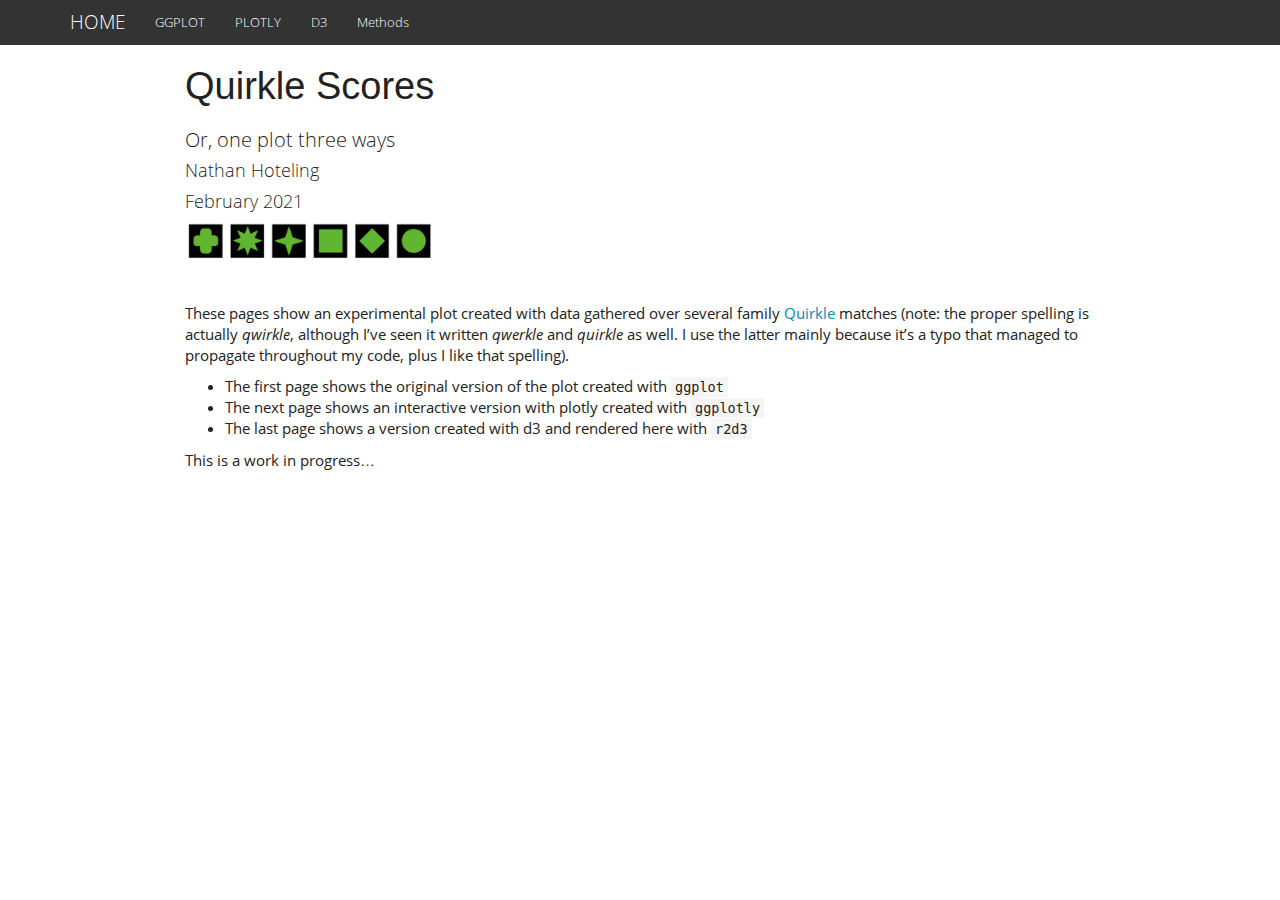
<file: docs/index.html>
<!DOCTYPE html>

<html>

<head>

<meta charset="utf-8" />
<meta name="generator" content="pandoc" />
<meta http-equiv="X-UA-Compatible" content="IE=EDGE" />


<meta name="author" content="Nathan Hoteling" />


<title>Quirkle Scores</title>

<script src="site_libs/jquery-1.11.3/jquery.min.js"></script>
<meta name="viewport" content="width=device-width, initial-scale=1" />
<link href="site_libs/bootstrap-3.3.5/css/yeti.min.css" rel="stylesheet" />
<script src="site_libs/bootstrap-3.3.5/js/bootstrap.min.js"></script>
<script src="site_libs/bootstrap-3.3.5/shim/html5shiv.min.js"></script>
<script src="site_libs/bootstrap-3.3.5/shim/respond.min.js"></script>
<script src="site_libs/navigation-1.1/tabsets.js"></script>
<link href="site_libs/highlightjs-9.12.0/textmate.css" rel="stylesheet" />
<script src="site_libs/highlightjs-9.12.0/highlight.js"></script>

<style type="text/css">
  code{white-space: pre-wrap;}
  span.smallcaps{font-variant: small-caps;}
  span.underline{text-decoration: underline;}
  div.column{display: inline-block; vertical-align: top; width: 50%;}
  div.hanging-indent{margin-left: 1.5em; text-indent: -1.5em;}
  ul.task-list{list-style: none;}
    </style>

<style type="text/css">code{white-space: pre;}</style>
<style type="text/css">
  pre:not([class]) {
    background-color: white;
  }
</style>
<script type="text/javascript">
if (window.hljs) {
  hljs.configure({languages: []});
  hljs.initHighlightingOnLoad();
  if (document.readyState && document.readyState === "complete") {
    window.setTimeout(function() { hljs.initHighlighting(); }, 0);
  }
}
</script>



<style type="text/css">
h1 {
  font-size: 34px;
}
h1.title {
  font-size: 38px;
}
h2 {
  font-size: 30px;
}
h3 {
  font-size: 24px;
}
h4 {
  font-size: 18px;
}
h5 {
  font-size: 16px;
}
h6 {
  font-size: 12px;
}
.table th:not([align]) {
  text-align: left;
}
</style>


<link rel="stylesheet" href="../css/styles.css" type="text/css" />



<style type = "text/css">
.main-container {
  max-width: 940px;
  margin-left: auto;
  margin-right: auto;
}
code {
  color: inherit;
  background-color: rgba(0, 0, 0, 0.04);
}
img {
  max-width:100%;
}
.tabbed-pane {
  padding-top: 12px;
}
.html-widget {
  margin-bottom: 20px;
}
button.code-folding-btn:focus {
  outline: none;
}
summary {
  display: list-item;
}
</style>


<style type="text/css">
/* padding for bootstrap navbar */
body {
  padding-top: 45px;
  padding-bottom: 40px;
}
/* offset scroll position for anchor links (for fixed navbar)  */
.section h1 {
  padding-top: 50px;
  margin-top: -50px;
}
.section h2 {
  padding-top: 50px;
  margin-top: -50px;
}
.section h3 {
  padding-top: 50px;
  margin-top: -50px;
}
.section h4 {
  padding-top: 50px;
  margin-top: -50px;
}
.section h5 {
  padding-top: 50px;
  margin-top: -50px;
}
.section h6 {
  padding-top: 50px;
  margin-top: -50px;
}
.dropdown-submenu {
  position: relative;
}
.dropdown-submenu>.dropdown-menu {
  top: 0;
  left: 100%;
  margin-top: -6px;
  margin-left: -1px;
  border-radius: 0 6px 6px 6px;
}
.dropdown-submenu:hover>.dropdown-menu {
  display: block;
}
.dropdown-submenu>a:after {
  display: block;
  content: " ";
  float: right;
  width: 0;
  height: 0;
  border-color: transparent;
  border-style: solid;
  border-width: 5px 0 5px 5px;
  border-left-color: #cccccc;
  margin-top: 5px;
  margin-right: -10px;
}
.dropdown-submenu:hover>a:after {
  border-left-color: #ffffff;
}
.dropdown-submenu.pull-left {
  float: none;
}
.dropdown-submenu.pull-left>.dropdown-menu {
  left: -100%;
  margin-left: 10px;
  border-radius: 6px 0 6px 6px;
}
</style>

<script>
// manage active state of menu based on current page
$(document).ready(function () {
  // active menu anchor
  href = window.location.pathname
  href = href.substr(href.lastIndexOf('/') + 1)
  if (href === "")
    href = "index.html";
  var menuAnchor = $('a[href="' + href + '"]');

  // mark it active
  menuAnchor.parent().addClass('active');

  // if it's got a parent navbar menu mark it active as well
  menuAnchor.closest('li.dropdown').addClass('active');
});
</script>

<!-- tabsets -->

<style type="text/css">
.tabset-dropdown > .nav-tabs {
  display: inline-table;
  max-height: 500px;
  min-height: 44px;
  overflow-y: auto;
  background: white;
  border: 1px solid #ddd;
  border-radius: 4px;
}

.tabset-dropdown > .nav-tabs > li.active:before {
  content: "";
  font-family: 'Glyphicons Halflings';
  display: inline-block;
  padding: 10px;
  border-right: 1px solid #ddd;
}

.tabset-dropdown > .nav-tabs.nav-tabs-open > li.active:before {
  content: "&#xe258;";
  border: none;
}

.tabset-dropdown > .nav-tabs.nav-tabs-open:before {
  content: "";
  font-family: 'Glyphicons Halflings';
  display: inline-block;
  padding: 10px;
  border-right: 1px solid #ddd;
}

.tabset-dropdown > .nav-tabs > li.active {
  display: block;
}

.tabset-dropdown > .nav-tabs > li > a,
.tabset-dropdown > .nav-tabs > li > a:focus,
.tabset-dropdown > .nav-tabs > li > a:hover {
  border: none;
  display: inline-block;
  border-radius: 4px;
  background-color: transparent;
}

.tabset-dropdown > .nav-tabs.nav-tabs-open > li {
  display: block;
  float: none;
}

.tabset-dropdown > .nav-tabs > li {
  display: none;
}
</style>

<!-- code folding -->




</head>

<body>


<div class="container-fluid main-container">




<div class="navbar navbar-default  navbar-fixed-top" role="navigation">
  <div class="container">
    <div class="navbar-header">
      <button type="button" class="navbar-toggle collapsed" data-toggle="collapse" data-target="#navbar">
        <span class="icon-bar"></span>
        <span class="icon-bar"></span>
        <span class="icon-bar"></span>
      </button>
      <a class="navbar-brand" href="index.html">HOME</a>
    </div>
    <div id="navbar" class="navbar-collapse collapse">
      <ul class="nav navbar-nav">
        <li>
  <a href="quirkle_vis1.html">GGPLOT</a>
</li>
<li>
  <a href="quirkle_vis2.html">PLOTLY</a>
</li>
<li>
  <a href="quirkle_vis3.html">D3</a>
</li>
<li>
  <a href="methods.html">Methods</a>
</li>
      </ul>
      <ul class="nav navbar-nav navbar-right">
        
      </ul>
    </div><!--/.nav-collapse -->
  </div><!--/.container -->
</div><!--/.navbar -->

<div class="fluid-row" id="header">



<h1 class="title toc-ignore">Quirkle Scores</h1>
<h3 class="subtitle">Or, one plot three ways</h3>
<h4 class="author">Nathan Hoteling</h4>
<h4 class="date">February 2021</h4>

</div>


<p><img src="../img/quirkle-greens.png" width="250" /></p>
<p><br /></p>
<p>These pages show an experimental plot created with data gathered over several family <a href="https://en.wikipedia.org/wiki/Qwirkle">Quirkle</a> matches (note: the proper spelling is actually <em>qwirkle</em>, although I’ve seen it written <em>qwerkle</em> and <em>quirkle</em> as well. I use the latter mainly because it’s a typo that managed to propagate throughout my code, plus I like that spelling).</p>
<ul>
<li>The first page shows the original version of the plot created with <code>ggplot</code><br />
</li>
<li>The next page shows an interactive version with plotly created with <code>ggplotly</code><br />
</li>
<li>The last page shows a version created with d3 and rendered here with <code>r2d3</code></li>
</ul>
<p>This is a work in progress…</p>
<p><br /></p>




</div>

<script>

// add bootstrap table styles to pandoc tables
function bootstrapStylePandocTables() {
  $('tr.odd').parent('tbody').parent('table').addClass('table table-condensed');
}
$(document).ready(function () {
  bootstrapStylePandocTables();
});


</script>

<!-- tabsets -->

<script>
$(document).ready(function () {
  window.buildTabsets("TOC");
});

$(document).ready(function () {
  $('.tabset-dropdown > .nav-tabs > li').click(function () {
    $(this).parent().toggleClass('nav-tabs-open')
  });
});
</script>

<!-- code folding -->


<!-- dynamically load mathjax for compatibility with self-contained -->
<script>
  (function () {
    var script = document.createElement("script");
    script.type = "text/javascript";
    script.src  = "https://mathjax.rstudio.com/latest/MathJax.js?config=TeX-AMS-MML_HTMLorMML";
    document.getElementsByTagName("head")[0].appendChild(script);
  })();
</script>

</body>
</html>
</file>
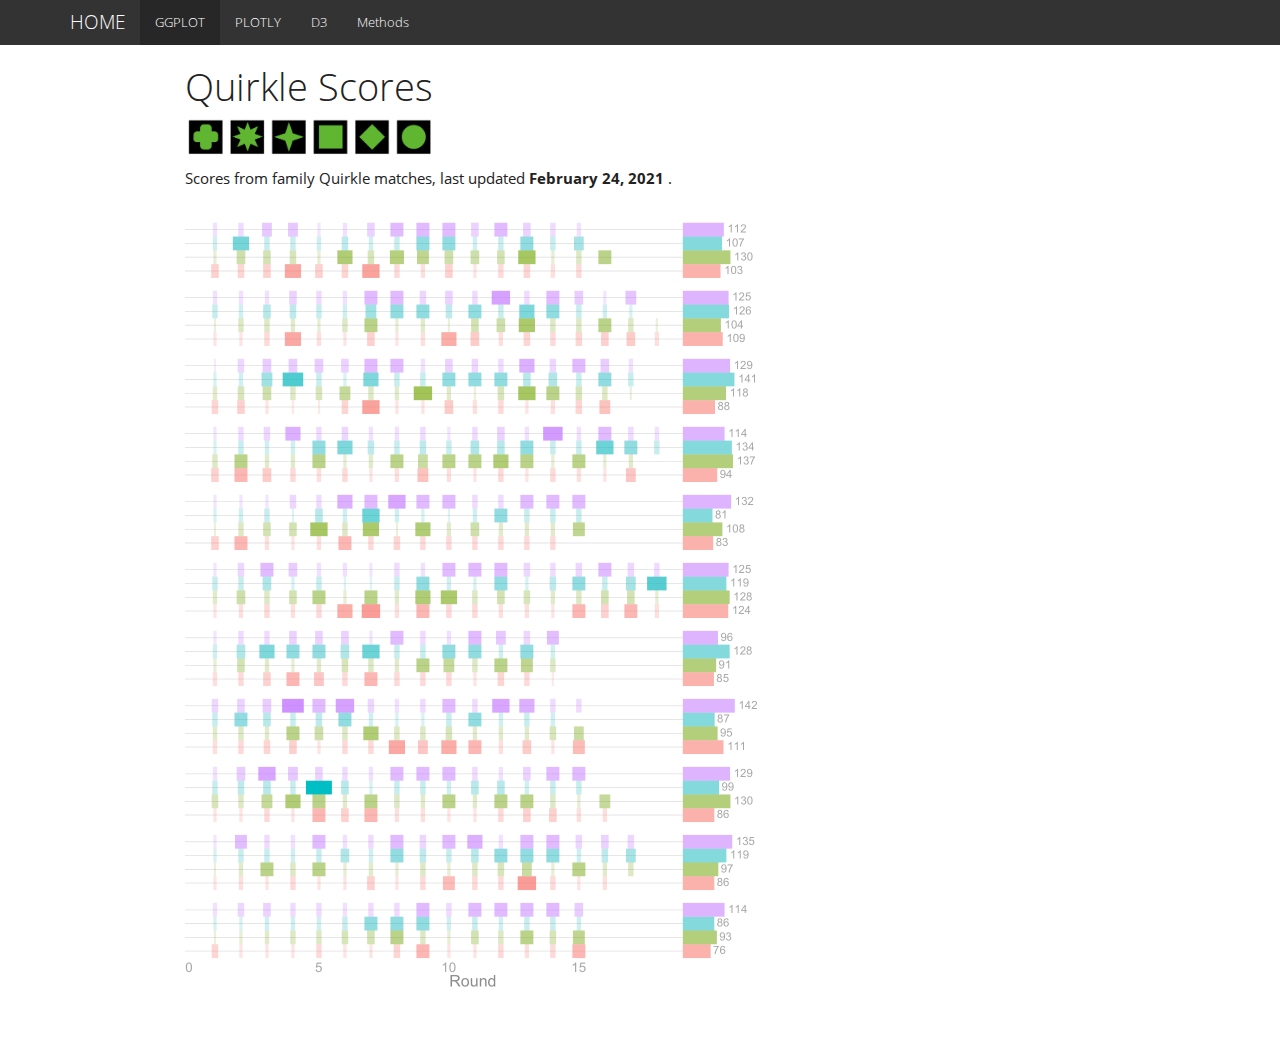
<file: docs/quirkle_vis1.html>
<!DOCTYPE html>

<html>

<head>

<meta charset="utf-8" />
<meta name="generator" content="pandoc" />
<meta http-equiv="X-UA-Compatible" content="IE=EDGE" />




<title>Quirkle Scores</title>

<script src="site_libs/jquery-1.11.3/jquery.min.js"></script>
<meta name="viewport" content="width=device-width, initial-scale=1" />
<link href="site_libs/bootstrap-3.3.5/css/yeti.min.css" rel="stylesheet" />
<script src="site_libs/bootstrap-3.3.5/js/bootstrap.min.js"></script>
<script src="site_libs/bootstrap-3.3.5/shim/html5shiv.min.js"></script>
<script src="site_libs/bootstrap-3.3.5/shim/respond.min.js"></script>
<script src="site_libs/navigation-1.1/tabsets.js"></script>
<link href="site_libs/highlightjs-9.12.0/textmate.css" rel="stylesheet" />
<script src="site_libs/highlightjs-9.12.0/highlight.js"></script>

<style type="text/css">
  code{white-space: pre-wrap;}
  span.smallcaps{font-variant: small-caps;}
  span.underline{text-decoration: underline;}
  div.column{display: inline-block; vertical-align: top; width: 50%;}
  div.hanging-indent{margin-left: 1.5em; text-indent: -1.5em;}
  ul.task-list{list-style: none;}
    </style>

<style type="text/css">code{white-space: pre;}</style>
<style type="text/css">
  pre:not([class]) {
    background-color: white;
  }
</style>
<script type="text/javascript">
if (window.hljs) {
  hljs.configure({languages: []});
  hljs.initHighlightingOnLoad();
  if (document.readyState && document.readyState === "complete") {
    window.setTimeout(function() { hljs.initHighlighting(); }, 0);
  }
}
</script>



<style type="text/css">
h1 {
  font-size: 34px;
}
h1.title {
  font-size: 38px;
}
h2 {
  font-size: 30px;
}
h3 {
  font-size: 24px;
}
h4 {
  font-size: 18px;
}
h5 {
  font-size: 16px;
}
h6 {
  font-size: 12px;
}
.table th:not([align]) {
  text-align: left;
}
</style>





<style type = "text/css">
.main-container {
  max-width: 940px;
  margin-left: auto;
  margin-right: auto;
}
code {
  color: inherit;
  background-color: rgba(0, 0, 0, 0.04);
}
img {
  max-width:100%;
}
.tabbed-pane {
  padding-top: 12px;
}
.html-widget {
  margin-bottom: 20px;
}
button.code-folding-btn:focus {
  outline: none;
}
summary {
  display: list-item;
}
</style>


<style type="text/css">
/* padding for bootstrap navbar */
body {
  padding-top: 45px;
  padding-bottom: 40px;
}
/* offset scroll position for anchor links (for fixed navbar)  */
.section h1 {
  padding-top: 50px;
  margin-top: -50px;
}
.section h2 {
  padding-top: 50px;
  margin-top: -50px;
}
.section h3 {
  padding-top: 50px;
  margin-top: -50px;
}
.section h4 {
  padding-top: 50px;
  margin-top: -50px;
}
.section h5 {
  padding-top: 50px;
  margin-top: -50px;
}
.section h6 {
  padding-top: 50px;
  margin-top: -50px;
}
.dropdown-submenu {
  position: relative;
}
.dropdown-submenu>.dropdown-menu {
  top: 0;
  left: 100%;
  margin-top: -6px;
  margin-left: -1px;
  border-radius: 0 6px 6px 6px;
}
.dropdown-submenu:hover>.dropdown-menu {
  display: block;
}
.dropdown-submenu>a:after {
  display: block;
  content: " ";
  float: right;
  width: 0;
  height: 0;
  border-color: transparent;
  border-style: solid;
  border-width: 5px 0 5px 5px;
  border-left-color: #cccccc;
  margin-top: 5px;
  margin-right: -10px;
}
.dropdown-submenu:hover>a:after {
  border-left-color: #ffffff;
}
.dropdown-submenu.pull-left {
  float: none;
}
.dropdown-submenu.pull-left>.dropdown-menu {
  left: -100%;
  margin-left: 10px;
  border-radius: 6px 0 6px 6px;
}
</style>

<script>
// manage active state of menu based on current page
$(document).ready(function () {
  // active menu anchor
  href = window.location.pathname
  href = href.substr(href.lastIndexOf('/') + 1)
  if (href === "")
    href = "index.html";
  var menuAnchor = $('a[href="' + href + '"]');

  // mark it active
  menuAnchor.parent().addClass('active');

  // if it's got a parent navbar menu mark it active as well
  menuAnchor.closest('li.dropdown').addClass('active');
});
</script>

<!-- tabsets -->

<style type="text/css">
.tabset-dropdown > .nav-tabs {
  display: inline-table;
  max-height: 500px;
  min-height: 44px;
  overflow-y: auto;
  background: white;
  border: 1px solid #ddd;
  border-radius: 4px;
}

.tabset-dropdown > .nav-tabs > li.active:before {
  content: "";
  font-family: 'Glyphicons Halflings';
  display: inline-block;
  padding: 10px;
  border-right: 1px solid #ddd;
}

.tabset-dropdown > .nav-tabs.nav-tabs-open > li.active:before {
  content: "&#xe258;";
  border: none;
}

.tabset-dropdown > .nav-tabs.nav-tabs-open:before {
  content: "";
  font-family: 'Glyphicons Halflings';
  display: inline-block;
  padding: 10px;
  border-right: 1px solid #ddd;
}

.tabset-dropdown > .nav-tabs > li.active {
  display: block;
}

.tabset-dropdown > .nav-tabs > li > a,
.tabset-dropdown > .nav-tabs > li > a:focus,
.tabset-dropdown > .nav-tabs > li > a:hover {
  border: none;
  display: inline-block;
  border-radius: 4px;
  background-color: transparent;
}

.tabset-dropdown > .nav-tabs.nav-tabs-open > li {
  display: block;
  float: none;
}

.tabset-dropdown > .nav-tabs > li {
  display: none;
}
</style>

<!-- code folding -->




</head>

<body>


<div class="container-fluid main-container">




<div class="navbar navbar-default  navbar-fixed-top" role="navigation">
  <div class="container">
    <div class="navbar-header">
      <button type="button" class="navbar-toggle collapsed" data-toggle="collapse" data-target="#navbar">
        <span class="icon-bar"></span>
        <span class="icon-bar"></span>
        <span class="icon-bar"></span>
      </button>
      <a class="navbar-brand" href="index.html">HOME</a>
    </div>
    <div id="navbar" class="navbar-collapse collapse">
      <ul class="nav navbar-nav">
        <li>
  <a href="quirkle_vis1.html">GGPLOT</a>
</li>
<li>
  <a href="quirkle_vis2.html">PLOTLY</a>
</li>
<li>
  <a href="quirkle_vis3.html">D3</a>
</li>
<li>
  <a href="methods.html">Methods</a>
</li>
      </ul>
      <ul class="nav navbar-nav navbar-right">
        
      </ul>
    </div><!--/.nav-collapse -->
  </div><!--/.container -->
</div><!--/.navbar -->

<div class="fluid-row" id="header">



<h1 class="title toc-ignore">Quirkle Scores</h1>

</div>


<p><img src="../img/quirkle-greens.png" width="250" /></p>
<p>Scores from family Quirkle matches, last updated <b> February 24, 2021 </b>. <br /> <br /></p>
<p><img src="quirkle_vis1_files/figure-html/unnamed-chunk-3-1.png" width="576" /></p>




</div>

<script>

// add bootstrap table styles to pandoc tables
function bootstrapStylePandocTables() {
  $('tr.odd').parent('tbody').parent('table').addClass('table table-condensed');
}
$(document).ready(function () {
  bootstrapStylePandocTables();
});


</script>

<!-- tabsets -->

<script>
$(document).ready(function () {
  window.buildTabsets("TOC");
});

$(document).ready(function () {
  $('.tabset-dropdown > .nav-tabs > li').click(function () {
    $(this).parent().toggleClass('nav-tabs-open')
  });
});
</script>

<!-- code folding -->


<!-- dynamically load mathjax for compatibility with self-contained -->
<script>
  (function () {
    var script = document.createElement("script");
    script.type = "text/javascript";
    script.src  = "https://mathjax.rstudio.com/latest/MathJax.js?config=TeX-AMS-MML_HTMLorMML";
    document.getElementsByTagName("head")[0].appendChild(script);
  })();
</script>

</body>
</html>
</file>
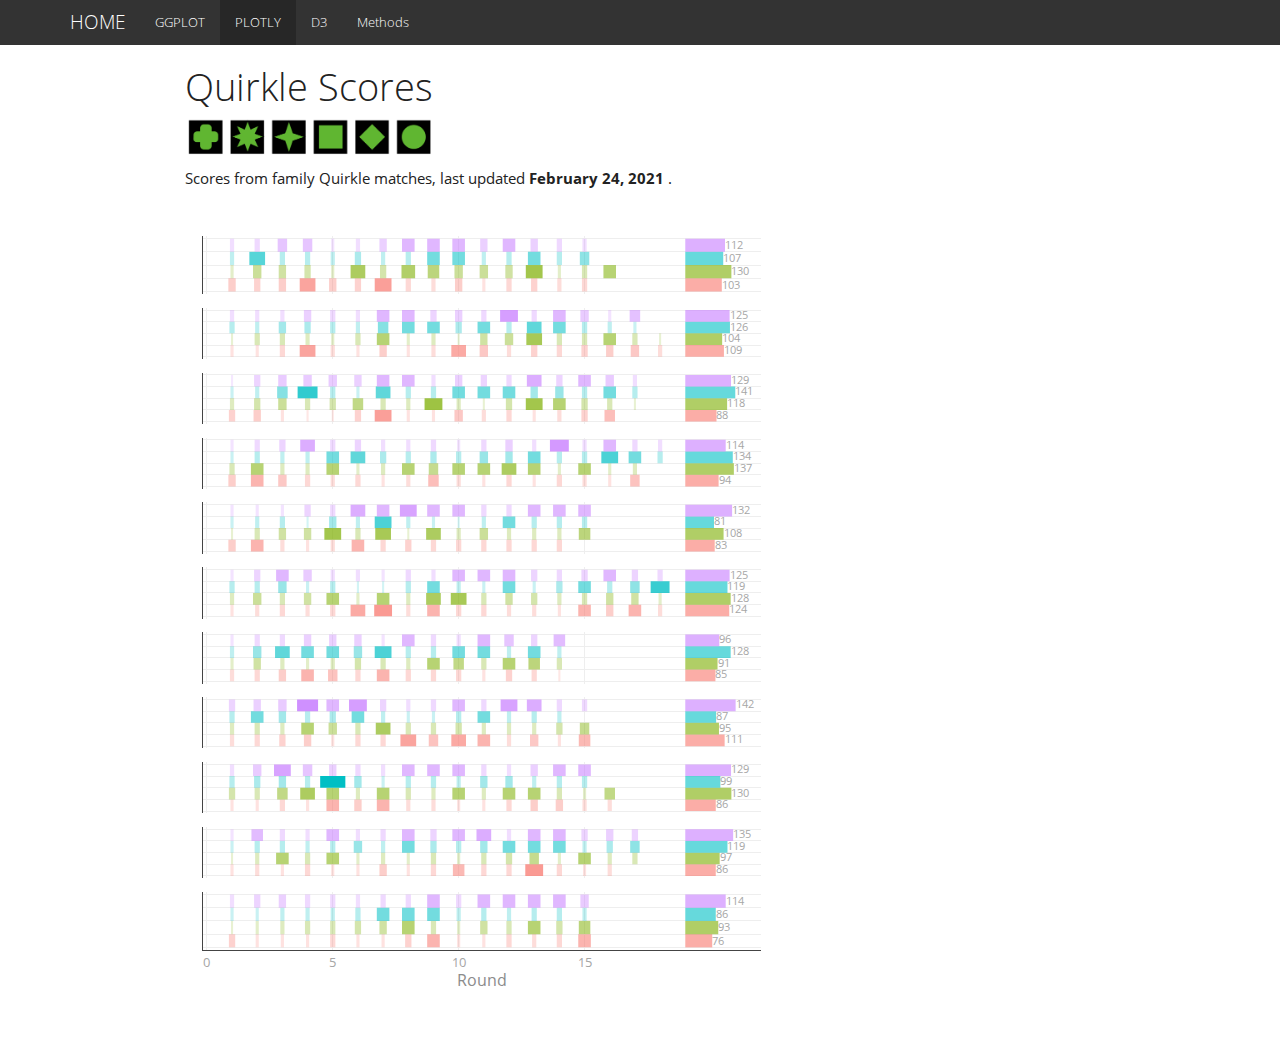
<file: docs/quirkle_vis2.html>
<!DOCTYPE html>

<html>

<head>

<meta charset="utf-8" />
<meta name="generator" content="pandoc" />
<meta http-equiv="X-UA-Compatible" content="IE=EDGE" />




<title>Quirkle Scores</title>

<script src="site_libs/jquery-3.5.1/jquery.min.js"></script>
<meta name="viewport" content="width=device-width, initial-scale=1" />
<link href="site_libs/bootstrap-3.3.5/css/yeti.min.css" rel="stylesheet" />
<script src="site_libs/bootstrap-3.3.5/js/bootstrap.min.js"></script>
<script src="site_libs/bootstrap-3.3.5/shim/html5shiv.min.js"></script>
<script src="site_libs/bootstrap-3.3.5/shim/respond.min.js"></script>
<script src="site_libs/navigation-1.1/tabsets.js"></script>
<link href="site_libs/highlightjs-9.12.0/textmate.css" rel="stylesheet" />
<script src="site_libs/highlightjs-9.12.0/highlight.js"></script>
<script src="site_libs/htmlwidgets-1.5.3/htmlwidgets.js"></script>
<script src="site_libs/plotly-binding-4.9.3/plotly.js"></script>
<script src="site_libs/typedarray-0.1/typedarray.min.js"></script>
<link href="site_libs/crosstalk-1.1.1/css/crosstalk.css" rel="stylesheet" />
<script src="site_libs/crosstalk-1.1.1/js/crosstalk.min.js"></script>
<link href="site_libs/plotly-htmlwidgets-css-1.57.1/plotly-htmlwidgets.css" rel="stylesheet" />
<script src="site_libs/plotly-main-1.57.1/plotly-latest.min.js"></script>

<style type="text/css">
  code{white-space: pre-wrap;}
  span.smallcaps{font-variant: small-caps;}
  span.underline{text-decoration: underline;}
  div.column{display: inline-block; vertical-align: top; width: 50%;}
  div.hanging-indent{margin-left: 1.5em; text-indent: -1.5em;}
  ul.task-list{list-style: none;}
    </style>

<style type="text/css">code{white-space: pre;}</style>
<style type="text/css">
  pre:not([class]) {
    background-color: white;
  }
</style>
<script type="text/javascript">
if (window.hljs) {
  hljs.configure({languages: []});
  hljs.initHighlightingOnLoad();
  if (document.readyState && document.readyState === "complete") {
    window.setTimeout(function() { hljs.initHighlighting(); }, 0);
  }
}
</script>



<style type="text/css">
h1 {
  font-size: 34px;
}
h1.title {
  font-size: 38px;
}
h2 {
  font-size: 30px;
}
h3 {
  font-size: 24px;
}
h4 {
  font-size: 18px;
}
h5 {
  font-size: 16px;
}
h6 {
  font-size: 12px;
}
.table th:not([align]) {
  text-align: left;
}
</style>





<style type = "text/css">
.main-container {
  max-width: 940px;
  margin-left: auto;
  margin-right: auto;
}
code {
  color: inherit;
  background-color: rgba(0, 0, 0, 0.04);
}
img {
  max-width:100%;
}
.tabbed-pane {
  padding-top: 12px;
}
.html-widget {
  margin-bottom: 20px;
}
button.code-folding-btn:focus {
  outline: none;
}
summary {
  display: list-item;
}
</style>


<style type="text/css">
/* padding for bootstrap navbar */
body {
  padding-top: 45px;
  padding-bottom: 40px;
}
/* offset scroll position for anchor links (for fixed navbar)  */
.section h1 {
  padding-top: 50px;
  margin-top: -50px;
}
.section h2 {
  padding-top: 50px;
  margin-top: -50px;
}
.section h3 {
  padding-top: 50px;
  margin-top: -50px;
}
.section h4 {
  padding-top: 50px;
  margin-top: -50px;
}
.section h5 {
  padding-top: 50px;
  margin-top: -50px;
}
.section h6 {
  padding-top: 50px;
  margin-top: -50px;
}
.dropdown-submenu {
  position: relative;
}
.dropdown-submenu>.dropdown-menu {
  top: 0;
  left: 100%;
  margin-top: -6px;
  margin-left: -1px;
  border-radius: 0 6px 6px 6px;
}
.dropdown-submenu:hover>.dropdown-menu {
  display: block;
}
.dropdown-submenu>a:after {
  display: block;
  content: " ";
  float: right;
  width: 0;
  height: 0;
  border-color: transparent;
  border-style: solid;
  border-width: 5px 0 5px 5px;
  border-left-color: #cccccc;
  margin-top: 5px;
  margin-right: -10px;
}
.dropdown-submenu:hover>a:after {
  border-left-color: #ffffff;
}
.dropdown-submenu.pull-left {
  float: none;
}
.dropdown-submenu.pull-left>.dropdown-menu {
  left: -100%;
  margin-left: 10px;
  border-radius: 6px 0 6px 6px;
}
</style>

<script>
// manage active state of menu based on current page
$(document).ready(function () {
  // active menu anchor
  href = window.location.pathname
  href = href.substr(href.lastIndexOf('/') + 1)
  if (href === "")
    href = "index.html";
  var menuAnchor = $('a[href="' + href + '"]');

  // mark it active
  menuAnchor.parent().addClass('active');

  // if it's got a parent navbar menu mark it active as well
  menuAnchor.closest('li.dropdown').addClass('active');
});
</script>

<!-- tabsets -->

<style type="text/css">
.tabset-dropdown > .nav-tabs {
  display: inline-table;
  max-height: 500px;
  min-height: 44px;
  overflow-y: auto;
  background: white;
  border: 1px solid #ddd;
  border-radius: 4px;
}

.tabset-dropdown > .nav-tabs > li.active:before {
  content: "";
  font-family: 'Glyphicons Halflings';
  display: inline-block;
  padding: 10px;
  border-right: 1px solid #ddd;
}

.tabset-dropdown > .nav-tabs.nav-tabs-open > li.active:before {
  content: "&#xe258;";
  border: none;
}

.tabset-dropdown > .nav-tabs.nav-tabs-open:before {
  content: "";
  font-family: 'Glyphicons Halflings';
  display: inline-block;
  padding: 10px;
  border-right: 1px solid #ddd;
}

.tabset-dropdown > .nav-tabs > li.active {
  display: block;
}

.tabset-dropdown > .nav-tabs > li > a,
.tabset-dropdown > .nav-tabs > li > a:focus,
.tabset-dropdown > .nav-tabs > li > a:hover {
  border: none;
  display: inline-block;
  border-radius: 4px;
  background-color: transparent;
}

.tabset-dropdown > .nav-tabs.nav-tabs-open > li {
  display: block;
  float: none;
}

.tabset-dropdown > .nav-tabs > li {
  display: none;
}
</style>

<!-- code folding -->




</head>

<body>


<div class="container-fluid main-container">




<div class="navbar navbar-default  navbar-fixed-top" role="navigation">
  <div class="container">
    <div class="navbar-header">
      <button type="button" class="navbar-toggle collapsed" data-toggle="collapse" data-target="#navbar">
        <span class="icon-bar"></span>
        <span class="icon-bar"></span>
        <span class="icon-bar"></span>
      </button>
      <a class="navbar-brand" href="index.html">HOME</a>
    </div>
    <div id="navbar" class="navbar-collapse collapse">
      <ul class="nav navbar-nav">
        <li>
  <a href="quirkle_vis1.html">GGPLOT</a>
</li>
<li>
  <a href="quirkle_vis2.html">PLOTLY</a>
</li>
<li>
  <a href="quirkle_vis3.html">D3</a>
</li>
<li>
  <a href="methods.html">Methods</a>
</li>
      </ul>
      <ul class="nav navbar-nav navbar-right">
        
      </ul>
    </div><!--/.nav-collapse -->
  </div><!--/.container -->
</div><!--/.navbar -->

<div class="fluid-row" id="header">



<h1 class="title toc-ignore">Quirkle Scores</h1>

</div>


<p><img src="../img/quirkle-greens.png" width="250" /></p>
<p>Scores from family Quirkle matches, last updated <b> February 24, 2021 </b>. <br /> <br /></p>
<div id="htmlwidget-749c9ccaf95722a3cf39" style="width:576px;height:768px;" class="plotly html-widget"></div>
<script type="application/json" data-for="htmlwidget-749c9ccaf95722a3cf39">{"x":{"data":[{"x":[null,null,null,null,null,null,null,null,null,null,null,null,null,null,null,null,null,null,null,null,null,null,null,null,null,null,null,null,null,null,null,null,null,null,null,null,null,null,null,null,null,null,null,null,null,null,null,null,null,null,null,null,null,null,null,null,null,null,null,null,null,null,null,null],"y":[1.5,2.5,3.5,4.5,1.5,2.5,3.5,4.5,1.5,2.5,3.5,4.5,1.5,2.5,3.5,4.5,1.5,2.5,3.5,4.5,1.5,2.5,3.5,4.5,1.5,2.5,3.5,4.5,1.5,2.5,3.5,4.5,1.5,2.5,3.5,4.5,1.5,2.5,3.5,4.5,1.5,2.5,3.5,4.5,1.5,2.5,3.5,4.5,1.5,2.5,3.5,4.5,1.5,2.5,3.5,4.5,1.5,2.5,3.5,4.5,1.5,2.5,3.5,4.5],"text":["as.integer(name) + 0.5: 1.5<br />-Inf: -Inf<br />max_round + 1: 19<br />match: 19","as.integer(name) + 0.5: 2.5<br />-Inf: -Inf<br />max_round + 1: 19<br />match: 19","as.integer(name) + 0.5: 3.5<br />-Inf: -Inf<br />max_round + 1: 19<br />match: 19","as.integer(name) + 0.5: 4.5<br />-Inf: -Inf<br />max_round + 1: 19<br />match: 19","as.integer(name) + 0.5: 1.5<br />-Inf: -Inf<br />max_round + 1: 19<br />match: 19","as.integer(name) + 0.5: 2.5<br />-Inf: -Inf<br />max_round + 1: 19<br />match: 19","as.integer(name) + 0.5: 3.5<br />-Inf: -Inf<br />max_round + 1: 19<br />match: 19","as.integer(name) + 0.5: 4.5<br />-Inf: -Inf<br />max_round + 1: 19<br />match: 19","as.integer(name) + 0.5: 1.5<br />-Inf: -Inf<br />max_round + 1: 19<br />match: 19","as.integer(name) + 0.5: 2.5<br />-Inf: -Inf<br />max_round + 1: 19<br />match: 19","as.integer(name) + 0.5: 3.5<br />-Inf: -Inf<br />max_round + 1: 19<br />match: 19","as.integer(name) + 0.5: 4.5<br />-Inf: -Inf<br />max_round + 1: 19<br />match: 19","as.integer(name) + 0.5: 1.5<br />-Inf: -Inf<br />max_round + 1: 19<br />match: 19","as.integer(name) + 0.5: 2.5<br />-Inf: -Inf<br />max_round + 1: 19<br />match: 19","as.integer(name) + 0.5: 3.5<br />-Inf: -Inf<br />max_round + 1: 19<br />match: 19","as.integer(name) + 0.5: 4.5<br />-Inf: -Inf<br />max_round + 1: 19<br />match: 19","as.integer(name) + 0.5: 1.5<br />-Inf: -Inf<br />max_round + 1: 19<br />match: 19","as.integer(name) + 0.5: 2.5<br />-Inf: -Inf<br />max_round + 1: 19<br />match: 19","as.integer(name) + 0.5: 3.5<br />-Inf: -Inf<br />max_round + 1: 19<br />match: 19","as.integer(name) + 0.5: 4.5<br />-Inf: -Inf<br />max_round + 1: 19<br />match: 19","as.integer(name) + 0.5: 1.5<br />-Inf: -Inf<br />max_round + 1: 19<br />match: 19","as.integer(name) + 0.5: 2.5<br />-Inf: -Inf<br />max_round + 1: 19<br />match: 19","as.integer(name) + 0.5: 3.5<br />-Inf: -Inf<br />max_round + 1: 19<br />match: 19","as.integer(name) + 0.5: 4.5<br />-Inf: -Inf<br />max_round + 1: 19<br />match: 19","as.integer(name) + 0.5: 1.5<br />-Inf: -Inf<br />max_round + 1: 19<br />match: 19","as.integer(name) + 0.5: 2.5<br />-Inf: -Inf<br />max_round + 1: 19<br />match: 19","as.integer(name) + 0.5: 3.5<br />-Inf: -Inf<br />max_round + 1: 19<br />match: 19","as.integer(name) + 0.5: 4.5<br />-Inf: -Inf<br />max_round + 1: 19<br />match: 19","as.integer(name) + 0.5: 1.5<br />-Inf: -Inf<br />max_round + 1: 19<br />match: 19","as.integer(name) + 0.5: 2.5<br />-Inf: -Inf<br />max_round + 1: 19<br />match: 19","as.integer(name) + 0.5: 3.5<br />-Inf: -Inf<br />max_round + 1: 19<br />match: 19","as.integer(name) + 0.5: 4.5<br />-Inf: -Inf<br />max_round + 1: 19<br />match: 19","as.integer(name) + 0.5: 1.5<br />-Inf: -Inf<br />max_round + 1: 19<br />match: 19","as.integer(name) + 0.5: 2.5<br />-Inf: -Inf<br />max_round + 1: 19<br />match: 19","as.integer(name) + 0.5: 3.5<br />-Inf: -Inf<br />max_round + 1: 19<br />match: 19","as.integer(name) + 0.5: 4.5<br />-Inf: -Inf<br />max_round + 1: 19<br />match: 19","as.integer(name) + 0.5: 1.5<br />-Inf: -Inf<br />max_round + 1: 19<br />match: 19","as.integer(name) + 0.5: 2.5<br />-Inf: -Inf<br />max_round + 1: 19<br />match: 19","as.integer(name) + 0.5: 3.5<br />-Inf: -Inf<br />max_round + 1: 19<br />match: 19","as.integer(name) + 0.5: 4.5<br />-Inf: -Inf<br />max_round + 1: 19<br />match: 19","as.integer(name) + 0.5: 1.5<br />-Inf: -Inf<br />max_round + 1: 19<br />match: 19","as.integer(name) + 0.5: 2.5<br />-Inf: -Inf<br />max_round + 1: 19<br />match: 19","as.integer(name) + 0.5: 3.5<br />-Inf: -Inf<br />max_round + 1: 19<br />match: 19","as.integer(name) + 0.5: 4.5<br />-Inf: -Inf<br />max_round + 1: 19<br />match: 19","as.integer(name) + 0.5: 1.5<br />-Inf: -Inf<br />max_round + 1: 19<br />match: 19","as.integer(name) + 0.5: 2.5<br />-Inf: -Inf<br />max_round + 1: 19<br />match: 19","as.integer(name) + 0.5: 3.5<br />-Inf: -Inf<br />max_round + 1: 19<br />match: 19","as.integer(name) + 0.5: 4.5<br />-Inf: -Inf<br />max_round + 1: 19<br />match: 19","as.integer(name) + 0.5: 1.5<br />-Inf: -Inf<br />max_round + 1: 19<br />match: 19","as.integer(name) + 0.5: 2.5<br />-Inf: -Inf<br />max_round + 1: 19<br />match: 19","as.integer(name) + 0.5: 3.5<br />-Inf: -Inf<br />max_round + 1: 19<br />match: 19","as.integer(name) + 0.5: 4.5<br />-Inf: -Inf<br />max_round + 1: 19<br />match: 19","as.integer(name) + 0.5: 1.5<br />-Inf: -Inf<br />max_round + 1: 19<br />match: 19","as.integer(name) + 0.5: 2.5<br />-Inf: -Inf<br />max_round + 1: 19<br />match: 19","as.integer(name) + 0.5: 3.5<br />-Inf: -Inf<br />max_round + 1: 19<br />match: 19","as.integer(name) + 0.5: 4.5<br />-Inf: -Inf<br />max_round + 1: 19<br />match: 19","as.integer(name) + 0.5: 1.5<br />-Inf: -Inf<br />max_round + 1: 19<br />match: 19","as.integer(name) + 0.5: 2.5<br />-Inf: -Inf<br />max_round + 1: 19<br />match: 19","as.integer(name) + 0.5: 3.5<br />-Inf: -Inf<br />max_round + 1: 19<br />match: 19","as.integer(name) + 0.5: 4.5<br />-Inf: -Inf<br />max_round + 1: 19<br />match: 19","as.integer(name) + 0.5: 1.5<br />-Inf: -Inf<br />max_round + 1: 19<br />match: 19","as.integer(name) + 0.5: 2.5<br />-Inf: -Inf<br />max_round + 1: 19<br />match: 19","as.integer(name) + 0.5: 3.5<br />-Inf: -Inf<br />max_round + 1: 19<br />match: 19","as.integer(name) + 0.5: 4.5<br />-Inf: -Inf<br />max_round + 1: 19<br />match: 19"],"type":"scatter","mode":"lines","opacity":0.4,"line":{"color":"transparent"},"error_x":{"array":[null,null,null,null,null,null,null,null,null,null,null,null,null,null,null,null,null,null,null,null,null,null,null,null,null,null,null,null,null,null,null,null,null,null,null,null,null,null,null,null,null,null,null,null,null,null,null,null,null,null,null,null,null,null,null,null,null,null,null,null,null,null,null,null],"arrayminus":[null,null,null,null,null,null,null,null,null,null,null,null,null,null,null,null,null,null,null,null,null,null,null,null,null,null,null,null,null,null,null,null,null,null,null,null,null,null,null,null,null,null,null,null,null,null,null,null,null,null,null,null,null,null,null,null,null,null,null,null,null,null,null,null],"type":"data","width":0,"symmetric":false,"color":"rgba(229,229,229,1)"},"showlegend":false,"xaxis":"x","yaxis":"y","hoverinfo":"text","frame":null,"textposition":"top right"},{"x":[null,null,null,null,null,null,null,null,null,null,null,null,null,null,null,null,null,null,null,null,null,null,null,null,null,null,null,null,null,null,null,null,null,null,null,null,null,null,null,null,null,null,null,null,null,null,null,null,null,null,null,null,null,null,null,null,null,null,null,null,null,null,null,null,null,null,null,null,null,null,null,null],"y":[1.5,2.5,3.5,4.5,1.5,2.5,3.5,4.5,1.5,2.5,3.5,4.5,1.5,2.5,3.5,4.5,1.5,2.5,3.5,4.5,1.5,2.5,3.5,4.5,1.5,2.5,3.5,4.5,1.5,2.5,3.5,4.5,1.5,2.5,3.5,4.5,1.5,2.5,3.5,4.5,1.5,2.5,3.5,4.5,1.5,2.5,3.5,4.5,1.5,2.5,3.5,4.5,1.5,2.5,3.5,4.5,1.5,2.5,3.5,4.5,1.5,2.5,3.5,4.5,1.5,2.5,3.5,4.5,1.5,2.5,3.5,4.5],"text":["as.integer(name) + 0.5: 1.5<br />-Inf: -Inf<br />max_round + 1: 19<br />match: 18","as.integer(name) + 0.5: 2.5<br />-Inf: -Inf<br />max_round + 1: 19<br />match: 18","as.integer(name) + 0.5: 3.5<br />-Inf: -Inf<br />max_round + 1: 19<br />match: 18","as.integer(name) + 0.5: 4.5<br />-Inf: -Inf<br />max_round + 1: 19<br />match: 18","as.integer(name) + 0.5: 1.5<br />-Inf: -Inf<br />max_round + 1: 19<br />match: 18","as.integer(name) + 0.5: 2.5<br />-Inf: -Inf<br />max_round + 1: 19<br />match: 18","as.integer(name) + 0.5: 3.5<br />-Inf: -Inf<br />max_round + 1: 19<br />match: 18","as.integer(name) + 0.5: 4.5<br />-Inf: -Inf<br />max_round + 1: 19<br />match: 18","as.integer(name) + 0.5: 1.5<br />-Inf: -Inf<br />max_round + 1: 19<br />match: 18","as.integer(name) + 0.5: 2.5<br />-Inf: -Inf<br />max_round + 1: 19<br />match: 18","as.integer(name) + 0.5: 3.5<br />-Inf: -Inf<br />max_round + 1: 19<br />match: 18","as.integer(name) + 0.5: 4.5<br />-Inf: -Inf<br />max_round + 1: 19<br />match: 18","as.integer(name) + 0.5: 1.5<br />-Inf: -Inf<br />max_round + 1: 19<br />match: 18","as.integer(name) + 0.5: 2.5<br />-Inf: -Inf<br />max_round + 1: 19<br />match: 18","as.integer(name) + 0.5: 3.5<br />-Inf: -Inf<br />max_round + 1: 19<br />match: 18","as.integer(name) + 0.5: 4.5<br />-Inf: -Inf<br />max_round + 1: 19<br />match: 18","as.integer(name) + 0.5: 1.5<br />-Inf: -Inf<br />max_round + 1: 19<br />match: 18","as.integer(name) + 0.5: 2.5<br />-Inf: -Inf<br />max_round + 1: 19<br />match: 18","as.integer(name) + 0.5: 3.5<br />-Inf: -Inf<br />max_round + 1: 19<br />match: 18","as.integer(name) + 0.5: 4.5<br />-Inf: -Inf<br />max_round + 1: 19<br />match: 18","as.integer(name) + 0.5: 1.5<br />-Inf: -Inf<br />max_round + 1: 19<br />match: 18","as.integer(name) + 0.5: 2.5<br />-Inf: -Inf<br />max_round + 1: 19<br />match: 18","as.integer(name) + 0.5: 3.5<br />-Inf: -Inf<br />max_round + 1: 19<br />match: 18","as.integer(name) + 0.5: 4.5<br />-Inf: -Inf<br />max_round + 1: 19<br />match: 18","as.integer(name) + 0.5: 1.5<br />-Inf: -Inf<br />max_round + 1: 19<br />match: 18","as.integer(name) + 0.5: 2.5<br />-Inf: -Inf<br />max_round + 1: 19<br />match: 18","as.integer(name) + 0.5: 3.5<br />-Inf: -Inf<br />max_round + 1: 19<br />match: 18","as.integer(name) + 0.5: 4.5<br />-Inf: -Inf<br />max_round + 1: 19<br />match: 18","as.integer(name) + 0.5: 1.5<br />-Inf: -Inf<br />max_round + 1: 19<br />match: 18","as.integer(name) + 0.5: 2.5<br />-Inf: -Inf<br />max_round + 1: 19<br />match: 18","as.integer(name) + 0.5: 3.5<br />-Inf: -Inf<br />max_round + 1: 19<br />match: 18","as.integer(name) + 0.5: 4.5<br />-Inf: -Inf<br />max_round + 1: 19<br />match: 18","as.integer(name) + 0.5: 1.5<br />-Inf: -Inf<br />max_round + 1: 19<br />match: 18","as.integer(name) + 0.5: 2.5<br />-Inf: -Inf<br />max_round + 1: 19<br />match: 18","as.integer(name) + 0.5: 3.5<br />-Inf: -Inf<br />max_round + 1: 19<br />match: 18","as.integer(name) + 0.5: 4.5<br />-Inf: -Inf<br />max_round + 1: 19<br />match: 18","as.integer(name) + 0.5: 1.5<br />-Inf: -Inf<br />max_round + 1: 19<br />match: 18","as.integer(name) + 0.5: 2.5<br />-Inf: -Inf<br />max_round + 1: 19<br />match: 18","as.integer(name) + 0.5: 3.5<br />-Inf: -Inf<br />max_round + 1: 19<br />match: 18","as.integer(name) + 0.5: 4.5<br />-Inf: -Inf<br />max_round + 1: 19<br />match: 18","as.integer(name) + 0.5: 1.5<br />-Inf: -Inf<br />max_round + 1: 19<br />match: 18","as.integer(name) + 0.5: 2.5<br />-Inf: -Inf<br />max_round + 1: 19<br />match: 18","as.integer(name) + 0.5: 3.5<br />-Inf: -Inf<br />max_round + 1: 19<br />match: 18","as.integer(name) + 0.5: 4.5<br />-Inf: -Inf<br />max_round + 1: 19<br />match: 18","as.integer(name) + 0.5: 1.5<br />-Inf: -Inf<br />max_round + 1: 19<br />match: 18","as.integer(name) + 0.5: 2.5<br />-Inf: -Inf<br />max_round + 1: 19<br />match: 18","as.integer(name) + 0.5: 3.5<br />-Inf: -Inf<br />max_round + 1: 19<br />match: 18","as.integer(name) + 0.5: 4.5<br />-Inf: -Inf<br />max_round + 1: 19<br />match: 18","as.integer(name) + 0.5: 1.5<br />-Inf: -Inf<br />max_round + 1: 19<br />match: 18","as.integer(name) + 0.5: 2.5<br />-Inf: -Inf<br />max_round + 1: 19<br />match: 18","as.integer(name) + 0.5: 3.5<br />-Inf: -Inf<br />max_round + 1: 19<br />match: 18","as.integer(name) + 0.5: 4.5<br />-Inf: -Inf<br />max_round + 1: 19<br />match: 18","as.integer(name) + 0.5: 1.5<br />-Inf: -Inf<br />max_round + 1: 19<br />match: 18","as.integer(name) + 0.5: 2.5<br />-Inf: -Inf<br />max_round + 1: 19<br />match: 18","as.integer(name) + 0.5: 3.5<br />-Inf: -Inf<br />max_round + 1: 19<br />match: 18","as.integer(name) + 0.5: 4.5<br />-Inf: -Inf<br />max_round + 1: 19<br />match: 18","as.integer(name) + 0.5: 1.5<br />-Inf: -Inf<br />max_round + 1: 19<br />match: 18","as.integer(name) + 0.5: 2.5<br />-Inf: -Inf<br />max_round + 1: 19<br />match: 18","as.integer(name) + 0.5: 3.5<br />-Inf: -Inf<br />max_round + 1: 19<br />match: 18","as.integer(name) + 0.5: 4.5<br />-Inf: -Inf<br />max_round + 1: 19<br />match: 18","as.integer(name) + 0.5: 1.5<br />-Inf: -Inf<br />max_round + 1: 19<br />match: 18","as.integer(name) + 0.5: 2.5<br />-Inf: -Inf<br />max_round + 1: 19<br />match: 18","as.integer(name) + 0.5: 3.5<br />-Inf: -Inf<br />max_round + 1: 19<br />match: 18","as.integer(name) + 0.5: 4.5<br />-Inf: -Inf<br />max_round + 1: 19<br />match: 18","as.integer(name) + 0.5: 1.5<br />-Inf: -Inf<br />max_round + 1: 19<br />match: 18","as.integer(name) + 0.5: 2.5<br />-Inf: -Inf<br />max_round + 1: 19<br />match: 18","as.integer(name) + 0.5: 3.5<br />-Inf: -Inf<br />max_round + 1: 19<br />match: 18","as.integer(name) + 0.5: 4.5<br />-Inf: -Inf<br />max_round + 1: 19<br />match: 18","as.integer(name) + 0.5: 1.5<br />-Inf: -Inf<br />max_round + 1: 19<br />match: 18","as.integer(name) + 0.5: 2.5<br />-Inf: -Inf<br />max_round + 1: 19<br />match: 18","as.integer(name) + 0.5: 3.5<br />-Inf: -Inf<br />max_round + 1: 19<br />match: 18","as.integer(name) + 0.5: 4.5<br />-Inf: -Inf<br />max_round + 1: 19<br />match: 18"],"type":"scatter","mode":"lines","opacity":0.4,"line":{"color":"transparent"},"error_x":{"array":[null,null,null,null,null,null,null,null,null,null,null,null,null,null,null,null,null,null,null,null,null,null,null,null,null,null,null,null,null,null,null,null,null,null,null,null,null,null,null,null,null,null,null,null,null,null,null,null,null,null,null,null,null,null,null,null,null,null,null,null,null,null,null,null,null,null,null,null,null,null,null,null],"arrayminus":[null,null,null,null,null,null,null,null,null,null,null,null,null,null,null,null,null,null,null,null,null,null,null,null,null,null,null,null,null,null,null,null,null,null,null,null,null,null,null,null,null,null,null,null,null,null,null,null,null,null,null,null,null,null,null,null,null,null,null,null,null,null,null,null,null,null,null,null,null,null,null,null],"type":"data","width":0,"symmetric":false,"color":"rgba(229,229,229,1)"},"showlegend":false,"xaxis":"x","yaxis":"y2","hoverinfo":"text","frame":null,"textposition":"top right"},{"x":[null,null,null,null,null,null,null,null,null,null,null,null,null,null,null,null,null,null,null,null,null,null,null,null,null,null,null,null,null,null,null,null,null,null,null,null,null,null,null,null,null,null,null,null,null,null,null,null,null,null,null,null,null,null,null,null,null,null,null,null,null,null,null,null,null,null,null,null,null,null,null,null],"y":[1.5,2.5,3.5,4.5,1.5,2.5,3.5,4.5,1.5,2.5,3.5,4.5,1.5,2.5,3.5,4.5,1.5,2.5,3.5,4.5,1.5,2.5,3.5,4.5,1.5,2.5,3.5,4.5,1.5,2.5,3.5,4.5,1.5,2.5,3.5,4.5,1.5,2.5,3.5,4.5,1.5,2.5,3.5,4.5,1.5,2.5,3.5,4.5,1.5,2.5,3.5,4.5,1.5,2.5,3.5,4.5,1.5,2.5,3.5,4.5,1.5,2.5,3.5,4.5,1.5,2.5,3.5,4.5,1.5,2.5,3.5,4.5],"text":["as.integer(name) + 0.5: 1.5<br />-Inf: -Inf<br />max_round + 1: 19<br />match: 17","as.integer(name) + 0.5: 2.5<br />-Inf: -Inf<br />max_round + 1: 19<br />match: 17","as.integer(name) + 0.5: 3.5<br />-Inf: -Inf<br />max_round + 1: 19<br />match: 17","as.integer(name) + 0.5: 4.5<br />-Inf: -Inf<br />max_round + 1: 19<br />match: 17","as.integer(name) + 0.5: 1.5<br />-Inf: -Inf<br />max_round + 1: 19<br />match: 17","as.integer(name) + 0.5: 2.5<br />-Inf: -Inf<br />max_round + 1: 19<br />match: 17","as.integer(name) + 0.5: 3.5<br />-Inf: -Inf<br />max_round + 1: 19<br />match: 17","as.integer(name) + 0.5: 4.5<br />-Inf: -Inf<br />max_round + 1: 19<br />match: 17","as.integer(name) + 0.5: 1.5<br />-Inf: -Inf<br />max_round + 1: 19<br />match: 17","as.integer(name) + 0.5: 2.5<br />-Inf: -Inf<br />max_round + 1: 19<br />match: 17","as.integer(name) + 0.5: 3.5<br />-Inf: -Inf<br />max_round + 1: 19<br />match: 17","as.integer(name) + 0.5: 4.5<br />-Inf: -Inf<br />max_round + 1: 19<br />match: 17","as.integer(name) + 0.5: 1.5<br />-Inf: -Inf<br />max_round + 1: 19<br />match: 17","as.integer(name) + 0.5: 2.5<br />-Inf: -Inf<br />max_round + 1: 19<br />match: 17","as.integer(name) + 0.5: 3.5<br />-Inf: -Inf<br />max_round + 1: 19<br />match: 17","as.integer(name) + 0.5: 4.5<br />-Inf: -Inf<br />max_round + 1: 19<br />match: 17","as.integer(name) + 0.5: 1.5<br />-Inf: -Inf<br />max_round + 1: 19<br />match: 17","as.integer(name) + 0.5: 2.5<br />-Inf: -Inf<br />max_round + 1: 19<br />match: 17","as.integer(name) + 0.5: 3.5<br />-Inf: -Inf<br />max_round + 1: 19<br />match: 17","as.integer(name) + 0.5: 4.5<br />-Inf: -Inf<br />max_round + 1: 19<br />match: 17","as.integer(name) + 0.5: 1.5<br />-Inf: -Inf<br />max_round + 1: 19<br />match: 17","as.integer(name) + 0.5: 2.5<br />-Inf: -Inf<br />max_round + 1: 19<br />match: 17","as.integer(name) + 0.5: 3.5<br />-Inf: -Inf<br />max_round + 1: 19<br />match: 17","as.integer(name) + 0.5: 4.5<br />-Inf: -Inf<br />max_round + 1: 19<br />match: 17","as.integer(name) + 0.5: 1.5<br />-Inf: -Inf<br />max_round + 1: 19<br />match: 17","as.integer(name) + 0.5: 2.5<br />-Inf: -Inf<br />max_round + 1: 19<br />match: 17","as.integer(name) + 0.5: 3.5<br />-Inf: -Inf<br />max_round + 1: 19<br />match: 17","as.integer(name) + 0.5: 4.5<br />-Inf: -Inf<br />max_round + 1: 19<br />match: 17","as.integer(name) + 0.5: 1.5<br />-Inf: -Inf<br />max_round + 1: 19<br />match: 17","as.integer(name) + 0.5: 2.5<br />-Inf: -Inf<br />max_round + 1: 19<br />match: 17","as.integer(name) + 0.5: 3.5<br />-Inf: -Inf<br />max_round + 1: 19<br />match: 17","as.integer(name) + 0.5: 4.5<br />-Inf: -Inf<br />max_round + 1: 19<br />match: 17","as.integer(name) + 0.5: 1.5<br />-Inf: -Inf<br />max_round + 1: 19<br />match: 17","as.integer(name) + 0.5: 2.5<br />-Inf: -Inf<br />max_round + 1: 19<br />match: 17","as.integer(name) + 0.5: 3.5<br />-Inf: -Inf<br />max_round + 1: 19<br />match: 17","as.integer(name) + 0.5: 4.5<br />-Inf: -Inf<br />max_round + 1: 19<br />match: 17","as.integer(name) + 0.5: 1.5<br />-Inf: -Inf<br />max_round + 1: 19<br />match: 17","as.integer(name) + 0.5: 2.5<br />-Inf: -Inf<br />max_round + 1: 19<br />match: 17","as.integer(name) + 0.5: 3.5<br />-Inf: -Inf<br />max_round + 1: 19<br />match: 17","as.integer(name) + 0.5: 4.5<br />-Inf: -Inf<br />max_round + 1: 19<br />match: 17","as.integer(name) + 0.5: 1.5<br />-Inf: -Inf<br />max_round + 1: 19<br />match: 17","as.integer(name) + 0.5: 2.5<br />-Inf: -Inf<br />max_round + 1: 19<br />match: 17","as.integer(name) + 0.5: 3.5<br />-Inf: -Inf<br />max_round + 1: 19<br />match: 17","as.integer(name) + 0.5: 4.5<br />-Inf: -Inf<br />max_round + 1: 19<br />match: 17","as.integer(name) + 0.5: 1.5<br />-Inf: -Inf<br />max_round + 1: 19<br />match: 17","as.integer(name) + 0.5: 2.5<br />-Inf: -Inf<br />max_round + 1: 19<br />match: 17","as.integer(name) + 0.5: 3.5<br />-Inf: -Inf<br />max_round + 1: 19<br />match: 17","as.integer(name) + 0.5: 4.5<br />-Inf: -Inf<br />max_round + 1: 19<br />match: 17","as.integer(name) + 0.5: 1.5<br />-Inf: -Inf<br />max_round + 1: 19<br />match: 17","as.integer(name) + 0.5: 2.5<br />-Inf: -Inf<br />max_round + 1: 19<br />match: 17","as.integer(name) + 0.5: 3.5<br />-Inf: -Inf<br />max_round + 1: 19<br />match: 17","as.integer(name) + 0.5: 4.5<br />-Inf: -Inf<br />max_round + 1: 19<br />match: 17","as.integer(name) + 0.5: 1.5<br />-Inf: -Inf<br />max_round + 1: 19<br />match: 17","as.integer(name) + 0.5: 2.5<br />-Inf: -Inf<br />max_round + 1: 19<br />match: 17","as.integer(name) + 0.5: 3.5<br />-Inf: -Inf<br />max_round + 1: 19<br />match: 17","as.integer(name) + 0.5: 4.5<br />-Inf: -Inf<br />max_round + 1: 19<br />match: 17","as.integer(name) + 0.5: 1.5<br />-Inf: -Inf<br />max_round + 1: 19<br />match: 17","as.integer(name) + 0.5: 2.5<br />-Inf: -Inf<br />max_round + 1: 19<br />match: 17","as.integer(name) + 0.5: 3.5<br />-Inf: -Inf<br />max_round + 1: 19<br />match: 17","as.integer(name) + 0.5: 4.5<br />-Inf: -Inf<br />max_round + 1: 19<br />match: 17","as.integer(name) + 0.5: 1.5<br />-Inf: -Inf<br />max_round + 1: 19<br />match: 17","as.integer(name) + 0.5: 2.5<br />-Inf: -Inf<br />max_round + 1: 19<br />match: 17","as.integer(name) + 0.5: 3.5<br />-Inf: -Inf<br />max_round + 1: 19<br />match: 17","as.integer(name) + 0.5: 4.5<br />-Inf: -Inf<br />max_round + 1: 19<br />match: 17","as.integer(name) + 0.5: 1.5<br />-Inf: -Inf<br />max_round + 1: 19<br />match: 17","as.integer(name) + 0.5: 2.5<br />-Inf: -Inf<br />max_round + 1: 19<br />match: 17","as.integer(name) + 0.5: 3.5<br />-Inf: -Inf<br />max_round + 1: 19<br />match: 17","as.integer(name) + 0.5: 4.5<br />-Inf: -Inf<br />max_round + 1: 19<br />match: 17","as.integer(name) + 0.5: 1.5<br />-Inf: -Inf<br />max_round + 1: 19<br />match: 17","as.integer(name) + 0.5: 2.5<br />-Inf: -Inf<br />max_round + 1: 19<br />match: 17","as.integer(name) + 0.5: 3.5<br />-Inf: -Inf<br />max_round + 1: 19<br />match: 17","as.integer(name) + 0.5: 4.5<br />-Inf: -Inf<br />max_round + 1: 19<br />match: 17"],"type":"scatter","mode":"lines","opacity":0.4,"line":{"color":"transparent"},"error_x":{"array":[null,null,null,null,null,null,null,null,null,null,null,null,null,null,null,null,null,null,null,null,null,null,null,null,null,null,null,null,null,null,null,null,null,null,null,null,null,null,null,null,null,null,null,null,null,null,null,null,null,null,null,null,null,null,null,null,null,null,null,null,null,null,null,null,null,null,null,null,null,null,null,null],"arrayminus":[null,null,null,null,null,null,null,null,null,null,null,null,null,null,null,null,null,null,null,null,null,null,null,null,null,null,null,null,null,null,null,null,null,null,null,null,null,null,null,null,null,null,null,null,null,null,null,null,null,null,null,null,null,null,null,null,null,null,null,null,null,null,null,null,null,null,null,null,null,null,null,null],"type":"data","width":0,"symmetric":false,"color":"rgba(229,229,229,1)"},"showlegend":false,"xaxis":"x","yaxis":"y3","hoverinfo":"text","frame":null,"textposition":"top right"},{"x":[null,null,null,null,null,null,null,null,null,null,null,null,null,null,null,null,null,null,null,null,null,null,null,null,null,null,null,null,null,null,null,null,null,null,null,null,null,null,null,null,null,null,null,null,null,null,null,null,null,null,null,null,null,null,null,null,null,null,null,null,null,null,null,null,null,null,null,null,null,null,null,null],"y":[1.5,2.5,3.5,4.5,1.5,2.5,3.5,4.5,1.5,2.5,3.5,4.5,1.5,2.5,3.5,4.5,1.5,2.5,3.5,4.5,1.5,2.5,3.5,4.5,1.5,2.5,3.5,4.5,1.5,2.5,3.5,4.5,1.5,2.5,3.5,4.5,1.5,2.5,3.5,4.5,1.5,2.5,3.5,4.5,1.5,2.5,3.5,4.5,1.5,2.5,3.5,4.5,1.5,2.5,3.5,4.5,1.5,2.5,3.5,4.5,1.5,2.5,3.5,4.5,1.5,2.5,3.5,4.5,1.5,2.5,3.5,4.5],"text":["as.integer(name) + 0.5: 1.5<br />-Inf: -Inf<br />max_round + 1: 19<br />match: 16","as.integer(name) + 0.5: 2.5<br />-Inf: -Inf<br />max_round + 1: 19<br />match: 16","as.integer(name) + 0.5: 3.5<br />-Inf: -Inf<br />max_round + 1: 19<br />match: 16","as.integer(name) + 0.5: 4.5<br />-Inf: -Inf<br />max_round + 1: 19<br />match: 16","as.integer(name) + 0.5: 1.5<br />-Inf: -Inf<br />max_round + 1: 19<br />match: 16","as.integer(name) + 0.5: 2.5<br />-Inf: -Inf<br />max_round + 1: 19<br />match: 16","as.integer(name) + 0.5: 3.5<br />-Inf: -Inf<br />max_round + 1: 19<br />match: 16","as.integer(name) + 0.5: 4.5<br />-Inf: -Inf<br />max_round + 1: 19<br />match: 16","as.integer(name) + 0.5: 1.5<br />-Inf: -Inf<br />max_round + 1: 19<br />match: 16","as.integer(name) + 0.5: 2.5<br />-Inf: -Inf<br />max_round + 1: 19<br />match: 16","as.integer(name) + 0.5: 3.5<br />-Inf: -Inf<br />max_round + 1: 19<br />match: 16","as.integer(name) + 0.5: 4.5<br />-Inf: -Inf<br />max_round + 1: 19<br />match: 16","as.integer(name) + 0.5: 1.5<br />-Inf: -Inf<br />max_round + 1: 19<br />match: 16","as.integer(name) + 0.5: 2.5<br />-Inf: -Inf<br />max_round + 1: 19<br />match: 16","as.integer(name) + 0.5: 3.5<br />-Inf: -Inf<br />max_round + 1: 19<br />match: 16","as.integer(name) + 0.5: 4.5<br />-Inf: -Inf<br />max_round + 1: 19<br />match: 16","as.integer(name) + 0.5: 1.5<br />-Inf: -Inf<br />max_round + 1: 19<br />match: 16","as.integer(name) + 0.5: 2.5<br />-Inf: -Inf<br />max_round + 1: 19<br />match: 16","as.integer(name) + 0.5: 3.5<br />-Inf: -Inf<br />max_round + 1: 19<br />match: 16","as.integer(name) + 0.5: 4.5<br />-Inf: -Inf<br />max_round + 1: 19<br />match: 16","as.integer(name) + 0.5: 1.5<br />-Inf: -Inf<br />max_round + 1: 19<br />match: 16","as.integer(name) + 0.5: 2.5<br />-Inf: -Inf<br />max_round + 1: 19<br />match: 16","as.integer(name) + 0.5: 3.5<br />-Inf: -Inf<br />max_round + 1: 19<br />match: 16","as.integer(name) + 0.5: 4.5<br />-Inf: -Inf<br />max_round + 1: 19<br />match: 16","as.integer(name) + 0.5: 1.5<br />-Inf: -Inf<br />max_round + 1: 19<br />match: 16","as.integer(name) + 0.5: 2.5<br />-Inf: -Inf<br />max_round + 1: 19<br />match: 16","as.integer(name) + 0.5: 3.5<br />-Inf: -Inf<br />max_round + 1: 19<br />match: 16","as.integer(name) + 0.5: 4.5<br />-Inf: -Inf<br />max_round + 1: 19<br />match: 16","as.integer(name) + 0.5: 1.5<br />-Inf: -Inf<br />max_round + 1: 19<br />match: 16","as.integer(name) + 0.5: 2.5<br />-Inf: -Inf<br />max_round + 1: 19<br />match: 16","as.integer(name) + 0.5: 3.5<br />-Inf: -Inf<br />max_round + 1: 19<br />match: 16","as.integer(name) + 0.5: 4.5<br />-Inf: -Inf<br />max_round + 1: 19<br />match: 16","as.integer(name) + 0.5: 1.5<br />-Inf: -Inf<br />max_round + 1: 19<br />match: 16","as.integer(name) + 0.5: 2.5<br />-Inf: -Inf<br />max_round + 1: 19<br />match: 16","as.integer(name) + 0.5: 3.5<br />-Inf: -Inf<br />max_round + 1: 19<br />match: 16","as.integer(name) + 0.5: 4.5<br />-Inf: -Inf<br />max_round + 1: 19<br />match: 16","as.integer(name) + 0.5: 1.5<br />-Inf: -Inf<br />max_round + 1: 19<br />match: 16","as.integer(name) + 0.5: 2.5<br />-Inf: -Inf<br />max_round + 1: 19<br />match: 16","as.integer(name) + 0.5: 3.5<br />-Inf: -Inf<br />max_round + 1: 19<br />match: 16","as.integer(name) + 0.5: 4.5<br />-Inf: -Inf<br />max_round + 1: 19<br />match: 16","as.integer(name) + 0.5: 1.5<br />-Inf: -Inf<br />max_round + 1: 19<br />match: 16","as.integer(name) + 0.5: 2.5<br />-Inf: -Inf<br />max_round + 1: 19<br />match: 16","as.integer(name) + 0.5: 3.5<br />-Inf: -Inf<br />max_round + 1: 19<br />match: 16","as.integer(name) + 0.5: 4.5<br />-Inf: -Inf<br />max_round + 1: 19<br />match: 16","as.integer(name) + 0.5: 1.5<br />-Inf: -Inf<br />max_round + 1: 19<br />match: 16","as.integer(name) + 0.5: 2.5<br />-Inf: -Inf<br />max_round + 1: 19<br />match: 16","as.integer(name) + 0.5: 3.5<br />-Inf: -Inf<br />max_round + 1: 19<br />match: 16","as.integer(name) + 0.5: 4.5<br />-Inf: -Inf<br />max_round + 1: 19<br />match: 16","as.integer(name) + 0.5: 1.5<br />-Inf: -Inf<br />max_round + 1: 19<br />match: 16","as.integer(name) + 0.5: 2.5<br />-Inf: -Inf<br />max_round + 1: 19<br />match: 16","as.integer(name) + 0.5: 3.5<br />-Inf: -Inf<br />max_round + 1: 19<br />match: 16","as.integer(name) + 0.5: 4.5<br />-Inf: -Inf<br />max_round + 1: 19<br />match: 16","as.integer(name) + 0.5: 1.5<br />-Inf: -Inf<br />max_round + 1: 19<br />match: 16","as.integer(name) + 0.5: 2.5<br />-Inf: -Inf<br />max_round + 1: 19<br />match: 16","as.integer(name) + 0.5: 3.5<br />-Inf: -Inf<br />max_round + 1: 19<br />match: 16","as.integer(name) + 0.5: 4.5<br />-Inf: -Inf<br />max_round + 1: 19<br />match: 16","as.integer(name) + 0.5: 1.5<br />-Inf: -Inf<br />max_round + 1: 19<br />match: 16","as.integer(name) + 0.5: 2.5<br />-Inf: -Inf<br />max_round + 1: 19<br />match: 16","as.integer(name) + 0.5: 3.5<br />-Inf: -Inf<br />max_round + 1: 19<br />match: 16","as.integer(name) + 0.5: 4.5<br />-Inf: -Inf<br />max_round + 1: 19<br />match: 16","as.integer(name) + 0.5: 1.5<br />-Inf: -Inf<br />max_round + 1: 19<br />match: 16","as.integer(name) + 0.5: 2.5<br />-Inf: -Inf<br />max_round + 1: 19<br />match: 16","as.integer(name) + 0.5: 3.5<br />-Inf: -Inf<br />max_round + 1: 19<br />match: 16","as.integer(name) + 0.5: 4.5<br />-Inf: -Inf<br />max_round + 1: 19<br />match: 16","as.integer(name) + 0.5: 1.5<br />-Inf: -Inf<br />max_round + 1: 19<br />match: 16","as.integer(name) + 0.5: 2.5<br />-Inf: -Inf<br />max_round + 1: 19<br />match: 16","as.integer(name) + 0.5: 3.5<br />-Inf: -Inf<br />max_round + 1: 19<br />match: 16","as.integer(name) + 0.5: 4.5<br />-Inf: -Inf<br />max_round + 1: 19<br />match: 16","as.integer(name) + 0.5: 1.5<br />-Inf: -Inf<br />max_round + 1: 19<br />match: 16","as.integer(name) + 0.5: 2.5<br />-Inf: -Inf<br />max_round + 1: 19<br />match: 16","as.integer(name) + 0.5: 3.5<br />-Inf: -Inf<br />max_round + 1: 19<br />match: 16","as.integer(name) + 0.5: 4.5<br />-Inf: -Inf<br />max_round + 1: 19<br />match: 16"],"type":"scatter","mode":"lines","opacity":0.4,"line":{"color":"transparent"},"error_x":{"array":[null,null,null,null,null,null,null,null,null,null,null,null,null,null,null,null,null,null,null,null,null,null,null,null,null,null,null,null,null,null,null,null,null,null,null,null,null,null,null,null,null,null,null,null,null,null,null,null,null,null,null,null,null,null,null,null,null,null,null,null,null,null,null,null,null,null,null,null,null,null,null,null],"arrayminus":[null,null,null,null,null,null,null,null,null,null,null,null,null,null,null,null,null,null,null,null,null,null,null,null,null,null,null,null,null,null,null,null,null,null,null,null,null,null,null,null,null,null,null,null,null,null,null,null,null,null,null,null,null,null,null,null,null,null,null,null,null,null,null,null,null,null,null,null,null,null,null,null],"type":"data","width":0,"symmetric":false,"color":"rgba(229,229,229,1)"},"showlegend":false,"xaxis":"x","yaxis":"y4","hoverinfo":"text","frame":null,"textposition":"top right"},{"x":[null,null,null,null,null,null,null,null,null,null,null,null,null,null,null,null,null,null,null,null,null,null,null,null,null,null,null,null,null,null,null,null,null,null,null,null,null,null,null,null,null,null,null,null,null,null,null,null,null,null,null,null,null,null,null,null,null,null,null,null],"y":[1.5,2.5,3.5,4.5,1.5,2.5,3.5,4.5,1.5,2.5,3.5,4.5,1.5,2.5,3.5,4.5,1.5,2.5,3.5,4.5,1.5,2.5,3.5,4.5,1.5,2.5,3.5,4.5,1.5,2.5,3.5,4.5,1.5,2.5,3.5,4.5,1.5,2.5,3.5,4.5,1.5,2.5,3.5,4.5,1.5,2.5,3.5,4.5,1.5,2.5,3.5,4.5,1.5,2.5,3.5,4.5,1.5,2.5,3.5,4.5],"text":["as.integer(name) + 0.5: 1.5<br />-Inf: -Inf<br />max_round + 1: 19<br />match: 15","as.integer(name) + 0.5: 2.5<br />-Inf: -Inf<br />max_round + 1: 19<br />match: 15","as.integer(name) + 0.5: 3.5<br />-Inf: -Inf<br />max_round + 1: 19<br />match: 15","as.integer(name) + 0.5: 4.5<br />-Inf: -Inf<br />max_round + 1: 19<br />match: 15","as.integer(name) + 0.5: 1.5<br />-Inf: -Inf<br />max_round + 1: 19<br />match: 15","as.integer(name) + 0.5: 2.5<br />-Inf: -Inf<br />max_round + 1: 19<br />match: 15","as.integer(name) + 0.5: 3.5<br />-Inf: -Inf<br />max_round + 1: 19<br />match: 15","as.integer(name) + 0.5: 4.5<br />-Inf: -Inf<br />max_round + 1: 19<br />match: 15","as.integer(name) + 0.5: 1.5<br />-Inf: -Inf<br />max_round + 1: 19<br />match: 15","as.integer(name) + 0.5: 2.5<br />-Inf: -Inf<br />max_round + 1: 19<br />match: 15","as.integer(name) + 0.5: 3.5<br />-Inf: -Inf<br />max_round + 1: 19<br />match: 15","as.integer(name) + 0.5: 4.5<br />-Inf: -Inf<br />max_round + 1: 19<br />match: 15","as.integer(name) + 0.5: 1.5<br />-Inf: -Inf<br />max_round + 1: 19<br />match: 15","as.integer(name) + 0.5: 2.5<br />-Inf: -Inf<br />max_round + 1: 19<br />match: 15","as.integer(name) + 0.5: 3.5<br />-Inf: -Inf<br />max_round + 1: 19<br />match: 15","as.integer(name) + 0.5: 4.5<br />-Inf: -Inf<br />max_round + 1: 19<br />match: 15","as.integer(name) + 0.5: 1.5<br />-Inf: -Inf<br />max_round + 1: 19<br />match: 15","as.integer(name) + 0.5: 2.5<br />-Inf: -Inf<br />max_round + 1: 19<br />match: 15","as.integer(name) + 0.5: 3.5<br />-Inf: -Inf<br />max_round + 1: 19<br />match: 15","as.integer(name) + 0.5: 4.5<br />-Inf: -Inf<br />max_round + 1: 19<br />match: 15","as.integer(name) + 0.5: 1.5<br />-Inf: -Inf<br />max_round + 1: 19<br />match: 15","as.integer(name) + 0.5: 2.5<br />-Inf: -Inf<br />max_round + 1: 19<br />match: 15","as.integer(name) + 0.5: 3.5<br />-Inf: -Inf<br />max_round + 1: 19<br />match: 15","as.integer(name) + 0.5: 4.5<br />-Inf: -Inf<br />max_round + 1: 19<br />match: 15","as.integer(name) + 0.5: 1.5<br />-Inf: -Inf<br />max_round + 1: 19<br />match: 15","as.integer(name) + 0.5: 2.5<br />-Inf: -Inf<br />max_round + 1: 19<br />match: 15","as.integer(name) + 0.5: 3.5<br />-Inf: -Inf<br />max_round + 1: 19<br />match: 15","as.integer(name) + 0.5: 4.5<br />-Inf: -Inf<br />max_round + 1: 19<br />match: 15","as.integer(name) + 0.5: 1.5<br />-Inf: -Inf<br />max_round + 1: 19<br />match: 15","as.integer(name) + 0.5: 2.5<br />-Inf: -Inf<br />max_round + 1: 19<br />match: 15","as.integer(name) + 0.5: 3.5<br />-Inf: -Inf<br />max_round + 1: 19<br />match: 15","as.integer(name) + 0.5: 4.5<br />-Inf: -Inf<br />max_round + 1: 19<br />match: 15","as.integer(name) + 0.5: 1.5<br />-Inf: -Inf<br />max_round + 1: 19<br />match: 15","as.integer(name) + 0.5: 2.5<br />-Inf: -Inf<br />max_round + 1: 19<br />match: 15","as.integer(name) + 0.5: 3.5<br />-Inf: -Inf<br />max_round + 1: 19<br />match: 15","as.integer(name) + 0.5: 4.5<br />-Inf: -Inf<br />max_round + 1: 19<br />match: 15","as.integer(name) + 0.5: 1.5<br />-Inf: -Inf<br />max_round + 1: 19<br />match: 15","as.integer(name) + 0.5: 2.5<br />-Inf: -Inf<br />max_round + 1: 19<br />match: 15","as.integer(name) + 0.5: 3.5<br />-Inf: -Inf<br />max_round + 1: 19<br />match: 15","as.integer(name) + 0.5: 4.5<br />-Inf: -Inf<br />max_round + 1: 19<br />match: 15","as.integer(name) + 0.5: 1.5<br />-Inf: -Inf<br />max_round + 1: 19<br />match: 15","as.integer(name) + 0.5: 2.5<br />-Inf: -Inf<br />max_round + 1: 19<br />match: 15","as.integer(name) + 0.5: 3.5<br />-Inf: -Inf<br />max_round + 1: 19<br />match: 15","as.integer(name) + 0.5: 4.5<br />-Inf: -Inf<br />max_round + 1: 19<br />match: 15","as.integer(name) + 0.5: 1.5<br />-Inf: -Inf<br />max_round + 1: 19<br />match: 15","as.integer(name) + 0.5: 2.5<br />-Inf: -Inf<br />max_round + 1: 19<br />match: 15","as.integer(name) + 0.5: 3.5<br />-Inf: -Inf<br />max_round + 1: 19<br />match: 15","as.integer(name) + 0.5: 4.5<br />-Inf: -Inf<br />max_round + 1: 19<br />match: 15","as.integer(name) + 0.5: 1.5<br />-Inf: -Inf<br />max_round + 1: 19<br />match: 15","as.integer(name) + 0.5: 2.5<br />-Inf: -Inf<br />max_round + 1: 19<br />match: 15","as.integer(name) + 0.5: 3.5<br />-Inf: -Inf<br />max_round + 1: 19<br />match: 15","as.integer(name) + 0.5: 4.5<br />-Inf: -Inf<br />max_round + 1: 19<br />match: 15","as.integer(name) + 0.5: 1.5<br />-Inf: -Inf<br />max_round + 1: 19<br />match: 15","as.integer(name) + 0.5: 2.5<br />-Inf: -Inf<br />max_round + 1: 19<br />match: 15","as.integer(name) + 0.5: 3.5<br />-Inf: -Inf<br />max_round + 1: 19<br />match: 15","as.integer(name) + 0.5: 4.5<br />-Inf: -Inf<br />max_round + 1: 19<br />match: 15","as.integer(name) + 0.5: 1.5<br />-Inf: -Inf<br />max_round + 1: 19<br />match: 15","as.integer(name) + 0.5: 2.5<br />-Inf: -Inf<br />max_round + 1: 19<br />match: 15","as.integer(name) + 0.5: 3.5<br />-Inf: -Inf<br />max_round + 1: 19<br />match: 15","as.integer(name) + 0.5: 4.5<br />-Inf: -Inf<br />max_round + 1: 19<br />match: 15"],"type":"scatter","mode":"lines","opacity":0.4,"line":{"color":"transparent"},"error_x":{"array":[null,null,null,null,null,null,null,null,null,null,null,null,null,null,null,null,null,null,null,null,null,null,null,null,null,null,null,null,null,null,null,null,null,null,null,null,null,null,null,null,null,null,null,null,null,null,null,null,null,null,null,null,null,null,null,null,null,null,null,null],"arrayminus":[null,null,null,null,null,null,null,null,null,null,null,null,null,null,null,null,null,null,null,null,null,null,null,null,null,null,null,null,null,null,null,null,null,null,null,null,null,null,null,null,null,null,null,null,null,null,null,null,null,null,null,null,null,null,null,null,null,null,null,null],"type":"data","width":0,"symmetric":false,"color":"rgba(229,229,229,1)"},"showlegend":false,"xaxis":"x","yaxis":"y5","hoverinfo":"text","frame":null,"textposition":"top right"},{"x":[null,null,null,null,null,null,null,null,null,null,null,null,null,null,null,null,null,null,null,null,null,null,null,null,null,null,null,null,null,null,null,null,null,null,null,null,null,null,null,null,null,null,null,null,null,null,null,null,null,null,null,null,null,null,null,null,null,null,null,null,null,null,null,null,null,null,null,null,null,null,null,null],"y":[1.5,2.5,3.5,4.5,1.5,2.5,3.5,4.5,1.5,2.5,3.5,4.5,1.5,2.5,3.5,4.5,1.5,2.5,3.5,4.5,1.5,2.5,3.5,4.5,1.5,2.5,3.5,4.5,1.5,2.5,3.5,4.5,1.5,2.5,3.5,4.5,1.5,2.5,3.5,4.5,1.5,2.5,3.5,4.5,1.5,2.5,3.5,4.5,1.5,2.5,3.5,4.5,1.5,2.5,3.5,4.5,1.5,2.5,3.5,4.5,1.5,2.5,3.5,4.5,1.5,2.5,3.5,4.5,1.5,2.5,3.5,4.5],"text":["as.integer(name) + 0.5: 1.5<br />-Inf: -Inf<br />max_round + 1: 19<br />match: 14","as.integer(name) + 0.5: 2.5<br />-Inf: -Inf<br />max_round + 1: 19<br />match: 14","as.integer(name) + 0.5: 3.5<br />-Inf: -Inf<br />max_round + 1: 19<br />match: 14","as.integer(name) + 0.5: 4.5<br />-Inf: -Inf<br />max_round + 1: 19<br />match: 14","as.integer(name) + 0.5: 1.5<br />-Inf: -Inf<br />max_round + 1: 19<br />match: 14","as.integer(name) + 0.5: 2.5<br />-Inf: -Inf<br />max_round + 1: 19<br />match: 14","as.integer(name) + 0.5: 3.5<br />-Inf: -Inf<br />max_round + 1: 19<br />match: 14","as.integer(name) + 0.5: 4.5<br />-Inf: -Inf<br />max_round + 1: 19<br />match: 14","as.integer(name) + 0.5: 1.5<br />-Inf: -Inf<br />max_round + 1: 19<br />match: 14","as.integer(name) + 0.5: 2.5<br />-Inf: -Inf<br />max_round + 1: 19<br />match: 14","as.integer(name) + 0.5: 3.5<br />-Inf: -Inf<br />max_round + 1: 19<br />match: 14","as.integer(name) + 0.5: 4.5<br />-Inf: -Inf<br />max_round + 1: 19<br />match: 14","as.integer(name) + 0.5: 1.5<br />-Inf: -Inf<br />max_round + 1: 19<br />match: 14","as.integer(name) + 0.5: 2.5<br />-Inf: -Inf<br />max_round + 1: 19<br />match: 14","as.integer(name) + 0.5: 3.5<br />-Inf: -Inf<br />max_round + 1: 19<br />match: 14","as.integer(name) + 0.5: 4.5<br />-Inf: -Inf<br />max_round + 1: 19<br />match: 14","as.integer(name) + 0.5: 1.5<br />-Inf: -Inf<br />max_round + 1: 19<br />match: 14","as.integer(name) + 0.5: 2.5<br />-Inf: -Inf<br />max_round + 1: 19<br />match: 14","as.integer(name) + 0.5: 3.5<br />-Inf: -Inf<br />max_round + 1: 19<br />match: 14","as.integer(name) + 0.5: 4.5<br />-Inf: -Inf<br />max_round + 1: 19<br />match: 14","as.integer(name) + 0.5: 1.5<br />-Inf: -Inf<br />max_round + 1: 19<br />match: 14","as.integer(name) + 0.5: 2.5<br />-Inf: -Inf<br />max_round + 1: 19<br />match: 14","as.integer(name) + 0.5: 3.5<br />-Inf: -Inf<br />max_round + 1: 19<br />match: 14","as.integer(name) + 0.5: 4.5<br />-Inf: -Inf<br />max_round + 1: 19<br />match: 14","as.integer(name) + 0.5: 1.5<br />-Inf: -Inf<br />max_round + 1: 19<br />match: 14","as.integer(name) + 0.5: 2.5<br />-Inf: -Inf<br />max_round + 1: 19<br />match: 14","as.integer(name) + 0.5: 3.5<br />-Inf: -Inf<br />max_round + 1: 19<br />match: 14","as.integer(name) + 0.5: 4.5<br />-Inf: -Inf<br />max_round + 1: 19<br />match: 14","as.integer(name) + 0.5: 1.5<br />-Inf: -Inf<br />max_round + 1: 19<br />match: 14","as.integer(name) + 0.5: 2.5<br />-Inf: -Inf<br />max_round + 1: 19<br />match: 14","as.integer(name) + 0.5: 3.5<br />-Inf: -Inf<br />max_round + 1: 19<br />match: 14","as.integer(name) + 0.5: 4.5<br />-Inf: -Inf<br />max_round + 1: 19<br />match: 14","as.integer(name) + 0.5: 1.5<br />-Inf: -Inf<br />max_round + 1: 19<br />match: 14","as.integer(name) + 0.5: 2.5<br />-Inf: -Inf<br />max_round + 1: 19<br />match: 14","as.integer(name) + 0.5: 3.5<br />-Inf: -Inf<br />max_round + 1: 19<br />match: 14","as.integer(name) + 0.5: 4.5<br />-Inf: -Inf<br />max_round + 1: 19<br />match: 14","as.integer(name) + 0.5: 1.5<br />-Inf: -Inf<br />max_round + 1: 19<br />match: 14","as.integer(name) + 0.5: 2.5<br />-Inf: -Inf<br />max_round + 1: 19<br />match: 14","as.integer(name) + 0.5: 3.5<br />-Inf: -Inf<br />max_round + 1: 19<br />match: 14","as.integer(name) + 0.5: 4.5<br />-Inf: -Inf<br />max_round + 1: 19<br />match: 14","as.integer(name) + 0.5: 1.5<br />-Inf: -Inf<br />max_round + 1: 19<br />match: 14","as.integer(name) + 0.5: 2.5<br />-Inf: -Inf<br />max_round + 1: 19<br />match: 14","as.integer(name) + 0.5: 3.5<br />-Inf: -Inf<br />max_round + 1: 19<br />match: 14","as.integer(name) + 0.5: 4.5<br />-Inf: -Inf<br />max_round + 1: 19<br />match: 14","as.integer(name) + 0.5: 1.5<br />-Inf: -Inf<br />max_round + 1: 19<br />match: 14","as.integer(name) + 0.5: 2.5<br />-Inf: -Inf<br />max_round + 1: 19<br />match: 14","as.integer(name) + 0.5: 3.5<br />-Inf: -Inf<br />max_round + 1: 19<br />match: 14","as.integer(name) + 0.5: 4.5<br />-Inf: -Inf<br />max_round + 1: 19<br />match: 14","as.integer(name) + 0.5: 1.5<br />-Inf: -Inf<br />max_round + 1: 19<br />match: 14","as.integer(name) + 0.5: 2.5<br />-Inf: -Inf<br />max_round + 1: 19<br />match: 14","as.integer(name) + 0.5: 3.5<br />-Inf: -Inf<br />max_round + 1: 19<br />match: 14","as.integer(name) + 0.5: 4.5<br />-Inf: -Inf<br />max_round + 1: 19<br />match: 14","as.integer(name) + 0.5: 1.5<br />-Inf: -Inf<br />max_round + 1: 19<br />match: 14","as.integer(name) + 0.5: 2.5<br />-Inf: -Inf<br />max_round + 1: 19<br />match: 14","as.integer(name) + 0.5: 3.5<br />-Inf: -Inf<br />max_round + 1: 19<br />match: 14","as.integer(name) + 0.5: 4.5<br />-Inf: -Inf<br />max_round + 1: 19<br />match: 14","as.integer(name) + 0.5: 1.5<br />-Inf: -Inf<br />max_round + 1: 19<br />match: 14","as.integer(name) + 0.5: 2.5<br />-Inf: -Inf<br />max_round + 1: 19<br />match: 14","as.integer(name) + 0.5: 3.5<br />-Inf: -Inf<br />max_round + 1: 19<br />match: 14","as.integer(name) + 0.5: 4.5<br />-Inf: -Inf<br />max_round + 1: 19<br />match: 14","as.integer(name) + 0.5: 1.5<br />-Inf: -Inf<br />max_round + 1: 19<br />match: 14","as.integer(name) + 0.5: 2.5<br />-Inf: -Inf<br />max_round + 1: 19<br />match: 14","as.integer(name) + 0.5: 3.5<br />-Inf: -Inf<br />max_round + 1: 19<br />match: 14","as.integer(name) + 0.5: 4.5<br />-Inf: -Inf<br />max_round + 1: 19<br />match: 14","as.integer(name) + 0.5: 1.5<br />-Inf: -Inf<br />max_round + 1: 19<br />match: 14","as.integer(name) + 0.5: 2.5<br />-Inf: -Inf<br />max_round + 1: 19<br />match: 14","as.integer(name) + 0.5: 3.5<br />-Inf: -Inf<br />max_round + 1: 19<br />match: 14","as.integer(name) + 0.5: 4.5<br />-Inf: -Inf<br />max_round + 1: 19<br />match: 14","as.integer(name) + 0.5: 1.5<br />-Inf: -Inf<br />max_round + 1: 19<br />match: 14","as.integer(name) + 0.5: 2.5<br />-Inf: -Inf<br />max_round + 1: 19<br />match: 14","as.integer(name) + 0.5: 3.5<br />-Inf: -Inf<br />max_round + 1: 19<br />match: 14","as.integer(name) + 0.5: 4.5<br />-Inf: -Inf<br />max_round + 1: 19<br />match: 14"],"type":"scatter","mode":"lines","opacity":0.4,"line":{"color":"transparent"},"error_x":{"array":[null,null,null,null,null,null,null,null,null,null,null,null,null,null,null,null,null,null,null,null,null,null,null,null,null,null,null,null,null,null,null,null,null,null,null,null,null,null,null,null,null,null,null,null,null,null,null,null,null,null,null,null,null,null,null,null,null,null,null,null,null,null,null,null,null,null,null,null,null,null,null,null],"arrayminus":[null,null,null,null,null,null,null,null,null,null,null,null,null,null,null,null,null,null,null,null,null,null,null,null,null,null,null,null,null,null,null,null,null,null,null,null,null,null,null,null,null,null,null,null,null,null,null,null,null,null,null,null,null,null,null,null,null,null,null,null,null,null,null,null,null,null,null,null,null,null,null,null],"type":"data","width":0,"symmetric":false,"color":"rgba(229,229,229,1)"},"showlegend":false,"xaxis":"x","yaxis":"y6","hoverinfo":"text","frame":null,"textposition":"top right"},{"x":[null,null,null,null,null,null,null,null,null,null,null,null,null,null,null,null,null,null,null,null,null,null,null,null,null,null,null,null,null,null,null,null,null,null,null,null,null,null,null,null,null,null,null,null,null,null,null,null,null,null,null,null,null,null,null,null],"y":[1.5,2.5,3.5,4.5,1.5,2.5,3.5,4.5,1.5,2.5,3.5,4.5,1.5,2.5,3.5,4.5,1.5,2.5,3.5,4.5,1.5,2.5,3.5,4.5,1.5,2.5,3.5,4.5,1.5,2.5,3.5,4.5,1.5,2.5,3.5,4.5,1.5,2.5,3.5,4.5,1.5,2.5,3.5,4.5,1.5,2.5,3.5,4.5,1.5,2.5,3.5,4.5,1.5,2.5,3.5,4.5],"text":["as.integer(name) + 0.5: 1.5<br />-Inf: -Inf<br />max_round + 1: 19<br />match: 13","as.integer(name) + 0.5: 2.5<br />-Inf: -Inf<br />max_round + 1: 19<br />match: 13","as.integer(name) + 0.5: 3.5<br />-Inf: -Inf<br />max_round + 1: 19<br />match: 13","as.integer(name) + 0.5: 4.5<br />-Inf: -Inf<br />max_round + 1: 19<br />match: 13","as.integer(name) + 0.5: 1.5<br />-Inf: -Inf<br />max_round + 1: 19<br />match: 13","as.integer(name) + 0.5: 2.5<br />-Inf: -Inf<br />max_round + 1: 19<br />match: 13","as.integer(name) + 0.5: 3.5<br />-Inf: -Inf<br />max_round + 1: 19<br />match: 13","as.integer(name) + 0.5: 4.5<br />-Inf: -Inf<br />max_round + 1: 19<br />match: 13","as.integer(name) + 0.5: 1.5<br />-Inf: -Inf<br />max_round + 1: 19<br />match: 13","as.integer(name) + 0.5: 2.5<br />-Inf: -Inf<br />max_round + 1: 19<br />match: 13","as.integer(name) + 0.5: 3.5<br />-Inf: -Inf<br />max_round + 1: 19<br />match: 13","as.integer(name) + 0.5: 4.5<br />-Inf: -Inf<br />max_round + 1: 19<br />match: 13","as.integer(name) + 0.5: 1.5<br />-Inf: -Inf<br />max_round + 1: 19<br />match: 13","as.integer(name) + 0.5: 2.5<br />-Inf: -Inf<br />max_round + 1: 19<br />match: 13","as.integer(name) + 0.5: 3.5<br />-Inf: -Inf<br />max_round + 1: 19<br />match: 13","as.integer(name) + 0.5: 4.5<br />-Inf: -Inf<br />max_round + 1: 19<br />match: 13","as.integer(name) + 0.5: 1.5<br />-Inf: -Inf<br />max_round + 1: 19<br />match: 13","as.integer(name) + 0.5: 2.5<br />-Inf: -Inf<br />max_round + 1: 19<br />match: 13","as.integer(name) + 0.5: 3.5<br />-Inf: -Inf<br />max_round + 1: 19<br />match: 13","as.integer(name) + 0.5: 4.5<br />-Inf: -Inf<br />max_round + 1: 19<br />match: 13","as.integer(name) + 0.5: 1.5<br />-Inf: -Inf<br />max_round + 1: 19<br />match: 13","as.integer(name) + 0.5: 2.5<br />-Inf: -Inf<br />max_round + 1: 19<br />match: 13","as.integer(name) + 0.5: 3.5<br />-Inf: -Inf<br />max_round + 1: 19<br />match: 13","as.integer(name) + 0.5: 4.5<br />-Inf: -Inf<br />max_round + 1: 19<br />match: 13","as.integer(name) + 0.5: 1.5<br />-Inf: -Inf<br />max_round + 1: 19<br />match: 13","as.integer(name) + 0.5: 2.5<br />-Inf: -Inf<br />max_round + 1: 19<br />match: 13","as.integer(name) + 0.5: 3.5<br />-Inf: -Inf<br />max_round + 1: 19<br />match: 13","as.integer(name) + 0.5: 4.5<br />-Inf: -Inf<br />max_round + 1: 19<br />match: 13","as.integer(name) + 0.5: 1.5<br />-Inf: -Inf<br />max_round + 1: 19<br />match: 13","as.integer(name) + 0.5: 2.5<br />-Inf: -Inf<br />max_round + 1: 19<br />match: 13","as.integer(name) + 0.5: 3.5<br />-Inf: -Inf<br />max_round + 1: 19<br />match: 13","as.integer(name) + 0.5: 4.5<br />-Inf: -Inf<br />max_round + 1: 19<br />match: 13","as.integer(name) + 0.5: 1.5<br />-Inf: -Inf<br />max_round + 1: 19<br />match: 13","as.integer(name) + 0.5: 2.5<br />-Inf: -Inf<br />max_round + 1: 19<br />match: 13","as.integer(name) + 0.5: 3.5<br />-Inf: -Inf<br />max_round + 1: 19<br />match: 13","as.integer(name) + 0.5: 4.5<br />-Inf: -Inf<br />max_round + 1: 19<br />match: 13","as.integer(name) + 0.5: 1.5<br />-Inf: -Inf<br />max_round + 1: 19<br />match: 13","as.integer(name) + 0.5: 2.5<br />-Inf: -Inf<br />max_round + 1: 19<br />match: 13","as.integer(name) + 0.5: 3.5<br />-Inf: -Inf<br />max_round + 1: 19<br />match: 13","as.integer(name) + 0.5: 4.5<br />-Inf: -Inf<br />max_round + 1: 19<br />match: 13","as.integer(name) + 0.5: 1.5<br />-Inf: -Inf<br />max_round + 1: 19<br />match: 13","as.integer(name) + 0.5: 2.5<br />-Inf: -Inf<br />max_round + 1: 19<br />match: 13","as.integer(name) + 0.5: 3.5<br />-Inf: -Inf<br />max_round + 1: 19<br />match: 13","as.integer(name) + 0.5: 4.5<br />-Inf: -Inf<br />max_round + 1: 19<br />match: 13","as.integer(name) + 0.5: 1.5<br />-Inf: -Inf<br />max_round + 1: 19<br />match: 13","as.integer(name) + 0.5: 2.5<br />-Inf: -Inf<br />max_round + 1: 19<br />match: 13","as.integer(name) + 0.5: 3.5<br />-Inf: -Inf<br />max_round + 1: 19<br />match: 13","as.integer(name) + 0.5: 4.5<br />-Inf: -Inf<br />max_round + 1: 19<br />match: 13","as.integer(name) + 0.5: 1.5<br />-Inf: -Inf<br />max_round + 1: 19<br />match: 13","as.integer(name) + 0.5: 2.5<br />-Inf: -Inf<br />max_round + 1: 19<br />match: 13","as.integer(name) + 0.5: 3.5<br />-Inf: -Inf<br />max_round + 1: 19<br />match: 13","as.integer(name) + 0.5: 4.5<br />-Inf: -Inf<br />max_round + 1: 19<br />match: 13","as.integer(name) + 0.5: 1.5<br />-Inf: -Inf<br />max_round + 1: 19<br />match: 13","as.integer(name) + 0.5: 2.5<br />-Inf: -Inf<br />max_round + 1: 19<br />match: 13","as.integer(name) + 0.5: 3.5<br />-Inf: -Inf<br />max_round + 1: 19<br />match: 13","as.integer(name) + 0.5: 4.5<br />-Inf: -Inf<br />max_round + 1: 19<br />match: 13"],"type":"scatter","mode":"lines","opacity":0.4,"line":{"color":"transparent"},"error_x":{"array":[null,null,null,null,null,null,null,null,null,null,null,null,null,null,null,null,null,null,null,null,null,null,null,null,null,null,null,null,null,null,null,null,null,null,null,null,null,null,null,null,null,null,null,null,null,null,null,null,null,null,null,null,null,null,null,null],"arrayminus":[null,null,null,null,null,null,null,null,null,null,null,null,null,null,null,null,null,null,null,null,null,null,null,null,null,null,null,null,null,null,null,null,null,null,null,null,null,null,null,null,null,null,null,null,null,null,null,null,null,null,null,null,null,null,null,null],"type":"data","width":0,"symmetric":false,"color":"rgba(229,229,229,1)"},"showlegend":false,"xaxis":"x","yaxis":"y7","hoverinfo":"text","frame":null,"textposition":"top right"},{"x":[null,null,null,null,null,null,null,null,null,null,null,null,null,null,null,null,null,null,null,null,null,null,null,null,null,null,null,null,null,null,null,null,null,null,null,null,null,null,null,null,null,null,null,null,null,null,null,null,null,null,null,null,null,null,null,null,null,null,null,null],"y":[1.5,2.5,3.5,4.5,1.5,2.5,3.5,4.5,1.5,2.5,3.5,4.5,1.5,2.5,3.5,4.5,1.5,2.5,3.5,4.5,1.5,2.5,3.5,4.5,1.5,2.5,3.5,4.5,1.5,2.5,3.5,4.5,1.5,2.5,3.5,4.5,1.5,2.5,3.5,4.5,1.5,2.5,3.5,4.5,1.5,2.5,3.5,4.5,1.5,2.5,3.5,4.5,1.5,2.5,3.5,4.5,1.5,2.5,3.5,4.5],"text":["as.integer(name) + 0.5: 1.5<br />-Inf: -Inf<br />max_round + 1: 19<br />match: 12","as.integer(name) + 0.5: 2.5<br />-Inf: -Inf<br />max_round + 1: 19<br />match: 12","as.integer(name) + 0.5: 3.5<br />-Inf: -Inf<br />max_round + 1: 19<br />match: 12","as.integer(name) + 0.5: 4.5<br />-Inf: -Inf<br />max_round + 1: 19<br />match: 12","as.integer(name) + 0.5: 1.5<br />-Inf: -Inf<br />max_round + 1: 19<br />match: 12","as.integer(name) + 0.5: 2.5<br />-Inf: -Inf<br />max_round + 1: 19<br />match: 12","as.integer(name) + 0.5: 3.5<br />-Inf: -Inf<br />max_round + 1: 19<br />match: 12","as.integer(name) + 0.5: 4.5<br />-Inf: -Inf<br />max_round + 1: 19<br />match: 12","as.integer(name) + 0.5: 1.5<br />-Inf: -Inf<br />max_round + 1: 19<br />match: 12","as.integer(name) + 0.5: 2.5<br />-Inf: -Inf<br />max_round + 1: 19<br />match: 12","as.integer(name) + 0.5: 3.5<br />-Inf: -Inf<br />max_round + 1: 19<br />match: 12","as.integer(name) + 0.5: 4.5<br />-Inf: -Inf<br />max_round + 1: 19<br />match: 12","as.integer(name) + 0.5: 1.5<br />-Inf: -Inf<br />max_round + 1: 19<br />match: 12","as.integer(name) + 0.5: 2.5<br />-Inf: -Inf<br />max_round + 1: 19<br />match: 12","as.integer(name) + 0.5: 3.5<br />-Inf: -Inf<br />max_round + 1: 19<br />match: 12","as.integer(name) + 0.5: 4.5<br />-Inf: -Inf<br />max_round + 1: 19<br />match: 12","as.integer(name) + 0.5: 1.5<br />-Inf: -Inf<br />max_round + 1: 19<br />match: 12","as.integer(name) + 0.5: 2.5<br />-Inf: -Inf<br />max_round + 1: 19<br />match: 12","as.integer(name) + 0.5: 3.5<br />-Inf: -Inf<br />max_round + 1: 19<br />match: 12","as.integer(name) + 0.5: 4.5<br />-Inf: -Inf<br />max_round + 1: 19<br />match: 12","as.integer(name) + 0.5: 1.5<br />-Inf: -Inf<br />max_round + 1: 19<br />match: 12","as.integer(name) + 0.5: 2.5<br />-Inf: -Inf<br />max_round + 1: 19<br />match: 12","as.integer(name) + 0.5: 3.5<br />-Inf: -Inf<br />max_round + 1: 19<br />match: 12","as.integer(name) + 0.5: 4.5<br />-Inf: -Inf<br />max_round + 1: 19<br />match: 12","as.integer(name) + 0.5: 1.5<br />-Inf: -Inf<br />max_round + 1: 19<br />match: 12","as.integer(name) + 0.5: 2.5<br />-Inf: -Inf<br />max_round + 1: 19<br />match: 12","as.integer(name) + 0.5: 3.5<br />-Inf: -Inf<br />max_round + 1: 19<br />match: 12","as.integer(name) + 0.5: 4.5<br />-Inf: -Inf<br />max_round + 1: 19<br />match: 12","as.integer(name) + 0.5: 1.5<br />-Inf: -Inf<br />max_round + 1: 19<br />match: 12","as.integer(name) + 0.5: 2.5<br />-Inf: -Inf<br />max_round + 1: 19<br />match: 12","as.integer(name) + 0.5: 3.5<br />-Inf: -Inf<br />max_round + 1: 19<br />match: 12","as.integer(name) + 0.5: 4.5<br />-Inf: -Inf<br />max_round + 1: 19<br />match: 12","as.integer(name) + 0.5: 1.5<br />-Inf: -Inf<br />max_round + 1: 19<br />match: 12","as.integer(name) + 0.5: 2.5<br />-Inf: -Inf<br />max_round + 1: 19<br />match: 12","as.integer(name) + 0.5: 3.5<br />-Inf: -Inf<br />max_round + 1: 19<br />match: 12","as.integer(name) + 0.5: 4.5<br />-Inf: -Inf<br />max_round + 1: 19<br />match: 12","as.integer(name) + 0.5: 1.5<br />-Inf: -Inf<br />max_round + 1: 19<br />match: 12","as.integer(name) + 0.5: 2.5<br />-Inf: -Inf<br />max_round + 1: 19<br />match: 12","as.integer(name) + 0.5: 3.5<br />-Inf: -Inf<br />max_round + 1: 19<br />match: 12","as.integer(name) + 0.5: 4.5<br />-Inf: -Inf<br />max_round + 1: 19<br />match: 12","as.integer(name) + 0.5: 1.5<br />-Inf: -Inf<br />max_round + 1: 19<br />match: 12","as.integer(name) + 0.5: 2.5<br />-Inf: -Inf<br />max_round + 1: 19<br />match: 12","as.integer(name) + 0.5: 3.5<br />-Inf: -Inf<br />max_round + 1: 19<br />match: 12","as.integer(name) + 0.5: 4.5<br />-Inf: -Inf<br />max_round + 1: 19<br />match: 12","as.integer(name) + 0.5: 1.5<br />-Inf: -Inf<br />max_round + 1: 19<br />match: 12","as.integer(name) + 0.5: 2.5<br />-Inf: -Inf<br />max_round + 1: 19<br />match: 12","as.integer(name) + 0.5: 3.5<br />-Inf: -Inf<br />max_round + 1: 19<br />match: 12","as.integer(name) + 0.5: 4.5<br />-Inf: -Inf<br />max_round + 1: 19<br />match: 12","as.integer(name) + 0.5: 1.5<br />-Inf: -Inf<br />max_round + 1: 19<br />match: 12","as.integer(name) + 0.5: 2.5<br />-Inf: -Inf<br />max_round + 1: 19<br />match: 12","as.integer(name) + 0.5: 3.5<br />-Inf: -Inf<br />max_round + 1: 19<br />match: 12","as.integer(name) + 0.5: 4.5<br />-Inf: -Inf<br />max_round + 1: 19<br />match: 12","as.integer(name) + 0.5: 1.5<br />-Inf: -Inf<br />max_round + 1: 19<br />match: 12","as.integer(name) + 0.5: 2.5<br />-Inf: -Inf<br />max_round + 1: 19<br />match: 12","as.integer(name) + 0.5: 3.5<br />-Inf: -Inf<br />max_round + 1: 19<br />match: 12","as.integer(name) + 0.5: 4.5<br />-Inf: -Inf<br />max_round + 1: 19<br />match: 12","as.integer(name) + 0.5: 1.5<br />-Inf: -Inf<br />max_round + 1: 19<br />match: 12","as.integer(name) + 0.5: 2.5<br />-Inf: -Inf<br />max_round + 1: 19<br />match: 12","as.integer(name) + 0.5: 3.5<br />-Inf: -Inf<br />max_round + 1: 19<br />match: 12","as.integer(name) + 0.5: 4.5<br />-Inf: -Inf<br />max_round + 1: 19<br />match: 12"],"type":"scatter","mode":"lines","opacity":0.4,"line":{"color":"transparent"},"error_x":{"array":[null,null,null,null,null,null,null,null,null,null,null,null,null,null,null,null,null,null,null,null,null,null,null,null,null,null,null,null,null,null,null,null,null,null,null,null,null,null,null,null,null,null,null,null,null,null,null,null,null,null,null,null,null,null,null,null,null,null,null,null],"arrayminus":[null,null,null,null,null,null,null,null,null,null,null,null,null,null,null,null,null,null,null,null,null,null,null,null,null,null,null,null,null,null,null,null,null,null,null,null,null,null,null,null,null,null,null,null,null,null,null,null,null,null,null,null,null,null,null,null,null,null,null,null],"type":"data","width":0,"symmetric":false,"color":"rgba(229,229,229,1)"},"showlegend":false,"xaxis":"x","yaxis":"y8","hoverinfo":"text","frame":null,"textposition":"top right"},{"x":[null,null,null,null,null,null,null,null,null,null,null,null,null,null,null,null,null,null,null,null,null,null,null,null,null,null,null,null,null,null,null,null,null,null,null,null,null,null,null,null,null,null,null,null,null,null,null,null,null,null,null,null,null,null,null,null,null,null,null,null,null,null,null,null],"y":[1.5,2.5,3.5,4.5,1.5,2.5,3.5,4.5,1.5,2.5,3.5,4.5,1.5,2.5,3.5,4.5,1.5,2.5,3.5,4.5,1.5,2.5,3.5,4.5,1.5,2.5,3.5,4.5,1.5,2.5,3.5,4.5,1.5,2.5,3.5,4.5,1.5,2.5,3.5,4.5,1.5,2.5,3.5,4.5,1.5,2.5,3.5,4.5,1.5,2.5,3.5,4.5,1.5,2.5,3.5,4.5,1.5,2.5,3.5,4.5,1.5,2.5,3.5,4.5],"text":["as.integer(name) + 0.5: 1.5<br />-Inf: -Inf<br />max_round + 1: 19<br />match: 11","as.integer(name) + 0.5: 2.5<br />-Inf: -Inf<br />max_round + 1: 19<br />match: 11","as.integer(name) + 0.5: 3.5<br />-Inf: -Inf<br />max_round + 1: 19<br />match: 11","as.integer(name) + 0.5: 4.5<br />-Inf: -Inf<br />max_round + 1: 19<br />match: 11","as.integer(name) + 0.5: 1.5<br />-Inf: -Inf<br />max_round + 1: 19<br />match: 11","as.integer(name) + 0.5: 2.5<br />-Inf: -Inf<br />max_round + 1: 19<br />match: 11","as.integer(name) + 0.5: 3.5<br />-Inf: -Inf<br />max_round + 1: 19<br />match: 11","as.integer(name) + 0.5: 4.5<br />-Inf: -Inf<br />max_round + 1: 19<br />match: 11","as.integer(name) + 0.5: 1.5<br />-Inf: -Inf<br />max_round + 1: 19<br />match: 11","as.integer(name) + 0.5: 2.5<br />-Inf: -Inf<br />max_round + 1: 19<br />match: 11","as.integer(name) + 0.5: 3.5<br />-Inf: -Inf<br />max_round + 1: 19<br />match: 11","as.integer(name) + 0.5: 4.5<br />-Inf: -Inf<br />max_round + 1: 19<br />match: 11","as.integer(name) + 0.5: 1.5<br />-Inf: -Inf<br />max_round + 1: 19<br />match: 11","as.integer(name) + 0.5: 2.5<br />-Inf: -Inf<br />max_round + 1: 19<br />match: 11","as.integer(name) + 0.5: 3.5<br />-Inf: -Inf<br />max_round + 1: 19<br />match: 11","as.integer(name) + 0.5: 4.5<br />-Inf: -Inf<br />max_round + 1: 19<br />match: 11","as.integer(name) + 0.5: 1.5<br />-Inf: -Inf<br />max_round + 1: 19<br />match: 11","as.integer(name) + 0.5: 2.5<br />-Inf: -Inf<br />max_round + 1: 19<br />match: 11","as.integer(name) + 0.5: 3.5<br />-Inf: -Inf<br />max_round + 1: 19<br />match: 11","as.integer(name) + 0.5: 4.5<br />-Inf: -Inf<br />max_round + 1: 19<br />match: 11","as.integer(name) + 0.5: 1.5<br />-Inf: -Inf<br />max_round + 1: 19<br />match: 11","as.integer(name) + 0.5: 2.5<br />-Inf: -Inf<br />max_round + 1: 19<br />match: 11","as.integer(name) + 0.5: 3.5<br />-Inf: -Inf<br />max_round + 1: 19<br />match: 11","as.integer(name) + 0.5: 4.5<br />-Inf: -Inf<br />max_round + 1: 19<br />match: 11","as.integer(name) + 0.5: 1.5<br />-Inf: -Inf<br />max_round + 1: 19<br />match: 11","as.integer(name) + 0.5: 2.5<br />-Inf: -Inf<br />max_round + 1: 19<br />match: 11","as.integer(name) + 0.5: 3.5<br />-Inf: -Inf<br />max_round + 1: 19<br />match: 11","as.integer(name) + 0.5: 4.5<br />-Inf: -Inf<br />max_round + 1: 19<br />match: 11","as.integer(name) + 0.5: 1.5<br />-Inf: -Inf<br />max_round + 1: 19<br />match: 11","as.integer(name) + 0.5: 2.5<br />-Inf: -Inf<br />max_round + 1: 19<br />match: 11","as.integer(name) + 0.5: 3.5<br />-Inf: -Inf<br />max_round + 1: 19<br />match: 11","as.integer(name) + 0.5: 4.5<br />-Inf: -Inf<br />max_round + 1: 19<br />match: 11","as.integer(name) + 0.5: 1.5<br />-Inf: -Inf<br />max_round + 1: 19<br />match: 11","as.integer(name) + 0.5: 2.5<br />-Inf: -Inf<br />max_round + 1: 19<br />match: 11","as.integer(name) + 0.5: 3.5<br />-Inf: -Inf<br />max_round + 1: 19<br />match: 11","as.integer(name) + 0.5: 4.5<br />-Inf: -Inf<br />max_round + 1: 19<br />match: 11","as.integer(name) + 0.5: 1.5<br />-Inf: -Inf<br />max_round + 1: 19<br />match: 11","as.integer(name) + 0.5: 2.5<br />-Inf: -Inf<br />max_round + 1: 19<br />match: 11","as.integer(name) + 0.5: 3.5<br />-Inf: -Inf<br />max_round + 1: 19<br />match: 11","as.integer(name) + 0.5: 4.5<br />-Inf: -Inf<br />max_round + 1: 19<br />match: 11","as.integer(name) + 0.5: 1.5<br />-Inf: -Inf<br />max_round + 1: 19<br />match: 11","as.integer(name) + 0.5: 2.5<br />-Inf: -Inf<br />max_round + 1: 19<br />match: 11","as.integer(name) + 0.5: 3.5<br />-Inf: -Inf<br />max_round + 1: 19<br />match: 11","as.integer(name) + 0.5: 4.5<br />-Inf: -Inf<br />max_round + 1: 19<br />match: 11","as.integer(name) + 0.5: 1.5<br />-Inf: -Inf<br />max_round + 1: 19<br />match: 11","as.integer(name) + 0.5: 2.5<br />-Inf: -Inf<br />max_round + 1: 19<br />match: 11","as.integer(name) + 0.5: 3.5<br />-Inf: -Inf<br />max_round + 1: 19<br />match: 11","as.integer(name) + 0.5: 4.5<br />-Inf: -Inf<br />max_round + 1: 19<br />match: 11","as.integer(name) + 0.5: 1.5<br />-Inf: -Inf<br />max_round + 1: 19<br />match: 11","as.integer(name) + 0.5: 2.5<br />-Inf: -Inf<br />max_round + 1: 19<br />match: 11","as.integer(name) + 0.5: 3.5<br />-Inf: -Inf<br />max_round + 1: 19<br />match: 11","as.integer(name) + 0.5: 4.5<br />-Inf: -Inf<br />max_round + 1: 19<br />match: 11","as.integer(name) + 0.5: 1.5<br />-Inf: -Inf<br />max_round + 1: 19<br />match: 11","as.integer(name) + 0.5: 2.5<br />-Inf: -Inf<br />max_round + 1: 19<br />match: 11","as.integer(name) + 0.5: 3.5<br />-Inf: -Inf<br />max_round + 1: 19<br />match: 11","as.integer(name) + 0.5: 4.5<br />-Inf: -Inf<br />max_round + 1: 19<br />match: 11","as.integer(name) + 0.5: 1.5<br />-Inf: -Inf<br />max_round + 1: 19<br />match: 11","as.integer(name) + 0.5: 2.5<br />-Inf: -Inf<br />max_round + 1: 19<br />match: 11","as.integer(name) + 0.5: 3.5<br />-Inf: -Inf<br />max_round + 1: 19<br />match: 11","as.integer(name) + 0.5: 4.5<br />-Inf: -Inf<br />max_round + 1: 19<br />match: 11","as.integer(name) + 0.5: 1.5<br />-Inf: -Inf<br />max_round + 1: 19<br />match: 11","as.integer(name) + 0.5: 2.5<br />-Inf: -Inf<br />max_round + 1: 19<br />match: 11","as.integer(name) + 0.5: 3.5<br />-Inf: -Inf<br />max_round + 1: 19<br />match: 11","as.integer(name) + 0.5: 4.5<br />-Inf: -Inf<br />max_round + 1: 19<br />match: 11"],"type":"scatter","mode":"lines","opacity":0.4,"line":{"color":"transparent"},"error_x":{"array":[null,null,null,null,null,null,null,null,null,null,null,null,null,null,null,null,null,null,null,null,null,null,null,null,null,null,null,null,null,null,null,null,null,null,null,null,null,null,null,null,null,null,null,null,null,null,null,null,null,null,null,null,null,null,null,null,null,null,null,null,null,null,null,null],"arrayminus":[null,null,null,null,null,null,null,null,null,null,null,null,null,null,null,null,null,null,null,null,null,null,null,null,null,null,null,null,null,null,null,null,null,null,null,null,null,null,null,null,null,null,null,null,null,null,null,null,null,null,null,null,null,null,null,null,null,null,null,null,null,null,null,null],"type":"data","width":0,"symmetric":false,"color":"rgba(229,229,229,1)"},"showlegend":false,"xaxis":"x","yaxis":"y9","hoverinfo":"text","frame":null,"textposition":"top right"},{"x":[null,null,null,null,null,null,null,null,null,null,null,null,null,null,null,null,null,null,null,null,null,null,null,null,null,null,null,null,null,null,null,null,null,null,null,null,null,null,null,null,null,null,null,null,null,null,null,null,null,null,null,null,null,null,null,null,null,null,null,null,null,null,null,null,null,null,null,null],"y":[1.5,2.5,3.5,4.5,1.5,2.5,3.5,4.5,1.5,2.5,3.5,4.5,1.5,2.5,3.5,4.5,1.5,2.5,3.5,4.5,1.5,2.5,3.5,4.5,1.5,2.5,3.5,4.5,1.5,2.5,3.5,4.5,1.5,2.5,3.5,4.5,1.5,2.5,3.5,4.5,1.5,2.5,3.5,4.5,1.5,2.5,3.5,4.5,1.5,2.5,3.5,4.5,1.5,2.5,3.5,4.5,1.5,2.5,3.5,4.5,1.5,2.5,3.5,4.5,1.5,2.5,3.5,4.5],"text":["as.integer(name) + 0.5: 1.5<br />-Inf: -Inf<br />max_round + 1: 19<br />match: 10","as.integer(name) + 0.5: 2.5<br />-Inf: -Inf<br />max_round + 1: 19<br />match: 10","as.integer(name) + 0.5: 3.5<br />-Inf: -Inf<br />max_round + 1: 19<br />match: 10","as.integer(name) + 0.5: 4.5<br />-Inf: -Inf<br />max_round + 1: 19<br />match: 10","as.integer(name) + 0.5: 1.5<br />-Inf: -Inf<br />max_round + 1: 19<br />match: 10","as.integer(name) + 0.5: 2.5<br />-Inf: -Inf<br />max_round + 1: 19<br />match: 10","as.integer(name) + 0.5: 3.5<br />-Inf: -Inf<br />max_round + 1: 19<br />match: 10","as.integer(name) + 0.5: 4.5<br />-Inf: -Inf<br />max_round + 1: 19<br />match: 10","as.integer(name) + 0.5: 1.5<br />-Inf: -Inf<br />max_round + 1: 19<br />match: 10","as.integer(name) + 0.5: 2.5<br />-Inf: -Inf<br />max_round + 1: 19<br />match: 10","as.integer(name) + 0.5: 3.5<br />-Inf: -Inf<br />max_round + 1: 19<br />match: 10","as.integer(name) + 0.5: 4.5<br />-Inf: -Inf<br />max_round + 1: 19<br />match: 10","as.integer(name) + 0.5: 1.5<br />-Inf: -Inf<br />max_round + 1: 19<br />match: 10","as.integer(name) + 0.5: 2.5<br />-Inf: -Inf<br />max_round + 1: 19<br />match: 10","as.integer(name) + 0.5: 3.5<br />-Inf: -Inf<br />max_round + 1: 19<br />match: 10","as.integer(name) + 0.5: 4.5<br />-Inf: -Inf<br />max_round + 1: 19<br />match: 10","as.integer(name) + 0.5: 1.5<br />-Inf: -Inf<br />max_round + 1: 19<br />match: 10","as.integer(name) + 0.5: 2.5<br />-Inf: -Inf<br />max_round + 1: 19<br />match: 10","as.integer(name) + 0.5: 3.5<br />-Inf: -Inf<br />max_round + 1: 19<br />match: 10","as.integer(name) + 0.5: 4.5<br />-Inf: -Inf<br />max_round + 1: 19<br />match: 10","as.integer(name) + 0.5: 1.5<br />-Inf: -Inf<br />max_round + 1: 19<br />match: 10","as.integer(name) + 0.5: 2.5<br />-Inf: -Inf<br />max_round + 1: 19<br />match: 10","as.integer(name) + 0.5: 3.5<br />-Inf: -Inf<br />max_round + 1: 19<br />match: 10","as.integer(name) + 0.5: 4.5<br />-Inf: -Inf<br />max_round + 1: 19<br />match: 10","as.integer(name) + 0.5: 1.5<br />-Inf: -Inf<br />max_round + 1: 19<br />match: 10","as.integer(name) + 0.5: 2.5<br />-Inf: -Inf<br />max_round + 1: 19<br />match: 10","as.integer(name) + 0.5: 3.5<br />-Inf: -Inf<br />max_round + 1: 19<br />match: 10","as.integer(name) + 0.5: 4.5<br />-Inf: -Inf<br />max_round + 1: 19<br />match: 10","as.integer(name) + 0.5: 1.5<br />-Inf: -Inf<br />max_round + 1: 19<br />match: 10","as.integer(name) + 0.5: 2.5<br />-Inf: -Inf<br />max_round + 1: 19<br />match: 10","as.integer(name) + 0.5: 3.5<br />-Inf: -Inf<br />max_round + 1: 19<br />match: 10","as.integer(name) + 0.5: 4.5<br />-Inf: -Inf<br />max_round + 1: 19<br />match: 10","as.integer(name) + 0.5: 1.5<br />-Inf: -Inf<br />max_round + 1: 19<br />match: 10","as.integer(name) + 0.5: 2.5<br />-Inf: -Inf<br />max_round + 1: 19<br />match: 10","as.integer(name) + 0.5: 3.5<br />-Inf: -Inf<br />max_round + 1: 19<br />match: 10","as.integer(name) + 0.5: 4.5<br />-Inf: -Inf<br />max_round + 1: 19<br />match: 10","as.integer(name) + 0.5: 1.5<br />-Inf: -Inf<br />max_round + 1: 19<br />match: 10","as.integer(name) + 0.5: 2.5<br />-Inf: -Inf<br />max_round + 1: 19<br />match: 10","as.integer(name) + 0.5: 3.5<br />-Inf: -Inf<br />max_round + 1: 19<br />match: 10","as.integer(name) + 0.5: 4.5<br />-Inf: -Inf<br />max_round + 1: 19<br />match: 10","as.integer(name) + 0.5: 1.5<br />-Inf: -Inf<br />max_round + 1: 19<br />match: 10","as.integer(name) + 0.5: 2.5<br />-Inf: -Inf<br />max_round + 1: 19<br />match: 10","as.integer(name) + 0.5: 3.5<br />-Inf: -Inf<br />max_round + 1: 19<br />match: 10","as.integer(name) + 0.5: 4.5<br />-Inf: -Inf<br />max_round + 1: 19<br />match: 10","as.integer(name) + 0.5: 1.5<br />-Inf: -Inf<br />max_round + 1: 19<br />match: 10","as.integer(name) + 0.5: 2.5<br />-Inf: -Inf<br />max_round + 1: 19<br />match: 10","as.integer(name) + 0.5: 3.5<br />-Inf: -Inf<br />max_round + 1: 19<br />match: 10","as.integer(name) + 0.5: 4.5<br />-Inf: -Inf<br />max_round + 1: 19<br />match: 10","as.integer(name) + 0.5: 1.5<br />-Inf: -Inf<br />max_round + 1: 19<br />match: 10","as.integer(name) + 0.5: 2.5<br />-Inf: -Inf<br />max_round + 1: 19<br />match: 10","as.integer(name) + 0.5: 3.5<br />-Inf: -Inf<br />max_round + 1: 19<br />match: 10","as.integer(name) + 0.5: 4.5<br />-Inf: -Inf<br />max_round + 1: 19<br />match: 10","as.integer(name) + 0.5: 1.5<br />-Inf: -Inf<br />max_round + 1: 19<br />match: 10","as.integer(name) + 0.5: 2.5<br />-Inf: -Inf<br />max_round + 1: 19<br />match: 10","as.integer(name) + 0.5: 3.5<br />-Inf: -Inf<br />max_round + 1: 19<br />match: 10","as.integer(name) + 0.5: 4.5<br />-Inf: -Inf<br />max_round + 1: 19<br />match: 10","as.integer(name) + 0.5: 1.5<br />-Inf: -Inf<br />max_round + 1: 19<br />match: 10","as.integer(name) + 0.5: 2.5<br />-Inf: -Inf<br />max_round + 1: 19<br />match: 10","as.integer(name) + 0.5: 3.5<br />-Inf: -Inf<br />max_round + 1: 19<br />match: 10","as.integer(name) + 0.5: 4.5<br />-Inf: -Inf<br />max_round + 1: 19<br />match: 10","as.integer(name) + 0.5: 1.5<br />-Inf: -Inf<br />max_round + 1: 19<br />match: 10","as.integer(name) + 0.5: 2.5<br />-Inf: -Inf<br />max_round + 1: 19<br />match: 10","as.integer(name) + 0.5: 3.5<br />-Inf: -Inf<br />max_round + 1: 19<br />match: 10","as.integer(name) + 0.5: 4.5<br />-Inf: -Inf<br />max_round + 1: 19<br />match: 10","as.integer(name) + 0.5: 1.5<br />-Inf: -Inf<br />max_round + 1: 19<br />match: 10","as.integer(name) + 0.5: 2.5<br />-Inf: -Inf<br />max_round + 1: 19<br />match: 10","as.integer(name) + 0.5: 3.5<br />-Inf: -Inf<br />max_round + 1: 19<br />match: 10","as.integer(name) + 0.5: 4.5<br />-Inf: -Inf<br />max_round + 1: 19<br />match: 10"],"type":"scatter","mode":"lines","opacity":0.4,"line":{"color":"transparent"},"error_x":{"array":[null,null,null,null,null,null,null,null,null,null,null,null,null,null,null,null,null,null,null,null,null,null,null,null,null,null,null,null,null,null,null,null,null,null,null,null,null,null,null,null,null,null,null,null,null,null,null,null,null,null,null,null,null,null,null,null,null,null,null,null,null,null,null,null,null,null,null,null],"arrayminus":[null,null,null,null,null,null,null,null,null,null,null,null,null,null,null,null,null,null,null,null,null,null,null,null,null,null,null,null,null,null,null,null,null,null,null,null,null,null,null,null,null,null,null,null,null,null,null,null,null,null,null,null,null,null,null,null,null,null,null,null,null,null,null,null,null,null,null,null],"type":"data","width":0,"symmetric":false,"color":"rgba(229,229,229,1)"},"showlegend":false,"xaxis":"x","yaxis":"y10","hoverinfo":"text","frame":null,"textposition":"top right"},{"x":[null,null,null,null,null,null,null,null,null,null,null,null,null,null,null,null,null,null,null,null,null,null,null,null,null,null,null,null,null,null,null,null,null,null,null,null,null,null,null,null,null,null,null,null,null,null,null,null,null,null,null,null,null,null,null,null,null,null,null,null],"y":[1.5,2.5,3.5,4.5,1.5,2.5,3.5,4.5,1.5,2.5,3.5,4.5,1.5,2.5,3.5,4.5,1.5,2.5,3.5,4.5,1.5,2.5,3.5,4.5,1.5,2.5,3.5,4.5,1.5,2.5,3.5,4.5,1.5,2.5,3.5,4.5,1.5,2.5,3.5,4.5,1.5,2.5,3.5,4.5,1.5,2.5,3.5,4.5,1.5,2.5,3.5,4.5,1.5,2.5,3.5,4.5,1.5,2.5,3.5,4.5],"text":["as.integer(name) + 0.5: 1.5<br />-Inf: -Inf<br />max_round + 1: 19<br />match: 9","as.integer(name) + 0.5: 2.5<br />-Inf: -Inf<br />max_round + 1: 19<br />match: 9","as.integer(name) + 0.5: 3.5<br />-Inf: -Inf<br />max_round + 1: 19<br />match: 9","as.integer(name) + 0.5: 4.5<br />-Inf: -Inf<br />max_round + 1: 19<br />match: 9","as.integer(name) + 0.5: 1.5<br />-Inf: -Inf<br />max_round + 1: 19<br />match: 9","as.integer(name) + 0.5: 2.5<br />-Inf: -Inf<br />max_round + 1: 19<br />match: 9","as.integer(name) + 0.5: 3.5<br />-Inf: -Inf<br />max_round + 1: 19<br />match: 9","as.integer(name) + 0.5: 4.5<br />-Inf: -Inf<br />max_round + 1: 19<br />match: 9","as.integer(name) + 0.5: 1.5<br />-Inf: -Inf<br />max_round + 1: 19<br />match: 9","as.integer(name) + 0.5: 2.5<br />-Inf: -Inf<br />max_round + 1: 19<br />match: 9","as.integer(name) + 0.5: 3.5<br />-Inf: -Inf<br />max_round + 1: 19<br />match: 9","as.integer(name) + 0.5: 4.5<br />-Inf: -Inf<br />max_round + 1: 19<br />match: 9","as.integer(name) + 0.5: 1.5<br />-Inf: -Inf<br />max_round + 1: 19<br />match: 9","as.integer(name) + 0.5: 2.5<br />-Inf: -Inf<br />max_round + 1: 19<br />match: 9","as.integer(name) + 0.5: 3.5<br />-Inf: -Inf<br />max_round + 1: 19<br />match: 9","as.integer(name) + 0.5: 4.5<br />-Inf: -Inf<br />max_round + 1: 19<br />match: 9","as.integer(name) + 0.5: 1.5<br />-Inf: -Inf<br />max_round + 1: 19<br />match: 9","as.integer(name) + 0.5: 2.5<br />-Inf: -Inf<br />max_round + 1: 19<br />match: 9","as.integer(name) + 0.5: 3.5<br />-Inf: -Inf<br />max_round + 1: 19<br />match: 9","as.integer(name) + 0.5: 4.5<br />-Inf: -Inf<br />max_round + 1: 19<br />match: 9","as.integer(name) + 0.5: 1.5<br />-Inf: -Inf<br />max_round + 1: 19<br />match: 9","as.integer(name) + 0.5: 2.5<br />-Inf: -Inf<br />max_round + 1: 19<br />match: 9","as.integer(name) + 0.5: 3.5<br />-Inf: -Inf<br />max_round + 1: 19<br />match: 9","as.integer(name) + 0.5: 4.5<br />-Inf: -Inf<br />max_round + 1: 19<br />match: 9","as.integer(name) + 0.5: 1.5<br />-Inf: -Inf<br />max_round + 1: 19<br />match: 9","as.integer(name) + 0.5: 2.5<br />-Inf: -Inf<br />max_round + 1: 19<br />match: 9","as.integer(name) + 0.5: 3.5<br />-Inf: -Inf<br />max_round + 1: 19<br />match: 9","as.integer(name) + 0.5: 4.5<br />-Inf: -Inf<br />max_round + 1: 19<br />match: 9","as.integer(name) + 0.5: 1.5<br />-Inf: -Inf<br />max_round + 1: 19<br />match: 9","as.integer(name) + 0.5: 2.5<br />-Inf: -Inf<br />max_round + 1: 19<br />match: 9","as.integer(name) + 0.5: 3.5<br />-Inf: -Inf<br />max_round + 1: 19<br />match: 9","as.integer(name) + 0.5: 4.5<br />-Inf: -Inf<br />max_round + 1: 19<br />match: 9","as.integer(name) + 0.5: 1.5<br />-Inf: -Inf<br />max_round + 1: 19<br />match: 9","as.integer(name) + 0.5: 2.5<br />-Inf: -Inf<br />max_round + 1: 19<br />match: 9","as.integer(name) + 0.5: 3.5<br />-Inf: -Inf<br />max_round + 1: 19<br />match: 9","as.integer(name) + 0.5: 4.5<br />-Inf: -Inf<br />max_round + 1: 19<br />match: 9","as.integer(name) + 0.5: 1.5<br />-Inf: -Inf<br />max_round + 1: 19<br />match: 9","as.integer(name) + 0.5: 2.5<br />-Inf: -Inf<br />max_round + 1: 19<br />match: 9","as.integer(name) + 0.5: 3.5<br />-Inf: -Inf<br />max_round + 1: 19<br />match: 9","as.integer(name) + 0.5: 4.5<br />-Inf: -Inf<br />max_round + 1: 19<br />match: 9","as.integer(name) + 0.5: 1.5<br />-Inf: -Inf<br />max_round + 1: 19<br />match: 9","as.integer(name) + 0.5: 2.5<br />-Inf: -Inf<br />max_round + 1: 19<br />match: 9","as.integer(name) + 0.5: 3.5<br />-Inf: -Inf<br />max_round + 1: 19<br />match: 9","as.integer(name) + 0.5: 4.5<br />-Inf: -Inf<br />max_round + 1: 19<br />match: 9","as.integer(name) + 0.5: 1.5<br />-Inf: -Inf<br />max_round + 1: 19<br />match: 9","as.integer(name) + 0.5: 2.5<br />-Inf: -Inf<br />max_round + 1: 19<br />match: 9","as.integer(name) + 0.5: 3.5<br />-Inf: -Inf<br />max_round + 1: 19<br />match: 9","as.integer(name) + 0.5: 4.5<br />-Inf: -Inf<br />max_round + 1: 19<br />match: 9","as.integer(name) + 0.5: 1.5<br />-Inf: -Inf<br />max_round + 1: 19<br />match: 9","as.integer(name) + 0.5: 2.5<br />-Inf: -Inf<br />max_round + 1: 19<br />match: 9","as.integer(name) + 0.5: 3.5<br />-Inf: -Inf<br />max_round + 1: 19<br />match: 9","as.integer(name) + 0.5: 4.5<br />-Inf: -Inf<br />max_round + 1: 19<br />match: 9","as.integer(name) + 0.5: 1.5<br />-Inf: -Inf<br />max_round + 1: 19<br />match: 9","as.integer(name) + 0.5: 2.5<br />-Inf: -Inf<br />max_round + 1: 19<br />match: 9","as.integer(name) + 0.5: 3.5<br />-Inf: -Inf<br />max_round + 1: 19<br />match: 9","as.integer(name) + 0.5: 4.5<br />-Inf: -Inf<br />max_round + 1: 19<br />match: 9","as.integer(name) + 0.5: 1.5<br />-Inf: -Inf<br />max_round + 1: 19<br />match: 9","as.integer(name) + 0.5: 2.5<br />-Inf: -Inf<br />max_round + 1: 19<br />match: 9","as.integer(name) + 0.5: 3.5<br />-Inf: -Inf<br />max_round + 1: 19<br />match: 9","as.integer(name) + 0.5: 4.5<br />-Inf: -Inf<br />max_round + 1: 19<br />match: 9"],"type":"scatter","mode":"lines","opacity":0.4,"line":{"color":"transparent"},"error_x":{"array":[null,null,null,null,null,null,null,null,null,null,null,null,null,null,null,null,null,null,null,null,null,null,null,null,null,null,null,null,null,null,null,null,null,null,null,null,null,null,null,null,null,null,null,null,null,null,null,null,null,null,null,null,null,null,null,null,null,null,null,null],"arrayminus":[null,null,null,null,null,null,null,null,null,null,null,null,null,null,null,null,null,null,null,null,null,null,null,null,null,null,null,null,null,null,null,null,null,null,null,null,null,null,null,null,null,null,null,null,null,null,null,null,null,null,null,null,null,null,null,null,null,null,null,null],"type":"data","width":0,"symmetric":false,"color":"rgba(229,229,229,1)"},"showlegend":false,"xaxis":"x","yaxis":"y11","hoverinfo":"text","frame":null,"textposition":"top right"},{"x":[10.9375,10.9375,11.0625,11.0625,10.9375],"y":[1,2,2,1,1],"text":"name: Co<br />name: Co<br />value:  3<br />match: 19","type":"scatter","mode":"lines","line":{"width":0,"color":"rgba(248,118,109,0.2125)","dash":"solid"},"fill":"toself","fillcolor":"rgba(248,118,109,0.2125)","hoveron":"fills","name":"Co","legendgroup":"Co","showlegend":true,"xaxis":"x","yaxis":"y","hoverinfo":"text","frame":null,"textposition":"top right"},{"x":[8.91666666666667,8.91666666666667,9.08333333333333,9.08333333333333,8.91666666666667,null,13.9166666666667,13.9166666666667,14.0833333333333,14.0833333333333,13.9166666666667],"y":[1,2,2,1,1,null,1,2,2,1,1],"text":"name: Co<br />name: Co<br />value:  4<br />match: 19","type":"scatter","mode":"lines","line":{"width":0,"color":"rgba(248,118,109,0.25)","dash":"solid"},"fill":"toself","fillcolor":"rgba(248,118,109,0.25)","hoveron":"fills","name":"Co","legendgroup":"Co","showlegend":false,"xaxis":"x","yaxis":"y","hoverinfo":"text","frame":null,"textposition":"top right"},{"x":[7.89583333333333,7.89583333333333,8.10416666666667,8.10416666666667,7.89583333333333,null,11.8958333333333,11.8958333333333,12.1041666666667,12.1041666666667,11.8958333333333,null,14.8958333333333,14.8958333333333,15.1041666666667,15.1041666666667,14.8958333333333],"y":[1,2,2,1,1,null,1,2,2,1,1,null,1,2,2,1,1],"text":"name: Co<br />name: Co<br />value:  5<br />match: 19","type":"scatter","mode":"lines","line":{"width":0,"color":"rgba(248,118,109,0.2875)","dash":"solid"},"fill":"toself","fillcolor":"rgba(248,118,109,0.2875)","hoveron":"fills","name":"Co","legendgroup":"Co","showlegend":false,"xaxis":"x","yaxis":"y","hoverinfo":"text","frame":null,"textposition":"top right"},{"x":[1.875,1.875,2.125,2.125,1.875,null,5.875,5.875,6.125,6.125,5.875,null,12.875,12.875,13.125,13.125,12.875],"y":[1,2,2,1,1,null,1,2,2,1,1,null,1,2,2,1,1],"text":"name: Co<br />name: Co<br />value:  6<br />match: 19","type":"scatter","mode":"lines","line":{"width":0,"color":"rgba(248,118,109,0.325)","dash":"solid"},"fill":"toself","fillcolor":"rgba(248,118,109,0.325)","hoveron":"fills","name":"Co","legendgroup":"Co","showlegend":false,"xaxis":"x","yaxis":"y","hoverinfo":"text","frame":null,"textposition":"top right"},{"x":[0.854166666666667,0.854166666666667,1.14583333333333,1.14583333333333,0.854166666666667,null,2.85416666666667,2.85416666666667,3.14583333333333,3.14583333333333,2.85416666666667,null,4.85416666666667,4.85416666666667,5.14583333333333,5.14583333333333,4.85416666666667,null,9.85416666666667,9.85416666666667,10.1458333333333,10.1458333333333,9.85416666666667],"y":[1,2,2,1,1,null,1,2,2,1,1,null,1,2,2,1,1,null,1,2,2,1,1],"text":"name: Co<br />name: Co<br />value:  7<br />match: 19","type":"scatter","mode":"lines","line":{"width":0,"color":"rgba(248,118,109,0.3625)","dash":"solid"},"fill":"toself","fillcolor":"rgba(248,118,109,0.3625)","hoveron":"fills","name":"Co","legendgroup":"Co","showlegend":false,"xaxis":"x","yaxis":"y","hoverinfo":"text","frame":null,"textposition":"top right"},{"x":[3.6875,3.6875,4.3125,4.3125,3.6875],"y":[1,2,2,1,1],"text":"name: Co<br />name: Co<br />value: 15<br />match: 19","type":"scatter","mode":"lines","line":{"width":0,"color":"rgba(248,118,109,0.6625)","dash":"solid"},"fill":"toself","fillcolor":"rgba(248,118,109,0.6625)","hoveron":"fills","name":"Co","legendgroup":"Co","showlegend":false,"xaxis":"x","yaxis":"y","hoverinfo":"text","frame":null,"textposition":"top right"},{"x":[6.66666666666667,6.66666666666667,7.33333333333333,7.33333333333333,6.66666666666667],"y":[1,2,2,1,1],"text":"name: Co<br />name: Co<br />value: 16<br />match: 19","type":"scatter","mode":"lines","line":{"width":0,"color":"rgba(248,118,109,0.7)","dash":"solid"},"fill":"toself","fillcolor":"rgba(248,118,109,0.7)","hoveron":"fills","name":"Co","legendgroup":"Co","showlegend":false,"xaxis":"x","yaxis":"y","hoverinfo":"text","frame":null,"textposition":"top right"},{"x":[null,null,null,null,null],"y":[1,2,2,1,1],"text":"name: Co<br />name: Co<br />value: NA<br />match: 19","type":"scatter","mode":"lines","line":{"width":0,"color":"rgba(248,118,109,1)","dash":"solid"},"fill":"toself","fillcolor":"rgba(248,118,109,1)","hoveron":"fills","name":"Co","legendgroup":"Co","showlegend":false,"xaxis":"x","yaxis":"y","hoverinfo":"text","frame":null,"textposition":"top right"},{"x":[0.9375,0.9375,1.0625,1.0625,0.9375,null,1.9375,1.9375,2.0625,2.0625,1.9375,null,5.9375,5.9375,6.0625,6.0625,5.9375,null,7.9375,7.9375,8.0625,8.0625,7.9375],"y":[1,2,2,1,1,null,1,2,2,1,1,null,1,2,2,1,1,null,1,2,2,1,1],"text":"name: Co<br />name: Co<br />value:  3<br />match: 18","type":"scatter","mode":"lines","line":{"width":0,"color":"rgba(248,118,109,0.2125)","dash":"solid"},"fill":"toself","fillcolor":"rgba(248,118,109,0.2125)","hoveron":"fills","name":"Co","legendgroup":"Co","showlegend":false,"xaxis":"x","yaxis":"y2","hoverinfo":"text","frame":null,"textposition":"top right"},{"x":[4.91666666666667,4.91666666666667,5.08333333333333,5.08333333333333,4.91666666666667,null,8.91666666666667,8.91666666666667,9.08333333333333,9.08333333333333,8.91666666666667,null,11.9166666666667,11.9166666666667,12.0833333333333,12.0833333333333,11.9166666666667,null,17.9166666666667,17.9166666666667,18.0833333333333,18.0833333333333,17.9166666666667],"y":[1,2,2,1,1,null,1,2,2,1,1,null,1,2,2,1,1,null,1,2,2,1,1],"text":"name: Co<br />name: Co<br />value:  4<br />match: 18","type":"scatter","mode":"lines","line":{"width":0,"color":"rgba(248,118,109,0.25)","dash":"solid"},"fill":"toself","fillcolor":"rgba(248,118,109,0.25)","hoveron":"fills","name":"Co","legendgroup":"Co","showlegend":false,"xaxis":"x","yaxis":"y2","hoverinfo":"text","frame":null,"textposition":"top right"},{"x":[2.89583333333333,2.89583333333333,3.10416666666667,3.10416666666667,2.89583333333333,null,13.8958333333333,13.8958333333333,14.1041666666667,14.1041666666667,13.8958333333333],"y":[1,2,2,1,1,null,1,2,2,1,1],"text":"name: Co<br />name: Co<br />value:  5<br />match: 18","type":"scatter","mode":"lines","line":{"width":0,"color":"rgba(248,118,109,0.2875)","dash":"solid"},"fill":"toself","fillcolor":"rgba(248,118,109,0.2875)","hoveron":"fills","name":"Co","legendgroup":"Co","showlegend":false,"xaxis":"x","yaxis":"y2","hoverinfo":"text","frame":null,"textposition":"top right"},{"x":[12.875,12.875,13.125,13.125,12.875,null,14.875,14.875,15.125,15.125,14.875],"y":[1,2,2,1,1,null,1,2,2,1,1],"text":"name: Co<br />name: Co<br />value:  6<br />match: 18","type":"scatter","mode":"lines","line":{"width":0,"color":"rgba(248,118,109,0.325)","dash":"solid"},"fill":"toself","fillcolor":"rgba(248,118,109,0.325)","hoveron":"fills","name":"Co","legendgroup":"Co","showlegend":false,"xaxis":"x","yaxis":"y2","hoverinfo":"text","frame":null,"textposition":"top right"},{"x":[6.85416666666667,6.85416666666667,7.14583333333333,7.14583333333333,6.85416666666667,null,15.8541666666667,15.8541666666667,16.1458333333333,16.1458333333333,15.8541666666667],"y":[1,2,2,1,1,null,1,2,2,1,1],"text":"name: Co<br />name: Co<br />value:  7<br />match: 18","type":"scatter","mode":"lines","line":{"width":0,"color":"rgba(248,118,109,0.3625)","dash":"solid"},"fill":"toself","fillcolor":"rgba(248,118,109,0.3625)","hoveron":"fills","name":"Co","legendgroup":"Co","showlegend":false,"xaxis":"x","yaxis":"y2","hoverinfo":"text","frame":null,"textposition":"top right"},{"x":[10.8333333333333,10.8333333333333,11.1666666666667,11.1666666666667,10.8333333333333,null,16.8333333333333,16.8333333333333,17.1666666666667,17.1666666666667,16.8333333333333],"y":[1,2,2,1,1,null,1,2,2,1,1],"text":"name: Co<br />name: Co<br />value:  8<br />match: 18","type":"scatter","mode":"lines","line":{"width":0,"color":"rgba(248,118,109,0.4)","dash":"solid"},"fill":"toself","fillcolor":"rgba(248,118,109,0.4)","hoveron":"fills","name":"Co","legendgroup":"Co","showlegend":false,"xaxis":"x","yaxis":"y2","hoverinfo":"text","frame":null,"textposition":"top right"},{"x":[9.70833333333333,9.70833333333333,10.2916666666667,10.2916666666667,9.70833333333333],"y":[1,2,2,1,1],"text":"name: Co<br />name: Co<br />value: 14<br />match: 18","type":"scatter","mode":"lines","line":{"width":0,"color":"rgba(248,118,109,0.625)","dash":"solid"},"fill":"toself","fillcolor":"rgba(248,118,109,0.625)","hoveron":"fills","name":"Co","legendgroup":"Co","showlegend":false,"xaxis":"x","yaxis":"y2","hoverinfo":"text","frame":null,"textposition":"top right"},{"x":[3.6875,3.6875,4.3125,4.3125,3.6875],"y":[1,2,2,1,1],"text":"name: Co<br />name: Co<br />value: 15<br />match: 18","type":"scatter","mode":"lines","line":{"width":0,"color":"rgba(248,118,109,0.6625)","dash":"solid"},"fill":"toself","fillcolor":"rgba(248,118,109,0.6625)","hoveron":"fills","name":"Co","legendgroup":"Co","showlegend":false,"xaxis":"x","yaxis":"y2","hoverinfo":"text","frame":null,"textposition":"top right"},{"x":[3.95833333333333,3.95833333333333,4.04166666666667,4.04166666666667,3.95833333333333,null,4.95833333333333,4.95833333333333,5.04166666666667,5.04166666666667,4.95833333333333],"y":[1,2,2,1,1,null,1,2,2,1,1],"text":"name: Co<br />name: Co<br />value:  2<br />match: 17","type":"scatter","mode":"lines","line":{"width":0,"color":"rgba(248,118,109,0.175)","dash":"solid"},"fill":"toself","fillcolor":"rgba(248,118,109,0.175)","hoveron":"fills","name":"Co","legendgroup":"Co","showlegend":false,"xaxis":"x","yaxis":"y3","hoverinfo":"text","frame":null,"textposition":"top right"},{"x":[2.9375,2.9375,3.0625,3.0625,2.9375,null,7.9375,7.9375,8.0625,8.0625,7.9375,null,8.9375,8.9375,9.0625,9.0625,8.9375,null,12.9375,12.9375,13.0625,13.0625,12.9375],"y":[1,2,2,1,1,null,1,2,2,1,1,null,1,2,2,1,1,null,1,2,2,1,1],"text":"name: Co<br />name: Co<br />value:  3<br />match: 17","type":"scatter","mode":"lines","line":{"width":0,"color":"rgba(248,118,109,0.2125)","dash":"solid"},"fill":"toself","fillcolor":"rgba(248,118,109,0.2125)","hoveron":"fills","name":"Co","legendgroup":"Co","showlegend":false,"xaxis":"x","yaxis":"y3","hoverinfo":"text","frame":null,"textposition":"top right"},{"x":[10.9166666666667,10.9166666666667,11.0833333333333,11.0833333333333,10.9166666666667,null,13.9166666666667,13.9166666666667,14.0833333333333,14.0833333333333,13.9166666666667],"y":[1,2,2,1,1,null,1,2,2,1,1],"text":"name: Co<br />name: Co<br />value:  4<br />match: 17","type":"scatter","mode":"lines","line":{"width":0,"color":"rgba(248,118,109,0.25)","dash":"solid"},"fill":"toself","fillcolor":"rgba(248,118,109,0.25)","hoveron":"fills","name":"Co","legendgroup":"Co","showlegend":false,"xaxis":"x","yaxis":"y3","hoverinfo":"text","frame":null,"textposition":"top right"},{"x":[11.8958333333333,11.8958333333333,12.1041666666667,12.1041666666667,11.8958333333333],"y":[1,2,2,1,1],"text":"name: Co<br />name: Co<br />value:  5<br />match: 17","type":"scatter","mode":"lines","line":{"width":0,"color":"rgba(248,118,109,0.2875)","dash":"solid"},"fill":"toself","fillcolor":"rgba(248,118,109,0.2875)","hoveron":"fills","name":"Co","legendgroup":"Co","showlegend":false,"xaxis":"x","yaxis":"y3","hoverinfo":"text","frame":null,"textposition":"top right"},{"x":[0.875,0.875,1.125,1.125,0.875,null,5.875,5.875,6.125,6.125,5.875,null,14.875,14.875,15.125,15.125,14.875],"y":[1,2,2,1,1,null,1,2,2,1,1,null,1,2,2,1,1],"text":"name: Co<br />name: Co<br />value:  6<br />match: 17","type":"scatter","mode":"lines","line":{"width":0,"color":"rgba(248,118,109,0.325)","dash":"solid"},"fill":"toself","fillcolor":"rgba(248,118,109,0.325)","hoveron":"fills","name":"Co","legendgroup":"Co","showlegend":false,"xaxis":"x","yaxis":"y3","hoverinfo":"text","frame":null,"textposition":"top right"},{"x":[1.85416666666667,1.85416666666667,2.14583333333333,2.14583333333333,1.85416666666667],"y":[1,2,2,1,1],"text":"name: Co<br />name: Co<br />value:  7<br />match: 17","type":"scatter","mode":"lines","line":{"width":0,"color":"rgba(248,118,109,0.3625)","dash":"solid"},"fill":"toself","fillcolor":"rgba(248,118,109,0.3625)","hoveron":"fills","name":"Co","legendgroup":"Co","showlegend":false,"xaxis":"x","yaxis":"y3","hoverinfo":"text","frame":null,"textposition":"top right"},{"x":[9.83333333333333,9.83333333333333,10.1666666666667,10.1666666666667,9.83333333333333],"y":[1,2,2,1,1],"text":"name: Co<br />name: Co<br />value:  8<br />match: 17","type":"scatter","mode":"lines","line":{"width":0,"color":"rgba(248,118,109,0.4)","dash":"solid"},"fill":"toself","fillcolor":"rgba(248,118,109,0.4)","hoveron":"fills","name":"Co","legendgroup":"Co","showlegend":false,"xaxis":"x","yaxis":"y3","hoverinfo":"text","frame":null,"textposition":"top right"},{"x":[15.7916666666667,15.7916666666667,16.2083333333333,16.2083333333333,15.7916666666667],"y":[1,2,2,1,1],"text":"name: Co<br />name: Co<br />value: 10<br />match: 17","type":"scatter","mode":"lines","line":{"width":0,"color":"rgba(248,118,109,0.475)","dash":"solid"},"fill":"toself","fillcolor":"rgba(248,118,109,0.475)","hoveron":"fills","name":"Co","legendgroup":"Co","showlegend":false,"xaxis":"x","yaxis":"y3","hoverinfo":"text","frame":null,"textposition":"top right"},{"x":[6.66666666666667,6.66666666666667,7.33333333333333,7.33333333333333,6.66666666666667],"y":[1,2,2,1,1],"text":"name: Co<br />name: Co<br />value: 16<br />match: 17","type":"scatter","mode":"lines","line":{"width":0,"color":"rgba(248,118,109,0.7)","dash":"solid"},"fill":"toself","fillcolor":"rgba(248,118,109,0.7)","hoveron":"fills","name":"Co","legendgroup":"Co","showlegend":false,"xaxis":"x","yaxis":"y3","hoverinfo":"text","frame":null,"textposition":"top right"},{"x":[null,null,null,null,null,null,null,null,null,null,null],"y":[1,2,2,1,1,null,1,2,2,1,1],"text":"name: Co<br />name: Co<br />value: NA<br />match: 17","type":"scatter","mode":"lines","line":{"width":0,"color":"rgba(248,118,109,1)","dash":"solid"},"fill":"toself","fillcolor":"rgba(248,118,109,1)","hoveron":"fills","name":"Co","legendgroup":"Co","showlegend":false,"xaxis":"x","yaxis":"y3","hoverinfo":"text","frame":null,"textposition":"top right"},{"x":[6.9375,6.9375,7.0625,7.0625,6.9375,null,10.9375,10.9375,11.0625,11.0625,10.9375,null,12.9375,12.9375,13.0625,13.0625,12.9375,null,15.9375,15.9375,16.0625,16.0625,15.9375],"y":[1,2,2,1,1,null,1,2,2,1,1,null,1,2,2,1,1,null,1,2,2,1,1],"text":"name: Co<br />name: Co<br />value:  3<br />match: 16","type":"scatter","mode":"lines","line":{"width":0,"color":"rgba(248,118,109,0.2125)","dash":"solid"},"fill":"toself","fillcolor":"rgba(248,118,109,0.2125)","hoveron":"fills","name":"Co","legendgroup":"Co","showlegend":false,"xaxis":"x","yaxis":"y4","hoverinfo":"text","frame":null,"textposition":"top right"},{"x":[4.91666666666667,4.91666666666667,5.08333333333333,5.08333333333333,4.91666666666667,null,7.91666666666667,7.91666666666667,8.08333333333333,8.08333333333333,7.91666666666667,null,9.91666666666667,9.91666666666667,10.0833333333333,10.0833333333333,9.91666666666667,null,14.9166666666667,14.9166666666667,15.0833333333333,15.0833333333333,14.9166666666667],"y":[1,2,2,1,1,null,1,2,2,1,1,null,1,2,2,1,1,null,1,2,2,1,1],"text":"name: Co<br />name: Co<br />value:  4<br />match: 16","type":"scatter","mode":"lines","line":{"width":0,"color":"rgba(248,118,109,0.25)","dash":"solid"},"fill":"toself","fillcolor":"rgba(248,118,109,0.25)","hoveron":"fills","name":"Co","legendgroup":"Co","showlegend":false,"xaxis":"x","yaxis":"y4","hoverinfo":"text","frame":null,"textposition":"top right"},{"x":[3.89583333333333,3.89583333333333,4.10416666666667,4.10416666666667,3.89583333333333,null,5.89583333333333,5.89583333333333,6.10416666666667,6.10416666666667,5.89583333333333,null,11.8958333333333,11.8958333333333,12.1041666666667,12.1041666666667,11.8958333333333,null,13.8958333333333,13.8958333333333,14.1041666666667,14.1041666666667,13.8958333333333],"y":[1,2,2,1,1,null,1,2,2,1,1,null,1,2,2,1,1,null,1,2,2,1,1],"text":"name: Co<br />name: Co<br />value:  5<br />match: 16","type":"scatter","mode":"lines","line":{"width":0,"color":"rgba(248,118,109,0.2875)","dash":"solid"},"fill":"toself","fillcolor":"rgba(248,118,109,0.2875)","hoveron":"fills","name":"Co","legendgroup":"Co","showlegend":false,"xaxis":"x","yaxis":"y4","hoverinfo":"text","frame":null,"textposition":"top right"},{"x":[0.854166666666667,0.854166666666667,1.14583333333333,1.14583333333333,0.854166666666667],"y":[1,2,2,1,1],"text":"name: Co<br />name: Co<br />value:  7<br />match: 16","type":"scatter","mode":"lines","line":{"width":0,"color":"rgba(248,118,109,0.3625)","dash":"solid"},"fill":"toself","fillcolor":"rgba(248,118,109,0.3625)","hoveron":"fills","name":"Co","legendgroup":"Co","showlegend":false,"xaxis":"x","yaxis":"y4","hoverinfo":"text","frame":null,"textposition":"top right"},{"x":[2.83333333333333,2.83333333333333,3.16666666666667,3.16666666666667,2.83333333333333],"y":[1,2,2,1,1],"text":"name: Co<br />name: Co<br />value:  8<br />match: 16","type":"scatter","mode":"lines","line":{"width":0,"color":"rgba(248,118,109,0.4)","dash":"solid"},"fill":"toself","fillcolor":"rgba(248,118,109,0.4)","hoveron":"fills","name":"Co","legendgroup":"Co","showlegend":false,"xaxis":"x","yaxis":"y4","hoverinfo":"text","frame":null,"textposition":"top right"},{"x":[16.8125,16.8125,17.1875,17.1875,16.8125],"y":[1,2,2,1,1],"text":"name: Co<br />name: Co<br />value:  9<br />match: 16","type":"scatter","mode":"lines","line":{"width":0,"color":"rgba(248,118,109,0.4375)","dash":"solid"},"fill":"toself","fillcolor":"rgba(248,118,109,0.4375)","hoveron":"fills","name":"Co","legendgroup":"Co","showlegend":false,"xaxis":"x","yaxis":"y4","hoverinfo":"text","frame":null,"textposition":"top right"},{"x":[8.79166666666667,8.79166666666667,9.20833333333333,9.20833333333333,8.79166666666667],"y":[1,2,2,1,1],"text":"name: Co<br />name: Co<br />value: 10<br />match: 16","type":"scatter","mode":"lines","line":{"width":0,"color":"rgba(248,118,109,0.475)","dash":"solid"},"fill":"toself","fillcolor":"rgba(248,118,109,0.475)","hoveron":"fills","name":"Co","legendgroup":"Co","showlegend":false,"xaxis":"x","yaxis":"y4","hoverinfo":"text","frame":null,"textposition":"top right"},{"x":[1.75,1.75,2.25,2.25,1.75],"y":[1,2,2,1,1],"text":"name: Co<br />name: Co<br />value: 12<br />match: 16","type":"scatter","mode":"lines","line":{"width":0,"color":"rgba(248,118,109,0.55)","dash":"solid"},"fill":"toself","fillcolor":"rgba(248,118,109,0.55)","hoveron":"fills","name":"Co","legendgroup":"Co","showlegend":false,"xaxis":"x","yaxis":"y4","hoverinfo":"text","frame":null,"textposition":"top right"},{"x":[null,null,null,null,null],"y":[1,2,2,1,1],"text":"name: Co<br />name: Co<br />value: NA<br />match: 16","type":"scatter","mode":"lines","line":{"width":0,"color":"rgba(248,118,109,1)","dash":"solid"},"fill":"toself","fillcolor":"rgba(248,118,109,1)","hoveron":"fills","name":"Co","legendgroup":"Co","showlegend":false,"xaxis":"x","yaxis":"y4","hoverinfo":"text","frame":null,"textposition":"top right"},{"x":[3.9375,3.9375,4.0625,4.0625,3.9375],"y":[1,2,2,1,1],"text":"name: Co<br />name: Co<br />value:  3<br />match: 15","type":"scatter","mode":"lines","line":{"width":0,"color":"rgba(248,118,109,0.2125)","dash":"solid"},"fill":"toself","fillcolor":"rgba(248,118,109,0.2125)","hoveron":"fills","name":"Co","legendgroup":"Co","showlegend":false,"xaxis":"x","yaxis":"y5","hoverinfo":"text","frame":null,"textposition":"top right"},{"x":[2.91666666666667,2.91666666666667,3.08333333333333,3.08333333333333,2.91666666666667,null,4.91666666666667,4.91666666666667,5.08333333333333,5.08333333333333,4.91666666666667],"y":[1,2,2,1,1,null,1,2,2,1,1],"text":"name: Co<br />name: Co<br />value:  4<br />match: 15","type":"scatter","mode":"lines","line":{"width":0,"color":"rgba(248,118,109,0.25)","dash":"solid"},"fill":"toself","fillcolor":"rgba(248,118,109,0.25)","hoveron":"fills","name":"Co","legendgroup":"Co","showlegend":false,"xaxis":"x","yaxis":"y5","hoverinfo":"text","frame":null,"textposition":"top right"},{"x":[6.89583333333333,6.89583333333333,7.10416666666667,7.10416666666667,6.89583333333333,null,8.89583333333333,8.89583333333333,9.10416666666667,9.10416666666667,8.89583333333333,null,9.89583333333333,9.89583333333333,10.1041666666667,10.1041666666667,9.89583333333333,null,10.8958333333333,10.8958333333333,11.1041666666667,11.1041666666667,10.8958333333333,null,11.8958333333333,11.8958333333333,12.1041666666667,12.1041666666667,11.8958333333333,null,12.8958333333333,12.8958333333333,13.1041666666667,13.1041666666667,12.8958333333333,null,13.8958333333333,13.8958333333333,14.1041666666667,14.1041666666667,13.8958333333333],"y":[1,2,2,1,1,null,1,2,2,1,1,null,1,2,2,1,1,null,1,2,2,1,1,null,1,2,2,1,1,null,1,2,2,1,1,null,1,2,2,1,1],"text":"name: Co<br />name: Co<br />value:  5<br />match: 15","type":"scatter","mode":"lines","line":{"width":0,"color":"rgba(248,118,109,0.2875)","dash":"solid"},"fill":"toself","fillcolor":"rgba(248,118,109,0.2875)","hoveron":"fills","name":"Co","legendgroup":"Co","showlegend":false,"xaxis":"x","yaxis":"y5","hoverinfo":"text","frame":null,"textposition":"top right"},{"x":[7.875,7.875,8.125,8.125,7.875],"y":[1,2,2,1,1],"text":"name: Co<br />name: Co<br />value:  6<br />match: 15","type":"scatter","mode":"lines","line":{"width":0,"color":"rgba(248,118,109,0.325)","dash":"solid"},"fill":"toself","fillcolor":"rgba(248,118,109,0.325)","hoveron":"fills","name":"Co","legendgroup":"Co","showlegend":false,"xaxis":"x","yaxis":"y5","hoverinfo":"text","frame":null,"textposition":"top right"},{"x":[0.854166666666667,0.854166666666667,1.14583333333333,1.14583333333333,0.854166666666667],"y":[1,2,2,1,1],"text":"name: Co<br />name: Co<br />value:  7<br />match: 15","type":"scatter","mode":"lines","line":{"width":0,"color":"rgba(248,118,109,0.3625)","dash":"solid"},"fill":"toself","fillcolor":"rgba(248,118,109,0.3625)","hoveron":"fills","name":"Co","legendgroup":"Co","showlegend":false,"xaxis":"x","yaxis":"y5","hoverinfo":"text","frame":null,"textposition":"top right"},{"x":[1.75,1.75,2.25,2.25,1.75,null,5.75,5.75,6.25,6.25,5.75],"y":[1,2,2,1,1,null,1,2,2,1,1],"text":"name: Co<br />name: Co<br />value: 12<br />match: 15","type":"scatter","mode":"lines","line":{"width":0,"color":"rgba(248,118,109,0.55)","dash":"solid"},"fill":"toself","fillcolor":"rgba(248,118,109,0.55)","hoveron":"fills","name":"Co","legendgroup":"Co","showlegend":false,"xaxis":"x","yaxis":"y5","hoverinfo":"text","frame":null,"textposition":"top right"},{"x":[null,null,null,null,null],"y":[1,2,2,1,1],"text":"name: Co<br />name: Co<br />value: NA<br />match: 15","type":"scatter","mode":"lines","line":{"width":0,"color":"rgba(248,118,109,1)","dash":"solid"},"fill":"toself","fillcolor":"rgba(248,118,109,1)","hoveron":"fills","name":"Co","legendgroup":"Co","showlegend":false,"xaxis":"x","yaxis":"y5","hoverinfo":"text","frame":null,"textposition":"top right"},{"x":[0.9375,0.9375,1.0625,1.0625,0.9375,null,13.9375,13.9375,14.0625,14.0625,13.9375],"y":[1,2,2,1,1,null,1,2,2,1,1],"text":"name: Co<br />name: Co<br />value:  3<br />match: 14","type":"scatter","mode":"lines","line":{"width":0,"color":"rgba(248,118,109,0.2125)","dash":"solid"},"fill":"toself","fillcolor":"rgba(248,118,109,0.2125)","hoveron":"fills","name":"Co","legendgroup":"Co","showlegend":false,"xaxis":"x","yaxis":"y6","hoverinfo":"text","frame":null,"textposition":"top right"},{"x":[1.91666666666667,1.91666666666667,2.08333333333333,2.08333333333333,1.91666666666667,null,3.91666666666667,3.91666666666667,4.08333333333333,4.08333333333333,3.91666666666667,null,7.91666666666667,7.91666666666667,8.08333333333333,8.08333333333333,7.91666666666667,null,11.9166666666667,11.9166666666667,12.0833333333333,12.0833333333333,11.9166666666667,null,12.9166666666667,12.9166666666667,13.0833333333333,13.0833333333333,12.9166666666667,null,17.9166666666667,17.9166666666667,18.0833333333333,18.0833333333333,17.9166666666667],"y":[1,2,2,1,1,null,1,2,2,1,1,null,1,2,2,1,1,null,1,2,2,1,1,null,1,2,2,1,1,null,1,2,2,1,1],"text":"name: Co<br />name: Co<br />value:  4<br />match: 14","type":"scatter","mode":"lines","line":{"width":0,"color":"rgba(248,118,109,0.25)","dash":"solid"},"fill":"toself","fillcolor":"rgba(248,118,109,0.25)","hoveron":"fills","name":"Co","legendgroup":"Co","showlegend":false,"xaxis":"x","yaxis":"y6","hoverinfo":"text","frame":null,"textposition":"top right"},{"x":[2.89583333333333,2.89583333333333,3.10416666666667,3.10416666666667,2.89583333333333,null,4.89583333333333,4.89583333333333,5.10416666666667,5.10416666666667,4.89583333333333,null,9.89583333333333,9.89583333333333,10.1041666666667,10.1041666666667,9.89583333333333,null,10.8958333333333,10.8958333333333,11.1041666666667,11.1041666666667,10.8958333333333],"y":[1,2,2,1,1,null,1,2,2,1,1,null,1,2,2,1,1,null,1,2,2,1,1],"text":"name: Co<br />name: Co<br />value:  5<br />match: 14","type":"scatter","mode":"lines","line":{"width":0,"color":"rgba(248,118,109,0.2875)","dash":"solid"},"fill":"toself","fillcolor":"rgba(248,118,109,0.2875)","hoveron":"fills","name":"Co","legendgroup":"Co","showlegend":false,"xaxis":"x","yaxis":"y6","hoverinfo":"text","frame":null,"textposition":"top right"},{"x":[15.8541666666667,15.8541666666667,16.1458333333333,16.1458333333333,15.8541666666667],"y":[1,2,2,1,1],"text":"name: Co<br />name: Co<br />value:  7<br />match: 14","type":"scatter","mode":"lines","line":{"width":0,"color":"rgba(248,118,109,0.3625)","dash":"solid"},"fill":"toself","fillcolor":"rgba(248,118,109,0.3625)","hoveron":"fills","name":"Co","legendgroup":"Co","showlegend":false,"xaxis":"x","yaxis":"y6","hoverinfo":"text","frame":null,"textposition":"top right"},{"x":[8.75,8.75,9.25,9.25,8.75,null,14.75,14.75,15.25,15.25,14.75,null,16.75,16.75,17.25,17.25,16.75],"y":[1,2,2,1,1,null,1,2,2,1,1,null,1,2,2,1,1],"text":"name: Co<br />name: Co<br />value: 12<br />match: 14","type":"scatter","mode":"lines","line":{"width":0,"color":"rgba(248,118,109,0.55)","dash":"solid"},"fill":"toself","fillcolor":"rgba(248,118,109,0.55)","hoveron":"fills","name":"Co","legendgroup":"Co","showlegend":false,"xaxis":"x","yaxis":"y6","hoverinfo":"text","frame":null,"textposition":"top right"},{"x":[5.70833333333333,5.70833333333333,6.29166666666667,6.29166666666667,5.70833333333333],"y":[1,2,2,1,1],"text":"name: Co<br />name: Co<br />value: 14<br />match: 14","type":"scatter","mode":"lines","line":{"width":0,"color":"rgba(248,118,109,0.625)","dash":"solid"},"fill":"toself","fillcolor":"rgba(248,118,109,0.625)","hoveron":"fills","name":"Co","legendgroup":"Co","showlegend":false,"xaxis":"x","yaxis":"y6","hoverinfo":"text","frame":null,"textposition":"top right"},{"x":[6.64583333333333,6.64583333333333,7.35416666666667,7.35416666666667,6.64583333333333],"y":[1,2,2,1,1],"text":"name: Co<br />name: Co<br />value: 17<br />match: 14","type":"scatter","mode":"lines","line":{"width":0,"color":"rgba(248,118,109,0.7375)","dash":"solid"},"fill":"toself","fillcolor":"rgba(248,118,109,0.7375)","hoveron":"fills","name":"Co","legendgroup":"Co","showlegend":false,"xaxis":"x","yaxis":"y6","hoverinfo":"text","frame":null,"textposition":"top right"},{"x":[13.9583333333333,13.9583333333333,14.0416666666667,14.0416666666667,13.9583333333333],"y":[1,2,2,1,1],"text":"name: Co<br />name: Co<br />value:  2<br />match: 13","type":"scatter","mode":"lines","line":{"width":0,"color":"rgba(248,118,109,0.175)","dash":"solid"},"fill":"toself","fillcolor":"rgba(248,118,109,0.175)","hoveron":"fills","name":"Co","legendgroup":"Co","showlegend":false,"xaxis":"x","yaxis":"y7","hoverinfo":"text","frame":null,"textposition":"top right"},{"x":[10.9375,10.9375,11.0625,11.0625,10.9375],"y":[1,2,2,1,1],"text":"name: Co<br />name: Co<br />value:  3<br />match: 13","type":"scatter","mode":"lines","line":{"width":0,"color":"rgba(248,118,109,0.2125)","dash":"solid"},"fill":"toself","fillcolor":"rgba(248,118,109,0.2125)","hoveron":"fills","name":"Co","legendgroup":"Co","showlegend":false,"xaxis":"x","yaxis":"y7","hoverinfo":"text","frame":null,"textposition":"top right"},{"x":[0.916666666666667,0.916666666666667,1.08333333333333,1.08333333333333,0.916666666666667],"y":[1,2,2,1,1],"text":"name: Co<br />name: Co<br />value:  4<br />match: 13","type":"scatter","mode":"lines","line":{"width":0,"color":"rgba(248,118,109,0.25)","dash":"solid"},"fill":"toself","fillcolor":"rgba(248,118,109,0.25)","hoveron":"fills","name":"Co","legendgroup":"Co","showlegend":false,"xaxis":"x","yaxis":"y7","hoverinfo":"text","frame":null,"textposition":"top right"},{"x":[1.89583333333333,1.89583333333333,2.10416666666667,2.10416666666667,1.89583333333333,null,5.89583333333333,5.89583333333333,6.10416666666667,6.10416666666667,5.89583333333333,null,7.89583333333333,7.89583333333333,8.10416666666667,8.10416666666667,7.89583333333333,null,8.89583333333333,8.89583333333333,9.10416666666667,9.10416666666667,8.89583333333333,null,9.89583333333333,9.89583333333333,10.1041666666667,10.1041666666667,9.89583333333333,null,12.8958333333333,12.8958333333333,13.1041666666667,13.1041666666667,12.8958333333333],"y":[1,2,2,1,1,null,1,2,2,1,1,null,1,2,2,1,1,null,1,2,2,1,1,null,1,2,2,1,1,null,1,2,2,1,1],"text":"name: Co<br />name: Co<br />value:  5<br />match: 13","type":"scatter","mode":"lines","line":{"width":0,"color":"rgba(248,118,109,0.2875)","dash":"solid"},"fill":"toself","fillcolor":"rgba(248,118,109,0.2875)","hoveron":"fills","name":"Co","legendgroup":"Co","showlegend":false,"xaxis":"x","yaxis":"y7","hoverinfo":"text","frame":null,"textposition":"top right"},{"x":[11.875,11.875,12.125,12.125,11.875],"y":[1,2,2,1,1],"text":"name: Co<br />name: Co<br />value:  6<br />match: 13","type":"scatter","mode":"lines","line":{"width":0,"color":"rgba(248,118,109,0.325)","dash":"solid"},"fill":"toself","fillcolor":"rgba(248,118,109,0.325)","hoveron":"fills","name":"Co","legendgroup":"Co","showlegend":false,"xaxis":"x","yaxis":"y7","hoverinfo":"text","frame":null,"textposition":"top right"},{"x":[2.85416666666667,2.85416666666667,3.14583333333333,3.14583333333333,2.85416666666667],"y":[1,2,2,1,1],"text":"name: Co<br />name: Co<br />value:  7<br />match: 13","type":"scatter","mode":"lines","line":{"width":0,"color":"rgba(248,118,109,0.3625)","dash":"solid"},"fill":"toself","fillcolor":"rgba(248,118,109,0.3625)","hoveron":"fills","name":"Co","legendgroup":"Co","showlegend":false,"xaxis":"x","yaxis":"y7","hoverinfo":"text","frame":null,"textposition":"top right"},{"x":[4.8125,4.8125,5.1875,5.1875,4.8125],"y":[1,2,2,1,1],"text":"name: Co<br />name: Co<br />value:  9<br />match: 13","type":"scatter","mode":"lines","line":{"width":0,"color":"rgba(248,118,109,0.4375)","dash":"solid"},"fill":"toself","fillcolor":"rgba(248,118,109,0.4375)","hoveron":"fills","name":"Co","legendgroup":"Co","showlegend":false,"xaxis":"x","yaxis":"y7","hoverinfo":"text","frame":null,"textposition":"top right"},{"x":[3.75,3.75,4.25,4.25,3.75,null,6.75,6.75,7.25,7.25,6.75],"y":[1,2,2,1,1,null,1,2,2,1,1],"text":"name: Co<br />name: Co<br />value: 12<br />match: 13","type":"scatter","mode":"lines","line":{"width":0,"color":"rgba(248,118,109,0.55)","dash":"solid"},"fill":"toself","fillcolor":"rgba(248,118,109,0.55)","hoveron":"fills","name":"Co","legendgroup":"Co","showlegend":false,"xaxis":"x","yaxis":"y7","hoverinfo":"text","frame":null,"textposition":"top right"},{"x":[4.9375,4.9375,5.0625,5.0625,4.9375,null,13.9375,13.9375,14.0625,14.0625,13.9375],"y":[1,2,2,1,1,null,1,2,2,1,1],"text":"name: Co<br />name: Co<br />value:  3<br />match: 12","type":"scatter","mode":"lines","line":{"width":0,"color":"rgba(248,118,109,0.2125)","dash":"solid"},"fill":"toself","fillcolor":"rgba(248,118,109,0.2125)","hoveron":"fills","name":"Co","legendgroup":"Co","showlegend":false,"xaxis":"x","yaxis":"y8","hoverinfo":"text","frame":null,"textposition":"top right"},{"x":[0.916666666666667,0.916666666666667,1.08333333333333,1.08333333333333,0.916666666666667,null,11.9166666666667,11.9166666666667,12.0833333333333,12.0833333333333,11.9166666666667],"y":[1,2,2,1,1,null,1,2,2,1,1],"text":"name: Co<br />name: Co<br />value:  4<br />match: 12","type":"scatter","mode":"lines","line":{"width":0,"color":"rgba(248,118,109,0.25)","dash":"solid"},"fill":"toself","fillcolor":"rgba(248,118,109,0.25)","hoveron":"fills","name":"Co","legendgroup":"Co","showlegend":false,"xaxis":"x","yaxis":"y8","hoverinfo":"text","frame":null,"textposition":"top right"},{"x":[1.89583333333333,1.89583333333333,2.10416666666667,2.10416666666667,1.89583333333333,null,5.89583333333333,5.89583333333333,6.10416666666667,6.10416666666667,5.89583333333333,null,6.89583333333333,6.89583333333333,7.10416666666667,7.10416666666667,6.89583333333333],"y":[1,2,2,1,1,null,1,2,2,1,1,null,1,2,2,1,1],"text":"name: Co<br />name: Co<br />value:  5<br />match: 12","type":"scatter","mode":"lines","line":{"width":0,"color":"rgba(248,118,109,0.2875)","dash":"solid"},"fill":"toself","fillcolor":"rgba(248,118,109,0.2875)","hoveron":"fills","name":"Co","legendgroup":"Co","showlegend":false,"xaxis":"x","yaxis":"y8","hoverinfo":"text","frame":null,"textposition":"top right"},{"x":[2.875,2.875,3.125,3.125,2.875],"y":[1,2,2,1,1],"text":"name: Co<br />name: Co<br />value:  6<br />match: 12","type":"scatter","mode":"lines","line":{"width":0,"color":"rgba(248,118,109,0.325)","dash":"solid"},"fill":"toself","fillcolor":"rgba(248,118,109,0.325)","hoveron":"fills","name":"Co","legendgroup":"Co","showlegend":false,"xaxis":"x","yaxis":"y8","hoverinfo":"text","frame":null,"textposition":"top right"},{"x":[3.85416666666667,3.85416666666667,4.14583333333333,4.14583333333333,3.85416666666667],"y":[1,2,2,1,1],"text":"name: Co<br />name: Co<br />value:  7<br />match: 12","type":"scatter","mode":"lines","line":{"width":0,"color":"rgba(248,118,109,0.3625)","dash":"solid"},"fill":"toself","fillcolor":"rgba(248,118,109,0.3625)","hoveron":"fills","name":"Co","legendgroup":"Co","showlegend":false,"xaxis":"x","yaxis":"y8","hoverinfo":"text","frame":null,"textposition":"top right"},{"x":[12.8333333333333,12.8333333333333,13.1666666666667,13.1666666666667,12.8333333333333],"y":[1,2,2,1,1],"text":"name: Co<br />name: Co<br />value:  8<br />match: 12","type":"scatter","mode":"lines","line":{"width":0,"color":"rgba(248,118,109,0.4)","dash":"solid"},"fill":"toself","fillcolor":"rgba(248,118,109,0.4)","hoveron":"fills","name":"Co","legendgroup":"Co","showlegend":false,"xaxis":"x","yaxis":"y8","hoverinfo":"text","frame":null,"textposition":"top right"},{"x":[8.8125,8.8125,9.1875,9.1875,8.8125],"y":[1,2,2,1,1],"text":"name: Co<br />name: Co<br />value:  9<br />match: 12","type":"scatter","mode":"lines","line":{"width":0,"color":"rgba(248,118,109,0.4375)","dash":"solid"},"fill":"toself","fillcolor":"rgba(248,118,109,0.4375)","hoveron":"fills","name":"Co","legendgroup":"Co","showlegend":false,"xaxis":"x","yaxis":"y8","hoverinfo":"text","frame":null,"textposition":"top right"},{"x":[14.7708333333333,14.7708333333333,15.2291666666667,15.2291666666667,14.7708333333333],"y":[1,2,2,1,1],"text":"name: Co<br />name: Co<br />value: 11<br />match: 12","type":"scatter","mode":"lines","line":{"width":0,"color":"rgba(248,118,109,0.5125)","dash":"solid"},"fill":"toself","fillcolor":"rgba(248,118,109,0.5125)","hoveron":"fills","name":"Co","legendgroup":"Co","showlegend":false,"xaxis":"x","yaxis":"y8","hoverinfo":"text","frame":null,"textposition":"top right"},{"x":[10.75,10.75,11.25,11.25,10.75],"y":[1,2,2,1,1],"text":"name: Co<br />name: Co<br />value: 12<br />match: 12","type":"scatter","mode":"lines","line":{"width":0,"color":"rgba(248,118,109,0.55)","dash":"solid"},"fill":"toself","fillcolor":"rgba(248,118,109,0.55)","hoveron":"fills","name":"Co","legendgroup":"Co","showlegend":false,"xaxis":"x","yaxis":"y8","hoverinfo":"text","frame":null,"textposition":"top right"},{"x":[9.70833333333333,9.70833333333333,10.2916666666667,10.2916666666667,9.70833333333333],"y":[1,2,2,1,1],"text":"name: Co<br />name: Co<br />value: 14<br />match: 12","type":"scatter","mode":"lines","line":{"width":0,"color":"rgba(248,118,109,0.625)","dash":"solid"},"fill":"toself","fillcolor":"rgba(248,118,109,0.625)","hoveron":"fills","name":"Co","legendgroup":"Co","showlegend":false,"xaxis":"x","yaxis":"y8","hoverinfo":"text","frame":null,"textposition":"top right"},{"x":[7.6875,7.6875,8.3125,8.3125,7.6875],"y":[1,2,2,1,1],"text":"name: Co<br />name: Co<br />value: 15<br />match: 12","type":"scatter","mode":"lines","line":{"width":0,"color":"rgba(248,118,109,0.6625)","dash":"solid"},"fill":"toself","fillcolor":"rgba(248,118,109,0.6625)","hoveron":"fills","name":"Co","legendgroup":"Co","showlegend":false,"xaxis":"x","yaxis":"y8","hoverinfo":"text","frame":null,"textposition":"top right"},{"x":[0.9375,0.9375,1.0625,1.0625,0.9375,null,1.9375,1.9375,2.0625,2.0625,1.9375,null,3.9375,3.9375,4.0625,4.0625,3.9375,null,9.9375,9.9375,10.0625,10.0625,9.9375,null,10.9375,10.9375,11.0625,11.0625,10.9375],"y":[1,2,2,1,1,null,1,2,2,1,1,null,1,2,2,1,1,null,1,2,2,1,1,null,1,2,2,1,1],"text":"name: Co<br />name: Co<br />value:  3<br />match: 11","type":"scatter","mode":"lines","line":{"width":0,"color":"rgba(248,118,109,0.2125)","dash":"solid"},"fill":"toself","fillcolor":"rgba(248,118,109,0.2125)","hoveron":"fills","name":"Co","legendgroup":"Co","showlegend":false,"xaxis":"x","yaxis":"y9","hoverinfo":"text","frame":null,"textposition":"top right"},{"x":[7.91666666666667,7.91666666666667,8.08333333333333,8.08333333333333,7.91666666666667,null,8.91666666666667,8.91666666666667,9.08333333333333,9.08333333333333,8.91666666666667,null,14.9166666666667,14.9166666666667,15.0833333333333,15.0833333333333,14.9166666666667,null,15.9166666666667,15.9166666666667,16.0833333333333,16.0833333333333,15.9166666666667],"y":[1,2,2,1,1,null,1,2,2,1,1,null,1,2,2,1,1,null,1,2,2,1,1],"text":"name: Co<br />name: Co<br />value:  4<br />match: 11","type":"scatter","mode":"lines","line":{"width":0,"color":"rgba(248,118,109,0.25)","dash":"solid"},"fill":"toself","fillcolor":"rgba(248,118,109,0.25)","hoveron":"fills","name":"Co","legendgroup":"Co","showlegend":false,"xaxis":"x","yaxis":"y9","hoverinfo":"text","frame":null,"textposition":"top right"},{"x":[2.89583333333333,2.89583333333333,3.10416666666667,3.10416666666667,2.89583333333333,null,11.8958333333333,11.8958333333333,12.1041666666667,12.1041666666667,11.8958333333333],"y":[1,2,2,1,1,null,1,2,2,1,1],"text":"name: Co<br />name: Co<br />value:  5<br />match: 11","type":"scatter","mode":"lines","line":{"width":0,"color":"rgba(248,118,109,0.2875)","dash":"solid"},"fill":"toself","fillcolor":"rgba(248,118,109,0.2875)","hoveron":"fills","name":"Co","legendgroup":"Co","showlegend":false,"xaxis":"x","yaxis":"y9","hoverinfo":"text","frame":null,"textposition":"top right"},{"x":[5.85416666666667,5.85416666666667,6.14583333333333,6.14583333333333,5.85416666666667,null,12.8541666666667,12.8541666666667,13.1458333333333,13.1458333333333,12.8541666666667,null,13.8541666666667,13.8541666666667,14.1458333333333,14.1458333333333,13.8541666666667],"y":[1,2,2,1,1,null,1,2,2,1,1,null,1,2,2,1,1],"text":"name: Co<br />name: Co<br />value:  7<br />match: 11","type":"scatter","mode":"lines","line":{"width":0,"color":"rgba(248,118,109,0.3625)","dash":"solid"},"fill":"toself","fillcolor":"rgba(248,118,109,0.3625)","hoveron":"fills","name":"Co","legendgroup":"Co","showlegend":false,"xaxis":"x","yaxis":"y9","hoverinfo":"text","frame":null,"textposition":"top right"},{"x":[4.75,4.75,5.25,5.25,4.75,null,6.75,6.75,7.25,7.25,6.75],"y":[1,2,2,1,1,null,1,2,2,1,1],"text":"name: Co<br />name: Co<br />value: 12<br />match: 11","type":"scatter","mode":"lines","line":{"width":0,"color":"rgba(248,118,109,0.55)","dash":"solid"},"fill":"toself","fillcolor":"rgba(248,118,109,0.55)","hoveron":"fills","name":"Co","legendgroup":"Co","showlegend":false,"xaxis":"x","yaxis":"y9","hoverinfo":"text","frame":null,"textposition":"top right"},{"x":[0.9375,0.9375,1.0625,1.0625,0.9375,null,2.9375,2.9375,3.0625,3.0625,2.9375,null,4.9375,4.9375,5.0625,5.0625,4.9375,null,5.9375,5.9375,6.0625,6.0625,5.9375,null,7.9375,7.9375,8.0625,8.0625,7.9375,null,14.9375,14.9375,15.0625,15.0625,14.9375],"y":[1,2,2,1,1,null,1,2,2,1,1,null,1,2,2,1,1,null,1,2,2,1,1,null,1,2,2,1,1,null,1,2,2,1,1],"text":"name: Co<br />name: Co<br />value:  3<br />match: 10","type":"scatter","mode":"lines","line":{"width":0,"color":"rgba(248,118,109,0.2125)","dash":"solid"},"fill":"toself","fillcolor":"rgba(248,118,109,0.2125)","hoveron":"fills","name":"Co","legendgroup":"Co","showlegend":false,"xaxis":"x","yaxis":"y10","hoverinfo":"text","frame":null,"textposition":"top right"},{"x":[1.91666666666667,1.91666666666667,2.08333333333333,2.08333333333333,1.91666666666667,null,15.9166666666667,15.9166666666667,16.0833333333333,16.0833333333333,15.9166666666667],"y":[1,2,2,1,1,null,1,2,2,1,1],"text":"name: Co<br />name: Co<br />value:  4<br />match: 10","type":"scatter","mode":"lines","line":{"width":0,"color":"rgba(248,118,109,0.25)","dash":"solid"},"fill":"toself","fillcolor":"rgba(248,118,109,0.25)","hoveron":"fills","name":"Co","legendgroup":"Co","showlegend":false,"xaxis":"x","yaxis":"y10","hoverinfo":"text","frame":null,"textposition":"top right"},{"x":[3.89583333333333,3.89583333333333,4.10416666666667,4.10416666666667,3.89583333333333,null,8.89583333333333,8.89583333333333,9.10416666666667,9.10416666666667,8.89583333333333,null,10.8958333333333,10.8958333333333,11.1041666666667,11.1041666666667,10.8958333333333,null,11.8958333333333,11.8958333333333,12.1041666666667,12.1041666666667,11.8958333333333,null,13.8958333333333,13.8958333333333,14.1041666666667,14.1041666666667,13.8958333333333],"y":[1,2,2,1,1,null,1,2,2,1,1,null,1,2,2,1,1,null,1,2,2,1,1,null,1,2,2,1,1],"text":"name: Co<br />name: Co<br />value:  5<br />match: 10","type":"scatter","mode":"lines","line":{"width":0,"color":"rgba(248,118,109,0.2875)","dash":"solid"},"fill":"toself","fillcolor":"rgba(248,118,109,0.2875)","hoveron":"fills","name":"Co","legendgroup":"Co","showlegend":false,"xaxis":"x","yaxis":"y10","hoverinfo":"text","frame":null,"textposition":"top right"},{"x":[6.85416666666667,6.85416666666667,7.14583333333333,7.14583333333333,6.85416666666667],"y":[1,2,2,1,1],"text":"name: Co<br />name: Co<br />value:  7<br />match: 10","type":"scatter","mode":"lines","line":{"width":0,"color":"rgba(248,118,109,0.3625)","dash":"solid"},"fill":"toself","fillcolor":"rgba(248,118,109,0.3625)","hoveron":"fills","name":"Co","legendgroup":"Co","showlegend":false,"xaxis":"x","yaxis":"y10","hoverinfo":"text","frame":null,"textposition":"top right"},{"x":[9.77083333333333,9.77083333333333,10.2291666666667,10.2291666666667,9.77083333333333],"y":[1,2,2,1,1],"text":"name: Co<br />name: Co<br />value: 11<br />match: 10","type":"scatter","mode":"lines","line":{"width":0,"color":"rgba(248,118,109,0.5125)","dash":"solid"},"fill":"toself","fillcolor":"rgba(248,118,109,0.5125)","hoveron":"fills","name":"Co","legendgroup":"Co","showlegend":false,"xaxis":"x","yaxis":"y10","hoverinfo":"text","frame":null,"textposition":"top right"},{"x":[12.6458333333333,12.6458333333333,13.3541666666667,13.3541666666667,12.6458333333333],"y":[1,2,2,1,1],"text":"name: Co<br />name: Co<br />value: 17<br />match: 10","type":"scatter","mode":"lines","line":{"width":0,"color":"rgba(248,118,109,0.7375)","dash":"solid"},"fill":"toself","fillcolor":"rgba(248,118,109,0.7375)","hoveron":"fills","name":"Co","legendgroup":"Co","showlegend":false,"xaxis":"x","yaxis":"y10","hoverinfo":"text","frame":null,"textposition":"top right"},{"x":[null,null,null,null,null],"y":[1,2,2,1,1],"text":"name: Co<br />name: Co<br />value: NA<br />match: 10","type":"scatter","mode":"lines","line":{"width":0,"color":"rgba(248,118,109,1)","dash":"solid"},"fill":"toself","fillcolor":"rgba(248,118,109,1)","hoveron":"fills","name":"Co","legendgroup":"Co","showlegend":false,"xaxis":"x","yaxis":"y10","hoverinfo":"text","frame":null,"textposition":"top right"},{"x":[1.9375,1.9375,2.0625,2.0625,1.9375,null,2.9375,2.9375,3.0625,3.0625,2.9375,null,3.9375,3.9375,4.0625,4.0625,3.9375,null,5.9375,5.9375,6.0625,6.0625,5.9375,null,6.9375,6.9375,7.0625,7.0625,6.9375,null,9.9375,9.9375,10.0625,10.0625,9.9375,null,10.9375,10.9375,11.0625,11.0625,10.9375],"y":[1,2,2,1,1,null,1,2,2,1,1,null,1,2,2,1,1,null,1,2,2,1,1,null,1,2,2,1,1,null,1,2,2,1,1,null,1,2,2,1,1],"text":"name: Co<br />name: Co<br />value:  3<br />match: 9","type":"scatter","mode":"lines","line":{"width":0,"color":"rgba(248,118,109,0.2125)","dash":"solid"},"fill":"toself","fillcolor":"rgba(248,118,109,0.2125)","hoveron":"fills","name":"Co","legendgroup":"Co","showlegend":false,"xaxis":"x","yaxis":"y11","hoverinfo":"text","frame":null,"textposition":"top right"},{"x":[12.9166666666667,12.9166666666667,13.0833333333333,13.0833333333333,12.9166666666667],"y":[1,2,2,1,1],"text":"name: Co<br />name: Co<br />value:  4<br />match: 9","type":"scatter","mode":"lines","line":{"width":0,"color":"rgba(248,118,109,0.25)","dash":"solid"},"fill":"toself","fillcolor":"rgba(248,118,109,0.25)","hoveron":"fills","name":"Co","legendgroup":"Co","showlegend":false,"xaxis":"x","yaxis":"y11","hoverinfo":"text","frame":null,"textposition":"top right"},{"x":[4.89583333333333,4.89583333333333,5.10416666666667,5.10416666666667,4.89583333333333,null,11.8958333333333,11.8958333333333,12.1041666666667,12.1041666666667,11.8958333333333,null,13.8958333333333,13.8958333333333,14.1041666666667,14.1041666666667,13.8958333333333],"y":[1,2,2,1,1,null,1,2,2,1,1,null,1,2,2,1,1],"text":"name: Co<br />name: Co<br />value:  5<br />match: 9","type":"scatter","mode":"lines","line":{"width":0,"color":"rgba(248,118,109,0.2875)","dash":"solid"},"fill":"toself","fillcolor":"rgba(248,118,109,0.2875)","hoveron":"fills","name":"Co","legendgroup":"Co","showlegend":false,"xaxis":"x","yaxis":"y11","hoverinfo":"text","frame":null,"textposition":"top right"},{"x":[0.875,0.875,1.125,1.125,0.875,null,7.875,7.875,8.125,8.125,7.875],"y":[1,2,2,1,1,null,1,2,2,1,1],"text":"name: Co<br />name: Co<br />value:  6<br />match: 9","type":"scatter","mode":"lines","line":{"width":0,"color":"rgba(248,118,109,0.325)","dash":"solid"},"fill":"toself","fillcolor":"rgba(248,118,109,0.325)","hoveron":"fills","name":"Co","legendgroup":"Co","showlegend":false,"xaxis":"x","yaxis":"y11","hoverinfo":"text","frame":null,"textposition":"top right"},{"x":[8.75,8.75,9.25,9.25,8.75,null,14.75,14.75,15.25,15.25,14.75],"y":[1,2,2,1,1,null,1,2,2,1,1],"text":"name: Co<br />name: Co<br />value: 12<br />match: 9","type":"scatter","mode":"lines","line":{"width":0,"color":"rgba(248,118,109,0.55)","dash":"solid"},"fill":"toself","fillcolor":"rgba(248,118,109,0.55)","hoveron":"fills","name":"Co","legendgroup":"Co","showlegend":false,"xaxis":"x","yaxis":"y11","hoverinfo":"text","frame":null,"textposition":"top right"},{"x":[0.9375,0.9375,1.0625,1.0625,0.9375,null,4.9375,4.9375,5.0625,5.0625,4.9375,null,13.9375,13.9375,14.0625,14.0625,13.9375],"y":[2,3,3,2,2,null,2,3,3,2,2,null,2,3,3,2,2],"text":"name: Lu<br />name: Lu<br />value:  3<br />match: 19","type":"scatter","mode":"lines","line":{"width":0,"color":"rgba(124,174,0,0.2125)","dash":"solid"},"fill":"toself","fillcolor":"rgba(124,174,0,0.2125)","hoveron":"fills","name":"Lu","legendgroup":"Lu","showlegend":true,"xaxis":"x","yaxis":"y","hoverinfo":"text","frame":null,"textposition":"top right"},{"x":[14.8958333333333,14.8958333333333,15.1041666666667,15.1041666666667,14.8958333333333],"y":[2,3,3,2,2],"text":"name: Lu<br />name: Lu<br />value:  5<br />match: 19","type":"scatter","mode":"lines","line":{"width":0,"color":"rgba(124,174,0,0.2875)","dash":"solid"},"fill":"toself","fillcolor":"rgba(124,174,0,0.2875)","hoveron":"fills","name":"Lu","legendgroup":"Lu","showlegend":false,"xaxis":"x","yaxis":"y","hoverinfo":"text","frame":null,"textposition":"top right"},{"x":[3.875,3.875,4.125,4.125,3.875,null,6.875,6.875,7.125,7.125,6.875],"y":[2,3,3,2,2,null,2,3,3,2,2],"text":"name: Lu<br />name: Lu<br />value:  6<br />match: 19","type":"scatter","mode":"lines","line":{"width":0,"color":"rgba(124,174,0,0.325)","dash":"solid"},"fill":"toself","fillcolor":"rgba(124,174,0,0.325)","hoveron":"fills","name":"Lu","legendgroup":"Lu","showlegend":false,"xaxis":"x","yaxis":"y","hoverinfo":"text","frame":null,"textposition":"top right"},{"x":[2.85416666666667,2.85416666666667,3.14583333333333,3.14583333333333,2.85416666666667,null,11.8541666666667,11.8541666666667,12.1458333333333,12.1458333333333,11.8541666666667],"y":[2,3,3,2,2,null,2,3,3,2,2],"text":"name: Lu<br />name: Lu<br />value:  7<br />match: 19","type":"scatter","mode":"lines","line":{"width":0,"color":"rgba(124,174,0,0.3625)","dash":"solid"},"fill":"toself","fillcolor":"rgba(124,174,0,0.3625)","hoveron":"fills","name":"Lu","legendgroup":"Lu","showlegend":false,"xaxis":"x","yaxis":"y","hoverinfo":"text","frame":null,"textposition":"top right"},{"x":[1.83333333333333,1.83333333333333,2.16666666666667,2.16666666666667,1.83333333333333,null,9.83333333333333,9.83333333333333,10.1666666666667,10.1666666666667,9.83333333333333,null,10.8333333333333,10.8333333333333,11.1666666666667,11.1666666666667,10.8333333333333],"y":[2,3,3,2,2,null,2,3,3,2,2,null,2,3,3,2,2],"text":"name: Lu<br />name: Lu<br />value:  8<br />match: 19","type":"scatter","mode":"lines","line":{"width":0,"color":"rgba(124,174,0,0.4)","dash":"solid"},"fill":"toself","fillcolor":"rgba(124,174,0,0.4)","hoveron":"fills","name":"Lu","legendgroup":"Lu","showlegend":false,"xaxis":"x","yaxis":"y","hoverinfo":"text","frame":null,"textposition":"top right"},{"x":[8.77083333333333,8.77083333333333,9.22916666666667,9.22916666666667,8.77083333333333],"y":[2,3,3,2,2],"text":"name: Lu<br />name: Lu<br />value: 11<br />match: 19","type":"scatter","mode":"lines","line":{"width":0,"color":"rgba(124,174,0,0.5125)","dash":"solid"},"fill":"toself","fillcolor":"rgba(124,174,0,0.5125)","hoveron":"fills","name":"Lu","legendgroup":"Lu","showlegend":false,"xaxis":"x","yaxis":"y","hoverinfo":"text","frame":null,"textposition":"top right"},{"x":[15.75,15.75,16.25,16.25,15.75],"y":[2,3,3,2,2],"text":"name: Lu<br />name: Lu<br />value: 12<br />match: 19","type":"scatter","mode":"lines","line":{"width":0,"color":"rgba(124,174,0,0.55)","dash":"solid"},"fill":"toself","fillcolor":"rgba(124,174,0,0.55)","hoveron":"fills","name":"Lu","legendgroup":"Lu","showlegend":false,"xaxis":"x","yaxis":"y","hoverinfo":"text","frame":null,"textposition":"top right"},{"x":[7.72916666666667,7.72916666666667,8.27083333333333,8.27083333333333,7.72916666666667],"y":[2,3,3,2,2],"text":"name: Lu<br />name: Lu<br />value: 13<br />match: 19","type":"scatter","mode":"lines","line":{"width":0,"color":"rgba(124,174,0,0.5875)","dash":"solid"},"fill":"toself","fillcolor":"rgba(124,174,0,0.5875)","hoveron":"fills","name":"Lu","legendgroup":"Lu","showlegend":false,"xaxis":"x","yaxis":"y","hoverinfo":"text","frame":null,"textposition":"top right"},{"x":[5.70833333333333,5.70833333333333,6.29166666666667,6.29166666666667,5.70833333333333],"y":[2,3,3,2,2],"text":"name: Lu<br />name: Lu<br />value: 14<br />match: 19","type":"scatter","mode":"lines","line":{"width":0,"color":"rgba(124,174,0,0.625)","dash":"solid"},"fill":"toself","fillcolor":"rgba(124,174,0,0.625)","hoveron":"fills","name":"Lu","legendgroup":"Lu","showlegend":false,"xaxis":"x","yaxis":"y","hoverinfo":"text","frame":null,"textposition":"top right"},{"x":[12.6666666666667,12.6666666666667,13.3333333333333,13.3333333333333,12.6666666666667],"y":[2,3,3,2,2],"text":"name: Lu<br />name: Lu<br />value: 16<br />match: 19","type":"scatter","mode":"lines","line":{"width":0,"color":"rgba(124,174,0,0.7)","dash":"solid"},"fill":"toself","fillcolor":"rgba(124,174,0,0.7)","hoveron":"fills","name":"Lu","legendgroup":"Lu","showlegend":false,"xaxis":"x","yaxis":"y","hoverinfo":"text","frame":null,"textposition":"top right"},{"x":[0.958333333333333,0.958333333333333,1.04166666666667,1.04166666666667,0.958333333333333,null,9.95833333333333,9.95833333333333,10.0416666666667,10.0416666666667,9.95833333333333,null,17.9583333333333,17.9583333333333,18.0416666666667,18.0416666666667,17.9583333333333],"y":[2,3,3,2,2,null,2,3,3,2,2,null,2,3,3,2,2],"text":"name: Lu<br />name: Lu<br />value:  2<br />match: 18","type":"scatter","mode":"lines","line":{"width":0,"color":"rgba(124,174,0,0.175)","dash":"solid"},"fill":"toself","fillcolor":"rgba(124,174,0,0.175)","hoveron":"fills","name":"Lu","legendgroup":"Lu","showlegend":false,"xaxis":"x","yaxis":"y2","hoverinfo":"text","frame":null,"textposition":"top right"},{"x":[4.9375,4.9375,5.0625,5.0625,4.9375,null,7.9375,7.9375,8.0625,8.0625,7.9375],"y":[2,3,3,2,2,null,2,3,3,2,2],"text":"name: Lu<br />name: Lu<br />value:  3<br />match: 18","type":"scatter","mode":"lines","line":{"width":0,"color":"rgba(124,174,0,0.2125)","dash":"solid"},"fill":"toself","fillcolor":"rgba(124,174,0,0.2125)","hoveron":"fills","name":"Lu","legendgroup":"Lu","showlegend":false,"xaxis":"x","yaxis":"y2","hoverinfo":"text","frame":null,"textposition":"top right"},{"x":[3.91666666666667,3.91666666666667,4.08333333333333,4.08333333333333,3.91666666666667,null,8.91666666666667,8.91666666666667,9.08333333333333,9.08333333333333,8.91666666666667],"y":[2,3,3,2,2,null,2,3,3,2,2],"text":"name: Lu<br />name: Lu<br />value:  4<br />match: 18","type":"scatter","mode":"lines","line":{"width":0,"color":"rgba(124,174,0,0.25)","dash":"solid"},"fill":"toself","fillcolor":"rgba(124,174,0,0.25)","hoveron":"fills","name":"Lu","legendgroup":"Lu","showlegend":false,"xaxis":"x","yaxis":"y2","hoverinfo":"text","frame":null,"textposition":"top right"},{"x":[1.89583333333333,1.89583333333333,2.10416666666667,2.10416666666667,1.89583333333333,null,2.89583333333333,2.89583333333333,3.10416666666667,3.10416666666667,2.89583333333333,null,5.89583333333333,5.89583333333333,6.10416666666667,6.10416666666667,5.89583333333333,null,13.8958333333333,13.8958333333333,14.1041666666667,14.1041666666667,13.8958333333333,null,14.8958333333333,14.8958333333333,15.1041666666667,15.1041666666667,14.8958333333333,null,16.8958333333333,16.8958333333333,17.1041666666667,17.1041666666667,16.8958333333333],"y":[2,3,3,2,2,null,2,3,3,2,2,null,2,3,3,2,2,null,2,3,3,2,2,null,2,3,3,2,2,null,2,3,3,2,2],"text":"name: Lu<br />name: Lu<br />value:  5<br />match: 18","type":"scatter","mode":"lines","line":{"width":0,"color":"rgba(124,174,0,0.2875)","dash":"solid"},"fill":"toself","fillcolor":"rgba(124,174,0,0.2875)","hoveron":"fills","name":"Lu","legendgroup":"Lu","showlegend":false,"xaxis":"x","yaxis":"y2","hoverinfo":"text","frame":null,"textposition":"top right"},{"x":[10.8541666666667,10.8541666666667,11.1458333333333,11.1458333333333,10.8541666666667],"y":[2,3,3,2,2],"text":"name: Lu<br />name: Lu<br />value:  7<br />match: 18","type":"scatter","mode":"lines","line":{"width":0,"color":"rgba(124,174,0,0.3625)","dash":"solid"},"fill":"toself","fillcolor":"rgba(124,174,0,0.3625)","hoveron":"fills","name":"Lu","legendgroup":"Lu","showlegend":false,"xaxis":"x","yaxis":"y2","hoverinfo":"text","frame":null,"textposition":"top right"},{"x":[11.8333333333333,11.8333333333333,12.1666666666667,12.1666666666667,11.8333333333333],"y":[2,3,3,2,2],"text":"name: Lu<br />name: Lu<br />value:  8<br />match: 18","type":"scatter","mode":"lines","line":{"width":0,"color":"rgba(124,174,0,0.4)","dash":"solid"},"fill":"toself","fillcolor":"rgba(124,174,0,0.4)","hoveron":"fills","name":"Lu","legendgroup":"Lu","showlegend":false,"xaxis":"x","yaxis":"y2","hoverinfo":"text","frame":null,"textposition":"top right"},{"x":[6.75,6.75,7.25,7.25,6.75,null,15.75,15.75,16.25,16.25,15.75],"y":[2,3,3,2,2,null,2,3,3,2,2],"text":"name: Lu<br />name: Lu<br />value: 12<br />match: 18","type":"scatter","mode":"lines","line":{"width":0,"color":"rgba(124,174,0,0.55)","dash":"solid"},"fill":"toself","fillcolor":"rgba(124,174,0,0.55)","hoveron":"fills","name":"Lu","legendgroup":"Lu","showlegend":false,"xaxis":"x","yaxis":"y2","hoverinfo":"text","frame":null,"textposition":"top right"},{"x":[12.6875,12.6875,13.3125,13.3125,12.6875],"y":[2,3,3,2,2],"text":"name: Lu<br />name: Lu<br />value: 15<br />match: 18","type":"scatter","mode":"lines","line":{"width":0,"color":"rgba(124,174,0,0.6625)","dash":"solid"},"fill":"toself","fillcolor":"rgba(124,174,0,0.6625)","hoveron":"fills","name":"Lu","legendgroup":"Lu","showlegend":false,"xaxis":"x","yaxis":"y2","hoverinfo":"text","frame":null,"textposition":"top right"},{"x":[10.9583333333333,10.9583333333333,11.0416666666667,11.0416666666667,10.9583333333333,null,16.9583333333333,16.9583333333333,17.0416666666667,17.0416666666667,16.9583333333333],"y":[2,3,3,2,2,null,2,3,3,2,2],"text":"name: Lu<br />name: Lu<br />value:  2<br />match: 17","type":"scatter","mode":"lines","line":{"width":0,"color":"rgba(124,174,0,0.175)","dash":"solid"},"fill":"toself","fillcolor":"rgba(124,174,0,0.175)","hoveron":"fills","name":"Lu","legendgroup":"Lu","showlegend":false,"xaxis":"x","yaxis":"y3","hoverinfo":"text","frame":null,"textposition":"top right"},{"x":[0.916666666666667,0.916666666666667,1.08333333333333,1.08333333333333,0.916666666666667,null,7.91666666666667,7.91666666666667,8.08333333333333,8.08333333333333,7.91666666666667,null,9.91666666666667,9.91666666666667,10.0833333333333,10.0833333333333,9.91666666666667],"y":[2,3,3,2,2,null,2,3,3,2,2,null,2,3,3,2,2],"text":"name: Lu<br />name: Lu<br />value:  4<br />match: 17","type":"scatter","mode":"lines","line":{"width":0,"color":"rgba(124,174,0,0.25)","dash":"solid"},"fill":"toself","fillcolor":"rgba(124,174,0,0.25)","hoveron":"fills","name":"Lu","legendgroup":"Lu","showlegend":false,"xaxis":"x","yaxis":"y3","hoverinfo":"text","frame":null,"textposition":"top right"},{"x":[3.89583333333333,3.89583333333333,4.10416666666667,4.10416666666667,3.89583333333333,null,6.89583333333333,6.89583333333333,7.10416666666667,7.10416666666667,6.89583333333333,null,15.8958333333333,15.8958333333333,16.1041666666667,16.1041666666667,15.8958333333333],"y":[2,3,3,2,2,null,2,3,3,2,2,null,2,3,3,2,2],"text":"name: Lu<br />name: Lu<br />value:  5<br />match: 17","type":"scatter","mode":"lines","line":{"width":0,"color":"rgba(124,174,0,0.2875)","dash":"solid"},"fill":"toself","fillcolor":"rgba(124,174,0,0.2875)","hoveron":"fills","name":"Lu","legendgroup":"Lu","showlegend":false,"xaxis":"x","yaxis":"y3","hoverinfo":"text","frame":null,"textposition":"top right"},{"x":[1.875,1.875,2.125,2.125,1.875,null,4.875,4.875,5.125,5.125,4.875,null,11.875,11.875,12.125,12.125,11.875,null,14.875,14.875,15.125,15.125,14.875],"y":[2,3,3,2,2,null,2,3,3,2,2,null,2,3,3,2,2,null,2,3,3,2,2],"text":"name: Lu<br />name: Lu<br />value:  6<br />match: 17","type":"scatter","mode":"lines","line":{"width":0,"color":"rgba(124,174,0,0.325)","dash":"solid"},"fill":"toself","fillcolor":"rgba(124,174,0,0.325)","hoveron":"fills","name":"Lu","legendgroup":"Lu","showlegend":false,"xaxis":"x","yaxis":"y3","hoverinfo":"text","frame":null,"textposition":"top right"},{"x":[2.83333333333333,2.83333333333333,3.16666666666667,3.16666666666667,2.83333333333333],"y":[2,3,3,2,2],"text":"name: Lu<br />name: Lu<br />value:  8<br />match: 17","type":"scatter","mode":"lines","line":{"width":0,"color":"rgba(124,174,0,0.4)","dash":"solid"},"fill":"toself","fillcolor":"rgba(124,174,0,0.4)","hoveron":"fills","name":"Lu","legendgroup":"Lu","showlegend":false,"xaxis":"x","yaxis":"y3","hoverinfo":"text","frame":null,"textposition":"top right"},{"x":[5.79166666666667,5.79166666666667,6.20833333333333,6.20833333333333,5.79166666666667],"y":[2,3,3,2,2],"text":"name: Lu<br />name: Lu<br />value: 10<br />match: 17","type":"scatter","mode":"lines","line":{"width":0,"color":"rgba(124,174,0,0.475)","dash":"solid"},"fill":"toself","fillcolor":"rgba(124,174,0,0.475)","hoveron":"fills","name":"Lu","legendgroup":"Lu","showlegend":false,"xaxis":"x","yaxis":"y3","hoverinfo":"text","frame":null,"textposition":"top right"},{"x":[13.75,13.75,14.25,14.25,13.75],"y":[2,3,3,2,2],"text":"name: Lu<br />name: Lu<br />value: 12<br />match: 17","type":"scatter","mode":"lines","line":{"width":0,"color":"rgba(124,174,0,0.55)","dash":"solid"},"fill":"toself","fillcolor":"rgba(124,174,0,0.55)","hoveron":"fills","name":"Lu","legendgroup":"Lu","showlegend":false,"xaxis":"x","yaxis":"y3","hoverinfo":"text","frame":null,"textposition":"top right"},{"x":[12.6666666666667,12.6666666666667,13.3333333333333,13.3333333333333,12.6666666666667],"y":[2,3,3,2,2],"text":"name: Lu<br />name: Lu<br />value: 16<br />match: 17","type":"scatter","mode":"lines","line":{"width":0,"color":"rgba(124,174,0,0.7)","dash":"solid"},"fill":"toself","fillcolor":"rgba(124,174,0,0.7)","hoveron":"fills","name":"Lu","legendgroup":"Lu","showlegend":false,"xaxis":"x","yaxis":"y3","hoverinfo":"text","frame":null,"textposition":"top right"},{"x":[8.64583333333333,8.64583333333333,9.35416666666667,9.35416666666667,8.64583333333333],"y":[2,3,3,2,2],"text":"name: Lu<br />name: Lu<br />value: 17<br />match: 17","type":"scatter","mode":"lines","line":{"width":0,"color":"rgba(124,174,0,0.7375)","dash":"solid"},"fill":"toself","fillcolor":"rgba(124,174,0,0.7375)","hoveron":"fills","name":"Lu","legendgroup":"Lu","showlegend":false,"xaxis":"x","yaxis":"y3","hoverinfo":"text","frame":null,"textposition":"top right"},{"x":[null,null,null,null,null],"y":[2,3,3,2,2],"text":"name: Lu<br />name: Lu<br />value: NA<br />match: 17","type":"scatter","mode":"lines","line":{"width":0,"color":"rgba(124,174,0,1)","dash":"solid"},"fill":"toself","fillcolor":"rgba(124,174,0,1)","hoveron":"fills","name":"Lu","legendgroup":"Lu","showlegend":false,"xaxis":"x","yaxis":"y3","hoverinfo":"text","frame":null,"textposition":"top right"},{"x":[5.9375,5.9375,6.0625,6.0625,5.9375,null,13.9375,13.9375,14.0625,14.0625,13.9375,null,15.9375,15.9375,16.0625,16.0625,15.9375],"y":[2,3,3,2,2,null,2,3,3,2,2,null,2,3,3,2,2],"text":"name: Lu<br />name: Lu<br />value:  3<br />match: 16","type":"scatter","mode":"lines","line":{"width":0,"color":"rgba(124,174,0,0.2125)","dash":"solid"},"fill":"toself","fillcolor":"rgba(124,174,0,0.2125)","hoveron":"fills","name":"Lu","legendgroup":"Lu","showlegend":false,"xaxis":"x","yaxis":"y4","hoverinfo":"text","frame":null,"textposition":"top right"},{"x":[2.91666666666667,2.91666666666667,3.08333333333333,3.08333333333333,2.91666666666667,null,3.91666666666667,3.91666666666667,4.08333333333333,4.08333333333333,3.91666666666667,null,6.91666666666667,6.91666666666667,7.08333333333333,7.08333333333333,6.91666666666667,null,16.9166666666667,16.9166666666667,17.0833333333333,17.0833333333333,16.9166666666667],"y":[2,3,3,2,2,null,2,3,3,2,2,null,2,3,3,2,2,null,2,3,3,2,2],"text":"name: Lu<br />name: Lu<br />value:  4<br />match: 16","type":"scatter","mode":"lines","line":{"width":0,"color":"rgba(124,174,0,0.25)","dash":"solid"},"fill":"toself","fillcolor":"rgba(124,174,0,0.25)","hoveron":"fills","name":"Lu","legendgroup":"Lu","showlegend":false,"xaxis":"x","yaxis":"y4","hoverinfo":"text","frame":null,"textposition":"top right"},{"x":[0.895833333333333,0.895833333333333,1.10416666666667,1.10416666666667,0.895833333333333],"y":[2,3,3,2,2],"text":"name: Lu<br />name: Lu<br />value:  5<br />match: 16","type":"scatter","mode":"lines","line":{"width":0,"color":"rgba(124,174,0,0.2875)","dash":"solid"},"fill":"toself","fillcolor":"rgba(124,174,0,0.2875)","hoveron":"fills","name":"Lu","legendgroup":"Lu","showlegend":false,"xaxis":"x","yaxis":"y4","hoverinfo":"text","frame":null,"textposition":"top right"},{"x":[8.8125,8.8125,9.1875,9.1875,8.8125],"y":[2,3,3,2,2],"text":"name: Lu<br />name: Lu<br />value:  9<br />match: 16","type":"scatter","mode":"lines","line":{"width":0,"color":"rgba(124,174,0,0.4375)","dash":"solid"},"fill":"toself","fillcolor":"rgba(124,174,0,0.4375)","hoveron":"fills","name":"Lu","legendgroup":"Lu","showlegend":false,"xaxis":"x","yaxis":"y4","hoverinfo":"text","frame":null,"textposition":"top right"},{"x":[1.75,1.75,2.25,2.25,1.75,null,4.75,4.75,5.25,5.25,4.75,null,7.75,7.75,8.25,8.25,7.75,null,9.75,9.75,10.25,10.25,9.75,null,10.75,10.75,11.25,11.25,10.75,null,12.75,12.75,13.25,13.25,12.75,null,14.75,14.75,15.25,15.25,14.75],"y":[2,3,3,2,2,null,2,3,3,2,2,null,2,3,3,2,2,null,2,3,3,2,2,null,2,3,3,2,2,null,2,3,3,2,2,null,2,3,3,2,2],"text":"name: Lu<br />name: Lu<br />value: 12<br />match: 16","type":"scatter","mode":"lines","line":{"width":0,"color":"rgba(124,174,0,0.55)","dash":"solid"},"fill":"toself","fillcolor":"rgba(124,174,0,0.55)","hoveron":"fills","name":"Lu","legendgroup":"Lu","showlegend":false,"xaxis":"x","yaxis":"y4","hoverinfo":"text","frame":null,"textposition":"top right"},{"x":[11.7083333333333,11.7083333333333,12.2916666666667,12.2916666666667,11.7083333333333],"y":[2,3,3,2,2],"text":"name: Lu<br />name: Lu<br />value: 14<br />match: 16","type":"scatter","mode":"lines","line":{"width":0,"color":"rgba(124,174,0,0.625)","dash":"solid"},"fill":"toself","fillcolor":"rgba(124,174,0,0.625)","hoveron":"fills","name":"Lu","legendgroup":"Lu","showlegend":false,"xaxis":"x","yaxis":"y4","hoverinfo":"text","frame":null,"textposition":"top right"},{"x":[null,null,null,null,null],"y":[2,3,3,2,2],"text":"name: Lu<br />name: Lu<br />value: NA<br />match: 16","type":"scatter","mode":"lines","line":{"width":0,"color":"rgba(124,174,0,1)","dash":"solid"},"fill":"toself","fillcolor":"rgba(124,174,0,1)","hoveron":"fills","name":"Lu","legendgroup":"Lu","showlegend":false,"xaxis":"x","yaxis":"y4","hoverinfo":"text","frame":null,"textposition":"top right"},{"x":[0.958333333333333,0.958333333333333,1.04166666666667,1.04166666666667,0.958333333333333,null,7.95833333333333,7.95833333333333,8.04166666666667,8.04166666666667,7.95833333333333],"y":[2,3,3,2,2,null,2,3,3,2,2],"text":"name: Lu<br />name: Lu<br />value:  2<br />match: 15","type":"scatter","mode":"lines","line":{"width":0,"color":"rgba(124,174,0,0.175)","dash":"solid"},"fill":"toself","fillcolor":"rgba(124,174,0,0.175)","hoveron":"fills","name":"Lu","legendgroup":"Lu","showlegend":false,"xaxis":"x","yaxis":"y5","hoverinfo":"text","frame":null,"textposition":"top right"},{"x":[9.91666666666667,9.91666666666667,10.0833333333333,10.0833333333333,9.91666666666667,null,11.9166666666667,11.9166666666667,12.0833333333333,12.0833333333333,11.9166666666667,null,12.9166666666667,12.9166666666667,13.0833333333333,13.0833333333333,12.9166666666667,null,13.9166666666667,13.9166666666667,14.0833333333333,14.0833333333333,13.9166666666667],"y":[2,3,3,2,2,null,2,3,3,2,2,null,2,3,3,2,2,null,2,3,3,2,2],"text":"name: Lu<br />name: Lu<br />value:  4<br />match: 15","type":"scatter","mode":"lines","line":{"width":0,"color":"rgba(124,174,0,0.25)","dash":"solid"},"fill":"toself","fillcolor":"rgba(124,174,0,0.25)","hoveron":"fills","name":"Lu","legendgroup":"Lu","showlegend":false,"xaxis":"x","yaxis":"y5","hoverinfo":"text","frame":null,"textposition":"top right"},{"x":[1.89583333333333,1.89583333333333,2.10416666666667,2.10416666666667,1.89583333333333,null,5.89583333333333,5.89583333333333,6.10416666666667,6.10416666666667,5.89583333333333],"y":[2,3,3,2,2,null,2,3,3,2,2],"text":"name: Lu<br />name: Lu<br />value:  5<br />match: 15","type":"scatter","mode":"lines","line":{"width":0,"color":"rgba(124,174,0,0.2875)","dash":"solid"},"fill":"toself","fillcolor":"rgba(124,174,0,0.2875)","hoveron":"fills","name":"Lu","legendgroup":"Lu","showlegend":false,"xaxis":"x","yaxis":"y5","hoverinfo":"text","frame":null,"textposition":"top right"},{"x":[2.85416666666667,2.85416666666667,3.14583333333333,3.14583333333333,2.85416666666667,null,3.85416666666667,3.85416666666667,4.14583333333333,4.14583333333333,3.85416666666667],"y":[2,3,3,2,2,null,2,3,3,2,2],"text":"name: Lu<br />name: Lu<br />value:  7<br />match: 15","type":"scatter","mode":"lines","line":{"width":0,"color":"rgba(124,174,0,0.3625)","dash":"solid"},"fill":"toself","fillcolor":"rgba(124,174,0,0.3625)","hoveron":"fills","name":"Lu","legendgroup":"Lu","showlegend":false,"xaxis":"x","yaxis":"y5","hoverinfo":"text","frame":null,"textposition":"top right"},{"x":[10.8333333333333,10.8333333333333,11.1666666666667,11.1666666666667,10.8333333333333],"y":[2,3,3,2,2],"text":"name: Lu<br />name: Lu<br />value:  8<br />match: 15","type":"scatter","mode":"lines","line":{"width":0,"color":"rgba(124,174,0,0.4)","dash":"solid"},"fill":"toself","fillcolor":"rgba(124,174,0,0.4)","hoveron":"fills","name":"Lu","legendgroup":"Lu","showlegend":false,"xaxis":"x","yaxis":"y5","hoverinfo":"text","frame":null,"textposition":"top right"},{"x":[14.7708333333333,14.7708333333333,15.2291666666667,15.2291666666667,14.7708333333333],"y":[2,3,3,2,2],"text":"name: Lu<br />name: Lu<br />value: 11<br />match: 15","type":"scatter","mode":"lines","line":{"width":0,"color":"rgba(124,174,0,0.5125)","dash":"solid"},"fill":"toself","fillcolor":"rgba(124,174,0,0.5125)","hoveron":"fills","name":"Lu","legendgroup":"Lu","showlegend":false,"xaxis":"x","yaxis":"y5","hoverinfo":"text","frame":null,"textposition":"top right"},{"x":[8.70833333333333,8.70833333333333,9.29166666666667,9.29166666666667,8.70833333333333],"y":[2,3,3,2,2],"text":"name: Lu<br />name: Lu<br />value: 14<br />match: 15","type":"scatter","mode":"lines","line":{"width":0,"color":"rgba(124,174,0,0.625)","dash":"solid"},"fill":"toself","fillcolor":"rgba(124,174,0,0.625)","hoveron":"fills","name":"Lu","legendgroup":"Lu","showlegend":false,"xaxis":"x","yaxis":"y5","hoverinfo":"text","frame":null,"textposition":"top right"},{"x":[6.6875,6.6875,7.3125,7.3125,6.6875],"y":[2,3,3,2,2],"text":"name: Lu<br />name: Lu<br />value: 15<br />match: 15","type":"scatter","mode":"lines","line":{"width":0,"color":"rgba(124,174,0,0.6625)","dash":"solid"},"fill":"toself","fillcolor":"rgba(124,174,0,0.6625)","hoveron":"fills","name":"Lu","legendgroup":"Lu","showlegend":false,"xaxis":"x","yaxis":"y5","hoverinfo":"text","frame":null,"textposition":"top right"},{"x":[4.66666666666667,4.66666666666667,5.33333333333333,5.33333333333333,4.66666666666667],"y":[2,3,3,2,2],"text":"name: Lu<br />name: Lu<br />value: 16<br />match: 15","type":"scatter","mode":"lines","line":{"width":0,"color":"rgba(124,174,0,0.7)","dash":"solid"},"fill":"toself","fillcolor":"rgba(124,174,0,0.7)","hoveron":"fills","name":"Lu","legendgroup":"Lu","showlegend":false,"xaxis":"x","yaxis":"y5","hoverinfo":"text","frame":null,"textposition":"top right"},{"x":[5.9375,5.9375,6.0625,6.0625,5.9375,null,17.9375,17.9375,18.0625,18.0625,17.9375],"y":[2,3,3,2,2,null,2,3,3,2,2],"text":"name: Lu<br />name: Lu<br />value:  3<br />match: 14","type":"scatter","mode":"lines","line":{"width":0,"color":"rgba(124,174,0,0.2125)","dash":"solid"},"fill":"toself","fillcolor":"rgba(124,174,0,0.2125)","hoveron":"fills","name":"Lu","legendgroup":"Lu","showlegend":false,"xaxis":"x","yaxis":"y6","hoverinfo":"text","frame":null,"textposition":"top right"},{"x":[0.916666666666667,0.916666666666667,1.08333333333333,1.08333333333333,0.916666666666667,null,7.91666666666667,7.91666666666667,8.08333333333333,8.08333333333333,7.91666666666667,null,13.9166666666667,13.9166666666667,14.0833333333333,14.0833333333333,13.9166666666667],"y":[2,3,3,2,2,null,2,3,3,2,2,null,2,3,3,2,2],"text":"name: Lu<br />name: Lu<br />value:  4<br />match: 14","type":"scatter","mode":"lines","line":{"width":0,"color":"rgba(124,174,0,0.25)","dash":"solid"},"fill":"toself","fillcolor":"rgba(124,174,0,0.25)","hoveron":"fills","name":"Lu","legendgroup":"Lu","showlegend":false,"xaxis":"x","yaxis":"y6","hoverinfo":"text","frame":null,"textposition":"top right"},{"x":[2.89583333333333,2.89583333333333,3.10416666666667,3.10416666666667,2.89583333333333,null,10.8958333333333,10.8958333333333,11.1041666666667,11.1041666666667,10.8958333333333,null,14.8958333333333,14.8958333333333,15.1041666666667,15.1041666666667,14.8958333333333],"y":[2,3,3,2,2,null,2,3,3,2,2,null,2,3,3,2,2],"text":"name: Lu<br />name: Lu<br />value:  5<br />match: 14","type":"scatter","mode":"lines","line":{"width":0,"color":"rgba(124,174,0,0.2875)","dash":"solid"},"fill":"toself","fillcolor":"rgba(124,174,0,0.2875)","hoveron":"fills","name":"Lu","legendgroup":"Lu","showlegend":false,"xaxis":"x","yaxis":"y6","hoverinfo":"text","frame":null,"textposition":"top right"},{"x":[12.875,12.875,13.125,13.125,12.875],"y":[2,3,3,2,2],"text":"name: Lu<br />name: Lu<br />value:  6<br />match: 14","type":"scatter","mode":"lines","line":{"width":0,"color":"rgba(124,174,0,0.325)","dash":"solid"},"fill":"toself","fillcolor":"rgba(124,174,0,0.325)","hoveron":"fills","name":"Lu","legendgroup":"Lu","showlegend":false,"xaxis":"x","yaxis":"y6","hoverinfo":"text","frame":null,"textposition":"top right"},{"x":[3.85416666666667,3.85416666666667,4.14583333333333,4.14583333333333,3.85416666666667,null,11.8541666666667,11.8541666666667,12.1458333333333,12.1458333333333,11.8541666666667,null,15.8541666666667,15.8541666666667,16.1458333333333,16.1458333333333,15.8541666666667,null,16.8541666666667,16.8541666666667,17.1458333333333,17.1458333333333,16.8541666666667],"y":[2,3,3,2,2,null,2,3,3,2,2,null,2,3,3,2,2,null,2,3,3,2,2],"text":"name: Lu<br />name: Lu<br />value:  7<br />match: 14","type":"scatter","mode":"lines","line":{"width":0,"color":"rgba(124,174,0,0.3625)","dash":"solid"},"fill":"toself","fillcolor":"rgba(124,174,0,0.3625)","hoveron":"fills","name":"Lu","legendgroup":"Lu","showlegend":false,"xaxis":"x","yaxis":"y6","hoverinfo":"text","frame":null,"textposition":"top right"},{"x":[1.83333333333333,1.83333333333333,2.16666666666667,2.16666666666667,1.83333333333333],"y":[2,3,3,2,2],"text":"name: Lu<br />name: Lu<br />value:  8<br />match: 14","type":"scatter","mode":"lines","line":{"width":0,"color":"rgba(124,174,0,0.4)","dash":"solid"},"fill":"toself","fillcolor":"rgba(124,174,0,0.4)","hoveron":"fills","name":"Lu","legendgroup":"Lu","showlegend":false,"xaxis":"x","yaxis":"y6","hoverinfo":"text","frame":null,"textposition":"top right"},{"x":[4.75,4.75,5.25,5.25,4.75,null,6.75,6.75,7.25,7.25,6.75],"y":[2,3,3,2,2,null,2,3,3,2,2],"text":"name: Lu<br />name: Lu<br />value: 12<br />match: 14","type":"scatter","mode":"lines","line":{"width":0,"color":"rgba(124,174,0,0.55)","dash":"solid"},"fill":"toself","fillcolor":"rgba(124,174,0,0.55)","hoveron":"fills","name":"Lu","legendgroup":"Lu","showlegend":false,"xaxis":"x","yaxis":"y6","hoverinfo":"text","frame":null,"textposition":"top right"},{"x":[8.70833333333333,8.70833333333333,9.29166666666667,9.29166666666667,8.70833333333333],"y":[2,3,3,2,2],"text":"name: Lu<br />name: Lu<br />value: 14<br />match: 14","type":"scatter","mode":"lines","line":{"width":0,"color":"rgba(124,174,0,0.625)","dash":"solid"},"fill":"toself","fillcolor":"rgba(124,174,0,0.625)","hoveron":"fills","name":"Lu","legendgroup":"Lu","showlegend":false,"xaxis":"x","yaxis":"y6","hoverinfo":"text","frame":null,"textposition":"top right"},{"x":[9.6875,9.6875,10.3125,10.3125,9.6875],"y":[2,3,3,2,2],"text":"name: Lu<br />name: Lu<br />value: 15<br />match: 14","type":"scatter","mode":"lines","line":{"width":0,"color":"rgba(124,174,0,0.6625)","dash":"solid"},"fill":"toself","fillcolor":"rgba(124,174,0,0.6625)","hoveron":"fills","name":"Lu","legendgroup":"Lu","showlegend":false,"xaxis":"x","yaxis":"y6","hoverinfo":"text","frame":null,"textposition":"top right"},{"x":[0.9375,0.9375,1.0625,1.0625,0.9375,null,3.9375,3.9375,4.0625,4.0625,3.9375],"y":[2,3,3,2,2,null,2,3,3,2,2],"text":"name: Lu<br />name: Lu<br />value:  3<br />match: 13","type":"scatter","mode":"lines","line":{"width":0,"color":"rgba(124,174,0,0.2125)","dash":"solid"},"fill":"toself","fillcolor":"rgba(124,174,0,0.2125)","hoveron":"fills","name":"Lu","legendgroup":"Lu","showlegend":false,"xaxis":"x","yaxis":"y7","hoverinfo":"text","frame":null,"textposition":"top right"},{"x":[2.91666666666667,2.91666666666667,3.08333333333333,3.08333333333333,2.91666666666667,null,4.91666666666667,4.91666666666667,5.08333333333333,5.08333333333333,4.91666666666667,null,7.91666666666667,7.91666666666667,8.08333333333333,8.08333333333333,7.91666666666667],"y":[2,3,3,2,2,null,2,3,3,2,2,null,2,3,3,2,2],"text":"name: Lu<br />name: Lu<br />value:  4<br />match: 13","type":"scatter","mode":"lines","line":{"width":0,"color":"rgba(124,174,0,0.25)","dash":"solid"},"fill":"toself","fillcolor":"rgba(124,174,0,0.25)","hoveron":"fills","name":"Lu","legendgroup":"Lu","showlegend":false,"xaxis":"x","yaxis":"y7","hoverinfo":"text","frame":null,"textposition":"top right"},{"x":[6.89583333333333,6.89583333333333,7.10416666666667,7.10416666666667,6.89583333333333,null,10.8958333333333,10.8958333333333,11.1041666666667,11.1041666666667,10.8958333333333,null,13.8958333333333,13.8958333333333,14.1041666666667,14.1041666666667,13.8958333333333],"y":[2,3,3,2,2,null,2,3,3,2,2,null,2,3,3,2,2],"text":"name: Lu<br />name: Lu<br />value:  5<br />match: 13","type":"scatter","mode":"lines","line":{"width":0,"color":"rgba(124,174,0,0.2875)","dash":"solid"},"fill":"toself","fillcolor":"rgba(124,174,0,0.2875)","hoveron":"fills","name":"Lu","legendgroup":"Lu","showlegend":false,"xaxis":"x","yaxis":"y7","hoverinfo":"text","frame":null,"textposition":"top right"},{"x":[5.875,5.875,6.125,6.125,5.875],"y":[2,3,3,2,2],"text":"name: Lu<br />name: Lu<br />value:  6<br />match: 13","type":"scatter","mode":"lines","line":{"width":0,"color":"rgba(124,174,0,0.325)","dash":"solid"},"fill":"toself","fillcolor":"rgba(124,174,0,0.325)","hoveron":"fills","name":"Lu","legendgroup":"Lu","showlegend":false,"xaxis":"x","yaxis":"y7","hoverinfo":"text","frame":null,"textposition":"top right"},{"x":[1.85416666666667,1.85416666666667,2.14583333333333,2.14583333333333,1.85416666666667],"y":[2,3,3,2,2],"text":"name: Lu<br />name: Lu<br />value:  7<br />match: 13","type":"scatter","mode":"lines","line":{"width":0,"color":"rgba(124,174,0,0.3625)","dash":"solid"},"fill":"toself","fillcolor":"rgba(124,174,0,0.3625)","hoveron":"fills","name":"Lu","legendgroup":"Lu","showlegend":false,"xaxis":"x","yaxis":"y7","hoverinfo":"text","frame":null,"textposition":"top right"},{"x":[9.79166666666667,9.79166666666667,10.2083333333333,10.2083333333333,9.79166666666667],"y":[2,3,3,2,2],"text":"name: Lu<br />name: Lu<br />value: 10<br />match: 13","type":"scatter","mode":"lines","line":{"width":0,"color":"rgba(124,174,0,0.475)","dash":"solid"},"fill":"toself","fillcolor":"rgba(124,174,0,0.475)","hoveron":"fills","name":"Lu","legendgroup":"Lu","showlegend":false,"xaxis":"x","yaxis":"y7","hoverinfo":"text","frame":null,"textposition":"top right"},{"x":[12.7708333333333,12.7708333333333,13.2291666666667,13.2291666666667,12.7708333333333],"y":[2,3,3,2,2],"text":"name: Lu<br />name: Lu<br />value: 11<br />match: 13","type":"scatter","mode":"lines","line":{"width":0,"color":"rgba(124,174,0,0.5125)","dash":"solid"},"fill":"toself","fillcolor":"rgba(124,174,0,0.5125)","hoveron":"fills","name":"Lu","legendgroup":"Lu","showlegend":false,"xaxis":"x","yaxis":"y7","hoverinfo":"text","frame":null,"textposition":"top right"},{"x":[8.75,8.75,9.25,9.25,8.75,null,11.75,11.75,12.25,12.25,11.75],"y":[2,3,3,2,2,null,2,3,3,2,2],"text":"name: Lu<br />name: Lu<br />value: 12<br />match: 13","type":"scatter","mode":"lines","line":{"width":0,"color":"rgba(124,174,0,0.55)","dash":"solid"},"fill":"toself","fillcolor":"rgba(124,174,0,0.55)","hoveron":"fills","name":"Lu","legendgroup":"Lu","showlegend":false,"xaxis":"x","yaxis":"y7","hoverinfo":"text","frame":null,"textposition":"top right"},{"x":[0.916666666666667,0.916666666666667,1.08333333333333,1.08333333333333,0.916666666666667,null,2.91666666666667,2.91666666666667,3.08333333333333,3.08333333333333,2.91666666666667,null,10.9166666666667,10.9166666666667,11.0833333333333,11.0833333333333,10.9166666666667,null,11.9166666666667,11.9166666666667,12.0833333333333,12.0833333333333,11.9166666666667,null,12.9166666666667,12.9166666666667,13.0833333333333,13.0833333333333,12.9166666666667],"y":[2,3,3,2,2,null,2,3,3,2,2,null,2,3,3,2,2,null,2,3,3,2,2,null,2,3,3,2,2],"text":"name: Lu<br />name: Lu<br />value:  4<br />match: 12","type":"scatter","mode":"lines","line":{"width":0,"color":"rgba(124,174,0,0.25)","dash":"solid"},"fill":"toself","fillcolor":"rgba(124,174,0,0.25)","hoveron":"fills","name":"Lu","legendgroup":"Lu","showlegend":false,"xaxis":"x","yaxis":"y8","hoverinfo":"text","frame":null,"textposition":"top right"},{"x":[1.89583333333333,1.89583333333333,2.10416666666667,2.10416666666667,1.89583333333333,null,5.89583333333333,5.89583333333333,6.10416666666667,6.10416666666667,5.89583333333333,null,7.89583333333333,7.89583333333333,8.10416666666667,8.10416666666667,7.89583333333333,null,8.89583333333333,8.89583333333333,9.10416666666667,9.10416666666667,8.89583333333333],"y":[2,3,3,2,2,null,2,3,3,2,2,null,2,3,3,2,2,null,2,3,3,2,2],"text":"name: Lu<br />name: Lu<br />value:  5<br />match: 12","type":"scatter","mode":"lines","line":{"width":0,"color":"rgba(124,174,0,0.2875)","dash":"solid"},"fill":"toself","fillcolor":"rgba(124,174,0,0.2875)","hoveron":"fills","name":"Lu","legendgroup":"Lu","showlegend":false,"xaxis":"x","yaxis":"y8","hoverinfo":"text","frame":null,"textposition":"top right"},{"x":[9.875,9.875,10.125,10.125,9.875,null,13.875,13.875,14.125,14.125,13.875],"y":[2,3,3,2,2,null,2,3,3,2,2],"text":"name: Lu<br />name: Lu<br />value:  6<br />match: 12","type":"scatter","mode":"lines","line":{"width":0,"color":"rgba(124,174,0,0.325)","dash":"solid"},"fill":"toself","fillcolor":"rgba(124,174,0,0.325)","hoveron":"fills","name":"Lu","legendgroup":"Lu","showlegend":false,"xaxis":"x","yaxis":"y8","hoverinfo":"text","frame":null,"textposition":"top right"},{"x":[4.83333333333333,4.83333333333333,5.16666666666667,5.16666666666667,4.83333333333333],"y":[2,3,3,2,2],"text":"name: Lu<br />name: Lu<br />value:  8<br />match: 12","type":"scatter","mode":"lines","line":{"width":0,"color":"rgba(124,174,0,0.4)","dash":"solid"},"fill":"toself","fillcolor":"rgba(124,174,0,0.4)","hoveron":"fills","name":"Lu","legendgroup":"Lu","showlegend":false,"xaxis":"x","yaxis":"y8","hoverinfo":"text","frame":null,"textposition":"top right"},{"x":[14.8125,14.8125,15.1875,15.1875,14.8125],"y":[2,3,3,2,2],"text":"name: Lu<br />name: Lu<br />value:  9<br />match: 12","type":"scatter","mode":"lines","line":{"width":0,"color":"rgba(124,174,0,0.4375)","dash":"solid"},"fill":"toself","fillcolor":"rgba(124,174,0,0.4375)","hoveron":"fills","name":"Lu","legendgroup":"Lu","showlegend":false,"xaxis":"x","yaxis":"y8","hoverinfo":"text","frame":null,"textposition":"top right"},{"x":[3.75,3.75,4.25,4.25,3.75],"y":[2,3,3,2,2],"text":"name: Lu<br />name: Lu<br />value: 12<br />match: 12","type":"scatter","mode":"lines","line":{"width":0,"color":"rgba(124,174,0,0.55)","dash":"solid"},"fill":"toself","fillcolor":"rgba(124,174,0,0.55)","hoveron":"fills","name":"Lu","legendgroup":"Lu","showlegend":false,"xaxis":"x","yaxis":"y8","hoverinfo":"text","frame":null,"textposition":"top right"},{"x":[6.70833333333333,6.70833333333333,7.29166666666667,7.29166666666667,6.70833333333333],"y":[2,3,3,2,2],"text":"name: Lu<br />name: Lu<br />value: 14<br />match: 12","type":"scatter","mode":"lines","line":{"width":0,"color":"rgba(124,174,0,0.625)","dash":"solid"},"fill":"toself","fillcolor":"rgba(124,174,0,0.625)","hoveron":"fills","name":"Lu","legendgroup":"Lu","showlegend":false,"xaxis":"x","yaxis":"y8","hoverinfo":"text","frame":null,"textposition":"top right"},{"x":[14.9375,14.9375,15.0625,15.0625,14.9375],"y":[2,3,3,2,2],"text":"name: Lu<br />name: Lu<br />value:  3<br />match: 11","type":"scatter","mode":"lines","line":{"width":0,"color":"rgba(124,174,0,0.2125)","dash":"solid"},"fill":"toself","fillcolor":"rgba(124,174,0,0.2125)","hoveron":"fills","name":"Lu","legendgroup":"Lu","showlegend":false,"xaxis":"x","yaxis":"y9","hoverinfo":"text","frame":null,"textposition":"top right"},{"x":[5.91666666666667,5.91666666666667,6.08333333333333,6.08333333333333,5.91666666666667,null,8.91666666666667,8.91666666666667,9.08333333333333,9.08333333333333,8.91666666666667,null,10.9166666666667,10.9166666666667,11.0833333333333,11.0833333333333,10.9166666666667],"y":[2,3,3,2,2,null,2,3,3,2,2,null,2,3,3,2,2],"text":"name: Lu<br />name: Lu<br />value:  4<br />match: 11","type":"scatter","mode":"lines","line":{"width":0,"color":"rgba(124,174,0,0.25)","dash":"solid"},"fill":"toself","fillcolor":"rgba(124,174,0,0.25)","hoveron":"fills","name":"Lu","legendgroup":"Lu","showlegend":false,"xaxis":"x","yaxis":"y9","hoverinfo":"text","frame":null,"textposition":"top right"},{"x":[1.89583333333333,1.89583333333333,2.10416666666667,2.10416666666667,1.89583333333333,null,7.89583333333333,7.89583333333333,8.10416666666667,8.10416666666667,7.89583333333333,null,13.8958333333333,13.8958333333333,14.1041666666667,14.1041666666667,13.8958333333333],"y":[2,3,3,2,2,null,2,3,3,2,2,null,2,3,3,2,2],"text":"name: Lu<br />name: Lu<br />value:  5<br />match: 11","type":"scatter","mode":"lines","line":{"width":0,"color":"rgba(124,174,0,0.2875)","dash":"solid"},"fill":"toself","fillcolor":"rgba(124,174,0,0.2875)","hoveron":"fills","name":"Lu","legendgroup":"Lu","showlegend":false,"xaxis":"x","yaxis":"y9","hoverinfo":"text","frame":null,"textposition":"top right"},{"x":[0.875,0.875,1.125,1.125,0.875],"y":[2,3,3,2,2],"text":"name: Lu<br />name: Lu<br />value:  6<br />match: 11","type":"scatter","mode":"lines","line":{"width":0,"color":"rgba(124,174,0,0.325)","dash":"solid"},"fill":"toself","fillcolor":"rgba(124,174,0,0.325)","hoveron":"fills","name":"Lu","legendgroup":"Lu","showlegend":false,"xaxis":"x","yaxis":"y9","hoverinfo":"text","frame":null,"textposition":"top right"},{"x":[2.79166666666667,2.79166666666667,3.20833333333333,3.20833333333333,2.79166666666667,null,15.7916666666667,15.7916666666667,16.2083333333333,16.2083333333333,15.7916666666667],"y":[2,3,3,2,2,null,2,3,3,2,2],"text":"name: Lu<br />name: Lu<br />value: 10<br />match: 11","type":"scatter","mode":"lines","line":{"width":0,"color":"rgba(124,174,0,0.475)","dash":"solid"},"fill":"toself","fillcolor":"rgba(124,174,0,0.475)","hoveron":"fills","name":"Lu","legendgroup":"Lu","showlegend":false,"xaxis":"x","yaxis":"y9","hoverinfo":"text","frame":null,"textposition":"top right"},{"x":[4.75,4.75,5.25,5.25,4.75,null,6.75,6.75,7.25,7.25,6.75,null,9.75,9.75,10.25,10.25,9.75,null,11.75,11.75,12.25,12.25,11.75,null,12.75,12.75,13.25,13.25,12.75],"y":[2,3,3,2,2,null,2,3,3,2,2,null,2,3,3,2,2,null,2,3,3,2,2,null,2,3,3,2,2],"text":"name: Lu<br />name: Lu<br />value: 12<br />match: 11","type":"scatter","mode":"lines","line":{"width":0,"color":"rgba(124,174,0,0.55)","dash":"solid"},"fill":"toself","fillcolor":"rgba(124,174,0,0.55)","hoveron":"fills","name":"Lu","legendgroup":"Lu","showlegend":false,"xaxis":"x","yaxis":"y9","hoverinfo":"text","frame":null,"textposition":"top right"},{"x":[3.70833333333333,3.70833333333333,4.29166666666667,4.29166666666667,3.70833333333333],"y":[2,3,3,2,2],"text":"name: Lu<br />name: Lu<br />value: 14<br />match: 11","type":"scatter","mode":"lines","line":{"width":0,"color":"rgba(124,174,0,0.625)","dash":"solid"},"fill":"toself","fillcolor":"rgba(124,174,0,0.625)","hoveron":"fills","name":"Lu","legendgroup":"Lu","showlegend":false,"xaxis":"x","yaxis":"y9","hoverinfo":"text","frame":null,"textposition":"top right"},{"x":[0.958333333333333,0.958333333333333,1.04166666666667,1.04166666666667,0.958333333333333],"y":[2,3,3,2,2],"text":"name: Lu<br />name: Lu<br />value:  2<br />match: 10","type":"scatter","mode":"lines","line":{"width":0,"color":"rgba(124,174,0,0.175)","dash":"solid"},"fill":"toself","fillcolor":"rgba(124,174,0,0.175)","hoveron":"fills","name":"Lu","legendgroup":"Lu","showlegend":false,"xaxis":"x","yaxis":"y10","hoverinfo":"text","frame":null,"textposition":"top right"},{"x":[5.9375,5.9375,6.0625,6.0625,5.9375,null,7.9375,7.9375,8.0625,8.0625,7.9375,null,9.9375,9.9375,10.0625,10.0625,9.9375,null,13.9375,13.9375,14.0625,14.0625,13.9375],"y":[2,3,3,2,2,null,2,3,3,2,2,null,2,3,3,2,2,null,2,3,3,2,2],"text":"name: Lu<br />name: Lu<br />value:  3<br />match: 10","type":"scatter","mode":"lines","line":{"width":0,"color":"rgba(124,174,0,0.2125)","dash":"solid"},"fill":"toself","fillcolor":"rgba(124,174,0,0.2125)","hoveron":"fills","name":"Lu","legendgroup":"Lu","showlegend":false,"xaxis":"x","yaxis":"y10","hoverinfo":"text","frame":null,"textposition":"top right"},{"x":[1.91666666666667,1.91666666666667,2.08333333333333,2.08333333333333,1.91666666666667,null,6.91666666666667,6.91666666666667,7.08333333333333,7.08333333333333,6.91666666666667,null,15.9166666666667,15.9166666666667,16.0833333333333,16.0833333333333,15.9166666666667],"y":[2,3,3,2,2,null,2,3,3,2,2,null,2,3,3,2,2],"text":"name: Lu<br />name: Lu<br />value:  4<br />match: 10","type":"scatter","mode":"lines","line":{"width":0,"color":"rgba(124,174,0,0.25)","dash":"solid"},"fill":"toself","fillcolor":"rgba(124,174,0,0.25)","hoveron":"fills","name":"Lu","legendgroup":"Lu","showlegend":false,"xaxis":"x","yaxis":"y10","hoverinfo":"text","frame":null,"textposition":"top right"},{"x":[3.89583333333333,3.89583333333333,4.10416666666667,4.10416666666667,3.89583333333333,null,8.89583333333333,8.89583333333333,9.10416666666667,9.10416666666667,8.89583333333333,null,10.8958333333333,10.8958333333333,11.1041666666667,11.1041666666667,10.8958333333333,null,16.8958333333333,16.8958333333333,17.1041666666667,17.1041666666667,16.8958333333333],"y":[2,3,3,2,2,null,2,3,3,2,2,null,2,3,3,2,2,null,2,3,3,2,2],"text":"name: Lu<br />name: Lu<br />value:  5<br />match: 10","type":"scatter","mode":"lines","line":{"width":0,"color":"rgba(124,174,0,0.2875)","dash":"solid"},"fill":"toself","fillcolor":"rgba(124,174,0,0.2875)","hoveron":"fills","name":"Lu","legendgroup":"Lu","showlegend":false,"xaxis":"x","yaxis":"y10","hoverinfo":"text","frame":null,"textposition":"top right"},{"x":[11.875,11.875,12.125,12.125,11.875],"y":[2,3,3,2,2],"text":"name: Lu<br />name: Lu<br />value:  6<br />match: 10","type":"scatter","mode":"lines","line":{"width":0,"color":"rgba(124,174,0,0.325)","dash":"solid"},"fill":"toself","fillcolor":"rgba(124,174,0,0.325)","hoveron":"fills","name":"Lu","legendgroup":"Lu","showlegend":false,"xaxis":"x","yaxis":"y10","hoverinfo":"text","frame":null,"textposition":"top right"},{"x":[12.8125,12.8125,13.1875,13.1875,12.8125],"y":[2,3,3,2,2],"text":"name: Lu<br />name: Lu<br />value:  9<br />match: 10","type":"scatter","mode":"lines","line":{"width":0,"color":"rgba(124,174,0,0.4375)","dash":"solid"},"fill":"toself","fillcolor":"rgba(124,174,0,0.4375)","hoveron":"fills","name":"Lu","legendgroup":"Lu","showlegend":false,"xaxis":"x","yaxis":"y10","hoverinfo":"text","frame":null,"textposition":"top right"},{"x":[2.75,2.75,3.25,3.25,2.75,null,4.75,4.75,5.25,5.25,4.75,null,14.75,14.75,15.25,15.25,14.75],"y":[2,3,3,2,2,null,2,3,3,2,2,null,2,3,3,2,2],"text":"name: Lu<br />name: Lu<br />value: 12<br />match: 10","type":"scatter","mode":"lines","line":{"width":0,"color":"rgba(124,174,0,0.55)","dash":"solid"},"fill":"toself","fillcolor":"rgba(124,174,0,0.55)","hoveron":"fills","name":"Lu","legendgroup":"Lu","showlegend":false,"xaxis":"x","yaxis":"y10","hoverinfo":"text","frame":null,"textposition":"top right"},{"x":[0.958333333333333,0.958333333333333,1.04166666666667,1.04166666666667,0.958333333333333],"y":[2,3,3,2,2],"text":"name: Lu<br />name: Lu<br />value:  2<br />match: 9","type":"scatter","mode":"lines","line":{"width":0,"color":"rgba(124,174,0,0.175)","dash":"solid"},"fill":"toself","fillcolor":"rgba(124,174,0,0.175)","hoveron":"fills","name":"Lu","legendgroup":"Lu","showlegend":false,"xaxis":"x","yaxis":"y11","hoverinfo":"text","frame":null,"textposition":"top right"},{"x":[1.9375,1.9375,2.0625,2.0625,1.9375,null,9.9375,9.9375,10.0625,10.0625,9.9375],"y":[2,3,3,2,2,null,2,3,3,2,2],"text":"name: Lu<br />name: Lu<br />value:  3<br />match: 9","type":"scatter","mode":"lines","line":{"width":0,"color":"rgba(124,174,0,0.2125)","dash":"solid"},"fill":"toself","fillcolor":"rgba(124,174,0,0.2125)","hoveron":"fills","name":"Lu","legendgroup":"Lu","showlegend":false,"xaxis":"x","yaxis":"y11","hoverinfo":"text","frame":null,"textposition":"top right"},{"x":[2.91666666666667,2.91666666666667,3.08333333333333,3.08333333333333,2.91666666666667],"y":[2,3,3,2,2],"text":"name: Lu<br />name: Lu<br />value:  4<br />match: 9","type":"scatter","mode":"lines","line":{"width":0,"color":"rgba(124,174,0,0.25)","dash":"solid"},"fill":"toself","fillcolor":"rgba(124,174,0,0.25)","hoveron":"fills","name":"Lu","legendgroup":"Lu","showlegend":false,"xaxis":"x","yaxis":"y11","hoverinfo":"text","frame":null,"textposition":"top right"},{"x":[3.89583333333333,3.89583333333333,4.10416666666667,4.10416666666667,3.89583333333333,null,4.89583333333333,4.89583333333333,5.10416666666667,5.10416666666667,4.89583333333333,null,8.89583333333333,8.89583333333333,9.10416666666667,9.10416666666667,8.89583333333333,null,11.8958333333333,11.8958333333333,12.1041666666667,12.1041666666667,11.8958333333333],"y":[2,3,3,2,2,null,2,3,3,2,2,null,2,3,3,2,2,null,2,3,3,2,2],"text":"name: Lu<br />name: Lu<br />value:  5<br />match: 9","type":"scatter","mode":"lines","line":{"width":0,"color":"rgba(124,174,0,0.2875)","dash":"solid"},"fill":"toself","fillcolor":"rgba(124,174,0,0.2875)","hoveron":"fills","name":"Lu","legendgroup":"Lu","showlegend":false,"xaxis":"x","yaxis":"y11","hoverinfo":"text","frame":null,"textposition":"top right"},{"x":[5.875,5.875,6.125,6.125,5.875,null,13.875,13.875,14.125,14.125,13.875],"y":[2,3,3,2,2,null,2,3,3,2,2],"text":"name: Lu<br />name: Lu<br />value:  6<br />match: 9","type":"scatter","mode":"lines","line":{"width":0,"color":"rgba(124,174,0,0.325)","dash":"solid"},"fill":"toself","fillcolor":"rgba(124,174,0,0.325)","hoveron":"fills","name":"Lu","legendgroup":"Lu","showlegend":false,"xaxis":"x","yaxis":"y11","hoverinfo":"text","frame":null,"textposition":"top right"},{"x":[6.85416666666667,6.85416666666667,7.14583333333333,7.14583333333333,6.85416666666667,null,10.8541666666667,10.8541666666667,11.1458333333333,11.1458333333333,10.8541666666667],"y":[2,3,3,2,2,null,2,3,3,2,2],"text":"name: Lu<br />name: Lu<br />value:  7<br />match: 9","type":"scatter","mode":"lines","line":{"width":0,"color":"rgba(124,174,0,0.3625)","dash":"solid"},"fill":"toself","fillcolor":"rgba(124,174,0,0.3625)","hoveron":"fills","name":"Lu","legendgroup":"Lu","showlegend":false,"xaxis":"x","yaxis":"y11","hoverinfo":"text","frame":null,"textposition":"top right"},{"x":[14.7708333333333,14.7708333333333,15.2291666666667,15.2291666666667,14.7708333333333],"y":[2,3,3,2,2],"text":"name: Lu<br />name: Lu<br />value: 11<br />match: 9","type":"scatter","mode":"lines","line":{"width":0,"color":"rgba(124,174,0,0.5125)","dash":"solid"},"fill":"toself","fillcolor":"rgba(124,174,0,0.5125)","hoveron":"fills","name":"Lu","legendgroup":"Lu","showlegend":false,"xaxis":"x","yaxis":"y11","hoverinfo":"text","frame":null,"textposition":"top right"},{"x":[7.75,7.75,8.25,8.25,7.75,null,12.75,12.75,13.25,13.25,12.75],"y":[2,3,3,2,2,null,2,3,3,2,2],"text":"name: Lu<br />name: Lu<br />value: 12<br />match: 9","type":"scatter","mode":"lines","line":{"width":0,"color":"rgba(124,174,0,0.55)","dash":"solid"},"fill":"toself","fillcolor":"rgba(124,174,0,0.55)","hoveron":"fills","name":"Lu","legendgroup":"Lu","showlegend":false,"xaxis":"x","yaxis":"y11","hoverinfo":"text","frame":null,"textposition":"top right"},{"x":[0.916666666666667,0.916666666666667,1.08333333333333,1.08333333333333,0.916666666666667,null,4.91666666666667,4.91666666666667,5.08333333333333,5.08333333333333,4.91666666666667,null,6.91666666666667,6.91666666666667,7.08333333333333,7.08333333333333,6.91666666666667,null,10.9166666666667,10.9166666666667,11.0833333333333,11.0833333333333,10.9166666666667],"y":[3,4,4,3,3,null,3,4,4,3,3,null,3,4,4,3,3,null,3,4,4,3,3],"text":"name: Cr<br />name: Cr<br />value:  4<br />match: 19","type":"scatter","mode":"lines","line":{"width":0,"color":"rgba(0,191,196,0.25)","dash":"solid"},"fill":"toself","fillcolor":"rgba(0,191,196,0.25)","hoveron":"fills","name":"Cr","legendgroup":"Cr","showlegend":true,"xaxis":"x","yaxis":"y","hoverinfo":"text","frame":null,"textposition":"top right"},{"x":[2.89583333333333,2.89583333333333,3.10416666666667,3.10416666666667,2.89583333333333,null,3.89583333333333,3.89583333333333,4.10416666666667,4.10416666666667,3.89583333333333,null,7.89583333333333,7.89583333333333,8.10416666666667,8.10416666666667,7.89583333333333,null,11.8958333333333,11.8958333333333,12.1041666666667,12.1041666666667,11.8958333333333,null,13.8958333333333,13.8958333333333,14.1041666666667,14.1041666666667,13.8958333333333],"y":[3,4,4,3,3,null,3,4,4,3,3,null,3,4,4,3,3,null,3,4,4,3,3,null,3,4,4,3,3],"text":"name: Cr<br />name: Cr<br />value:  5<br />match: 19","type":"scatter","mode":"lines","line":{"width":0,"color":"rgba(0,191,196,0.2875)","dash":"solid"},"fill":"toself","fillcolor":"rgba(0,191,196,0.2875)","hoveron":"fills","name":"Cr","legendgroup":"Cr","showlegend":false,"xaxis":"x","yaxis":"y","hoverinfo":"text","frame":null,"textposition":"top right"},{"x":[5.875,5.875,6.125,6.125,5.875],"y":[3,4,4,3,3],"text":"name: Cr<br />name: Cr<br />value:  6<br />match: 19","type":"scatter","mode":"lines","line":{"width":0,"color":"rgba(0,191,196,0.325)","dash":"solid"},"fill":"toself","fillcolor":"rgba(0,191,196,0.325)","hoveron":"fills","name":"Cr","legendgroup":"Cr","showlegend":false,"xaxis":"x","yaxis":"y","hoverinfo":"text","frame":null,"textposition":"top right"},{"x":[14.8125,14.8125,15.1875,15.1875,14.8125],"y":[3,4,4,3,3],"text":"name: Cr<br />name: Cr<br />value:  9<br />match: 19","type":"scatter","mode":"lines","line":{"width":0,"color":"rgba(0,191,196,0.4375)","dash":"solid"},"fill":"toself","fillcolor":"rgba(0,191,196,0.4375)","hoveron":"fills","name":"Cr","legendgroup":"Cr","showlegend":false,"xaxis":"x","yaxis":"y","hoverinfo":"text","frame":null,"textposition":"top right"},{"x":[8.75,8.75,9.25,9.25,8.75,null,9.75,9.75,10.25,10.25,9.75,null,12.75,12.75,13.25,13.25,12.75],"y":[3,4,4,3,3,null,3,4,4,3,3,null,3,4,4,3,3],"text":"name: Cr<br />name: Cr<br />value: 12<br />match: 19","type":"scatter","mode":"lines","line":{"width":0,"color":"rgba(0,191,196,0.55)","dash":"solid"},"fill":"toself","fillcolor":"rgba(0,191,196,0.55)","hoveron":"fills","name":"Cr","legendgroup":"Cr","showlegend":false,"xaxis":"x","yaxis":"y","hoverinfo":"text","frame":null,"textposition":"top right"},{"x":[1.6875,1.6875,2.3125,2.3125,1.6875],"y":[3,4,4,3,3],"text":"name: Cr<br />name: Cr<br />value: 15<br />match: 19","type":"scatter","mode":"lines","line":{"width":0,"color":"rgba(0,191,196,0.6625)","dash":"solid"},"fill":"toself","fillcolor":"rgba(0,191,196,0.6625)","hoveron":"fills","name":"Cr","legendgroup":"Cr","showlegend":false,"xaxis":"x","yaxis":"y","hoverinfo":"text","frame":null,"textposition":"top right"},{"x":[null,null,null,null,null],"y":[3,4,4,3,3],"text":"name: Cr<br />name: Cr<br />value: NA<br />match: 19","type":"scatter","mode":"lines","line":{"width":0,"color":"rgba(0,191,196,1)","dash":"solid"},"fill":"toself","fillcolor":"rgba(0,191,196,1)","hoveron":"fills","name":"Cr","legendgroup":"Cr","showlegend":false,"xaxis":"x","yaxis":"y","hoverinfo":"text","frame":null,"textposition":"top right"},{"x":[16.9375,16.9375,17.0625,17.0625,16.9375],"y":[3,4,4,3,3],"text":"name: Cr<br />name: Cr<br />value:  3<br />match: 18","type":"scatter","mode":"lines","line":{"width":0,"color":"rgba(0,191,196,0.2125)","dash":"solid"},"fill":"toself","fillcolor":"rgba(0,191,196,0.2125)","hoveron":"fills","name":"Cr","legendgroup":"Cr","showlegend":false,"xaxis":"x","yaxis":"y2","hoverinfo":"text","frame":null,"textposition":"top right"},{"x":[1.91666666666667,1.91666666666667,2.08333333333333,2.08333333333333,1.91666666666667,null,5.91666666666667,5.91666666666667,6.08333333333333,6.08333333333333,5.91666666666667,null,15.9166666666667,15.9166666666667,16.0833333333333,16.0833333333333,15.9166666666667],"y":[3,4,4,3,3,null,3,4,4,3,3,null,3,4,4,3,3],"text":"name: Cr<br />name: Cr<br />value:  4<br />match: 18","type":"scatter","mode":"lines","line":{"width":0,"color":"rgba(0,191,196,0.25)","dash":"solid"},"fill":"toself","fillcolor":"rgba(0,191,196,0.25)","hoveron":"fills","name":"Cr","legendgroup":"Cr","showlegend":false,"xaxis":"x","yaxis":"y2","hoverinfo":"text","frame":null,"textposition":"top right"},{"x":[0.895833333333333,0.895833333333333,1.10416666666667,1.10416666666667,0.895833333333333,null,4.89583333333333,4.89583333333333,5.10416666666667,5.10416666666667,4.89583333333333,null,11.8958333333333,11.8958333333333,12.1041666666667,12.1041666666667,11.8958333333333,null,14.8958333333333,14.8958333333333,15.1041666666667,15.1041666666667,14.8958333333333],"y":[3,4,4,3,3,null,3,4,4,3,3,null,3,4,4,3,3,null,3,4,4,3,3],"text":"name: Cr<br />name: Cr<br />value:  5<br />match: 18","type":"scatter","mode":"lines","line":{"width":0,"color":"rgba(0,191,196,0.2875)","dash":"solid"},"fill":"toself","fillcolor":"rgba(0,191,196,0.2875)","hoveron":"fills","name":"Cr","legendgroup":"Cr","showlegend":false,"xaxis":"x","yaxis":"y2","hoverinfo":"text","frame":null,"textposition":"top right"},{"x":[3.875,3.875,4.125,4.125,3.875,null,9.875,9.875,10.125,10.125,9.875],"y":[3,4,4,3,3,null,3,4,4,3,3],"text":"name: Cr<br />name: Cr<br />value:  6<br />match: 18","type":"scatter","mode":"lines","line":{"width":0,"color":"rgba(0,191,196,0.325)","dash":"solid"},"fill":"toself","fillcolor":"rgba(0,191,196,0.325)","hoveron":"fills","name":"Cr","legendgroup":"Cr","showlegend":false,"xaxis":"x","yaxis":"y2","hoverinfo":"text","frame":null,"textposition":"top right"},{"x":[2.85416666666667,2.85416666666667,3.14583333333333,3.14583333333333,2.85416666666667],"y":[3,4,4,3,3],"text":"name: Cr<br />name: Cr<br />value:  7<br />match: 18","type":"scatter","mode":"lines","line":{"width":0,"color":"rgba(0,191,196,0.3625)","dash":"solid"},"fill":"toself","fillcolor":"rgba(0,191,196,0.3625)","hoveron":"fills","name":"Cr","legendgroup":"Cr","showlegend":false,"xaxis":"x","yaxis":"y2","hoverinfo":"text","frame":null,"textposition":"top right"},{"x":[6.79166666666667,6.79166666666667,7.20833333333333,7.20833333333333,6.79166666666667],"y":[3,4,4,3,3],"text":"name: Cr<br />name: Cr<br />value: 10<br />match: 18","type":"scatter","mode":"lines","line":{"width":0,"color":"rgba(0,191,196,0.475)","dash":"solid"},"fill":"toself","fillcolor":"rgba(0,191,196,0.475)","hoveron":"fills","name":"Cr","legendgroup":"Cr","showlegend":false,"xaxis":"x","yaxis":"y2","hoverinfo":"text","frame":null,"textposition":"top right"},{"x":[7.75,7.75,8.25,8.25,7.75,null,8.75,8.75,9.25,9.25,8.75,null,10.75,10.75,11.25,11.25,10.75,null,13.75,13.75,14.25,14.25,13.75],"y":[3,4,4,3,3,null,3,4,4,3,3,null,3,4,4,3,3,null,3,4,4,3,3],"text":"name: Cr<br />name: Cr<br />value: 12<br />match: 18","type":"scatter","mode":"lines","line":{"width":0,"color":"rgba(0,191,196,0.55)","dash":"solid"},"fill":"toself","fillcolor":"rgba(0,191,196,0.55)","hoveron":"fills","name":"Cr","legendgroup":"Cr","showlegend":false,"xaxis":"x","yaxis":"y2","hoverinfo":"text","frame":null,"textposition":"top right"},{"x":[12.7083333333333,12.7083333333333,13.2916666666667,13.2916666666667,12.7083333333333],"y":[3,4,4,3,3],"text":"name: Cr<br />name: Cr<br />value: 14<br />match: 18","type":"scatter","mode":"lines","line":{"width":0,"color":"rgba(0,191,196,0.625)","dash":"solid"},"fill":"toself","fillcolor":"rgba(0,191,196,0.625)","hoveron":"fills","name":"Cr","legendgroup":"Cr","showlegend":false,"xaxis":"x","yaxis":"y2","hoverinfo":"text","frame":null,"textposition":"top right"},{"x":[null,null,null,null,null],"y":[3,4,4,3,3],"text":"name: Cr<br />name: Cr<br />value: NA<br />match: 18","type":"scatter","mode":"lines","line":{"width":0,"color":"rgba(0,191,196,1)","dash":"solid"},"fill":"toself","fillcolor":"rgba(0,191,196,1)","hoveron":"fills","name":"Cr","legendgroup":"Cr","showlegend":false,"xaxis":"x","yaxis":"y2","hoverinfo":"text","frame":null,"textposition":"top right"},{"x":[0.9375,0.9375,1.0625,1.0625,0.9375,null,5.9375,5.9375,6.0625,6.0625,5.9375],"y":[3,4,4,3,3,null,3,4,4,3,3],"text":"name: Cr<br />name: Cr<br />value:  3<br />match: 17","type":"scatter","mode":"lines","line":{"width":0,"color":"rgba(0,191,196,0.2125)","dash":"solid"},"fill":"toself","fillcolor":"rgba(0,191,196,0.2125)","hoveron":"fills","name":"Cr","legendgroup":"Cr","showlegend":false,"xaxis":"x","yaxis":"y3","hoverinfo":"text","frame":null,"textposition":"top right"},{"x":[1.91666666666667,1.91666666666667,2.08333333333333,2.08333333333333,1.91666666666667],"y":[3,4,4,3,3],"text":"name: Cr<br />name: Cr<br />value:  4<br />match: 17","type":"scatter","mode":"lines","line":{"width":0,"color":"rgba(0,191,196,0.25)","dash":"solid"},"fill":"toself","fillcolor":"rgba(0,191,196,0.25)","hoveron":"fills","name":"Cr","legendgroup":"Cr","showlegend":false,"xaxis":"x","yaxis":"y3","hoverinfo":"text","frame":null,"textposition":"top right"},{"x":[4.89583333333333,4.89583333333333,5.10416666666667,5.10416666666667,4.89583333333333,null,7.89583333333333,7.89583333333333,8.10416666666667,8.10416666666667,7.89583333333333,null,8.89583333333333,8.89583333333333,9.10416666666667,9.10416666666667,8.89583333333333,null,14.8958333333333,14.8958333333333,15.1041666666667,15.1041666666667,14.8958333333333,null,16.8958333333333,16.8958333333333,17.1041666666667,17.1041666666667,16.8958333333333],"y":[3,4,4,3,3,null,3,4,4,3,3,null,3,4,4,3,3,null,3,4,4,3,3,null,3,4,4,3,3],"text":"name: Cr<br />name: Cr<br />value:  5<br />match: 17","type":"scatter","mode":"lines","line":{"width":0,"color":"rgba(0,191,196,0.2875)","dash":"solid"},"fill":"toself","fillcolor":"rgba(0,191,196,0.2875)","hoveron":"fills","name":"Cr","legendgroup":"Cr","showlegend":false,"xaxis":"x","yaxis":"y3","hoverinfo":"text","frame":null,"textposition":"top right"},{"x":[12.8541666666667,12.8541666666667,13.1458333333333,13.1458333333333,12.8541666666667],"y":[3,4,4,3,3],"text":"name: Cr<br />name: Cr<br />value:  7<br />match: 17","type":"scatter","mode":"lines","line":{"width":0,"color":"rgba(0,191,196,0.3625)","dash":"solid"},"fill":"toself","fillcolor":"rgba(0,191,196,0.3625)","hoveron":"fills","name":"Cr","legendgroup":"Cr","showlegend":false,"xaxis":"x","yaxis":"y3","hoverinfo":"text","frame":null,"textposition":"top right"},{"x":[13.8333333333333,13.8333333333333,14.1666666666667,14.1666666666667,13.8333333333333],"y":[3,4,4,3,3],"text":"name: Cr<br />name: Cr<br />value:  8<br />match: 17","type":"scatter","mode":"lines","line":{"width":0,"color":"rgba(0,191,196,0.4)","dash":"solid"},"fill":"toself","fillcolor":"rgba(0,191,196,0.4)","hoveron":"fills","name":"Cr","legendgroup":"Cr","showlegend":false,"xaxis":"x","yaxis":"y3","hoverinfo":"text","frame":null,"textposition":"top right"},{"x":[2.79166666666667,2.79166666666667,3.20833333333333,3.20833333333333,2.79166666666667],"y":[3,4,4,3,3],"text":"name: Cr<br />name: Cr<br />value: 10<br />match: 17","type":"scatter","mode":"lines","line":{"width":0,"color":"rgba(0,191,196,0.475)","dash":"solid"},"fill":"toself","fillcolor":"rgba(0,191,196,0.475)","hoveron":"fills","name":"Cr","legendgroup":"Cr","showlegend":false,"xaxis":"x","yaxis":"y3","hoverinfo":"text","frame":null,"textposition":"top right"},{"x":[9.75,9.75,10.25,10.25,9.75,null,10.75,10.75,11.25,11.25,10.75,null,11.75,11.75,12.25,12.25,11.75,null,15.75,15.75,16.25,16.25,15.75],"y":[3,4,4,3,3,null,3,4,4,3,3,null,3,4,4,3,3,null,3,4,4,3,3],"text":"name: Cr<br />name: Cr<br />value: 12<br />match: 17","type":"scatter","mode":"lines","line":{"width":0,"color":"rgba(0,191,196,0.55)","dash":"solid"},"fill":"toself","fillcolor":"rgba(0,191,196,0.55)","hoveron":"fills","name":"Cr","legendgroup":"Cr","showlegend":false,"xaxis":"x","yaxis":"y3","hoverinfo":"text","frame":null,"textposition":"top right"},{"x":[6.70833333333333,6.70833333333333,7.29166666666667,7.29166666666667,6.70833333333333],"y":[3,4,4,3,3],"text":"name: Cr<br />name: Cr<br />value: 14<br />match: 17","type":"scatter","mode":"lines","line":{"width":0,"color":"rgba(0,191,196,0.625)","dash":"solid"},"fill":"toself","fillcolor":"rgba(0,191,196,0.625)","hoveron":"fills","name":"Cr","legendgroup":"Cr","showlegend":false,"xaxis":"x","yaxis":"y3","hoverinfo":"text","frame":null,"textposition":"top right"},{"x":[3.60416666666667,3.60416666666667,4.39583333333333,4.39583333333333,3.60416666666667],"y":[3,4,4,3,3],"text":"name: Cr<br />name: Cr<br />value: 19<br />match: 17","type":"scatter","mode":"lines","line":{"width":0,"color":"rgba(0,191,196,0.8125)","dash":"solid"},"fill":"toself","fillcolor":"rgba(0,191,196,0.8125)","hoveron":"fills","name":"Cr","legendgroup":"Cr","showlegend":false,"xaxis":"x","yaxis":"y3","hoverinfo":"text","frame":null,"textposition":"top right"},{"x":[null,null,null,null,null],"y":[3,4,4,3,3],"text":"name: Cr<br />name: Cr<br />value: NA<br />match: 17","type":"scatter","mode":"lines","line":{"width":0,"color":"rgba(0,191,196,1)","dash":"solid"},"fill":"toself","fillcolor":"rgba(0,191,196,1)","hoveron":"fills","name":"Cr","legendgroup":"Cr","showlegend":false,"xaxis":"x","yaxis":"y3","hoverinfo":"text","frame":null,"textposition":"top right"},{"x":[0.9375,0.9375,1.0625,1.0625,0.9375],"y":[3,4,4,3,3],"text":"name: Cr<br />name: Cr<br />value:  3<br />match: 16","type":"scatter","mode":"lines","line":{"width":0,"color":"rgba(0,191,196,0.2125)","dash":"solid"},"fill":"toself","fillcolor":"rgba(0,191,196,0.2125)","hoveron":"fills","name":"Cr","legendgroup":"Cr","showlegend":false,"xaxis":"x","yaxis":"y4","hoverinfo":"text","frame":null,"textposition":"top right"},{"x":[2.91666666666667,2.91666666666667,3.08333333333333,3.08333333333333,2.91666666666667,null,3.91666666666667,3.91666666666667,4.08333333333333,4.08333333333333,3.91666666666667],"y":[3,4,4,3,3,null,3,4,4,3,3],"text":"name: Cr<br />name: Cr<br />value:  4<br />match: 16","type":"scatter","mode":"lines","line":{"width":0,"color":"rgba(0,191,196,0.25)","dash":"solid"},"fill":"toself","fillcolor":"rgba(0,191,196,0.25)","hoveron":"fills","name":"Cr","legendgroup":"Cr","showlegend":false,"xaxis":"x","yaxis":"y4","hoverinfo":"text","frame":null,"textposition":"top right"},{"x":[1.89583333333333,1.89583333333333,2.10416666666667,2.10416666666667,1.89583333333333,null,7.89583333333333,7.89583333333333,8.10416666666667,8.10416666666667,7.89583333333333,null,9.89583333333333,9.89583333333333,10.1041666666667,10.1041666666667,9.89583333333333,null,13.8958333333333,13.8958333333333,14.1041666666667,14.1041666666667,13.8958333333333,null,14.8958333333333,14.8958333333333,15.1041666666667,15.1041666666667,14.8958333333333,null,17.8958333333333,17.8958333333333,18.1041666666667,18.1041666666667,17.8958333333333],"y":[3,4,4,3,3,null,3,4,4,3,3,null,3,4,4,3,3,null,3,4,4,3,3,null,3,4,4,3,3,null,3,4,4,3,3],"text":"name: Cr<br />name: Cr<br />value:  5<br />match: 16","type":"scatter","mode":"lines","line":{"width":0,"color":"rgba(0,191,196,0.2875)","dash":"solid"},"fill":"toself","fillcolor":"rgba(0,191,196,0.2875)","hoveron":"fills","name":"Cr","legendgroup":"Cr","showlegend":false,"xaxis":"x","yaxis":"y4","hoverinfo":"text","frame":null,"textposition":"top right"},{"x":[6.875,6.875,7.125,7.125,6.875,null,8.875,8.875,9.125,9.125,8.875],"y":[3,4,4,3,3,null,3,4,4,3,3],"text":"name: Cr<br />name: Cr<br />value:  6<br />match: 16","type":"scatter","mode":"lines","line":{"width":0,"color":"rgba(0,191,196,0.325)","dash":"solid"},"fill":"toself","fillcolor":"rgba(0,191,196,0.325)","hoveron":"fills","name":"Cr","legendgroup":"Cr","showlegend":false,"xaxis":"x","yaxis":"y4","hoverinfo":"text","frame":null,"textposition":"top right"},{"x":[11.8541666666667,11.8541666666667,12.1458333333333,12.1458333333333,11.8541666666667],"y":[3,4,4,3,3],"text":"name: Cr<br />name: Cr<br />value:  7<br />match: 16","type":"scatter","mode":"lines","line":{"width":0,"color":"rgba(0,191,196,0.3625)","dash":"solid"},"fill":"toself","fillcolor":"rgba(0,191,196,0.3625)","hoveron":"fills","name":"Cr","legendgroup":"Cr","showlegend":false,"xaxis":"x","yaxis":"y4","hoverinfo":"text","frame":null,"textposition":"top right"},{"x":[10.8333333333333,10.8333333333333,11.1666666666667,11.1666666666667,10.8333333333333],"y":[3,4,4,3,3],"text":"name: Cr<br />name: Cr<br />value:  8<br />match: 16","type":"scatter","mode":"lines","line":{"width":0,"color":"rgba(0,191,196,0.4)","dash":"solid"},"fill":"toself","fillcolor":"rgba(0,191,196,0.4)","hoveron":"fills","name":"Cr","legendgroup":"Cr","showlegend":false,"xaxis":"x","yaxis":"y4","hoverinfo":"text","frame":null,"textposition":"top right"},{"x":[4.75,4.75,5.25,5.25,4.75,null,12.75,12.75,13.25,13.25,12.75,null,16.75,16.75,17.25,17.25,16.75],"y":[3,4,4,3,3,null,3,4,4,3,3,null,3,4,4,3,3],"text":"name: Cr<br />name: Cr<br />value: 12<br />match: 16","type":"scatter","mode":"lines","line":{"width":0,"color":"rgba(0,191,196,0.55)","dash":"solid"},"fill":"toself","fillcolor":"rgba(0,191,196,0.55)","hoveron":"fills","name":"Cr","legendgroup":"Cr","showlegend":false,"xaxis":"x","yaxis":"y4","hoverinfo":"text","frame":null,"textposition":"top right"},{"x":[5.70833333333333,5.70833333333333,6.29166666666667,6.29166666666667,5.70833333333333],"y":[3,4,4,3,3],"text":"name: Cr<br />name: Cr<br />value: 14<br />match: 16","type":"scatter","mode":"lines","line":{"width":0,"color":"rgba(0,191,196,0.625)","dash":"solid"},"fill":"toself","fillcolor":"rgba(0,191,196,0.625)","hoveron":"fills","name":"Cr","legendgroup":"Cr","showlegend":false,"xaxis":"x","yaxis":"y4","hoverinfo":"text","frame":null,"textposition":"top right"},{"x":[15.6666666666667,15.6666666666667,16.3333333333333,16.3333333333333,15.6666666666667],"y":[3,4,4,3,3],"text":"name: Cr<br />name: Cr<br />value: 16<br />match: 16","type":"scatter","mode":"lines","line":{"width":0,"color":"rgba(0,191,196,0.7)","dash":"solid"},"fill":"toself","fillcolor":"rgba(0,191,196,0.7)","hoveron":"fills","name":"Cr","legendgroup":"Cr","showlegend":false,"xaxis":"x","yaxis":"y4","hoverinfo":"text","frame":null,"textposition":"top right"},{"x":[3.95833333333333,3.95833333333333,4.04166666666667,4.04166666666667,3.95833333333333,null,9.95833333333333,9.95833333333333,10.0416666666667,10.0416666666667,9.95833333333333],"y":[3,4,4,3,3,null,3,4,4,3,3],"text":"name: Cr<br />name: Cr<br />value:  2<br />match: 15","type":"scatter","mode":"lines","line":{"width":0,"color":"rgba(0,191,196,0.175)","dash":"solid"},"fill":"toself","fillcolor":"rgba(0,191,196,0.175)","hoveron":"fills","name":"Cr","legendgroup":"Cr","showlegend":false,"xaxis":"x","yaxis":"y5","hoverinfo":"text","frame":null,"textposition":"top right"},{"x":[0.9375,0.9375,1.0625,1.0625,0.9375,null,8.9375,8.9375,9.0625,9.0625,8.9375],"y":[3,4,4,3,3,null,3,4,4,3,3],"text":"name: Cr<br />name: Cr<br />value:  3<br />match: 15","type":"scatter","mode":"lines","line":{"width":0,"color":"rgba(0,191,196,0.2125)","dash":"solid"},"fill":"toself","fillcolor":"rgba(0,191,196,0.2125)","hoveron":"fills","name":"Cr","legendgroup":"Cr","showlegend":false,"xaxis":"x","yaxis":"y5","hoverinfo":"text","frame":null,"textposition":"top right"},{"x":[1.91666666666667,1.91666666666667,2.08333333333333,2.08333333333333,1.91666666666667,null,5.91666666666667,5.91666666666667,6.08333333333333,6.08333333333333,5.91666666666667,null,7.91666666666667,7.91666666666667,8.08333333333333,8.08333333333333,7.91666666666667,null,10.9166666666667,10.9166666666667,11.0833333333333,11.0833333333333,10.9166666666667],"y":[3,4,4,3,3,null,3,4,4,3,3,null,3,4,4,3,3,null,3,4,4,3,3],"text":"name: Cr<br />name: Cr<br />value:  4<br />match: 15","type":"scatter","mode":"lines","line":{"width":0,"color":"rgba(0,191,196,0.25)","dash":"solid"},"fill":"toself","fillcolor":"rgba(0,191,196,0.25)","hoveron":"fills","name":"Cr","legendgroup":"Cr","showlegend":false,"xaxis":"x","yaxis":"y5","hoverinfo":"text","frame":null,"textposition":"top right"},{"x":[2.89583333333333,2.89583333333333,3.10416666666667,3.10416666666667,2.89583333333333,null,12.8958333333333,12.8958333333333,13.1041666666667,13.1041666666667,12.8958333333333,null,13.8958333333333,13.8958333333333,14.1041666666667,14.1041666666667,13.8958333333333,null,14.8958333333333,14.8958333333333,15.1041666666667,15.1041666666667,14.8958333333333],"y":[3,4,4,3,3,null,3,4,4,3,3,null,3,4,4,3,3,null,3,4,4,3,3],"text":"name: Cr<br />name: Cr<br />value:  5<br />match: 15","type":"scatter","mode":"lines","line":{"width":0,"color":"rgba(0,191,196,0.2875)","dash":"solid"},"fill":"toself","fillcolor":"rgba(0,191,196,0.2875)","hoveron":"fills","name":"Cr","legendgroup":"Cr","showlegend":false,"xaxis":"x","yaxis":"y5","hoverinfo":"text","frame":null,"textposition":"top right"},{"x":[4.85416666666667,4.85416666666667,5.14583333333333,5.14583333333333,4.85416666666667],"y":[3,4,4,3,3],"text":"name: Cr<br />name: Cr<br />value:  7<br />match: 15","type":"scatter","mode":"lines","line":{"width":0,"color":"rgba(0,191,196,0.3625)","dash":"solid"},"fill":"toself","fillcolor":"rgba(0,191,196,0.3625)","hoveron":"fills","name":"Cr","legendgroup":"Cr","showlegend":false,"xaxis":"x","yaxis":"y5","hoverinfo":"text","frame":null,"textposition":"top right"},{"x":[11.75,11.75,12.25,12.25,11.75],"y":[3,4,4,3,3],"text":"name: Cr<br />name: Cr<br />value: 12<br />match: 15","type":"scatter","mode":"lines","line":{"width":0,"color":"rgba(0,191,196,0.55)","dash":"solid"},"fill":"toself","fillcolor":"rgba(0,191,196,0.55)","hoveron":"fills","name":"Cr","legendgroup":"Cr","showlegend":false,"xaxis":"x","yaxis":"y5","hoverinfo":"text","frame":null,"textposition":"top right"},{"x":[6.66666666666667,6.66666666666667,7.33333333333333,7.33333333333333,6.66666666666667],"y":[3,4,4,3,3],"text":"name: Cr<br />name: Cr<br />value: 16<br />match: 15","type":"scatter","mode":"lines","line":{"width":0,"color":"rgba(0,191,196,0.7)","dash":"solid"},"fill":"toself","fillcolor":"rgba(0,191,196,0.7)","hoveron":"fills","name":"Cr","legendgroup":"Cr","showlegend":false,"xaxis":"x","yaxis":"y5","hoverinfo":"text","frame":null,"textposition":"top right"},{"x":[5.95833333333333,5.95833333333333,6.04166666666667,6.04166666666667,5.95833333333333,null,6.95833333333333,6.95833333333333,7.04166666666667,7.04166666666667,6.95833333333333],"y":[3,4,4,3,3,null,3,4,4,3,3],"text":"name: Cr<br />name: Cr<br />value:  2<br />match: 14","type":"scatter","mode":"lines","line":{"width":0,"color":"rgba(0,191,196,0.175)","dash":"solid"},"fill":"toself","fillcolor":"rgba(0,191,196,0.175)","hoveron":"fills","name":"Cr","legendgroup":"Cr","showlegend":false,"xaxis":"x","yaxis":"y6","hoverinfo":"text","frame":null,"textposition":"top right"},{"x":[3.9375,3.9375,4.0625,4.0625,3.9375,null,10.9375,10.9375,11.0625,11.0625,10.9375,null,12.9375,12.9375,13.0625,13.0625,12.9375],"y":[3,4,4,3,3,null,3,4,4,3,3,null,3,4,4,3,3],"text":"name: Cr<br />name: Cr<br />value:  3<br />match: 14","type":"scatter","mode":"lines","line":{"width":0,"color":"rgba(0,191,196,0.2125)","dash":"solid"},"fill":"toself","fillcolor":"rgba(0,191,196,0.2125)","hoveron":"fills","name":"Cr","legendgroup":"Cr","showlegend":false,"xaxis":"x","yaxis":"y6","hoverinfo":"text","frame":null,"textposition":"top right"},{"x":[9.91666666666667,9.91666666666667,10.0833333333333,10.0833333333333,9.91666666666667],"y":[3,4,4,3,3],"text":"name: Cr<br />name: Cr<br />value:  4<br />match: 14","type":"scatter","mode":"lines","line":{"width":0,"color":"rgba(0,191,196,0.25)","dash":"solid"},"fill":"toself","fillcolor":"rgba(0,191,196,0.25)","hoveron":"fills","name":"Cr","legendgroup":"Cr","showlegend":false,"xaxis":"x","yaxis":"y6","hoverinfo":"text","frame":null,"textposition":"top right"},{"x":[0.895833333333333,0.895833333333333,1.10416666666667,1.10416666666667,0.895833333333333,null,1.89583333333333,1.89583333333333,2.10416666666667,2.10416666666667,1.89583333333333,null,4.89583333333333,4.89583333333333,5.10416666666667,5.10416666666667,4.89583333333333,null,7.89583333333333,7.89583333333333,8.10416666666667,8.10416666666667,7.89583333333333,null,15.8958333333333,15.8958333333333,16.1041666666667,16.1041666666667,15.8958333333333],"y":[3,4,4,3,3,null,3,4,4,3,3,null,3,4,4,3,3,null,3,4,4,3,3,null,3,4,4,3,3],"text":"name: Cr<br />name: Cr<br />value:  5<br />match: 14","type":"scatter","mode":"lines","line":{"width":0,"color":"rgba(0,191,196,0.2875)","dash":"solid"},"fill":"toself","fillcolor":"rgba(0,191,196,0.2875)","hoveron":"fills","name":"Cr","legendgroup":"Cr","showlegend":false,"xaxis":"x","yaxis":"y6","hoverinfo":"text","frame":null,"textposition":"top right"},{"x":[13.875,13.875,14.125,14.125,13.875],"y":[3,4,4,3,3],"text":"name: Cr<br />name: Cr<br />value:  6<br />match: 14","type":"scatter","mode":"lines","line":{"width":0,"color":"rgba(0,191,196,0.325)","dash":"solid"},"fill":"toself","fillcolor":"rgba(0,191,196,0.325)","hoveron":"fills","name":"Cr","legendgroup":"Cr","showlegend":false,"xaxis":"x","yaxis":"y6","hoverinfo":"text","frame":null,"textposition":"top right"},{"x":[2.83333333333333,2.83333333333333,3.16666666666667,3.16666666666667,2.83333333333333],"y":[3,4,4,3,3],"text":"name: Cr<br />name: Cr<br />value:  8<br />match: 14","type":"scatter","mode":"lines","line":{"width":0,"color":"rgba(0,191,196,0.4)","dash":"solid"},"fill":"toself","fillcolor":"rgba(0,191,196,0.4)","hoveron":"fills","name":"Cr","legendgroup":"Cr","showlegend":false,"xaxis":"x","yaxis":"y6","hoverinfo":"text","frame":null,"textposition":"top right"},{"x":[16.8125,16.8125,17.1875,17.1875,16.8125],"y":[3,4,4,3,3],"text":"name: Cr<br />name: Cr<br />value:  9<br />match: 14","type":"scatter","mode":"lines","line":{"width":0,"color":"rgba(0,191,196,0.4375)","dash":"solid"},"fill":"toself","fillcolor":"rgba(0,191,196,0.4375)","hoveron":"fills","name":"Cr","legendgroup":"Cr","showlegend":false,"xaxis":"x","yaxis":"y6","hoverinfo":"text","frame":null,"textposition":"top right"},{"x":[8.75,8.75,9.25,9.25,8.75,null,11.75,11.75,12.25,12.25,11.75,null,14.75,14.75,15.25,15.25,14.75],"y":[3,4,4,3,3,null,3,4,4,3,3,null,3,4,4,3,3],"text":"name: Cr<br />name: Cr<br />value: 12<br />match: 14","type":"scatter","mode":"lines","line":{"width":0,"color":"rgba(0,191,196,0.55)","dash":"solid"},"fill":"toself","fillcolor":"rgba(0,191,196,0.55)","hoveron":"fills","name":"Cr","legendgroup":"Cr","showlegend":false,"xaxis":"x","yaxis":"y6","hoverinfo":"text","frame":null,"textposition":"top right"},{"x":[17.625,17.625,18.375,18.375,17.625],"y":[3,4,4,3,3],"text":"name: Cr<br />name: Cr<br />value: 18<br />match: 14","type":"scatter","mode":"lines","line":{"width":0,"color":"rgba(0,191,196,0.775)","dash":"solid"},"fill":"toself","fillcolor":"rgba(0,191,196,0.775)","hoveron":"fills","name":"Cr","legendgroup":"Cr","showlegend":false,"xaxis":"x","yaxis":"y6","hoverinfo":"text","frame":null,"textposition":"top right"},{"x":[0.916666666666667,0.916666666666667,1.08333333333333,1.08333333333333,0.916666666666667,null,11.9166666666667,11.9166666666667,12.0833333333333,12.0833333333333,11.9166666666667,null,13.9166666666667,13.9166666666667,14.0833333333333,14.0833333333333,13.9166666666667],"y":[3,4,4,3,3,null,3,4,4,3,3,null,3,4,4,3,3],"text":"name: Cr<br />name: Cr<br />value:  4<br />match: 13","type":"scatter","mode":"lines","line":{"width":0,"color":"rgba(0,191,196,0.25)","dash":"solid"},"fill":"toself","fillcolor":"rgba(0,191,196,0.25)","hoveron":"fills","name":"Cr","legendgroup":"Cr","showlegend":false,"xaxis":"x","yaxis":"y7","hoverinfo":"text","frame":null,"textposition":"top right"},{"x":[7.89583333333333,7.89583333333333,8.10416666666667,8.10416666666667,7.89583333333333,null,8.89583333333333,8.89583333333333,9.10416666666667,9.10416666666667,8.89583333333333],"y":[3,4,4,3,3,null,3,4,4,3,3],"text":"name: Cr<br />name: Cr<br />value:  5<br />match: 13","type":"scatter","mode":"lines","line":{"width":0,"color":"rgba(0,191,196,0.2875)","dash":"solid"},"fill":"toself","fillcolor":"rgba(0,191,196,0.2875)","hoveron":"fills","name":"Cr","legendgroup":"Cr","showlegend":false,"xaxis":"x","yaxis":"y7","hoverinfo":"text","frame":null,"textposition":"top right"},{"x":[1.83333333333333,1.83333333333333,2.16666666666667,2.16666666666667,1.83333333333333,null,5.83333333333333,5.83333333333333,6.16666666666667,6.16666666666667,5.83333333333333],"y":[3,4,4,3,3,null,3,4,4,3,3],"text":"name: Cr<br />name: Cr<br />value:  8<br />match: 13","type":"scatter","mode":"lines","line":{"width":0,"color":"rgba(0,191,196,0.4)","dash":"solid"},"fill":"toself","fillcolor":"rgba(0,191,196,0.4)","hoveron":"fills","name":"Cr","legendgroup":"Cr","showlegend":false,"xaxis":"x","yaxis":"y7","hoverinfo":"text","frame":null,"textposition":"top right"},{"x":[3.75,3.75,4.25,4.25,3.75,null,4.75,4.75,5.25,5.25,4.75,null,9.75,9.75,10.25,10.25,9.75,null,10.75,10.75,11.25,11.25,10.75,null,12.75,12.75,13.25,13.25,12.75],"y":[3,4,4,3,3,null,3,4,4,3,3,null,3,4,4,3,3,null,3,4,4,3,3,null,3,4,4,3,3],"text":"name: Cr<br />name: Cr<br />value: 12<br />match: 13","type":"scatter","mode":"lines","line":{"width":0,"color":"rgba(0,191,196,0.55)","dash":"solid"},"fill":"toself","fillcolor":"rgba(0,191,196,0.55)","hoveron":"fills","name":"Cr","legendgroup":"Cr","showlegend":false,"xaxis":"x","yaxis":"y7","hoverinfo":"text","frame":null,"textposition":"top right"},{"x":[2.70833333333333,2.70833333333333,3.29166666666667,3.29166666666667,2.70833333333333],"y":[3,4,4,3,3],"text":"name: Cr<br />name: Cr<br />value: 14<br />match: 13","type":"scatter","mode":"lines","line":{"width":0,"color":"rgba(0,191,196,0.625)","dash":"solid"},"fill":"toself","fillcolor":"rgba(0,191,196,0.625)","hoveron":"fills","name":"Cr","legendgroup":"Cr","showlegend":false,"xaxis":"x","yaxis":"y7","hoverinfo":"text","frame":null,"textposition":"top right"},{"x":[6.66666666666667,6.66666666666667,7.33333333333333,7.33333333333333,6.66666666666667],"y":[3,4,4,3,3],"text":"name: Cr<br />name: Cr<br />value: 16<br />match: 13","type":"scatter","mode":"lines","line":{"width":0,"color":"rgba(0,191,196,0.7)","dash":"solid"},"fill":"toself","fillcolor":"rgba(0,191,196,0.7)","hoveron":"fills","name":"Cr","legendgroup":"Cr","showlegend":false,"xaxis":"x","yaxis":"y7","hoverinfo":"text","frame":null,"textposition":"top right"},{"x":[15,15,15,15,15],"y":[3,4,4,3,3],"text":"name: Cr<br />name: Cr<br />value:  0<br />match: 12","type":"scatter","mode":"lines","line":{"width":0,"color":"rgba(0,191,196,0.1)","dash":"solid"},"fill":"toself","fillcolor":"rgba(0,191,196,0.1)","hoveron":"fills","name":"Cr","legendgroup":"Cr","showlegend":false,"xaxis":"x","yaxis":"y8","hoverinfo":"text","frame":null,"textposition":"top right"},{"x":[7.9375,7.9375,8.0625,8.0625,7.9375,null,8.9375,8.9375,9.0625,9.0625,8.9375],"y":[3,4,4,3,3,null,3,4,4,3,3],"text":"name: Cr<br />name: Cr<br />value:  3<br />match: 12","type":"scatter","mode":"lines","line":{"width":0,"color":"rgba(0,191,196,0.2125)","dash":"solid"},"fill":"toself","fillcolor":"rgba(0,191,196,0.2125)","hoveron":"fills","name":"Cr","legendgroup":"Cr","showlegend":false,"xaxis":"x","yaxis":"y8","hoverinfo":"text","frame":null,"textposition":"top right"},{"x":[6.91666666666667,6.91666666666667,7.08333333333333,7.08333333333333,6.91666666666667,null,11.9166666666667,11.9166666666667,12.0833333333333,12.0833333333333,11.9166666666667,null,13.9166666666667,13.9166666666667,14.0833333333333,14.0833333333333,13.9166666666667],"y":[3,4,4,3,3,null,3,4,4,3,3,null,3,4,4,3,3],"text":"name: Cr<br />name: Cr<br />value:  4<br />match: 12","type":"scatter","mode":"lines","line":{"width":0,"color":"rgba(0,191,196,0.25)","dash":"solid"},"fill":"toself","fillcolor":"rgba(0,191,196,0.25)","hoveron":"fills","name":"Cr","legendgroup":"Cr","showlegend":false,"xaxis":"x","yaxis":"y8","hoverinfo":"text","frame":null,"textposition":"top right"},{"x":[0.895833333333333,0.895833333333333,1.10416666666667,1.10416666666667,0.895833333333333,null,3.89583333333333,3.89583333333333,4.10416666666667,4.10416666666667,3.89583333333333,null,9.89583333333333,9.89583333333333,10.1041666666667,10.1041666666667,9.89583333333333,null,12.8958333333333,12.8958333333333,13.1041666666667,13.1041666666667,12.8958333333333],"y":[3,4,4,3,3,null,3,4,4,3,3,null,3,4,4,3,3,null,3,4,4,3,3],"text":"name: Cr<br />name: Cr<br />value:  5<br />match: 12","type":"scatter","mode":"lines","line":{"width":0,"color":"rgba(0,191,196,0.2875)","dash":"solid"},"fill":"toself","fillcolor":"rgba(0,191,196,0.2875)","hoveron":"fills","name":"Cr","legendgroup":"Cr","showlegend":false,"xaxis":"x","yaxis":"y8","hoverinfo":"text","frame":null,"textposition":"top right"},{"x":[4.875,4.875,5.125,5.125,4.875],"y":[3,4,4,3,3],"text":"name: Cr<br />name: Cr<br />value:  6<br />match: 12","type":"scatter","mode":"lines","line":{"width":0,"color":"rgba(0,191,196,0.325)","dash":"solid"},"fill":"toself","fillcolor":"rgba(0,191,196,0.325)","hoveron":"fills","name":"Cr","legendgroup":"Cr","showlegend":false,"xaxis":"x","yaxis":"y8","hoverinfo":"text","frame":null,"textposition":"top right"},{"x":[2.85416666666667,2.85416666666667,3.14583333333333,3.14583333333333,2.85416666666667],"y":[3,4,4,3,3],"text":"name: Cr<br />name: Cr<br />value:  7<br />match: 12","type":"scatter","mode":"lines","line":{"width":0,"color":"rgba(0,191,196,0.3625)","dash":"solid"},"fill":"toself","fillcolor":"rgba(0,191,196,0.3625)","hoveron":"fills","name":"Cr","legendgroup":"Cr","showlegend":false,"xaxis":"x","yaxis":"y8","hoverinfo":"text","frame":null,"textposition":"top right"},{"x":[1.75,1.75,2.25,2.25,1.75,null,5.75,5.75,6.25,6.25,5.75,null,10.75,10.75,11.25,11.25,10.75],"y":[3,4,4,3,3,null,3,4,4,3,3,null,3,4,4,3,3],"text":"name: Cr<br />name: Cr<br />value: 12<br />match: 12","type":"scatter","mode":"lines","line":{"width":0,"color":"rgba(0,191,196,0.55)","dash":"solid"},"fill":"toself","fillcolor":"rgba(0,191,196,0.55)","hoveron":"fills","name":"Cr","legendgroup":"Cr","showlegend":false,"xaxis":"x","yaxis":"y8","hoverinfo":"text","frame":null,"textposition":"top right"},{"x":[16,16,16,16,16],"y":[3,4,4,3,3],"text":"name: Cr<br />name: Cr<br />value:  0<br />match: 11","type":"scatter","mode":"lines","line":{"width":0,"color":"rgba(0,191,196,0.1)","dash":"solid"},"fill":"toself","fillcolor":"rgba(0,191,196,0.1)","hoveron":"fills","name":"Cr","legendgroup":"Cr","showlegend":false,"xaxis":"x","yaxis":"y9","hoverinfo":"text","frame":null,"textposition":"top right"},{"x":[6.9375,6.9375,7.0625,7.0625,6.9375],"y":[3,4,4,3,3],"text":"name: Cr<br />name: Cr<br />value:  3<br />match: 11","type":"scatter","mode":"lines","line":{"width":0,"color":"rgba(0,191,196,0.2125)","dash":"solid"},"fill":"toself","fillcolor":"rgba(0,191,196,0.2125)","hoveron":"fills","name":"Cr","legendgroup":"Cr","showlegend":false,"xaxis":"x","yaxis":"y9","hoverinfo":"text","frame":null,"textposition":"top right"},{"x":[9.91666666666667,9.91666666666667,10.0833333333333,10.0833333333333,9.91666666666667,null,12.9166666666667,12.9166666666667,13.0833333333333,13.0833333333333,12.9166666666667],"y":[3,4,4,3,3,null,3,4,4,3,3],"text":"name: Cr<br />name: Cr<br />value:  4<br />match: 11","type":"scatter","mode":"lines","line":{"width":0,"color":"rgba(0,191,196,0.25)","dash":"solid"},"fill":"toself","fillcolor":"rgba(0,191,196,0.25)","hoveron":"fills","name":"Cr","legendgroup":"Cr","showlegend":false,"xaxis":"x","yaxis":"y9","hoverinfo":"text","frame":null,"textposition":"top right"},{"x":[0.895833333333333,0.895833333333333,1.10416666666667,1.10416666666667,0.895833333333333,null,3.89583333333333,3.89583333333333,4.10416666666667,4.10416666666667,3.89583333333333,null,7.89583333333333,7.89583333333333,8.10416666666667,8.10416666666667,7.89583333333333,null,8.89583333333333,8.89583333333333,9.10416666666667,9.10416666666667,8.89583333333333,null,13.8958333333333,13.8958333333333,14.1041666666667,14.1041666666667,13.8958333333333,null,14.8958333333333,14.8958333333333,15.1041666666667,15.1041666666667,14.8958333333333],"y":[3,4,4,3,3,null,3,4,4,3,3,null,3,4,4,3,3,null,3,4,4,3,3,null,3,4,4,3,3,null,3,4,4,3,3],"text":"name: Cr<br />name: Cr<br />value:  5<br />match: 11","type":"scatter","mode":"lines","line":{"width":0,"color":"rgba(0,191,196,0.2875)","dash":"solid"},"fill":"toself","fillcolor":"rgba(0,191,196,0.2875)","hoveron":"fills","name":"Cr","legendgroup":"Cr","showlegend":false,"xaxis":"x","yaxis":"y9","hoverinfo":"text","frame":null,"textposition":"top right"},{"x":[1.875,1.875,2.125,2.125,1.875],"y":[3,4,4,3,3],"text":"name: Cr<br />name: Cr<br />value:  6<br />match: 11","type":"scatter","mode":"lines","line":{"width":0,"color":"rgba(0,191,196,0.325)","dash":"solid"},"fill":"toself","fillcolor":"rgba(0,191,196,0.325)","hoveron":"fills","name":"Cr","legendgroup":"Cr","showlegend":false,"xaxis":"x","yaxis":"y9","hoverinfo":"text","frame":null,"textposition":"top right"},{"x":[2.85416666666667,2.85416666666667,3.14583333333333,3.14583333333333,2.85416666666667,null,5.85416666666667,5.85416666666667,6.14583333333333,6.14583333333333,5.85416666666667,null,10.8541666666667,10.8541666666667,11.1458333333333,11.1458333333333,10.8541666666667,null,11.8541666666667,11.8541666666667,12.1458333333333,12.1458333333333,11.8541666666667],"y":[3,4,4,3,3,null,3,4,4,3,3,null,3,4,4,3,3,null,3,4,4,3,3],"text":"name: Cr<br />name: Cr<br />value:  7<br />match: 11","type":"scatter","mode":"lines","line":{"width":0,"color":"rgba(0,191,196,0.3625)","dash":"solid"},"fill":"toself","fillcolor":"rgba(0,191,196,0.3625)","hoveron":"fills","name":"Cr","legendgroup":"Cr","showlegend":false,"xaxis":"x","yaxis":"y9","hoverinfo":"text","frame":null,"textposition":"top right"},{"x":[4.5,4.5,5.5,5.5,4.5],"y":[3,4,4,3,3],"text":"name: Cr<br />name: Cr<br />value: 24<br />match: 11","type":"scatter","mode":"lines","line":{"width":0,"color":"rgba(0,191,196,1)","dash":"solid"},"fill":"toself","fillcolor":"rgba(0,191,196,1)","hoveron":"fills","name":"Cr","legendgroup":"Cr","showlegend":false,"xaxis":"x","yaxis":"y9","hoverinfo":"text","frame":null,"textposition":"top right"},{"x":[0.9375,0.9375,1.0625,1.0625,0.9375],"y":[3,4,4,3,3],"text":"name: Cr<br />name: Cr<br />value:  3<br />match: 10","type":"scatter","mode":"lines","line":{"width":0,"color":"rgba(0,191,196,0.2125)","dash":"solid"},"fill":"toself","fillcolor":"rgba(0,191,196,0.2125)","hoveron":"fills","name":"Cr","legendgroup":"Cr","showlegend":false,"xaxis":"x","yaxis":"y10","hoverinfo":"text","frame":null,"textposition":"top right"},{"x":[3.91666666666667,3.91666666666667,4.08333333333333,4.08333333333333,3.91666666666667,null,6.91666666666667,6.91666666666667,7.08333333333333,7.08333333333333,6.91666666666667,null,14.9166666666667,14.9166666666667,15.0833333333333,15.0833333333333,14.9166666666667],"y":[3,4,4,3,3,null,3,4,4,3,3,null,3,4,4,3,3],"text":"name: Cr<br />name: Cr<br />value:  4<br />match: 10","type":"scatter","mode":"lines","line":{"width":0,"color":"rgba(0,191,196,0.25)","dash":"solid"},"fill":"toself","fillcolor":"rgba(0,191,196,0.25)","hoveron":"fills","name":"Cr","legendgroup":"Cr","showlegend":false,"xaxis":"x","yaxis":"y10","hoverinfo":"text","frame":null,"textposition":"top right"},{"x":[1.89583333333333,1.89583333333333,2.10416666666667,2.10416666666667,1.89583333333333,null,2.89583333333333,2.89583333333333,3.10416666666667,3.10416666666667,2.89583333333333,null,4.89583333333333,4.89583333333333,5.10416666666667,5.10416666666667,4.89583333333333,null,9.89583333333333,9.89583333333333,10.1041666666667,10.1041666666667,9.89583333333333],"y":[3,4,4,3,3,null,3,4,4,3,3,null,3,4,4,3,3,null,3,4,4,3,3],"text":"name: Cr<br />name: Cr<br />value:  5<br />match: 10","type":"scatter","mode":"lines","line":{"width":0,"color":"rgba(0,191,196,0.2875)","dash":"solid"},"fill":"toself","fillcolor":"rgba(0,191,196,0.2875)","hoveron":"fills","name":"Cr","legendgroup":"Cr","showlegend":false,"xaxis":"x","yaxis":"y10","hoverinfo":"text","frame":null,"textposition":"top right"},{"x":[8.875,8.875,9.125,9.125,8.875,null,15.875,15.875,16.125,16.125,15.875],"y":[3,4,4,3,3,null,3,4,4,3,3],"text":"name: Cr<br />name: Cr<br />value:  6<br />match: 10","type":"scatter","mode":"lines","line":{"width":0,"color":"rgba(0,191,196,0.325)","dash":"solid"},"fill":"toself","fillcolor":"rgba(0,191,196,0.325)","hoveron":"fills","name":"Cr","legendgroup":"Cr","showlegend":false,"xaxis":"x","yaxis":"y10","hoverinfo":"text","frame":null,"textposition":"top right"},{"x":[10.8541666666667,10.8541666666667,11.1458333333333,11.1458333333333,10.8541666666667],"y":[3,4,4,3,3],"text":"name: Cr<br />name: Cr<br />value:  7<br />match: 10","type":"scatter","mode":"lines","line":{"width":0,"color":"rgba(0,191,196,0.3625)","dash":"solid"},"fill":"toself","fillcolor":"rgba(0,191,196,0.3625)","hoveron":"fills","name":"Cr","legendgroup":"Cr","showlegend":false,"xaxis":"x","yaxis":"y10","hoverinfo":"text","frame":null,"textposition":"top right"},{"x":[5.83333333333333,5.83333333333333,6.16666666666667,6.16666666666667,5.83333333333333],"y":[3,4,4,3,3],"text":"name: Cr<br />name: Cr<br />value:  8<br />match: 10","type":"scatter","mode":"lines","line":{"width":0,"color":"rgba(0,191,196,0.4)","dash":"solid"},"fill":"toself","fillcolor":"rgba(0,191,196,0.4)","hoveron":"fills","name":"Cr","legendgroup":"Cr","showlegend":false,"xaxis":"x","yaxis":"y10","hoverinfo":"text","frame":null,"textposition":"top right"},{"x":[16.8125,16.8125,17.1875,17.1875,16.8125],"y":[3,4,4,3,3],"text":"name: Cr<br />name: Cr<br />value:  9<br />match: 10","type":"scatter","mode":"lines","line":{"width":0,"color":"rgba(0,191,196,0.4375)","dash":"solid"},"fill":"toself","fillcolor":"rgba(0,191,196,0.4375)","hoveron":"fills","name":"Cr","legendgroup":"Cr","showlegend":false,"xaxis":"x","yaxis":"y10","hoverinfo":"text","frame":null,"textposition":"top right"},{"x":[7.75,7.75,8.25,8.25,7.75,null,11.75,11.75,12.25,12.25,11.75,null,12.75,12.75,13.25,13.25,12.75,null,13.75,13.75,14.25,14.25,13.75],"y":[3,4,4,3,3,null,3,4,4,3,3,null,3,4,4,3,3,null,3,4,4,3,3],"text":"name: Cr<br />name: Cr<br />value: 12<br />match: 10","type":"scatter","mode":"lines","line":{"width":0,"color":"rgba(0,191,196,0.55)","dash":"solid"},"fill":"toself","fillcolor":"rgba(0,191,196,0.55)","hoveron":"fills","name":"Cr","legendgroup":"Cr","showlegend":false,"xaxis":"x","yaxis":"y10","hoverinfo":"text","frame":null,"textposition":"top right"},{"x":[0.9375,0.9375,1.0625,1.0625,0.9375,null,1.9375,1.9375,2.0625,2.0625,1.9375],"y":[3,4,4,3,3,null,3,4,4,3,3],"text":"name: Cr<br />name: Cr<br />value:  3<br />match: 9","type":"scatter","mode":"lines","line":{"width":0,"color":"rgba(0,191,196,0.2125)","dash":"solid"},"fill":"toself","fillcolor":"rgba(0,191,196,0.2125)","hoveron":"fills","name":"Cr","legendgroup":"Cr","showlegend":false,"xaxis":"x","yaxis":"y11","hoverinfo":"text","frame":null,"textposition":"top right"},{"x":[2.91666666666667,2.91666666666667,3.08333333333333,3.08333333333333,2.91666666666667,null,3.91666666666667,3.91666666666667,4.08333333333333,4.08333333333333,3.91666666666667,null,4.91666666666667,4.91666666666667,5.08333333333333,5.08333333333333,4.91666666666667,null,9.91666666666667,9.91666666666667,10.0833333333333,10.0833333333333,9.91666666666667,null,11.9166666666667,11.9166666666667,12.0833333333333,12.0833333333333,11.9166666666667,null,14.9166666666667,14.9166666666667,15.0833333333333,15.0833333333333,14.9166666666667],"y":[3,4,4,3,3,null,3,4,4,3,3,null,3,4,4,3,3,null,3,4,4,3,3,null,3,4,4,3,3,null,3,4,4,3,3],"text":"name: Cr<br />name: Cr<br />value:  4<br />match: 9","type":"scatter","mode":"lines","line":{"width":0,"color":"rgba(0,191,196,0.25)","dash":"solid"},"fill":"toself","fillcolor":"rgba(0,191,196,0.25)","hoveron":"fills","name":"Cr","legendgroup":"Cr","showlegend":false,"xaxis":"x","yaxis":"y11","hoverinfo":"text","frame":null,"textposition":"top right"},{"x":[5.89583333333333,5.89583333333333,6.10416666666667,6.10416666666667,5.89583333333333,null,10.8958333333333,10.8958333333333,11.1041666666667,11.1041666666667,10.8958333333333,null,12.8958333333333,12.8958333333333,13.1041666666667,13.1041666666667,12.8958333333333,null,13.8958333333333,13.8958333333333,14.1041666666667,14.1041666666667,13.8958333333333],"y":[3,4,4,3,3,null,3,4,4,3,3,null,3,4,4,3,3,null,3,4,4,3,3],"text":"name: Cr<br />name: Cr<br />value:  5<br />match: 9","type":"scatter","mode":"lines","line":{"width":0,"color":"rgba(0,191,196,0.2875)","dash":"solid"},"fill":"toself","fillcolor":"rgba(0,191,196,0.2875)","hoveron":"fills","name":"Cr","legendgroup":"Cr","showlegend":false,"xaxis":"x","yaxis":"y11","hoverinfo":"text","frame":null,"textposition":"top right"},{"x":[6.75,6.75,7.25,7.25,6.75,null,7.75,7.75,8.25,8.25,7.75,null,8.75,8.75,9.25,9.25,8.75],"y":[3,4,4,3,3,null,3,4,4,3,3,null,3,4,4,3,3],"text":"name: Cr<br />name: Cr<br />value: 12<br />match: 9","type":"scatter","mode":"lines","line":{"width":0,"color":"rgba(0,191,196,0.55)","dash":"solid"},"fill":"toself","fillcolor":"rgba(0,191,196,0.55)","hoveron":"fills","name":"Cr","legendgroup":"Cr","showlegend":false,"xaxis":"x","yaxis":"y11","hoverinfo":"text","frame":null,"textposition":"top right"},{"x":[4.9375,4.9375,5.0625,5.0625,4.9375],"y":[4,5,5,4,4],"text":"name: Na<br />name: Na<br />value:  3<br />match: 19","type":"scatter","mode":"lines","line":{"width":0,"color":"rgba(199,124,255,0.2125)","dash":"solid"},"fill":"toself","fillcolor":"rgba(199,124,255,0.2125)","hoveron":"fills","name":"Na","legendgroup":"Na","showlegend":true,"xaxis":"x","yaxis":"y","hoverinfo":"text","frame":null,"textposition":"top right"},{"x":[0.916666666666667,0.916666666666667,1.08333333333333,1.08333333333333,0.916666666666667,null,5.91666666666667,5.91666666666667,6.08333333333333,6.08333333333333,5.91666666666667,null,14.9166666666667,14.9166666666667,15.0833333333333,15.0833333333333,14.9166666666667],"y":[4,5,5,4,4,null,4,5,5,4,4,null,4,5,5,4,4],"text":"name: Na<br />name: Na<br />value:  4<br />match: 19","type":"scatter","mode":"lines","line":{"width":0,"color":"rgba(199,124,255,0.25)","dash":"solid"},"fill":"toself","fillcolor":"rgba(199,124,255,0.25)","hoveron":"fills","name":"Na","legendgroup":"Na","showlegend":false,"xaxis":"x","yaxis":"y","hoverinfo":"text","frame":null,"textposition":"top right"},{"x":[1.89583333333333,1.89583333333333,2.10416666666667,2.10416666666667,1.89583333333333,null,13.8958333333333,13.8958333333333,14.1041666666667,14.1041666666667,13.8958333333333],"y":[4,5,5,4,4,null,4,5,5,4,4],"text":"name: Na<br />name: Na<br />value:  5<br />match: 19","type":"scatter","mode":"lines","line":{"width":0,"color":"rgba(199,124,255,0.2875)","dash":"solid"},"fill":"toself","fillcolor":"rgba(199,124,255,0.2875)","hoveron":"fills","name":"Na","legendgroup":"Na","showlegend":false,"xaxis":"x","yaxis":"y","hoverinfo":"text","frame":null,"textposition":"top right"},{"x":[6.85416666666667,6.85416666666667,7.14583333333333,7.14583333333333,6.85416666666667,null,10.8541666666667,10.8541666666667,11.1458333333333,11.1458333333333,10.8541666666667,null,12.8541666666667,12.8541666666667,13.1458333333333,13.1458333333333,12.8541666666667],"y":[4,5,5,4,4,null,4,5,5,4,4,null,4,5,5,4,4],"text":"name: Na<br />name: Na<br />value:  7<br />match: 19","type":"scatter","mode":"lines","line":{"width":0,"color":"rgba(199,124,255,0.3625)","dash":"solid"},"fill":"toself","fillcolor":"rgba(199,124,255,0.3625)","hoveron":"fills","name":"Na","legendgroup":"Na","showlegend":false,"xaxis":"x","yaxis":"y","hoverinfo":"text","frame":null,"textposition":"top right"},{"x":[2.8125,2.8125,3.1875,3.1875,2.8125,null,3.8125,3.8125,4.1875,4.1875,3.8125],"y":[4,5,5,4,4,null,4,5,5,4,4],"text":"name: Na<br />name: Na<br />value:  9<br />match: 19","type":"scatter","mode":"lines","line":{"width":0,"color":"rgba(199,124,255,0.4375)","dash":"solid"},"fill":"toself","fillcolor":"rgba(199,124,255,0.4375)","hoveron":"fills","name":"Na","legendgroup":"Na","showlegend":false,"xaxis":"x","yaxis":"y","hoverinfo":"text","frame":null,"textposition":"top right"},{"x":[7.75,7.75,8.25,8.25,7.75,null,8.75,8.75,9.25,9.25,8.75,null,9.75,9.75,10.25,10.25,9.75,null,11.75,11.75,12.25,12.25,11.75],"y":[4,5,5,4,4,null,4,5,5,4,4,null,4,5,5,4,4,null,4,5,5,4,4],"text":"name: Na<br />name: Na<br />value: 12<br />match: 19","type":"scatter","mode":"lines","line":{"width":0,"color":"rgba(199,124,255,0.55)","dash":"solid"},"fill":"toself","fillcolor":"rgba(199,124,255,0.55)","hoveron":"fills","name":"Na","legendgroup":"Na","showlegend":false,"xaxis":"x","yaxis":"y","hoverinfo":"text","frame":null,"textposition":"top right"},{"x":[null,null,null,null,null],"y":[4,5,5,4,4],"text":"name: Na<br />name: Na<br />value: NA<br />match: 19","type":"scatter","mode":"lines","line":{"width":0,"color":"rgba(199,124,255,1)","dash":"solid"},"fill":"toself","fillcolor":"rgba(199,124,255,1)","hoveron":"fills","name":"Na","legendgroup":"Na","showlegend":false,"xaxis":"x","yaxis":"y","hoverinfo":"text","frame":null,"textposition":"top right"},{"x":[15.9375,15.9375,16.0625,16.0625,15.9375],"y":[4,5,5,4,4],"text":"name: Na<br />name: Na<br />value:  3<br />match: 18","type":"scatter","mode":"lines","line":{"width":0,"color":"rgba(199,124,255,0.2125)","dash":"solid"},"fill":"toself","fillcolor":"rgba(199,124,255,0.2125)","hoveron":"fills","name":"Na","legendgroup":"Na","showlegend":false,"xaxis":"x","yaxis":"y2","hoverinfo":"text","frame":null,"textposition":"top right"},{"x":[0.916666666666667,0.916666666666667,1.08333333333333,1.08333333333333,0.916666666666667,null,1.91666666666667,1.91666666666667,2.08333333333333,2.08333333333333,1.91666666666667,null,2.91666666666667,2.91666666666667,3.08333333333333,3.08333333333333,2.91666666666667,null,5.91666666666667,5.91666666666667,6.08333333333333,6.08333333333333,5.91666666666667],"y":[4,5,5,4,4,null,4,5,5,4,4,null,4,5,5,4,4,null,4,5,5,4,4],"text":"name: Na<br />name: Na<br />value:  4<br />match: 18","type":"scatter","mode":"lines","line":{"width":0,"color":"rgba(199,124,255,0.25)","dash":"solid"},"fill":"toself","fillcolor":"rgba(199,124,255,0.25)","hoveron":"fills","name":"Na","legendgroup":"Na","showlegend":false,"xaxis":"x","yaxis":"y2","hoverinfo":"text","frame":null,"textposition":"top right"},{"x":[4.89583333333333,4.89583333333333,5.10416666666667,5.10416666666667,4.89583333333333,null,10.8958333333333,10.8958333333333,11.1041666666667,11.1041666666667,10.8958333333333,null,12.8958333333333,12.8958333333333,13.1041666666667,13.1041666666667,12.8958333333333],"y":[4,5,5,4,4,null,4,5,5,4,4,null,4,5,5,4,4],"text":"name: Na<br />name: Na<br />value:  5<br />match: 18","type":"scatter","mode":"lines","line":{"width":0,"color":"rgba(199,124,255,0.2875)","dash":"solid"},"fill":"toself","fillcolor":"rgba(199,124,255,0.2875)","hoveron":"fills","name":"Na","legendgroup":"Na","showlegend":false,"xaxis":"x","yaxis":"y2","hoverinfo":"text","frame":null,"textposition":"top right"},{"x":[8.875,8.875,9.125,9.125,8.875],"y":[4,5,5,4,4],"text":"name: Na<br />name: Na<br />value:  6<br />match: 18","type":"scatter","mode":"lines","line":{"width":0,"color":"rgba(199,124,255,0.325)","dash":"solid"},"fill":"toself","fillcolor":"rgba(199,124,255,0.325)","hoveron":"fills","name":"Na","legendgroup":"Na","showlegend":false,"xaxis":"x","yaxis":"y2","hoverinfo":"text","frame":null,"textposition":"top right"},{"x":[3.85416666666667,3.85416666666667,4.14583333333333,4.14583333333333,3.85416666666667,null,9.85416666666667,9.85416666666667,10.1458333333333,10.1458333333333,9.85416666666667],"y":[4,5,5,4,4,null,4,5,5,4,4],"text":"name: Na<br />name: Na<br />value:  7<br />match: 18","type":"scatter","mode":"lines","line":{"width":0,"color":"rgba(199,124,255,0.3625)","dash":"solid"},"fill":"toself","fillcolor":"rgba(199,124,255,0.3625)","hoveron":"fills","name":"Na","legendgroup":"Na","showlegend":false,"xaxis":"x","yaxis":"y2","hoverinfo":"text","frame":null,"textposition":"top right"},{"x":[14.8333333333333,14.8333333333333,15.1666666666667,15.1666666666667,14.8333333333333],"y":[4,5,5,4,4],"text":"name: Na<br />name: Na<br />value:  8<br />match: 18","type":"scatter","mode":"lines","line":{"width":0,"color":"rgba(199,124,255,0.4)","dash":"solid"},"fill":"toself","fillcolor":"rgba(199,124,255,0.4)","hoveron":"fills","name":"Na","legendgroup":"Na","showlegend":false,"xaxis":"x","yaxis":"y2","hoverinfo":"text","frame":null,"textposition":"top right"},{"x":[16.7916666666667,16.7916666666667,17.2083333333333,17.2083333333333,16.7916666666667],"y":[4,5,5,4,4],"text":"name: Na<br />name: Na<br />value: 10<br />match: 18","type":"scatter","mode":"lines","line":{"width":0,"color":"rgba(199,124,255,0.475)","dash":"solid"},"fill":"toself","fillcolor":"rgba(199,124,255,0.475)","hoveron":"fills","name":"Na","legendgroup":"Na","showlegend":false,"xaxis":"x","yaxis":"y2","hoverinfo":"text","frame":null,"textposition":"top right"},{"x":[6.75,6.75,7.25,7.25,6.75,null,7.75,7.75,8.25,8.25,7.75,null,13.75,13.75,14.25,14.25,13.75],"y":[4,5,5,4,4,null,4,5,5,4,4,null,4,5,5,4,4],"text":"name: Na<br />name: Na<br />value: 12<br />match: 18","type":"scatter","mode":"lines","line":{"width":0,"color":"rgba(199,124,255,0.55)","dash":"solid"},"fill":"toself","fillcolor":"rgba(199,124,255,0.55)","hoveron":"fills","name":"Na","legendgroup":"Na","showlegend":false,"xaxis":"x","yaxis":"y2","hoverinfo":"text","frame":null,"textposition":"top right"},{"x":[11.6458333333333,11.6458333333333,12.3541666666667,12.3541666666667,11.6458333333333],"y":[4,5,5,4,4],"text":"name: Na<br />name: Na<br />value: 17<br />match: 18","type":"scatter","mode":"lines","line":{"width":0,"color":"rgba(199,124,255,0.7375)","dash":"solid"},"fill":"toself","fillcolor":"rgba(199,124,255,0.7375)","hoveron":"fills","name":"Na","legendgroup":"Na","showlegend":false,"xaxis":"x","yaxis":"y2","hoverinfo":"text","frame":null,"textposition":"top right"},{"x":[null,null,null,null,null],"y":[4,5,5,4,4],"text":"name: Na<br />name: Na<br />value: NA<br />match: 18","type":"scatter","mode":"lines","line":{"width":0,"color":"rgba(199,124,255,1)","dash":"solid"},"fill":"toself","fillcolor":"rgba(199,124,255,1)","hoveron":"fills","name":"Na","legendgroup":"Na","showlegend":false,"xaxis":"x","yaxis":"y2","hoverinfo":"text","frame":null,"textposition":"top right"},{"x":[0.958333333333333,0.958333333333333,1.04166666666667,1.04166666666667,0.958333333333333],"y":[4,5,5,4,4],"text":"name: Na<br />name: Na<br />value:  2<br />match: 17","type":"scatter","mode":"lines","line":{"width":0,"color":"rgba(199,124,255,0.175)","dash":"solid"},"fill":"toself","fillcolor":"rgba(199,124,255,0.175)","hoveron":"fills","name":"Na","legendgroup":"Na","showlegend":false,"xaxis":"x","yaxis":"y3","hoverinfo":"text","frame":null,"textposition":"top right"},{"x":[8.91666666666667,8.91666666666667,9.08333333333333,9.08333333333333,8.91666666666667,null,16.9166666666667,16.9166666666667,17.0833333333333,17.0833333333333,16.9166666666667],"y":[4,5,5,4,4,null,4,5,5,4,4],"text":"name: Na<br />name: Na<br />value:  4<br />match: 17","type":"scatter","mode":"lines","line":{"width":0,"color":"rgba(199,124,255,0.25)","dash":"solid"},"fill":"toself","fillcolor":"rgba(199,124,255,0.25)","hoveron":"fills","name":"Na","legendgroup":"Na","showlegend":false,"xaxis":"x","yaxis":"y3","hoverinfo":"text","frame":null,"textposition":"top right"},{"x":[11.8958333333333,11.8958333333333,12.1041666666667,12.1041666666667,11.8958333333333],"y":[4,5,5,4,4],"text":"name: Na<br />name: Na<br />value:  5<br />match: 17","type":"scatter","mode":"lines","line":{"width":0,"color":"rgba(199,124,255,0.2875)","dash":"solid"},"fill":"toself","fillcolor":"rgba(199,124,255,0.2875)","hoveron":"fills","name":"Na","legendgroup":"Na","showlegend":false,"xaxis":"x","yaxis":"y3","hoverinfo":"text","frame":null,"textposition":"top right"},{"x":[1.875,1.875,2.125,2.125,1.875,null,10.875,10.875,11.125,11.125,10.875,null,13.875,13.875,14.125,14.125,13.875],"y":[4,5,5,4,4,null,4,5,5,4,4,null,4,5,5,4,4],"text":"name: Na<br />name: Na<br />value:  6<br />match: 17","type":"scatter","mode":"lines","line":{"width":0,"color":"rgba(199,124,255,0.325)","dash":"solid"},"fill":"toself","fillcolor":"rgba(199,124,255,0.325)","hoveron":"fills","name":"Na","legendgroup":"Na","showlegend":false,"xaxis":"x","yaxis":"y3","hoverinfo":"text","frame":null,"textposition":"top right"},{"x":[5.85416666666667,5.85416666666667,6.14583333333333,6.14583333333333,5.85416666666667,null,9.85416666666667,9.85416666666667,10.1458333333333,10.1458333333333,9.85416666666667],"y":[4,5,5,4,4,null,4,5,5,4,4],"text":"name: Na<br />name: Na<br />value:  7<br />match: 17","type":"scatter","mode":"lines","line":{"width":0,"color":"rgba(199,124,255,0.3625)","dash":"solid"},"fill":"toself","fillcolor":"rgba(199,124,255,0.3625)","hoveron":"fills","name":"Na","legendgroup":"Na","showlegend":false,"xaxis":"x","yaxis":"y3","hoverinfo":"text","frame":null,"textposition":"top right"},{"x":[2.83333333333333,2.83333333333333,3.16666666666667,3.16666666666667,2.83333333333333,null,3.83333333333333,3.83333333333333,4.16666666666667,4.16666666666667,3.83333333333333,null,4.83333333333333,4.83333333333333,5.16666666666667,5.16666666666667,4.83333333333333,null,15.8333333333333,15.8333333333333,16.1666666666667,16.1666666666667,15.8333333333333],"y":[4,5,5,4,4,null,4,5,5,4,4,null,4,5,5,4,4,null,4,5,5,4,4],"text":"name: Na<br />name: Na<br />value:  8<br />match: 17","type":"scatter","mode":"lines","line":{"width":0,"color":"rgba(199,124,255,0.4)","dash":"solid"},"fill":"toself","fillcolor":"rgba(199,124,255,0.4)","hoveron":"fills","name":"Na","legendgroup":"Na","showlegend":false,"xaxis":"x","yaxis":"y3","hoverinfo":"text","frame":null,"textposition":"top right"},{"x":[6.75,6.75,7.25,7.25,6.75,null,7.75,7.75,8.25,8.25,7.75,null,14.75,14.75,15.25,15.25,14.75],"y":[4,5,5,4,4,null,4,5,5,4,4,null,4,5,5,4,4],"text":"name: Na<br />name: Na<br />value: 12<br />match: 17","type":"scatter","mode":"lines","line":{"width":0,"color":"rgba(199,124,255,0.55)","dash":"solid"},"fill":"toself","fillcolor":"rgba(199,124,255,0.55)","hoveron":"fills","name":"Na","legendgroup":"Na","showlegend":false,"xaxis":"x","yaxis":"y3","hoverinfo":"text","frame":null,"textposition":"top right"},{"x":[12.7083333333333,12.7083333333333,13.2916666666667,13.2916666666667,12.7083333333333],"y":[4,5,5,4,4],"text":"name: Na<br />name: Na<br />value: 14<br />match: 17","type":"scatter","mode":"lines","line":{"width":0,"color":"rgba(199,124,255,0.625)","dash":"solid"},"fill":"toself","fillcolor":"rgba(199,124,255,0.625)","hoveron":"fills","name":"Na","legendgroup":"Na","showlegend":false,"xaxis":"x","yaxis":"y3","hoverinfo":"text","frame":null,"textposition":"top right"},{"x":[null,null,null,null,null],"y":[4,5,5,4,4],"text":"name: Na<br />name: Na<br />value: NA<br />match: 17","type":"scatter","mode":"lines","line":{"width":0,"color":"rgba(199,124,255,1)","dash":"solid"},"fill":"toself","fillcolor":"rgba(199,124,255,1)","hoveron":"fills","name":"Na","legendgroup":"Na","showlegend":false,"xaxis":"x","yaxis":"y3","hoverinfo":"text","frame":null,"textposition":"top right"},{"x":[0.9375,0.9375,1.0625,1.0625,0.9375,null,9.9375,9.9375,10.0625,10.0625,9.9375],"y":[4,5,5,4,4,null,4,5,5,4,4],"text":"name: Na<br />name: Na<br />value:  3<br />match: 16","type":"scatter","mode":"lines","line":{"width":0,"color":"rgba(199,124,255,0.2125)","dash":"solid"},"fill":"toself","fillcolor":"rgba(199,124,255,0.2125)","hoveron":"fills","name":"Na","legendgroup":"Na","showlegend":false,"xaxis":"x","yaxis":"y4","hoverinfo":"text","frame":null,"textposition":"top right"},{"x":[6.91666666666667,6.91666666666667,7.08333333333333,7.08333333333333,6.91666666666667,null,7.91666666666667,7.91666666666667,8.08333333333333,8.08333333333333,7.91666666666667,null,12.9166666666667,12.9166666666667,13.0833333333333,13.0833333333333,12.9166666666667,null,14.9166666666667,14.9166666666667,15.0833333333333,15.0833333333333,14.9166666666667,null,17.9166666666667,17.9166666666667,18.0833333333333,18.0833333333333,17.9166666666667],"y":[4,5,5,4,4,null,4,5,5,4,4,null,4,5,5,4,4,null,4,5,5,4,4,null,4,5,5,4,4],"text":"name: Na<br />name: Na<br />value:  4<br />match: 16","type":"scatter","mode":"lines","line":{"width":0,"color":"rgba(199,124,255,0.25)","dash":"solid"},"fill":"toself","fillcolor":"rgba(199,124,255,0.25)","hoveron":"fills","name":"Na","legendgroup":"Na","showlegend":false,"xaxis":"x","yaxis":"y4","hoverinfo":"text","frame":null,"textposition":"top right"},{"x":[1.89583333333333,1.89583333333333,2.10416666666667,2.10416666666667,1.89583333333333,null,4.89583333333333,4.89583333333333,5.10416666666667,5.10416666666667,4.89583333333333,null,8.89583333333333,8.89583333333333,9.10416666666667,9.10416666666667,8.89583333333333,null,10.8958333333333,10.8958333333333,11.1041666666667,11.1041666666667,10.8958333333333,null,16.8958333333333,16.8958333333333,17.1041666666667,17.1041666666667,16.8958333333333],"y":[4,5,5,4,4,null,4,5,5,4,4,null,4,5,5,4,4,null,4,5,5,4,4,null,4,5,5,4,4],"text":"name: Na<br />name: Na<br />value:  5<br />match: 16","type":"scatter","mode":"lines","line":{"width":0,"color":"rgba(199,124,255,0.2875)","dash":"solid"},"fill":"toself","fillcolor":"rgba(199,124,255,0.2875)","hoveron":"fills","name":"Na","legendgroup":"Na","showlegend":false,"xaxis":"x","yaxis":"y4","hoverinfo":"text","frame":null,"textposition":"top right"},{"x":[2.875,2.875,3.125,3.125,2.875,null,5.875,5.875,6.125,6.125,5.875],"y":[4,5,5,4,4,null,4,5,5,4,4],"text":"name: Na<br />name: Na<br />value:  6<br />match: 16","type":"scatter","mode":"lines","line":{"width":0,"color":"rgba(199,124,255,0.325)","dash":"solid"},"fill":"toself","fillcolor":"rgba(199,124,255,0.325)","hoveron":"fills","name":"Na","legendgroup":"Na","showlegend":false,"xaxis":"x","yaxis":"y4","hoverinfo":"text","frame":null,"textposition":"top right"},{"x":[11.8541666666667,11.8541666666667,12.1458333333333,12.1458333333333,11.8541666666667],"y":[4,5,5,4,4],"text":"name: Na<br />name: Na<br />value:  7<br />match: 16","type":"scatter","mode":"lines","line":{"width":0,"color":"rgba(199,124,255,0.3625)","dash":"solid"},"fill":"toself","fillcolor":"rgba(199,124,255,0.3625)","hoveron":"fills","name":"Na","legendgroup":"Na","showlegend":false,"xaxis":"x","yaxis":"y4","hoverinfo":"text","frame":null,"textposition":"top right"},{"x":[15.75,15.75,16.25,16.25,15.75],"y":[4,5,5,4,4],"text":"name: Na<br />name: Na<br />value: 12<br />match: 16","type":"scatter","mode":"lines","line":{"width":0,"color":"rgba(199,124,255,0.55)","dash":"solid"},"fill":"toself","fillcolor":"rgba(199,124,255,0.55)","hoveron":"fills","name":"Na","legendgroup":"Na","showlegend":false,"xaxis":"x","yaxis":"y4","hoverinfo":"text","frame":null,"textposition":"top right"},{"x":[3.70833333333333,3.70833333333333,4.29166666666667,4.29166666666667,3.70833333333333],"y":[4,5,5,4,4],"text":"name: Na<br />name: Na<br />value: 14<br />match: 16","type":"scatter","mode":"lines","line":{"width":0,"color":"rgba(199,124,255,0.625)","dash":"solid"},"fill":"toself","fillcolor":"rgba(199,124,255,0.625)","hoveron":"fills","name":"Na","legendgroup":"Na","showlegend":false,"xaxis":"x","yaxis":"y4","hoverinfo":"text","frame":null,"textposition":"top right"},{"x":[13.625,13.625,14.375,14.375,13.625],"y":[4,5,5,4,4],"text":"name: Na<br />name: Na<br />value: 18<br />match: 16","type":"scatter","mode":"lines","line":{"width":0,"color":"rgba(199,124,255,0.775)","dash":"solid"},"fill":"toself","fillcolor":"rgba(199,124,255,0.775)","hoveron":"fills","name":"Na","legendgroup":"Na","showlegend":false,"xaxis":"x","yaxis":"y4","hoverinfo":"text","frame":null,"textposition":"top right"},{"x":[0.9375,0.9375,1.0625,1.0625,0.9375,null,1.9375,1.9375,2.0625,2.0625,1.9375,null,2.9375,2.9375,3.0625,3.0625,2.9375],"y":[4,5,5,4,4,null,4,5,5,4,4,null,4,5,5,4,4],"text":"name: Na<br />name: Na<br />value:  3<br />match: 15","type":"scatter","mode":"lines","line":{"width":0,"color":"rgba(199,124,255,0.2125)","dash":"solid"},"fill":"toself","fillcolor":"rgba(199,124,255,0.2125)","hoveron":"fills","name":"Na","legendgroup":"Na","showlegend":false,"xaxis":"x","yaxis":"y5","hoverinfo":"text","frame":null,"textposition":"top right"},{"x":[4.89583333333333,4.89583333333333,5.10416666666667,5.10416666666667,4.89583333333333,null,10.8958333333333,10.8958333333333,11.1041666666667,11.1041666666667,10.8958333333333,null,11.8958333333333,11.8958333333333,12.1041666666667,12.1041666666667,11.8958333333333],"y":[4,5,5,4,4,null,4,5,5,4,4,null,4,5,5,4,4],"text":"name: Na<br />name: Na<br />value:  5<br />match: 15","type":"scatter","mode":"lines","line":{"width":0,"color":"rgba(199,124,255,0.2875)","dash":"solid"},"fill":"toself","fillcolor":"rgba(199,124,255,0.2875)","hoveron":"fills","name":"Na","legendgroup":"Na","showlegend":false,"xaxis":"x","yaxis":"y5","hoverinfo":"text","frame":null,"textposition":"top right"},{"x":[3.875,3.875,4.125,4.125,3.875],"y":[4,5,5,4,4],"text":"name: Na<br />name: Na<br />value:  6<br />match: 15","type":"scatter","mode":"lines","line":{"width":0,"color":"rgba(199,124,255,0.325)","dash":"solid"},"fill":"toself","fillcolor":"rgba(199,124,255,0.325)","hoveron":"fills","name":"Na","legendgroup":"Na","showlegend":false,"xaxis":"x","yaxis":"y5","hoverinfo":"text","frame":null,"textposition":"top right"},{"x":[6.75,6.75,7.25,7.25,6.75,null,8.75,8.75,9.25,9.25,8.75,null,9.75,9.75,10.25,10.25,9.75,null,12.75,12.75,13.25,13.25,12.75,null,13.75,13.75,14.25,14.25,13.75,null,14.75,14.75,15.25,15.25,14.75],"y":[4,5,5,4,4,null,4,5,5,4,4,null,4,5,5,4,4,null,4,5,5,4,4,null,4,5,5,4,4,null,4,5,5,4,4],"text":"name: Na<br />name: Na<br />value: 12<br />match: 15","type":"scatter","mode":"lines","line":{"width":0,"color":"rgba(199,124,255,0.55)","dash":"solid"},"fill":"toself","fillcolor":"rgba(199,124,255,0.55)","hoveron":"fills","name":"Na","legendgroup":"Na","showlegend":false,"xaxis":"x","yaxis":"y5","hoverinfo":"text","frame":null,"textposition":"top right"},{"x":[5.70833333333333,5.70833333333333,6.29166666666667,6.29166666666667,5.70833333333333],"y":[4,5,5,4,4],"text":"name: Na<br />name: Na<br />value: 14<br />match: 15","type":"scatter","mode":"lines","line":{"width":0,"color":"rgba(199,124,255,0.625)","dash":"solid"},"fill":"toself","fillcolor":"rgba(199,124,255,0.625)","hoveron":"fills","name":"Na","legendgroup":"Na","showlegend":false,"xaxis":"x","yaxis":"y5","hoverinfo":"text","frame":null,"textposition":"top right"},{"x":[7.66666666666667,7.66666666666667,8.33333333333333,8.33333333333333,7.66666666666667],"y":[4,5,5,4,4],"text":"name: Na<br />name: Na<br />value: 16<br />match: 15","type":"scatter","mode":"lines","line":{"width":0,"color":"rgba(199,124,255,0.7)","dash":"solid"},"fill":"toself","fillcolor":"rgba(199,124,255,0.7)","hoveron":"fills","name":"Na","legendgroup":"Na","showlegend":false,"xaxis":"x","yaxis":"y5","hoverinfo":"text","frame":null,"textposition":"top right"},{"x":[0.9375,0.9375,1.0625,1.0625,0.9375,null,6.9375,6.9375,7.0625,7.0625,6.9375],"y":[4,5,5,4,4,null,4,5,5,4,4],"text":"name: Na<br />name: Na<br />value:  3<br />match: 14","type":"scatter","mode":"lines","line":{"width":0,"color":"rgba(199,124,255,0.2125)","dash":"solid"},"fill":"toself","fillcolor":"rgba(199,124,255,0.2125)","hoveron":"fills","name":"Na","legendgroup":"Na","showlegend":false,"xaxis":"x","yaxis":"y6","hoverinfo":"text","frame":null,"textposition":"top right"},{"x":[4.91666666666667,4.91666666666667,5.08333333333333,5.08333333333333,4.91666666666667,null,5.91666666666667,5.91666666666667,6.08333333333333,6.08333333333333,5.91666666666667,null,8.91666666666667,8.91666666666667,9.08333333333333,9.08333333333333,8.91666666666667],"y":[4,5,5,4,4,null,4,5,5,4,4,null,4,5,5,4,4],"text":"name: Na<br />name: Na<br />value:  4<br />match: 14","type":"scatter","mode":"lines","line":{"width":0,"color":"rgba(199,124,255,0.25)","dash":"solid"},"fill":"toself","fillcolor":"rgba(199,124,255,0.25)","hoveron":"fills","name":"Na","legendgroup":"Na","showlegend":false,"xaxis":"x","yaxis":"y6","hoverinfo":"text","frame":null,"textposition":"top right"},{"x":[7.89583333333333,7.89583333333333,8.10416666666667,8.10416666666667,7.89583333333333,null,13.8958333333333,13.8958333333333,14.1041666666667,14.1041666666667,13.8958333333333,null,17.8958333333333,17.8958333333333,18.1041666666667,18.1041666666667,17.8958333333333],"y":[4,5,5,4,4,null,4,5,5,4,4,null,4,5,5,4,4],"text":"name: Na<br />name: Na<br />value:  5<br />match: 14","type":"scatter","mode":"lines","line":{"width":0,"color":"rgba(199,124,255,0.2875)","dash":"solid"},"fill":"toself","fillcolor":"rgba(199,124,255,0.2875)","hoveron":"fills","name":"Na","legendgroup":"Na","showlegend":false,"xaxis":"x","yaxis":"y6","hoverinfo":"text","frame":null,"textposition":"top right"},{"x":[1.875,1.875,2.125,2.125,1.875,null,12.875,12.875,13.125,13.125,12.875,null,14.875,14.875,15.125,15.125,14.875,null,16.875,16.875,17.125,17.125,16.875],"y":[4,5,5,4,4,null,4,5,5,4,4,null,4,5,5,4,4,null,4,5,5,4,4],"text":"name: Na<br />name: Na<br />value:  6<br />match: 14","type":"scatter","mode":"lines","line":{"width":0,"color":"rgba(199,124,255,0.325)","dash":"solid"},"fill":"toself","fillcolor":"rgba(199,124,255,0.325)","hoveron":"fills","name":"Na","legendgroup":"Na","showlegend":false,"xaxis":"x","yaxis":"y6","hoverinfo":"text","frame":null,"textposition":"top right"},{"x":[3.83333333333333,3.83333333333333,4.16666666666667,4.16666666666667,3.83333333333333],"y":[4,5,5,4,4],"text":"name: Na<br />name: Na<br />value:  8<br />match: 14","type":"scatter","mode":"lines","line":{"width":0,"color":"rgba(199,124,255,0.4)","dash":"solid"},"fill":"toself","fillcolor":"rgba(199,124,255,0.4)","hoveron":"fills","name":"Na","legendgroup":"Na","showlegend":false,"xaxis":"x","yaxis":"y6","hoverinfo":"text","frame":null,"textposition":"top right"},{"x":[2.75,2.75,3.25,3.25,2.75,null,9.75,9.75,10.25,10.25,9.75,null,10.75,10.75,11.25,11.25,10.75,null,11.75,11.75,12.25,12.25,11.75,null,15.75,15.75,16.25,16.25,15.75],"y":[4,5,5,4,4,null,4,5,5,4,4,null,4,5,5,4,4,null,4,5,5,4,4,null,4,5,5,4,4],"text":"name: Na<br />name: Na<br />value: 12<br />match: 14","type":"scatter","mode":"lines","line":{"width":0,"color":"rgba(199,124,255,0.55)","dash":"solid"},"fill":"toself","fillcolor":"rgba(199,124,255,0.55)","hoveron":"fills","name":"Na","legendgroup":"Na","showlegend":false,"xaxis":"x","yaxis":"y6","hoverinfo":"text","frame":null,"textposition":"top right"},{"x":[0.9375,0.9375,1.0625,1.0625,0.9375,null,6.9375,6.9375,7.0625,7.0625,6.9375],"y":[4,5,5,4,4,null,4,5,5,4,4],"text":"name: Na<br />name: Na<br />value:  3<br />match: 13","type":"scatter","mode":"lines","line":{"width":0,"color":"rgba(199,124,255,0.2125)","dash":"solid"},"fill":"toself","fillcolor":"rgba(199,124,255,0.2125)","hoveron":"fills","name":"Na","legendgroup":"Na","showlegend":false,"xaxis":"x","yaxis":"y7","hoverinfo":"text","frame":null,"textposition":"top right"},{"x":[9.91666666666667,9.91666666666667,10.0833333333333,10.0833333333333,9.91666666666667],"y":[4,5,5,4,4],"text":"name: Na<br />name: Na<br />value:  4<br />match: 13","type":"scatter","mode":"lines","line":{"width":0,"color":"rgba(199,124,255,0.25)","dash":"solid"},"fill":"toself","fillcolor":"rgba(199,124,255,0.25)","hoveron":"fills","name":"Na","legendgroup":"Na","showlegend":false,"xaxis":"x","yaxis":"y7","hoverinfo":"text","frame":null,"textposition":"top right"},{"x":[1.89583333333333,1.89583333333333,2.10416666666667,2.10416666666667,1.89583333333333,null,2.89583333333333,2.89583333333333,3.10416666666667,3.10416666666667,2.89583333333333,null,8.89583333333333,8.89583333333333,9.10416666666667,9.10416666666667,8.89583333333333],"y":[4,5,5,4,4,null,4,5,5,4,4,null,4,5,5,4,4],"text":"name: Na<br />name: Na<br />value:  5<br />match: 13","type":"scatter","mode":"lines","line":{"width":0,"color":"rgba(199,124,255,0.2875)","dash":"solid"},"fill":"toself","fillcolor":"rgba(199,124,255,0.2875)","hoveron":"fills","name":"Na","legendgroup":"Na","showlegend":false,"xaxis":"x","yaxis":"y7","hoverinfo":"text","frame":null,"textposition":"top right"},{"x":[12.875,12.875,13.125,13.125,12.875],"y":[4,5,5,4,4],"text":"name: Na<br />name: Na<br />value:  6<br />match: 13","type":"scatter","mode":"lines","line":{"width":0,"color":"rgba(199,124,255,0.325)","dash":"solid"},"fill":"toself","fillcolor":"rgba(199,124,255,0.325)","hoveron":"fills","name":"Na","legendgroup":"Na","showlegend":false,"xaxis":"x","yaxis":"y7","hoverinfo":"text","frame":null,"textposition":"top right"},{"x":[3.85416666666667,3.85416666666667,4.14583333333333,4.14583333333333,3.85416666666667,null,4.85416666666667,4.85416666666667,5.14583333333333,5.14583333333333,4.85416666666667,null,5.85416666666667,5.85416666666667,6.14583333333333,6.14583333333333,5.85416666666667],"y":[4,5,5,4,4,null,4,5,5,4,4,null,4,5,5,4,4],"text":"name: Na<br />name: Na<br />value:  7<br />match: 13","type":"scatter","mode":"lines","line":{"width":0,"color":"rgba(199,124,255,0.3625)","dash":"solid"},"fill":"toself","fillcolor":"rgba(199,124,255,0.3625)","hoveron":"fills","name":"Na","legendgroup":"Na","showlegend":false,"xaxis":"x","yaxis":"y7","hoverinfo":"text","frame":null,"textposition":"top right"},{"x":[11.8125,11.8125,12.1875,12.1875,11.8125],"y":[4,5,5,4,4],"text":"name: Na<br />name: Na<br />value:  9<br />match: 13","type":"scatter","mode":"lines","line":{"width":0,"color":"rgba(199,124,255,0.4375)","dash":"solid"},"fill":"toself","fillcolor":"rgba(199,124,255,0.4375)","hoveron":"fills","name":"Na","legendgroup":"Na","showlegend":false,"xaxis":"x","yaxis":"y7","hoverinfo":"text","frame":null,"textposition":"top right"},{"x":[13.7708333333333,13.7708333333333,14.2291666666667,14.2291666666667,13.7708333333333],"y":[4,5,5,4,4],"text":"name: Na<br />name: Na<br />value: 11<br />match: 13","type":"scatter","mode":"lines","line":{"width":0,"color":"rgba(199,124,255,0.5125)","dash":"solid"},"fill":"toself","fillcolor":"rgba(199,124,255,0.5125)","hoveron":"fills","name":"Na","legendgroup":"Na","showlegend":false,"xaxis":"x","yaxis":"y7","hoverinfo":"text","frame":null,"textposition":"top right"},{"x":[7.75,7.75,8.25,8.25,7.75,null,10.75,10.75,11.25,11.25,10.75],"y":[4,5,5,4,4,null,4,5,5,4,4],"text":"name: Na<br />name: Na<br />value: 12<br />match: 13","type":"scatter","mode":"lines","line":{"width":0,"color":"rgba(199,124,255,0.55)","dash":"solid"},"fill":"toself","fillcolor":"rgba(199,124,255,0.55)","hoveron":"fills","name":"Na","legendgroup":"Na","showlegend":false,"xaxis":"x","yaxis":"y7","hoverinfo":"text","frame":null,"textposition":"top right"},{"x":[7.91666666666667,7.91666666666667,8.08333333333333,8.08333333333333,7.91666666666667],"y":[4,5,5,4,4],"text":"name: Na<br />name: Na<br />value:  4<br />match: 12","type":"scatter","mode":"lines","line":{"width":0,"color":"rgba(199,124,255,0.25)","dash":"solid"},"fill":"toself","fillcolor":"rgba(199,124,255,0.25)","hoveron":"fills","name":"Na","legendgroup":"Na","showlegend":false,"xaxis":"x","yaxis":"y8","hoverinfo":"text","frame":null,"textposition":"top right"},{"x":[8.89583333333333,8.89583333333333,9.10416666666667,9.10416666666667,8.89583333333333,null,10.8958333333333,10.8958333333333,11.1041666666667,11.1041666666667,10.8958333333333,null,13.8958333333333,13.8958333333333,14.1041666666667,14.1041666666667,13.8958333333333,null,14.8958333333333,14.8958333333333,15.1041666666667,15.1041666666667,14.8958333333333],"y":[4,5,5,4,4,null,4,5,5,4,4,null,4,5,5,4,4,null,4,5,5,4,4],"text":"name: Na<br />name: Na<br />value:  5<br />match: 12","type":"scatter","mode":"lines","line":{"width":0,"color":"rgba(199,124,255,0.2875)","dash":"solid"},"fill":"toself","fillcolor":"rgba(199,124,255,0.2875)","hoveron":"fills","name":"Na","legendgroup":"Na","showlegend":false,"xaxis":"x","yaxis":"y8","hoverinfo":"text","frame":null,"textposition":"top right"},{"x":[0.875,0.875,1.125,1.125,0.875,null,6.875,6.875,7.125,7.125,6.875],"y":[4,5,5,4,4,null,4,5,5,4,4],"text":"name: Na<br />name: Na<br />value:  6<br />match: 12","type":"scatter","mode":"lines","line":{"width":0,"color":"rgba(199,124,255,0.325)","dash":"solid"},"fill":"toself","fillcolor":"rgba(199,124,255,0.325)","hoveron":"fills","name":"Na","legendgroup":"Na","showlegend":false,"xaxis":"x","yaxis":"y8","hoverinfo":"text","frame":null,"textposition":"top right"},{"x":[1.85416666666667,1.85416666666667,2.14583333333333,2.14583333333333,1.85416666666667],"y":[4,5,5,4,4],"text":"name: Na<br />name: Na<br />value:  7<br />match: 12","type":"scatter","mode":"lines","line":{"width":0,"color":"rgba(199,124,255,0.3625)","dash":"solid"},"fill":"toself","fillcolor":"rgba(199,124,255,0.3625)","hoveron":"fills","name":"Na","legendgroup":"Na","showlegend":false,"xaxis":"x","yaxis":"y8","hoverinfo":"text","frame":null,"textposition":"top right"},{"x":[2.83333333333333,2.83333333333333,3.16666666666667,3.16666666666667,2.83333333333333],"y":[4,5,5,4,4],"text":"name: Na<br />name: Na<br />value:  8<br />match: 12","type":"scatter","mode":"lines","line":{"width":0,"color":"rgba(199,124,255,0.4)","dash":"solid"},"fill":"toself","fillcolor":"rgba(199,124,255,0.4)","hoveron":"fills","name":"Na","legendgroup":"Na","showlegend":false,"xaxis":"x","yaxis":"y8","hoverinfo":"text","frame":null,"textposition":"top right"},{"x":[4.75,4.75,5.25,5.25,4.75,null,9.75,9.75,10.25,10.25,9.75],"y":[4,5,5,4,4,null,4,5,5,4,4],"text":"name: Na<br />name: Na<br />value: 12<br />match: 12","type":"scatter","mode":"lines","line":{"width":0,"color":"rgba(199,124,255,0.55)","dash":"solid"},"fill":"toself","fillcolor":"rgba(199,124,255,0.55)","hoveron":"fills","name":"Na","legendgroup":"Na","showlegend":false,"xaxis":"x","yaxis":"y8","hoverinfo":"text","frame":null,"textposition":"top right"},{"x":[12.7083333333333,12.7083333333333,13.2916666666667,13.2916666666667,12.7083333333333],"y":[4,5,5,4,4],"text":"name: Na<br />name: Na<br />value: 14<br />match: 12","type":"scatter","mode":"lines","line":{"width":0,"color":"rgba(199,124,255,0.625)","dash":"solid"},"fill":"toself","fillcolor":"rgba(199,124,255,0.625)","hoveron":"fills","name":"Na","legendgroup":"Na","showlegend":false,"xaxis":"x","yaxis":"y8","hoverinfo":"text","frame":null,"textposition":"top right"},{"x":[11.6666666666667,11.6666666666667,12.3333333333333,12.3333333333333,11.6666666666667],"y":[4,5,5,4,4],"text":"name: Na<br />name: Na<br />value: 16<br />match: 12","type":"scatter","mode":"lines","line":{"width":0,"color":"rgba(199,124,255,0.7)","dash":"solid"},"fill":"toself","fillcolor":"rgba(199,124,255,0.7)","hoveron":"fills","name":"Na","legendgroup":"Na","showlegend":false,"xaxis":"x","yaxis":"y8","hoverinfo":"text","frame":null,"textposition":"top right"},{"x":[5.64583333333333,5.64583333333333,6.35416666666667,6.35416666666667,5.64583333333333],"y":[4,5,5,4,4],"text":"name: Na<br />name: Na<br />value: 17<br />match: 12","type":"scatter","mode":"lines","line":{"width":0,"color":"rgba(199,124,255,0.7375)","dash":"solid"},"fill":"toself","fillcolor":"rgba(199,124,255,0.7375)","hoveron":"fills","name":"Na","legendgroup":"Na","showlegend":false,"xaxis":"x","yaxis":"y8","hoverinfo":"text","frame":null,"textposition":"top right"},{"x":[3.58333333333333,3.58333333333333,4.41666666666667,4.41666666666667,3.58333333333333],"y":[4,5,5,4,4],"text":"name: Na<br />name: Na<br />value: 20<br />match: 12","type":"scatter","mode":"lines","line":{"width":0,"color":"rgba(199,124,255,0.85)","dash":"solid"},"fill":"toself","fillcolor":"rgba(199,124,255,0.85)","hoveron":"fills","name":"Na","legendgroup":"Na","showlegend":false,"xaxis":"x","yaxis":"y8","hoverinfo":"text","frame":null,"textposition":"top right"},{"x":[16,16,16,16,16],"y":[4,5,5,4,4],"text":"name: Na<br />name: Na<br />value:  0<br />match: 11","type":"scatter","mode":"lines","line":{"width":0,"color":"rgba(199,124,255,0.1)","dash":"solid"},"fill":"toself","fillcolor":"rgba(199,124,255,0.1)","hoveron":"fills","name":"Na","legendgroup":"Na","showlegend":false,"xaxis":"x","yaxis":"y9","hoverinfo":"text","frame":null,"textposition":"top right"},{"x":[0.916666666666667,0.916666666666667,1.08333333333333,1.08333333333333,0.916666666666667,null,6.91666666666667,6.91666666666667,7.08333333333333,7.08333333333333,6.91666666666667,null,11.9166666666667,11.9166666666667,12.0833333333333,12.0833333333333,11.9166666666667],"y":[4,5,5,4,4,null,4,5,5,4,4,null,4,5,5,4,4],"text":"name: Na<br />name: Na<br />value:  4<br />match: 11","type":"scatter","mode":"lines","line":{"width":0,"color":"rgba(199,124,255,0.25)","dash":"solid"},"fill":"toself","fillcolor":"rgba(199,124,255,0.25)","hoveron":"fills","name":"Na","legendgroup":"Na","showlegend":false,"xaxis":"x","yaxis":"y9","hoverinfo":"text","frame":null,"textposition":"top right"},{"x":[5.89583333333333,5.89583333333333,6.10416666666667,6.10416666666667,5.89583333333333,null,10.8958333333333,10.8958333333333,11.1041666666667,11.1041666666667,10.8958333333333],"y":[4,5,5,4,4,null,4,5,5,4,4],"text":"name: Na<br />name: Na<br />value:  5<br />match: 11","type":"scatter","mode":"lines","line":{"width":0,"color":"rgba(199,124,255,0.2875)","dash":"solid"},"fill":"toself","fillcolor":"rgba(199,124,255,0.2875)","hoveron":"fills","name":"Na","legendgroup":"Na","showlegend":false,"xaxis":"x","yaxis":"y9","hoverinfo":"text","frame":null,"textposition":"top right"},{"x":[4.85416666666667,4.85416666666667,5.14583333333333,5.14583333333333,4.85416666666667,null,12.8541666666667,12.8541666666667,13.1458333333333,13.1458333333333,12.8541666666667],"y":[4,5,5,4,4,null,4,5,5,4,4],"text":"name: Na<br />name: Na<br />value:  7<br />match: 11","type":"scatter","mode":"lines","line":{"width":0,"color":"rgba(199,124,255,0.3625)","dash":"solid"},"fill":"toself","fillcolor":"rgba(199,124,255,0.3625)","hoveron":"fills","name":"Na","legendgroup":"Na","showlegend":false,"xaxis":"x","yaxis":"y9","hoverinfo":"text","frame":null,"textposition":"top right"},{"x":[1.83333333333333,1.83333333333333,2.16666666666667,2.16666666666667,1.83333333333333],"y":[4,5,5,4,4],"text":"name: Na<br />name: Na<br />value:  8<br />match: 11","type":"scatter","mode":"lines","line":{"width":0,"color":"rgba(199,124,255,0.4)","dash":"solid"},"fill":"toself","fillcolor":"rgba(199,124,255,0.4)","hoveron":"fills","name":"Na","legendgroup":"Na","showlegend":false,"xaxis":"x","yaxis":"y9","hoverinfo":"text","frame":null,"textposition":"top right"},{"x":[3.8125,3.8125,4.1875,4.1875,3.8125],"y":[4,5,5,4,4],"text":"name: Na<br />name: Na<br />value:  9<br />match: 11","type":"scatter","mode":"lines","line":{"width":0,"color":"rgba(199,124,255,0.4375)","dash":"solid"},"fill":"toself","fillcolor":"rgba(199,124,255,0.4375)","hoveron":"fills","name":"Na","legendgroup":"Na","showlegend":false,"xaxis":"x","yaxis":"y9","hoverinfo":"text","frame":null,"textposition":"top right"},{"x":[7.75,7.75,8.25,8.25,7.75,null,8.75,8.75,9.25,9.25,8.75,null,9.75,9.75,10.25,10.25,9.75,null,13.75,13.75,14.25,14.25,13.75,null,14.75,14.75,15.25,15.25,14.75],"y":[4,5,5,4,4,null,4,5,5,4,4,null,4,5,5,4,4,null,4,5,5,4,4,null,4,5,5,4,4],"text":"name: Na<br />name: Na<br />value: 12<br />match: 11","type":"scatter","mode":"lines","line":{"width":0,"color":"rgba(199,124,255,0.55)","dash":"solid"},"fill":"toself","fillcolor":"rgba(199,124,255,0.55)","hoveron":"fills","name":"Na","legendgroup":"Na","showlegend":false,"xaxis":"x","yaxis":"y9","hoverinfo":"text","frame":null,"textposition":"top right"},{"x":[2.66666666666667,2.66666666666667,3.33333333333333,3.33333333333333,2.66666666666667],"y":[4,5,5,4,4],"text":"name: Na<br />name: Na<br />value: 16<br />match: 11","type":"scatter","mode":"lines","line":{"width":0,"color":"rgba(199,124,255,0.7)","dash":"solid"},"fill":"toself","fillcolor":"rgba(199,124,255,0.7)","hoveron":"fills","name":"Na","legendgroup":"Na","showlegend":false,"xaxis":"x","yaxis":"y9","hoverinfo":"text","frame":null,"textposition":"top right"},{"x":[0.9375,0.9375,1.0625,1.0625,0.9375],"y":[4,5,5,4,4],"text":"name: Na<br />name: Na<br />value:  3<br />match: 10","type":"scatter","mode":"lines","line":{"width":0,"color":"rgba(199,124,255,0.2125)","dash":"solid"},"fill":"toself","fillcolor":"rgba(199,124,255,0.2125)","hoveron":"fills","name":"Na","legendgroup":"Na","showlegend":false,"xaxis":"x","yaxis":"y10","hoverinfo":"text","frame":null,"textposition":"top right"},{"x":[3.91666666666667,3.91666666666667,4.08333333333333,4.08333333333333,3.91666666666667,null,5.91666666666667,5.91666666666667,6.08333333333333,6.08333333333333,5.91666666666667,null,11.9166666666667,11.9166666666667,12.0833333333333,12.0833333333333,11.9166666666667],"y":[4,5,5,4,4,null,4,5,5,4,4,null,4,5,5,4,4],"text":"name: Na<br />name: Na<br />value:  4<br />match: 10","type":"scatter","mode":"lines","line":{"width":0,"color":"rgba(199,124,255,0.25)","dash":"solid"},"fill":"toself","fillcolor":"rgba(199,124,255,0.25)","hoveron":"fills","name":"Na","legendgroup":"Na","showlegend":false,"xaxis":"x","yaxis":"y10","hoverinfo":"text","frame":null,"textposition":"top right"},{"x":[2.89583333333333,2.89583333333333,3.10416666666667,3.10416666666667,2.89583333333333,null,6.89583333333333,6.89583333333333,7.10416666666667,7.10416666666667,6.89583333333333],"y":[4,5,5,4,4,null,4,5,5,4,4],"text":"name: Na<br />name: Na<br />value:  5<br />match: 10","type":"scatter","mode":"lines","line":{"width":0,"color":"rgba(199,124,255,0.2875)","dash":"solid"},"fill":"toself","fillcolor":"rgba(199,124,255,0.2875)","hoveron":"fills","name":"Na","legendgroup":"Na","showlegend":false,"xaxis":"x","yaxis":"y10","hoverinfo":"text","frame":null,"textposition":"top right"},{"x":[8.875,8.875,9.125,9.125,8.875,null,14.875,14.875,15.125,15.125,14.875,null,16.875,16.875,17.125,17.125,16.875],"y":[4,5,5,4,4,null,4,5,5,4,4,null,4,5,5,4,4],"text":"name: Na<br />name: Na<br />value:  6<br />match: 10","type":"scatter","mode":"lines","line":{"width":0,"color":"rgba(199,124,255,0.325)","dash":"solid"},"fill":"toself","fillcolor":"rgba(199,124,255,0.325)","hoveron":"fills","name":"Na","legendgroup":"Na","showlegend":false,"xaxis":"x","yaxis":"y10","hoverinfo":"text","frame":null,"textposition":"top right"},{"x":[15.8541666666667,15.8541666666667,16.1458333333333,16.1458333333333,15.8541666666667],"y":[4,5,5,4,4],"text":"name: Na<br />name: Na<br />value:  7<br />match: 10","type":"scatter","mode":"lines","line":{"width":0,"color":"rgba(199,124,255,0.3625)","dash":"solid"},"fill":"toself","fillcolor":"rgba(199,124,255,0.3625)","hoveron":"fills","name":"Na","legendgroup":"Na","showlegend":false,"xaxis":"x","yaxis":"y10","hoverinfo":"text","frame":null,"textposition":"top right"},{"x":[1.77083333333333,1.77083333333333,2.22916666666667,2.22916666666667,1.77083333333333],"y":[4,5,5,4,4],"text":"name: Na<br />name: Na<br />value: 11<br />match: 10","type":"scatter","mode":"lines","line":{"width":0,"color":"rgba(199,124,255,0.5125)","dash":"solid"},"fill":"toself","fillcolor":"rgba(199,124,255,0.5125)","hoveron":"fills","name":"Na","legendgroup":"Na","showlegend":false,"xaxis":"x","yaxis":"y10","hoverinfo":"text","frame":null,"textposition":"top right"},{"x":[4.75,4.75,5.25,5.25,4.75,null,7.75,7.75,8.25,8.25,7.75,null,9.75,9.75,10.25,10.25,9.75,null,12.75,12.75,13.25,13.25,12.75,null,13.75,13.75,14.25,14.25,13.75],"y":[4,5,5,4,4,null,4,5,5,4,4,null,4,5,5,4,4,null,4,5,5,4,4,null,4,5,5,4,4],"text":"name: Na<br />name: Na<br />value: 12<br />match: 10","type":"scatter","mode":"lines","line":{"width":0,"color":"rgba(199,124,255,0.55)","dash":"solid"},"fill":"toself","fillcolor":"rgba(199,124,255,0.55)","hoveron":"fills","name":"Na","legendgroup":"Na","showlegend":false,"xaxis":"x","yaxis":"y10","hoverinfo":"text","frame":null,"textposition":"top right"},{"x":[10.7083333333333,10.7083333333333,11.2916666666667,11.2916666666667,10.7083333333333],"y":[4,5,5,4,4],"text":"name: Na<br />name: Na<br />value: 14<br />match: 10","type":"scatter","mode":"lines","line":{"width":0,"color":"rgba(199,124,255,0.625)","dash":"solid"},"fill":"toself","fillcolor":"rgba(199,124,255,0.625)","hoveron":"fills","name":"Na","legendgroup":"Na","showlegend":false,"xaxis":"x","yaxis":"y10","hoverinfo":"text","frame":null,"textposition":"top right"},{"x":[0.916666666666667,0.916666666666667,1.08333333333333,1.08333333333333,0.916666666666667,null,5.91666666666667,5.91666666666667,6.08333333333333,6.08333333333333,5.91666666666667],"y":[4,5,5,4,4,null,4,5,5,4,4],"text":"name: Na<br />name: Na<br />value:  4<br />match: 9","type":"scatter","mode":"lines","line":{"width":0,"color":"rgba(199,124,255,0.25)","dash":"solid"},"fill":"toself","fillcolor":"rgba(199,124,255,0.25)","hoveron":"fills","name":"Na","legendgroup":"Na","showlegend":false,"xaxis":"x","yaxis":"y11","hoverinfo":"text","frame":null,"textposition":"top right"},{"x":[3.89583333333333,3.89583333333333,4.10416666666667,4.10416666666667,3.89583333333333,null,4.89583333333333,4.89583333333333,5.10416666666667,5.10416666666667,4.89583333333333,null,6.89583333333333,6.89583333333333,7.10416666666667,7.10416666666667,6.89583333333333,null,7.89583333333333,7.89583333333333,8.10416666666667,8.10416666666667,7.89583333333333,null,9.89583333333333,9.89583333333333,10.1041666666667,10.1041666666667,9.89583333333333],"y":[4,5,5,4,4,null,4,5,5,4,4,null,4,5,5,4,4,null,4,5,5,4,4,null,4,5,5,4,4],"text":"name: Na<br />name: Na<br />value:  5<br />match: 9","type":"scatter","mode":"lines","line":{"width":0,"color":"rgba(199,124,255,0.2875)","dash":"solid"},"fill":"toself","fillcolor":"rgba(199,124,255,0.2875)","hoveron":"fills","name":"Na","legendgroup":"Na","showlegend":false,"xaxis":"x","yaxis":"y11","hoverinfo":"text","frame":null,"textposition":"top right"},{"x":[1.875,1.875,2.125,2.125,1.875],"y":[4,5,5,4,4],"text":"name: Na<br />name: Na<br />value:  6<br />match: 9","type":"scatter","mode":"lines","line":{"width":0,"color":"rgba(199,124,255,0.325)","dash":"solid"},"fill":"toself","fillcolor":"rgba(199,124,255,0.325)","hoveron":"fills","name":"Na","legendgroup":"Na","showlegend":false,"xaxis":"x","yaxis":"y11","hoverinfo":"text","frame":null,"textposition":"top right"},{"x":[2.85416666666667,2.85416666666667,3.14583333333333,3.14583333333333,2.85416666666667],"y":[4,5,5,4,4],"text":"name: Na<br />name: Na<br />value:  7<br />match: 9","type":"scatter","mode":"lines","line":{"width":0,"color":"rgba(199,124,255,0.3625)","dash":"solid"},"fill":"toself","fillcolor":"rgba(199,124,255,0.3625)","hoveron":"fills","name":"Na","legendgroup":"Na","showlegend":false,"xaxis":"x","yaxis":"y11","hoverinfo":"text","frame":null,"textposition":"top right"},{"x":[14.8333333333333,14.8333333333333,15.1666666666667,15.1666666666667,14.8333333333333],"y":[4,5,5,4,4],"text":"name: Na<br />name: Na<br />value:  8<br />match: 9","type":"scatter","mode":"lines","line":{"width":0,"color":"rgba(199,124,255,0.4)","dash":"solid"},"fill":"toself","fillcolor":"rgba(199,124,255,0.4)","hoveron":"fills","name":"Na","legendgroup":"Na","showlegend":false,"xaxis":"x","yaxis":"y11","hoverinfo":"text","frame":null,"textposition":"top right"},{"x":[8.75,8.75,9.25,9.25,8.75,null,10.75,10.75,11.25,11.25,10.75,null,11.75,11.75,12.25,12.25,11.75,null,12.75,12.75,13.25,13.25,12.75,null,13.75,13.75,14.25,14.25,13.75],"y":[4,5,5,4,4,null,4,5,5,4,4,null,4,5,5,4,4,null,4,5,5,4,4,null,4,5,5,4,4],"text":"name: Na<br />name: Na<br />value: 12<br />match: 9","type":"scatter","mode":"lines","line":{"width":0,"color":"rgba(199,124,255,0.55)","dash":"solid"},"fill":"toself","fillcolor":"rgba(199,124,255,0.55)","hoveron":"fills","name":"Na","legendgroup":"Na","showlegend":false,"xaxis":"x","yaxis":"y11","hoverinfo":"text","frame":null,"textposition":"top right"},{"x":[19,19,20.4507042253521,20.4507042253521,19],"y":[1,2,2,1,1],"text":"name: Co<br />name: Co<br />match: 19","type":"scatter","mode":"lines","line":{"width":0,"color":"rgba(248,118,109,0.6)","dash":"solid"},"fill":"toself","fillcolor":"rgba(248,118,109,0.6)","hoveron":"fills","name":"Co","legendgroup":"Co","showlegend":false,"xaxis":"x","yaxis":"y","hoverinfo":"text","frame":null,"textposition":"top right"},{"x":[19,19,20.5352112676056,20.5352112676056,19],"y":[1,2,2,1,1],"text":"name: Co<br />name: Co<br />match: 18","type":"scatter","mode":"lines","line":{"width":0,"color":"rgba(248,118,109,0.6)","dash":"solid"},"fill":"toself","fillcolor":"rgba(248,118,109,0.6)","hoveron":"fills","name":"Co","legendgroup":"Co","showlegend":false,"xaxis":"x","yaxis":"y2","hoverinfo":"text","frame":null,"textposition":"top right"},{"x":[19,19,20.2394366197183,20.2394366197183,19],"y":[1,2,2,1,1],"text":"name: Co<br />name: Co<br />match: 17","type":"scatter","mode":"lines","line":{"width":0,"color":"rgba(248,118,109,0.6)","dash":"solid"},"fill":"toself","fillcolor":"rgba(248,118,109,0.6)","hoveron":"fills","name":"Co","legendgroup":"Co","showlegend":false,"xaxis":"x","yaxis":"y3","hoverinfo":"text","frame":null,"textposition":"top right"},{"x":[19,19,20.3239436619718,20.3239436619718,19],"y":[1,2,2,1,1],"text":"name: Co<br />name: Co<br />match: 16","type":"scatter","mode":"lines","line":{"width":0,"color":"rgba(248,118,109,0.6)","dash":"solid"},"fill":"toself","fillcolor":"rgba(248,118,109,0.6)","hoveron":"fills","name":"Co","legendgroup":"Co","showlegend":false,"xaxis":"x","yaxis":"y4","hoverinfo":"text","frame":null,"textposition":"top right"},{"x":[19,19,20.169014084507,20.169014084507,19],"y":[1,2,2,1,1],"text":"name: Co<br />name: Co<br />match: 15","type":"scatter","mode":"lines","line":{"width":0,"color":"rgba(248,118,109,0.6)","dash":"solid"},"fill":"toself","fillcolor":"rgba(248,118,109,0.6)","hoveron":"fills","name":"Co","legendgroup":"Co","showlegend":false,"xaxis":"x","yaxis":"y5","hoverinfo":"text","frame":null,"textposition":"top right"},{"x":[19,19,20.7464788732394,20.7464788732394,19],"y":[1,2,2,1,1],"text":"name: Co<br />name: Co<br />match: 14","type":"scatter","mode":"lines","line":{"width":0,"color":"rgba(248,118,109,0.6)","dash":"solid"},"fill":"toself","fillcolor":"rgba(248,118,109,0.6)","hoveron":"fills","name":"Co","legendgroup":"Co","showlegend":false,"xaxis":"x","yaxis":"y6","hoverinfo":"text","frame":null,"textposition":"top right"},{"x":[19,19,20.1971830985915,20.1971830985915,19],"y":[1,2,2,1,1],"text":"name: Co<br />name: Co<br />match: 13","type":"scatter","mode":"lines","line":{"width":0,"color":"rgba(248,118,109,0.6)","dash":"solid"},"fill":"toself","fillcolor":"rgba(248,118,109,0.6)","hoveron":"fills","name":"Co","legendgroup":"Co","showlegend":false,"xaxis":"x","yaxis":"y7","hoverinfo":"text","frame":null,"textposition":"top right"},{"x":[19,19,20.5633802816901,20.5633802816901,19],"y":[1,2,2,1,1],"text":"name: Co<br />name: Co<br />match: 12","type":"scatter","mode":"lines","line":{"width":0,"color":"rgba(248,118,109,0.6)","dash":"solid"},"fill":"toself","fillcolor":"rgba(248,118,109,0.6)","hoveron":"fills","name":"Co","legendgroup":"Co","showlegend":false,"xaxis":"x","yaxis":"y8","hoverinfo":"text","frame":null,"textposition":"top right"},{"x":[19,19,20.2112676056338,20.2112676056338,19],"y":[1,2,2,1,1],"text":"name: Co<br />name: Co<br />match: 11","type":"scatter","mode":"lines","line":{"width":0,"color":"rgba(248,118,109,0.6)","dash":"solid"},"fill":"toself","fillcolor":"rgba(248,118,109,0.6)","hoveron":"fills","name":"Co","legendgroup":"Co","showlegend":false,"xaxis":"x","yaxis":"y9","hoverinfo":"text","frame":null,"textposition":"top right"},{"x":[19,19,20.2112676056338,20.2112676056338,19],"y":[1,2,2,1,1],"text":"name: Co<br />name: Co<br />match: 10","type":"scatter","mode":"lines","line":{"width":0,"color":"rgba(248,118,109,0.6)","dash":"solid"},"fill":"toself","fillcolor":"rgba(248,118,109,0.6)","hoveron":"fills","name":"Co","legendgroup":"Co","showlegend":false,"xaxis":"x","yaxis":"y10","hoverinfo":"text","frame":null,"textposition":"top right"},{"x":[19,19,20.0704225352113,20.0704225352113,19],"y":[1,2,2,1,1],"text":"name: Co<br />name: Co<br />match: 9","type":"scatter","mode":"lines","line":{"width":0,"color":"rgba(248,118,109,0.6)","dash":"solid"},"fill":"toself","fillcolor":"rgba(248,118,109,0.6)","hoveron":"fills","name":"Co","legendgroup":"Co","showlegend":false,"xaxis":"x","yaxis":"y11","hoverinfo":"text","frame":null,"textposition":"top right"},{"x":[19,19,20.830985915493,20.830985915493,19],"y":[2,3,3,2,2],"text":"name: Lu<br />name: Lu<br />match: 19","type":"scatter","mode":"lines","line":{"width":0,"color":"rgba(124,174,0,0.6)","dash":"solid"},"fill":"toself","fillcolor":"rgba(124,174,0,0.6)","hoveron":"fills","name":"Lu","legendgroup":"Lu","showlegend":false,"xaxis":"x","yaxis":"y","hoverinfo":"text","frame":null,"textposition":"top right"},{"x":[19,19,20.4647887323944,20.4647887323944,19],"y":[2,3,3,2,2],"text":"name: Lu<br />name: Lu<br />match: 18","type":"scatter","mode":"lines","line":{"width":0,"color":"rgba(124,174,0,0.6)","dash":"solid"},"fill":"toself","fillcolor":"rgba(124,174,0,0.6)","hoveron":"fills","name":"Lu","legendgroup":"Lu","showlegend":false,"xaxis":"x","yaxis":"y2","hoverinfo":"text","frame":null,"textposition":"top right"},{"x":[19,19,20.6619718309859,20.6619718309859,19],"y":[2,3,3,2,2],"text":"name: Lu<br />name: Lu<br />match: 17","type":"scatter","mode":"lines","line":{"width":0,"color":"rgba(124,174,0,0.6)","dash":"solid"},"fill":"toself","fillcolor":"rgba(124,174,0,0.6)","hoveron":"fills","name":"Lu","legendgroup":"Lu","showlegend":false,"xaxis":"x","yaxis":"y3","hoverinfo":"text","frame":null,"textposition":"top right"},{"x":[19,19,20.9295774647887,20.9295774647887,19],"y":[2,3,3,2,2],"text":"name: Lu<br />name: Lu<br />match: 16","type":"scatter","mode":"lines","line":{"width":0,"color":"rgba(124,174,0,0.6)","dash":"solid"},"fill":"toself","fillcolor":"rgba(124,174,0,0.6)","hoveron":"fills","name":"Lu","legendgroup":"Lu","showlegend":false,"xaxis":"x","yaxis":"y4","hoverinfo":"text","frame":null,"textposition":"top right"},{"x":[19,19,20.5211267605634,20.5211267605634,19],"y":[2,3,3,2,2],"text":"name: Lu<br />name: Lu<br />match: 15","type":"scatter","mode":"lines","line":{"width":0,"color":"rgba(124,174,0,0.6)","dash":"solid"},"fill":"toself","fillcolor":"rgba(124,174,0,0.6)","hoveron":"fills","name":"Lu","legendgroup":"Lu","showlegend":false,"xaxis":"x","yaxis":"y5","hoverinfo":"text","frame":null,"textposition":"top right"},{"x":[19,19,20.8028169014085,20.8028169014085,19],"y":[2,3,3,2,2],"text":"name: Lu<br />name: Lu<br />match: 14","type":"scatter","mode":"lines","line":{"width":0,"color":"rgba(124,174,0,0.6)","dash":"solid"},"fill":"toself","fillcolor":"rgba(124,174,0,0.6)","hoveron":"fills","name":"Lu","legendgroup":"Lu","showlegend":false,"xaxis":"x","yaxis":"y6","hoverinfo":"text","frame":null,"textposition":"top right"},{"x":[19,19,20.2816901408451,20.2816901408451,19],"y":[2,3,3,2,2],"text":"name: Lu<br />name: Lu<br />match: 13","type":"scatter","mode":"lines","line":{"width":0,"color":"rgba(124,174,0,0.6)","dash":"solid"},"fill":"toself","fillcolor":"rgba(124,174,0,0.6)","hoveron":"fills","name":"Lu","legendgroup":"Lu","showlegend":false,"xaxis":"x","yaxis":"y7","hoverinfo":"text","frame":null,"textposition":"top right"},{"x":[19,19,20.3380281690141,20.3380281690141,19],"y":[2,3,3,2,2],"text":"name: Lu<br />name: Lu<br />match: 12","type":"scatter","mode":"lines","line":{"width":0,"color":"rgba(124,174,0,0.6)","dash":"solid"},"fill":"toself","fillcolor":"rgba(124,174,0,0.6)","hoveron":"fills","name":"Lu","legendgroup":"Lu","showlegend":false,"xaxis":"x","yaxis":"y8","hoverinfo":"text","frame":null,"textposition":"top right"},{"x":[19,19,20.830985915493,20.830985915493,19],"y":[2,3,3,2,2],"text":"name: Lu<br />name: Lu<br />match: 11","type":"scatter","mode":"lines","line":{"width":0,"color":"rgba(124,174,0,0.6)","dash":"solid"},"fill":"toself","fillcolor":"rgba(124,174,0,0.6)","hoveron":"fills","name":"Lu","legendgroup":"Lu","showlegend":false,"xaxis":"x","yaxis":"y9","hoverinfo":"text","frame":null,"textposition":"top right"},{"x":[19,19,20.3661971830986,20.3661971830986,19],"y":[2,3,3,2,2],"text":"name: Lu<br />name: Lu<br />match: 10","type":"scatter","mode":"lines","line":{"width":0,"color":"rgba(124,174,0,0.6)","dash":"solid"},"fill":"toself","fillcolor":"rgba(124,174,0,0.6)","hoveron":"fills","name":"Lu","legendgroup":"Lu","showlegend":false,"xaxis":"x","yaxis":"y10","hoverinfo":"text","frame":null,"textposition":"top right"},{"x":[19,19,20.3098591549296,20.3098591549296,19],"y":[2,3,3,2,2],"text":"name: Lu<br />name: Lu<br />match: 9","type":"scatter","mode":"lines","line":{"width":0,"color":"rgba(124,174,0,0.6)","dash":"solid"},"fill":"toself","fillcolor":"rgba(124,174,0,0.6)","hoveron":"fills","name":"Lu","legendgroup":"Lu","showlegend":false,"xaxis":"x","yaxis":"y11","hoverinfo":"text","frame":null,"textposition":"top right"},{"x":[19,19,20.5070422535211,20.5070422535211,19],"y":[3,4,4,3,3],"text":"name: Cr<br />name: Cr<br />match: 19","type":"scatter","mode":"lines","line":{"width":0,"color":"rgba(0,191,196,0.6)","dash":"solid"},"fill":"toself","fillcolor":"rgba(0,191,196,0.6)","hoveron":"fills","name":"Cr","legendgroup":"Cr","showlegend":false,"xaxis":"x","yaxis":"y","hoverinfo":"text","frame":null,"textposition":"top right"},{"x":[19,19,20.7746478873239,20.7746478873239,19],"y":[3,4,4,3,3],"text":"name: Cr<br />name: Cr<br />match: 18","type":"scatter","mode":"lines","line":{"width":0,"color":"rgba(0,191,196,0.6)","dash":"solid"},"fill":"toself","fillcolor":"rgba(0,191,196,0.6)","hoveron":"fills","name":"Cr","legendgroup":"Cr","showlegend":false,"xaxis":"x","yaxis":"y2","hoverinfo":"text","frame":null,"textposition":"top right"},{"x":[19,19,20.9859154929577,20.9859154929577,19],"y":[3,4,4,3,3],"text":"name: Cr<br />name: Cr<br />match: 17","type":"scatter","mode":"lines","line":{"width":0,"color":"rgba(0,191,196,0.6)","dash":"solid"},"fill":"toself","fillcolor":"rgba(0,191,196,0.6)","hoveron":"fills","name":"Cr","legendgroup":"Cr","showlegend":false,"xaxis":"x","yaxis":"y3","hoverinfo":"text","frame":null,"textposition":"top right"},{"x":[19,19,20.887323943662,20.887323943662,19],"y":[3,4,4,3,3],"text":"name: Cr<br />name: Cr<br />match: 16","type":"scatter","mode":"lines","line":{"width":0,"color":"rgba(0,191,196,0.6)","dash":"solid"},"fill":"toself","fillcolor":"rgba(0,191,196,0.6)","hoveron":"fills","name":"Cr","legendgroup":"Cr","showlegend":false,"xaxis":"x","yaxis":"y4","hoverinfo":"text","frame":null,"textposition":"top right"},{"x":[19,19,20.1408450704225,20.1408450704225,19],"y":[3,4,4,3,3],"text":"name: Cr<br />name: Cr<br />match: 15","type":"scatter","mode":"lines","line":{"width":0,"color":"rgba(0,191,196,0.6)","dash":"solid"},"fill":"toself","fillcolor":"rgba(0,191,196,0.6)","hoveron":"fills","name":"Cr","legendgroup":"Cr","showlegend":false,"xaxis":"x","yaxis":"y5","hoverinfo":"text","frame":null,"textposition":"top right"},{"x":[19,19,20.6760563380282,20.6760563380282,19],"y":[3,4,4,3,3],"text":"name: Cr<br />name: Cr<br />match: 14","type":"scatter","mode":"lines","line":{"width":0,"color":"rgba(0,191,196,0.6)","dash":"solid"},"fill":"toself","fillcolor":"rgba(0,191,196,0.6)","hoveron":"fills","name":"Cr","legendgroup":"Cr","showlegend":false,"xaxis":"x","yaxis":"y6","hoverinfo":"text","frame":null,"textposition":"top right"},{"x":[19,19,20.8028169014085,20.8028169014085,19],"y":[3,4,4,3,3],"text":"name: Cr<br />name: Cr<br />match: 13","type":"scatter","mode":"lines","line":{"width":0,"color":"rgba(0,191,196,0.6)","dash":"solid"},"fill":"toself","fillcolor":"rgba(0,191,196,0.6)","hoveron":"fills","name":"Cr","legendgroup":"Cr","showlegend":false,"xaxis":"x","yaxis":"y7","hoverinfo":"text","frame":null,"textposition":"top right"},{"x":[19,19,20.2253521126761,20.2253521126761,19],"y":[3,4,4,3,3],"text":"name: Cr<br />name: Cr<br />match: 12","type":"scatter","mode":"lines","line":{"width":0,"color":"rgba(0,191,196,0.6)","dash":"solid"},"fill":"toself","fillcolor":"rgba(0,191,196,0.6)","hoveron":"fills","name":"Cr","legendgroup":"Cr","showlegend":false,"xaxis":"x","yaxis":"y8","hoverinfo":"text","frame":null,"textposition":"top right"},{"x":[19,19,20.3943661971831,20.3943661971831,19],"y":[3,4,4,3,3],"text":"name: Cr<br />name: Cr<br />match: 11","type":"scatter","mode":"lines","line":{"width":0,"color":"rgba(0,191,196,0.6)","dash":"solid"},"fill":"toself","fillcolor":"rgba(0,191,196,0.6)","hoveron":"fills","name":"Cr","legendgroup":"Cr","showlegend":false,"xaxis":"x","yaxis":"y9","hoverinfo":"text","frame":null,"textposition":"top right"},{"x":[19,19,20.6760563380282,20.6760563380282,19],"y":[3,4,4,3,3],"text":"name: Cr<br />name: Cr<br />match: 10","type":"scatter","mode":"lines","line":{"width":0,"color":"rgba(0,191,196,0.6)","dash":"solid"},"fill":"toself","fillcolor":"rgba(0,191,196,0.6)","hoveron":"fills","name":"Cr","legendgroup":"Cr","showlegend":false,"xaxis":"x","yaxis":"y10","hoverinfo":"text","frame":null,"textposition":"top right"},{"x":[19,19,20.2112676056338,20.2112676056338,19],"y":[3,4,4,3,3],"text":"name: Cr<br />name: Cr<br />match: 9","type":"scatter","mode":"lines","line":{"width":0,"color":"rgba(0,191,196,0.6)","dash":"solid"},"fill":"toself","fillcolor":"rgba(0,191,196,0.6)","hoveron":"fills","name":"Cr","legendgroup":"Cr","showlegend":false,"xaxis":"x","yaxis":"y11","hoverinfo":"text","frame":null,"textposition":"top right"},{"x":[19,19,20.5774647887324,20.5774647887324,19],"y":[4,5,5,4,4],"text":"name: Na<br />name: Na<br />match: 19","type":"scatter","mode":"lines","line":{"width":0,"color":"rgba(199,124,255,0.6)","dash":"solid"},"fill":"toself","fillcolor":"rgba(199,124,255,0.6)","hoveron":"fills","name":"Na","legendgroup":"Na","showlegend":false,"xaxis":"x","yaxis":"y","hoverinfo":"text","frame":null,"textposition":"top right"},{"x":[19,19,20.7605633802817,20.7605633802817,19],"y":[4,5,5,4,4],"text":"name: Na<br />name: Na<br />match: 18","type":"scatter","mode":"lines","line":{"width":0,"color":"rgba(199,124,255,0.6)","dash":"solid"},"fill":"toself","fillcolor":"rgba(199,124,255,0.6)","hoveron":"fills","name":"Na","legendgroup":"Na","showlegend":false,"xaxis":"x","yaxis":"y2","hoverinfo":"text","frame":null,"textposition":"top right"},{"x":[19,19,20.8169014084507,20.8169014084507,19],"y":[4,5,5,4,4],"text":"name: Na<br />name: Na<br />match: 17","type":"scatter","mode":"lines","line":{"width":0,"color":"rgba(199,124,255,0.6)","dash":"solid"},"fill":"toself","fillcolor":"rgba(199,124,255,0.6)","hoveron":"fills","name":"Na","legendgroup":"Na","showlegend":false,"xaxis":"x","yaxis":"y3","hoverinfo":"text","frame":null,"textposition":"top right"},{"x":[19,19,20.6056338028169,20.6056338028169,19],"y":[4,5,5,4,4],"text":"name: Na<br />name: Na<br />match: 16","type":"scatter","mode":"lines","line":{"width":0,"color":"rgba(199,124,255,0.6)","dash":"solid"},"fill":"toself","fillcolor":"rgba(199,124,255,0.6)","hoveron":"fills","name":"Na","legendgroup":"Na","showlegend":false,"xaxis":"x","yaxis":"y4","hoverinfo":"text","frame":null,"textposition":"top right"},{"x":[19,19,20.8591549295775,20.8591549295775,19],"y":[4,5,5,4,4],"text":"name: Na<br />name: Na<br />match: 15","type":"scatter","mode":"lines","line":{"width":0,"color":"rgba(199,124,255,0.6)","dash":"solid"},"fill":"toself","fillcolor":"rgba(199,124,255,0.6)","hoveron":"fills","name":"Na","legendgroup":"Na","showlegend":false,"xaxis":"x","yaxis":"y5","hoverinfo":"text","frame":null,"textposition":"top right"},{"x":[19,19,20.7605633802817,20.7605633802817,19],"y":[4,5,5,4,4],"text":"name: Na<br />name: Na<br />match: 14","type":"scatter","mode":"lines","line":{"width":0,"color":"rgba(199,124,255,0.6)","dash":"solid"},"fill":"toself","fillcolor":"rgba(199,124,255,0.6)","hoveron":"fills","name":"Na","legendgroup":"Na","showlegend":false,"xaxis":"x","yaxis":"y6","hoverinfo":"text","frame":null,"textposition":"top right"},{"x":[19,19,20.3521126760563,20.3521126760563,19],"y":[4,5,5,4,4],"text":"name: Na<br />name: Na<br />match: 13","type":"scatter","mode":"lines","line":{"width":0,"color":"rgba(199,124,255,0.6)","dash":"solid"},"fill":"toself","fillcolor":"rgba(199,124,255,0.6)","hoveron":"fills","name":"Na","legendgroup":"Na","showlegend":false,"xaxis":"x","yaxis":"y7","hoverinfo":"text","frame":null,"textposition":"top right"},{"x":[19,19,21,21,19],"y":[4,5,5,4,4],"text":"name: Na<br />name: Na<br />match: 12","type":"scatter","mode":"lines","line":{"width":0,"color":"rgba(199,124,255,0.6)","dash":"solid"},"fill":"toself","fillcolor":"rgba(199,124,255,0.6)","hoveron":"fills","name":"Na","legendgroup":"Na","showlegend":false,"xaxis":"x","yaxis":"y8","hoverinfo":"text","frame":null,"textposition":"top right"},{"x":[19,19,20.8169014084507,20.8169014084507,19],"y":[4,5,5,4,4],"text":"name: Na<br />name: Na<br />match: 11","type":"scatter","mode":"lines","line":{"width":0,"color":"rgba(199,124,255,0.6)","dash":"solid"},"fill":"toself","fillcolor":"rgba(199,124,255,0.6)","hoveron":"fills","name":"Na","legendgroup":"Na","showlegend":false,"xaxis":"x","yaxis":"y9","hoverinfo":"text","frame":null,"textposition":"top right"},{"x":[19,19,20.9014084507042,20.9014084507042,19],"y":[4,5,5,4,4],"text":"name: Na<br />name: Na<br />match: 10","type":"scatter","mode":"lines","line":{"width":0,"color":"rgba(199,124,255,0.6)","dash":"solid"},"fill":"toself","fillcolor":"rgba(199,124,255,0.6)","hoveron":"fills","name":"Na","legendgroup":"Na","showlegend":false,"xaxis":"x","yaxis":"y10","hoverinfo":"text","frame":null,"textposition":"top right"},{"x":[19,19,20.6056338028169,20.6056338028169,19],"y":[4,5,5,4,4],"text":"name: Na<br />name: Na<br />match: 9","type":"scatter","mode":"lines","line":{"width":0,"color":"rgba(199,124,255,0.6)","dash":"solid"},"fill":"toself","fillcolor":"rgba(199,124,255,0.6)","hoveron":"fills","name":"Na","legendgroup":"Na","showlegend":false,"xaxis":"x","yaxis":"y11","hoverinfo":"text","frame":null,"textposition":"top right"},{"x":[20.4507042253521,20.830985915493,20.5070422535211,20.5774647887324],"y":[1,2,3,4],"text":[103,130,107,112],"hovertext":"","textfont":{"size":11.3385826771654,"color":"rgba(166,166,166,1)"},"type":"scatter","mode":"text","hoveron":"points","showlegend":false,"xaxis":"x","yaxis":"y","hoverinfo":"text","frame":null,"textposition":"top right"},{"x":[20.5352112676056,20.4647887323944,20.7746478873239,20.7605633802817],"y":[1,2,3,4],"text":[109,104,126,125],"hovertext":"","textfont":{"size":11.3385826771654,"color":"rgba(166,166,166,1)"},"type":"scatter","mode":"text","hoveron":"points","showlegend":false,"xaxis":"x","yaxis":"y2","hoverinfo":"text","frame":null,"textposition":"top right"},{"x":[20.2394366197183,20.6619718309859,20.9859154929577,20.8169014084507],"y":[1,2,3,4],"text":[88,118,141,129],"hovertext":"","textfont":{"size":11.3385826771654,"color":"rgba(166,166,166,1)"},"type":"scatter","mode":"text","hoveron":"points","showlegend":false,"xaxis":"x","yaxis":"y3","hoverinfo":"text","frame":null,"textposition":"top right"},{"x":[20.3239436619718,20.9295774647887,20.887323943662,20.6056338028169],"y":[1,2,3,4],"text":[94,137,134,114],"hovertext":"","textfont":{"size":11.3385826771654,"color":"rgba(166,166,166,1)"},"type":"scatter","mode":"text","hoveron":"points","showlegend":false,"xaxis":"x","yaxis":"y4","hoverinfo":"text","frame":null,"textposition":"top right"},{"x":[20.169014084507,20.5211267605634,20.1408450704225,20.8591549295775],"y":[1,2,3,4],"text":[83,108,81,132],"hovertext":"","textfont":{"size":11.3385826771654,"color":"rgba(166,166,166,1)"},"type":"scatter","mode":"text","hoveron":"points","showlegend":false,"xaxis":"x","yaxis":"y5","hoverinfo":"text","frame":null,"textposition":"top right"},{"x":[20.7464788732394,20.8028169014085,20.6760563380282,20.7605633802817],"y":[1,2,3,4],"text":[124,128,119,125],"hovertext":"","textfont":{"size":11.3385826771654,"color":"rgba(166,166,166,1)"},"type":"scatter","mode":"text","hoveron":"points","showlegend":false,"xaxis":"x","yaxis":"y6","hoverinfo":"text","frame":null,"textposition":"top right"},{"x":[20.1971830985915,20.2816901408451,20.8028169014085,20.3521126760563],"y":[1,2,3,4],"text":[85,91,128,96],"hovertext":"","textfont":{"size":11.3385826771654,"color":"rgba(166,166,166,1)"},"type":"scatter","mode":"text","hoveron":"points","showlegend":false,"xaxis":"x","yaxis":"y7","hoverinfo":"text","frame":null,"textposition":"top right"},{"x":[20.5633802816901,20.3380281690141,20.2253521126761,21],"y":[1,2,3,4],"text":[111,95,87,142],"hovertext":"","textfont":{"size":11.3385826771654,"color":"rgba(166,166,166,1)"},"type":"scatter","mode":"text","hoveron":"points","showlegend":false,"xaxis":"x","yaxis":"y8","hoverinfo":"text","frame":null,"textposition":"top right"},{"x":[20.2112676056338,20.830985915493,20.3943661971831,20.8169014084507],"y":[1,2,3,4],"text":[86,130,99,129],"hovertext":"","textfont":{"size":11.3385826771654,"color":"rgba(166,166,166,1)"},"type":"scatter","mode":"text","hoveron":"points","showlegend":false,"xaxis":"x","yaxis":"y9","hoverinfo":"text","frame":null,"textposition":"top right"},{"x":[20.2112676056338,20.3661971830986,20.6760563380282,20.9014084507042],"y":[1,2,3,4],"text":[86,97,119,135],"hovertext":"","textfont":{"size":11.3385826771654,"color":"rgba(166,166,166,1)"},"type":"scatter","mode":"text","hoveron":"points","showlegend":false,"xaxis":"x","yaxis":"y10","hoverinfo":"text","frame":null,"textposition":"top right"},{"x":[20.0704225352113,20.3098591549296,20.2112676056338,20.6056338028169],"y":[1,2,3,4],"text":[76,93,86,114],"hovertext":"","textfont":{"size":11.3385826771654,"color":"rgba(166,166,166,1)"},"type":"scatter","mode":"text","hoveron":"points","showlegend":false,"xaxis":"x","yaxis":"y11","hoverinfo":"text","frame":null,"textposition":"top right"}],"layout":{"margin":{"t":16,"r":0,"b":29.2237442922374,"l":0},"font":{"color":"rgba(0,0,0,1)","family":"","size":14.6118721461187},"xaxis":{"domain":[0,1],"automargin":true,"type":"linear","autorange":false,"range":[-0.153125,22.0072916666667],"tickmode":"array","ticktext":["0","5","10","15"],"tickvals":[0,5,10,15],"categoryorder":"array","categoryarray":["0","5","10","15"],"nticks":null,"ticks":"outside","tickcolor":null,"ticklen":0,"tickwidth":0,"showticklabels":true,"tickfont":{"color":"rgba(166,166,166,1)","family":"","size":13.2835201328352},"tickangle":-0,"showline":true,"linecolor":null,"linewidth":0,"showgrid":true,"gridcolor":null,"gridwidth":0,"zeroline":false,"anchor":"y11","title":"","hoverformat":".2f"},"annotations":[{"text":"Round","x":0.5,"y":-0.02767400027674,"showarrow":false,"ax":0,"ay":0,"font":{"color":"rgba(140,140,140,1)","family":"","size":15.9402241594022},"xref":"paper","yref":"paper","textangle":-0,"xanchor":"center","yanchor":"top","annotationType":"axis"}],"yaxis":{"domain":[0.918603846686038,1],"automargin":true,"type":"linear","autorange":false,"range":[0.8,5.2],"tickmode":"array","ticktext":["1","2","3","4","5"],"tickvals":[1,2,3,4,5],"categoryorder":"array","categoryarray":["1","2","3","4","5"],"nticks":null,"ticks":"outside","tickcolor":null,"ticklen":0,"tickwidth":0,"showticklabels":false,"tickfont":{"color":null,"family":null,"size":0},"tickangle":-0,"showline":true,"linecolor":null,"linewidth":0,"showgrid":true,"gridcolor":null,"gridwidth":0,"zeroline":false,"anchor":"x","title":"","hoverformat":".2f"},"shapes":[{"type":"rect","fillcolor":null,"line":{"color":null,"width":0,"linetype":[]},"yref":"paper","xref":"paper","x0":0,"x1":1,"y0":0.918603846686038,"y1":1},{"type":"rect","fillcolor":null,"line":{"color":null,"width":0,"linetype":[]},"yref":"paper","xref":"paper","x0":0,"x1":1,"y0":0.827694755776948,"y1":0.89957797149578},{"type":"rect","fillcolor":null,"line":{"color":null,"width":0,"linetype":[]},"yref":"paper","xref":"paper","x0":0,"x1":1,"y0":0.736785664867857,"y1":0.808668880586689},{"type":"rect","fillcolor":null,"line":{"color":null,"width":0,"linetype":[]},"yref":"paper","xref":"paper","x0":0,"x1":1,"y0":0.645876573958766,"y1":0.717759789677598},{"type":"rect","fillcolor":null,"line":{"color":null,"width":0,"linetype":[]},"yref":"paper","xref":"paper","x0":0,"x1":1,"y0":0.554967483049675,"y1":0.626850698768507},{"type":"rect","fillcolor":null,"line":{"color":null,"width":0,"linetype":[]},"yref":"paper","xref":"paper","x0":0,"x1":1,"y0":0.464058392140584,"y1":0.535941607859416},{"type":"rect","fillcolor":null,"line":{"color":null,"width":0,"linetype":[]},"yref":"paper","xref":"paper","x0":0,"x1":1,"y0":0.373149301231493,"y1":0.445032516950325},{"type":"rect","fillcolor":null,"line":{"color":null,"width":0,"linetype":[]},"yref":"paper","xref":"paper","x0":0,"x1":1,"y0":0.282240210322402,"y1":0.354123426041234},{"type":"rect","fillcolor":null,"line":{"color":null,"width":0,"linetype":[]},"yref":"paper","xref":"paper","x0":0,"x1":1,"y0":0.191331119413311,"y1":0.263214335132143},{"type":"rect","fillcolor":null,"line":{"color":null,"width":0,"linetype":[]},"yref":"paper","xref":"paper","x0":0,"x1":1,"y0":0.10042202850422,"y1":0.172305244223052},{"type":"rect","fillcolor":null,"line":{"color":null,"width":0,"linetype":[]},"yref":"paper","xref":"paper","x0":0,"x1":1,"y0":0,"y1":0.0813961533139615}],"yaxis2":{"type":"linear","autorange":false,"range":[0.8,5.2],"tickmode":"array","ticktext":["1","2","3","4","5"],"tickvals":[1,2,3,4,5],"categoryorder":"array","categoryarray":["1","2","3","4","5"],"nticks":null,"ticks":"outside","tickcolor":null,"ticklen":0,"tickwidth":0,"showticklabels":false,"tickfont":{"color":null,"family":null,"size":0},"tickangle":-0,"showline":true,"linecolor":null,"linewidth":0,"showgrid":true,"domain":[0.827694755776948,0.89957797149578],"gridcolor":null,"gridwidth":0,"zeroline":false,"anchor":"x","title":"","hoverformat":".2f"},"yaxis3":{"type":"linear","autorange":false,"range":[0.8,5.2],"tickmode":"array","ticktext":["1","2","3","4","5"],"tickvals":[1,2,3,4,5],"categoryorder":"array","categoryarray":["1","2","3","4","5"],"nticks":null,"ticks":"outside","tickcolor":null,"ticklen":0,"tickwidth":0,"showticklabels":false,"tickfont":{"color":null,"family":null,"size":0},"tickangle":-0,"showline":true,"linecolor":null,"linewidth":0,"showgrid":true,"domain":[0.736785664867857,0.808668880586689],"gridcolor":null,"gridwidth":0,"zeroline":false,"anchor":"x","title":"","hoverformat":".2f"},"yaxis4":{"type":"linear","autorange":false,"range":[0.8,5.2],"tickmode":"array","ticktext":["1","2","3","4","5"],"tickvals":[1,2,3,4,5],"categoryorder":"array","categoryarray":["1","2","3","4","5"],"nticks":null,"ticks":"outside","tickcolor":null,"ticklen":0,"tickwidth":0,"showticklabels":false,"tickfont":{"color":null,"family":null,"size":0},"tickangle":-0,"showline":true,"linecolor":null,"linewidth":0,"showgrid":true,"domain":[0.645876573958766,0.717759789677598],"gridcolor":null,"gridwidth":0,"zeroline":false,"anchor":"x","title":"","hoverformat":".2f"},"yaxis5":{"type":"linear","autorange":false,"range":[0.8,5.2],"tickmode":"array","ticktext":["1","2","3","4","5"],"tickvals":[1,2,3,4,5],"categoryorder":"array","categoryarray":["1","2","3","4","5"],"nticks":null,"ticks":"outside","tickcolor":null,"ticklen":0,"tickwidth":0,"showticklabels":false,"tickfont":{"color":null,"family":null,"size":0},"tickangle":-0,"showline":true,"linecolor":null,"linewidth":0,"showgrid":true,"domain":[0.554967483049675,0.626850698768507],"gridcolor":null,"gridwidth":0,"zeroline":false,"anchor":"x","title":"","hoverformat":".2f"},"yaxis6":{"type":"linear","autorange":false,"range":[0.8,5.2],"tickmode":"array","ticktext":["1","2","3","4","5"],"tickvals":[1,2,3,4,5],"categoryorder":"array","categoryarray":["1","2","3","4","5"],"nticks":null,"ticks":"outside","tickcolor":null,"ticklen":0,"tickwidth":0,"showticklabels":false,"tickfont":{"color":null,"family":null,"size":0},"tickangle":-0,"showline":true,"linecolor":null,"linewidth":0,"showgrid":true,"domain":[0.464058392140584,0.535941607859416],"gridcolor":null,"gridwidth":0,"zeroline":false,"anchor":"x","title":"","hoverformat":".2f"},"yaxis7":{"type":"linear","autorange":false,"range":[0.8,5.2],"tickmode":"array","ticktext":["1","2","3","4","5"],"tickvals":[1,2,3,4,5],"categoryorder":"array","categoryarray":["1","2","3","4","5"],"nticks":null,"ticks":"outside","tickcolor":null,"ticklen":0,"tickwidth":0,"showticklabels":false,"tickfont":{"color":null,"family":null,"size":0},"tickangle":-0,"showline":true,"linecolor":null,"linewidth":0,"showgrid":true,"domain":[0.373149301231493,0.445032516950325],"gridcolor":null,"gridwidth":0,"zeroline":false,"anchor":"x","title":"","hoverformat":".2f"},"yaxis8":{"type":"linear","autorange":false,"range":[0.8,5.2],"tickmode":"array","ticktext":["1","2","3","4","5"],"tickvals":[1,2,3,4,5],"categoryorder":"array","categoryarray":["1","2","3","4","5"],"nticks":null,"ticks":"outside","tickcolor":null,"ticklen":0,"tickwidth":0,"showticklabels":false,"tickfont":{"color":null,"family":null,"size":0},"tickangle":-0,"showline":true,"linecolor":null,"linewidth":0,"showgrid":true,"domain":[0.282240210322402,0.354123426041234],"gridcolor":null,"gridwidth":0,"zeroline":false,"anchor":"x","title":"","hoverformat":".2f"},"yaxis9":{"type":"linear","autorange":false,"range":[0.8,5.2],"tickmode":"array","ticktext":["1","2","3","4","5"],"tickvals":[1,2,3,4,5],"categoryorder":"array","categoryarray":["1","2","3","4","5"],"nticks":null,"ticks":"outside","tickcolor":null,"ticklen":0,"tickwidth":0,"showticklabels":false,"tickfont":{"color":null,"family":null,"size":0},"tickangle":-0,"showline":true,"linecolor":null,"linewidth":0,"showgrid":true,"domain":[0.191331119413311,0.263214335132143],"gridcolor":null,"gridwidth":0,"zeroline":false,"anchor":"x","title":"","hoverformat":".2f"},"yaxis10":{"type":"linear","autorange":false,"range":[0.8,5.2],"tickmode":"array","ticktext":["1","2","3","4","5"],"tickvals":[1,2,3,4,5],"categoryorder":"array","categoryarray":["1","2","3","4","5"],"nticks":null,"ticks":"outside","tickcolor":null,"ticklen":0,"tickwidth":0,"showticklabels":false,"tickfont":{"color":null,"family":null,"size":0},"tickangle":-0,"showline":true,"linecolor":null,"linewidth":0,"showgrid":true,"domain":[0.10042202850422,0.172305244223052],"gridcolor":null,"gridwidth":0,"zeroline":false,"anchor":"x","title":"","hoverformat":".2f"},"yaxis11":{"type":"linear","autorange":false,"range":[0.8,5.2],"tickmode":"array","ticktext":["1","2","3","4","5"],"tickvals":[1,2,3,4,5],"categoryorder":"array","categoryarray":["1","2","3","4","5"],"nticks":null,"ticks":"outside","tickcolor":null,"ticklen":0,"tickwidth":0,"showticklabels":false,"tickfont":{"color":null,"family":null,"size":0},"tickangle":-0,"showline":true,"linecolor":null,"linewidth":0,"showgrid":true,"domain":[0,0.0813961533139615],"gridcolor":null,"gridwidth":0,"zeroline":false,"anchor":"x","title":"","hoverformat":".2f"},"showlegend":false,"legend":{"bgcolor":null,"bordercolor":null,"borderwidth":0,"font":{"color":"rgba(0,0,0,1)","family":"","size":11.689497716895}},"hovermode":"closest","barmode":"relative"},"config":{"doubleClick":"reset","showSendToCloud":false},"source":"A","attrs":{"efb93af0cf80":{"y":{},"xmin":{},"xmax":{},"type":"scatter"},"efb917c6fabb":{"xmin":{},"xmax":{},"ymin":{},"ymax":{},"fill":{},"colour":{},"alpha":{}},"efb9877172f":{"xmin":{},"xmax":{},"ymin":{},"ymax":{},"fill":{},"colour":{}},"efb942931300":{"x":{},"y":{},"label":{}}},"cur_data":"efb93af0cf80","visdat":{"efb93af0cf80":["function (y) ","x"],"efb917c6fabb":["function (y) ","x"],"efb9877172f":["function (y) ","x"],"efb942931300":["function (y) ","x"]},"highlight":{"on":"plotly_click","persistent":false,"dynamic":false,"selectize":false,"opacityDim":0.2,"selected":{"opacity":1},"debounce":0},"shinyEvents":["plotly_hover","plotly_click","plotly_selected","plotly_relayout","plotly_brushed","plotly_brushing","plotly_clickannotation","plotly_doubleclick","plotly_deselect","plotly_afterplot","plotly_sunburstclick"],"base_url":"https://plot.ly"},"evals":[],"jsHooks":[]}</script>




</div>

<script>

// add bootstrap table styles to pandoc tables
function bootstrapStylePandocTables() {
  $('tr.odd').parent('tbody').parent('table').addClass('table table-condensed');
}
$(document).ready(function () {
  bootstrapStylePandocTables();
});


</script>

<!-- tabsets -->

<script>
$(document).ready(function () {
  window.buildTabsets("TOC");
});

$(document).ready(function () {
  $('.tabset-dropdown > .nav-tabs > li').click(function () {
    $(this).parent().toggleClass('nav-tabs-open')
  });
});
</script>

<!-- code folding -->


<!-- dynamically load mathjax for compatibility with self-contained -->
<script>
  (function () {
    var script = document.createElement("script");
    script.type = "text/javascript";
    script.src  = "https://mathjax.rstudio.com/latest/MathJax.js?config=TeX-AMS-MML_HTMLorMML";
    document.getElementsByTagName("head")[0].appendChild(script);
  })();
</script>

</body>
</html>
</file>
<file: docs/site_libs/highlightjs-9.12.0/textmate.css>
.hljs-literal {
  color: rgb(88, 72, 246);
}

.hljs-number {
  color: rgb(0, 0, 205);
}

.hljs-comment {
  color: rgb(76, 136, 107);
}

.hljs-keyword {
  color: rgb(0, 0, 255);
}

.hljs-string {
  color: rgb(3, 106, 7);
}
</file>
<file: css/styles.css>
.d3-tip {
      line-height: 1;
      padding: 6px;
      background: rgba(0, 0, 0, 0.8);
      color: #fff;
      border-radius: 4px;
      font-size: 12px;
      pointer-events: none;
    }
 
    /* Creates a small triangle extender for the tooltip */
.d3-tip:after {
      box-sizing: border-box;
      display: inline;
      font-size: 10px;
      width: 100%;
      line-height: 1;
      color: rgba(0, 0, 0, 0.8);
      content: "\25BC";
      position: absolute;
      text-align: center;
      pointer-events: none;
    }
 
/* Style northward tooltips specifically */
    .d3-tip.n:after {
      margin: -2px 0 0 0;
      top: 100%;
      left: 0;
    }


.title-holder {
      text-align: center;
    }
.title {
      font-family: 'Lato', sans-serif;
    }
.subtitle {
      font-size: 20px;
      color: 'grey';
    }
</file>
<file: docs/site_libs/crosstalk-1.1.1/css/crosstalk.css>
/* Adjust margins outwards, so column contents line up with the edges of the
   parent of container-fluid. */
.container-fluid.crosstalk-bscols {
  margin-left: -30px;
  margin-right: -30px;
  white-space: normal;
}

/* But don't adjust the margins outwards if we're directly under the body,
   i.e. we were the top-level of something at the console. */
body > .container-fluid.crosstalk-bscols {
  margin-left: auto;
  margin-right: auto;
}

.crosstalk-input-checkboxgroup .crosstalk-options-group .crosstalk-options-column {
  display: inline-block;
  padding-right: 12px;
  vertical-align: top;
}

@media only screen and (max-width:480px) {
  .crosstalk-input-checkboxgroup .crosstalk-options-group .crosstalk-options-column {
    display: block;
    padding-right: inherit;
  }
}
</file>
<file: docs/site_libs/plotly-htmlwidgets-css-1.57.1/plotly-htmlwidgets.css>
/*
just here so that plotly works
correctly with ioslides.
see https://github.com/ropensci/plotly/issues/463
*/

slide:not(.current) .plotly.html-widget{
  display: none;
}
</file>
<file: docs/site_libs/bootstrap-3.3.5/css/yeti.min.css>
@font-face {
  font-family: 'Open Sans';
  font-style: normal;
  font-weight: 300;
  src: url(fonts/OpenSansLight.ttf) format('truetype');
}
@font-face {
  font-family: 'Open Sans';
  font-style: normal;
  font-weight: 400;
  src: url(fonts/OpenSans.ttf) format('truetype');
}
@font-face {
  font-family: 'Open Sans';
  font-style: normal;
  font-weight: 700;
  src: url(fonts/OpenSansBold.ttf) format('truetype');
}
@font-face {
  font-family: 'Open Sans';
  font-style: italic;
  font-weight: 300;
  src: url(fonts/OpenSansLightItalic.ttf) format('truetype');
}
@font-face {
  font-family: 'Open Sans';
  font-style: italic;
  font-weight: 400;
  src: url(fonts/OpenSansItalic.ttf) format('truetype');
}
@font-face {
  font-family: 'Open Sans';
  font-style: italic;
  font-weight: 700;
  src: url(fonts/OpenSansBoldItalic.ttf) format('truetype');
}


/*!
 * bootswatch v3.3.6
 * Homepage: http://bootswatch.com
 * Copyright 2012-2015 Thomas Park
 * Licensed under MIT
 * Based on Bootstrap
*//*!
 * Bootstrap v3.3.6 (http://getbootstrap.com)
 * Copyright 2011-2015 Twitter, Inc.
 * Licensed under MIT (https://github.com/twbs/bootstrap/blob/master/LICENSE)
 *//*! normalize.css v3.0.3 | MIT License | github.com/necolas/normalize.css */html{font-family:sans-serif;-ms-text-size-adjust:100%;-webkit-text-size-adjust:100%}body{margin:0}article,aside,details,figcaption,figure,footer,header,hgroup,main,menu,nav,section,summary{display:block}audio,canvas,progress,video{display:inline-block;vertical-align:baseline}audio:not([controls]){display:none;height:0}[hidden],template{display:none}a{background-color:transparent}a:active,a:hover{outline:0}abbr[title]{border-bottom:1px dotted}b,strong{font-weight:bold}dfn{font-style:italic}h1{font-size:2em;margin:0.67em 0}mark{background:#ff0;color:#000}small{font-size:80%}sub,sup{font-size:75%;line-height:0;position:relative;vertical-align:baseline}sup{top:-0.5em}sub{bottom:-0.25em}img{border:0}svg:not(:root){overflow:hidden}figure{margin:1em 40px}hr{-webkit-box-sizing:content-box;-moz-box-sizing:content-box;box-sizing:content-box;height:0}pre{overflow:auto}code,kbd,pre,samp{font-family:monospace, monospace;font-size:1em}button,input,optgroup,select,textarea{color:inherit;font:inherit;margin:0}button{overflow:visible}button,select{text-transform:none}button,html input[type="button"],input[type="reset"],input[type="submit"]{-webkit-appearance:button;cursor:pointer}button[disabled],html input[disabled]{cursor:default}button::-moz-focus-inner,input::-moz-focus-inner{border:0;padding:0}input{line-height:normal}input[type="checkbox"],input[type="radio"]{-webkit-box-sizing:border-box;-moz-box-sizing:border-box;box-sizing:border-box;padding:0}input[type="number"]::-webkit-inner-spin-button,input[type="number"]::-webkit-outer-spin-button{height:auto}input[type="search"]{-webkit-appearance:textfield;-webkit-box-sizing:content-box;-moz-box-sizing:content-box;box-sizing:content-box}input[type="search"]::-webkit-search-cancel-button,input[type="search"]::-webkit-search-decoration{-webkit-appearance:none}fieldset{border:1px solid #c0c0c0;margin:0 2px;padding:0.35em 0.625em 0.75em}legend{border:0;padding:0}textarea{overflow:auto}optgroup{font-weight:bold}table{border-collapse:collapse;border-spacing:0}td,th{padding:0}/*! Source: https://github.com/h5bp/html5-boilerplate/blob/master/src/css/main.css */@media print{*,*:before,*:after{background:transparent !important;color:#000 !important;-webkit-box-shadow:none !important;box-shadow:none !important;text-shadow:none !important}a,a:visited{text-decoration:underline}a[href]:after{content:" (" attr(href) ")"}abbr[title]:after{content:" (" attr(title) ")"}a[href^="#"]:after,a[href^="javascript:"]:after{content:""}pre,blockquote{border:1px solid #999;page-break-inside:avoid}thead{display:table-header-group}tr,img{page-break-inside:avoid}img{max-width:100% !important}p,h2,h3{orphans:3;widows:3}h2,h3{page-break-after:avoid}.navbar{display:none}.btn>.caret,.dropup>.btn>.caret{border-top-color:#000 !important}.label{border:1px solid #000}.table{border-collapse:collapse !important}.table td,.table th{background-color:#fff !important}.table-bordered th,.table-bordered td{border:1px solid #ddd !important}}@font-face{font-family:'Glyphicons Halflings';src:url('../fonts/glyphicons-halflings-regular.eot');src:url('../fonts/glyphicons-halflings-regular.eot?#iefix') format('embedded-opentype'),url('../fonts/glyphicons-halflings-regular.woff') format('woff'),url('../fonts/glyphicons-halflings-regular.ttf') format('truetype'),url('../fonts/glyphicons-halflings-regular.svg#glyphicons_halflingsregular') format('svg')}.glyphicon{position:relative;top:1px;display:inline-block;font-family:'Glyphicons Halflings';font-style:normal;font-weight:normal;line-height:1;-webkit-font-smoothing:antialiased;-moz-osx-font-smoothing:grayscale}.glyphicon-asterisk:before{content:"\002a"}.glyphicon-plus:before{content:"\002b"}.glyphicon-euro:before,.glyphicon-eur:before{content:"\20ac"}.glyphicon-minus:before{content:"\2212"}.glyphicon-cloud:before{content:"\2601"}.glyphicon-envelope:before{content:"\2709"}.glyphicon-pencil:before{content:"\270f"}.glyphicon-glass:before{content:"\e001"}.glyphicon-music:before{content:"\e002"}.glyphicon-search:before{content:"\e003"}.glyphicon-heart:before{content:"\e005"}.glyphicon-star:before{content:"\e006"}.glyphicon-star-empty:before{content:"\e007"}.glyphicon-user:before{content:"\e008"}.glyphicon-film:before{content:"\e009"}.glyphicon-th-large:before{content:"\e010"}.glyphicon-th:before{content:"\e011"}.glyphicon-th-list:before{content:"\e012"}.glyphicon-ok:before{content:"\e013"}.glyphicon-remove:before{content:"\e014"}.glyphicon-zoom-in:before{content:"\e015"}.glyphicon-zoom-out:before{content:"\e016"}.glyphicon-off:before{content:"\e017"}.glyphicon-signal:before{content:"\e018"}.glyphicon-cog:before{content:"\e019"}.glyphicon-trash:before{content:"\e020"}.glyphicon-home:before{content:"\e021"}.glyphicon-file:before{content:"\e022"}.glyphicon-time:before{content:"\e023"}.glyphicon-road:before{content:"\e024"}.glyphicon-download-alt:before{content:"\e025"}.glyphicon-download:before{content:"\e026"}.glyphicon-upload:before{content:"\e027"}.glyphicon-inbox:before{content:"\e028"}.glyphicon-play-circle:before{content:"\e029"}.glyphicon-repeat:before{content:"\e030"}.glyphicon-refresh:before{content:"\e031"}.glyphicon-list-alt:before{content:"\e032"}.glyphicon-lock:before{content:"\e033"}.glyphicon-flag:before{content:"\e034"}.glyphicon-headphones:before{content:"\e035"}.glyphicon-volume-off:before{content:"\e036"}.glyphicon-volume-down:before{content:"\e037"}.glyphicon-volume-up:before{content:"\e038"}.glyphicon-qrcode:before{content:"\e039"}.glyphicon-barcode:before{content:"\e040"}.glyphicon-tag:before{content:"\e041"}.glyphicon-tags:before{content:"\e042"}.glyphicon-book:before{content:"\e043"}.glyphicon-bookmark:before{content:"\e044"}.glyphicon-print:before{content:"\e045"}.glyphicon-camera:before{content:"\e046"}.glyphicon-font:before{content:"\e047"}.glyphicon-bold:before{content:"\e048"}.glyphicon-italic:before{content:"\e049"}.glyphicon-text-height:before{content:"\e050"}.glyphicon-text-width:before{content:"\e051"}.glyphicon-align-left:before{content:"\e052"}.glyphicon-align-center:before{content:"\e053"}.glyphicon-align-right:before{content:"\e054"}.glyphicon-align-justify:before{content:"\e055"}.glyphicon-list:before{content:"\e056"}.glyphicon-indent-left:before{content:"\e057"}.glyphicon-indent-right:before{content:"\e058"}.glyphicon-facetime-video:before{content:"\e059"}.glyphicon-picture:before{content:"\e060"}.glyphicon-map-marker:before{content:"\e062"}.glyphicon-adjust:before{content:"\e063"}.glyphicon-tint:before{content:"\e064"}.glyphicon-edit:before{content:"\e065"}.glyphicon-share:before{content:"\e066"}.glyphicon-check:before{content:"\e067"}.glyphicon-move:before{content:"\e068"}.glyphicon-step-backward:before{content:"\e069"}.glyphicon-fast-backward:before{content:"\e070"}.glyphicon-backward:before{content:"\e071"}.glyphicon-play:before{content:"\e072"}.glyphicon-pause:before{content:"\e073"}.glyphicon-stop:before{content:"\e074"}.glyphicon-forward:before{content:"\e075"}.glyphicon-fast-forward:before{content:"\e076"}.glyphicon-step-forward:before{content:"\e077"}.glyphicon-eject:before{content:"\e078"}.glyphicon-chevron-left:before{content:"\e079"}.glyphicon-chevron-right:before{content:"\e080"}.glyphicon-plus-sign:before{content:"\e081"}.glyphicon-minus-sign:before{content:"\e082"}.glyphicon-remove-sign:before{content:"\e083"}.glyphicon-ok-sign:before{content:"\e084"}.glyphicon-question-sign:before{content:"\e085"}.glyphicon-info-sign:before{content:"\e086"}.glyphicon-screenshot:before{content:"\e087"}.glyphicon-remove-circle:before{content:"\e088"}.glyphicon-ok-circle:before{content:"\e089"}.glyphicon-ban-circle:before{content:"\e090"}.glyphicon-arrow-left:before{content:"\e091"}.glyphicon-arrow-right:before{content:"\e092"}.glyphicon-arrow-up:before{content:"\e093"}.glyphicon-arrow-down:before{content:"\e094"}.glyphicon-share-alt:before{content:"\e095"}.glyphicon-resize-full:before{content:"\e096"}.glyphicon-resize-small:before{content:"\e097"}.glyphicon-exclamation-sign:before{content:"\e101"}.glyphicon-gift:before{content:"\e102"}.glyphicon-leaf:before{content:"\e103"}.glyphicon-fire:before{content:"\e104"}.glyphicon-eye-open:before{content:"\e105"}.glyphicon-eye-close:before{content:"\e106"}.glyphicon-warning-sign:before{content:"\e107"}.glyphicon-plane:before{content:"\e108"}.glyphicon-calendar:before{content:"\e109"}.glyphicon-random:before{content:"\e110"}.glyphicon-comment:before{content:"\e111"}.glyphicon-magnet:before{content:"\e112"}.glyphicon-chevron-up:before{content:"\e113"}.glyphicon-chevron-down:before{content:"\e114"}.glyphicon-retweet:before{content:"\e115"}.glyphicon-shopping-cart:before{content:"\e116"}.glyphicon-folder-close:before{content:"\e117"}.glyphicon-folder-open:before{content:"\e118"}.glyphicon-resize-vertical:before{content:"\e119"}.glyphicon-resize-horizontal:before{content:"\e120"}.glyphicon-hdd:before{content:"\e121"}.glyphicon-bullhorn:before{content:"\e122"}.glyphicon-bell:before{content:"\e123"}.glyphicon-certificate:before{content:"\e124"}.glyphicon-thumbs-up:before{content:"\e125"}.glyphicon-thumbs-down:before{content:"\e126"}.glyphicon-hand-right:before{content:"\e127"}.glyphicon-hand-left:before{content:"\e128"}.glyphicon-hand-up:before{content:"\e129"}.glyphicon-hand-down:before{content:"\e130"}.glyphicon-circle-arrow-right:before{content:"\e131"}.glyphicon-circle-arrow-left:before{content:"\e132"}.glyphicon-circle-arrow-up:before{content:"\e133"}.glyphicon-circle-arrow-down:before{content:"\e134"}.glyphicon-globe:before{content:"\e135"}.glyphicon-wrench:before{content:"\e136"}.glyphicon-tasks:before{content:"\e137"}.glyphicon-filter:before{content:"\e138"}.glyphicon-briefcase:before{content:"\e139"}.glyphicon-fullscreen:before{content:"\e140"}.glyphicon-dashboard:before{content:"\e141"}.glyphicon-paperclip:before{content:"\e142"}.glyphicon-heart-empty:before{content:"\e143"}.glyphicon-link:before{content:"\e144"}.glyphicon-phone:before{content:"\e145"}.glyphicon-pushpin:before{content:"\e146"}.glyphicon-usd:before{content:"\e148"}.glyphicon-gbp:before{content:"\e149"}.glyphicon-sort:before{content:"\e150"}.glyphicon-sort-by-alphabet:before{content:"\e151"}.glyphicon-sort-by-alphabet-alt:before{content:"\e152"}.glyphicon-sort-by-order:before{content:"\e153"}.glyphicon-sort-by-order-alt:before{content:"\e154"}.glyphicon-sort-by-attributes:before{content:"\e155"}.glyphicon-sort-by-attributes-alt:before{content:"\e156"}.glyphicon-unchecked:before{content:"\e157"}.glyphicon-expand:before{content:"\e158"}.glyphicon-collapse-down:before{content:"\e159"}.glyphicon-collapse-up:before{content:"\e160"}.glyphicon-log-in:before{content:"\e161"}.glyphicon-flash:before{content:"\e162"}.glyphicon-log-out:before{content:"\e163"}.glyphicon-new-window:before{content:"\e164"}.glyphicon-record:before{content:"\e165"}.glyphicon-save:before{content:"\e166"}.glyphicon-open:before{content:"\e167"}.glyphicon-saved:before{content:"\e168"}.glyphicon-import:before{content:"\e169"}.glyphicon-export:before{content:"\e170"}.glyphicon-send:before{content:"\e171"}.glyphicon-floppy-disk:before{content:"\e172"}.glyphicon-floppy-saved:before{content:"\e173"}.glyphicon-floppy-remove:before{content:"\e174"}.glyphicon-floppy-save:before{content:"\e175"}.glyphicon-floppy-open:before{content:"\e176"}.glyphicon-credit-card:before{content:"\e177"}.glyphicon-transfer:before{content:"\e178"}.glyphicon-cutlery:before{content:"\e179"}.glyphicon-header:before{content:"\e180"}.glyphicon-compressed:before{content:"\e181"}.glyphicon-earphone:before{content:"\e182"}.glyphicon-phone-alt:before{content:"\e183"}.glyphicon-tower:before{content:"\e184"}.glyphicon-stats:before{content:"\e185"}.glyphicon-sd-video:before{content:"\e186"}.glyphicon-hd-video:before{content:"\e187"}.glyphicon-subtitles:before{content:"\e188"}.glyphicon-sound-stereo:before{content:"\e189"}.glyphicon-sound-dolby:before{content:"\e190"}.glyphicon-sound-5-1:before{content:"\e191"}.glyphicon-sound-6-1:before{content:"\e192"}.glyphicon-sound-7-1:before{content:"\e193"}.glyphicon-copyright-mark:before{content:"\e194"}.glyphicon-registration-mark:before{content:"\e195"}.glyphicon-cloud-download:before{content:"\e197"}.glyphicon-cloud-upload:before{content:"\e198"}.glyphicon-tree-conifer:before{content:"\e199"}.glyphicon-tree-deciduous:before{content:"\e200"}.glyphicon-cd:before{content:"\e201"}.glyphicon-save-file:before{content:"\e202"}.glyphicon-open-file:before{content:"\e203"}.glyphicon-level-up:before{content:"\e204"}.glyphicon-copy:before{content:"\e205"}.glyphicon-paste:before{content:"\e206"}.glyphicon-alert:before{content:"\e209"}.glyphicon-equalizer:before{content:"\e210"}.glyphicon-king:before{content:"\e211"}.glyphicon-queen:before{content:"\e212"}.glyphicon-pawn:before{content:"\e213"}.glyphicon-bishop:before{content:"\e214"}.glyphicon-knight:before{content:"\e215"}.glyphicon-baby-formula:before{content:"\e216"}.glyphicon-tent:before{content:"\26fa"}.glyphicon-blackboard:before{content:"\e218"}.glyphicon-bed:before{content:"\e219"}.glyphicon-apple:before{content:"\f8ff"}.glyphicon-erase:before{content:"\e221"}.glyphicon-hourglass:before{content:"\231b"}.glyphicon-lamp:before{content:"\e223"}.glyphicon-duplicate:before{content:"\e224"}.glyphicon-piggy-bank:before{content:"\e225"}.glyphicon-scissors:before{content:"\e226"}.glyphicon-bitcoin:before{content:"\e227"}.glyphicon-btc:before{content:"\e227"}.glyphicon-xbt:before{content:"\e227"}.glyphicon-yen:before{content:"\00a5"}.glyphicon-jpy:before{content:"\00a5"}.glyphicon-ruble:before{content:"\20bd"}.glyphicon-rub:before{content:"\20bd"}.glyphicon-scale:before{content:"\e230"}.glyphicon-ice-lolly:before{content:"\e231"}.glyphicon-ice-lolly-tasted:before{content:"\e232"}.glyphicon-education:before{content:"\e233"}.glyphicon-option-horizontal:before{content:"\e234"}.glyphicon-option-vertical:before{content:"\e235"}.glyphicon-menu-hamburger:before{content:"\e236"}.glyphicon-modal-window:before{content:"\e237"}.glyphicon-oil:before{content:"\e238"}.glyphicon-grain:before{content:"\e239"}.glyphicon-sunglasses:before{content:"\e240"}.glyphicon-text-size:before{content:"\e241"}.glyphicon-text-color:before{content:"\e242"}.glyphicon-text-background:before{content:"\e243"}.glyphicon-object-align-top:before{content:"\e244"}.glyphicon-object-align-bottom:before{content:"\e245"}.glyphicon-object-align-horizontal:before{content:"\e246"}.glyphicon-object-align-left:before{content:"\e247"}.glyphicon-object-align-vertical:before{content:"\e248"}.glyphicon-object-align-right:before{content:"\e249"}.glyphicon-triangle-right:before{content:"\e250"}.glyphicon-triangle-left:before{content:"\e251"}.glyphicon-triangle-bottom:before{content:"\e252"}.glyphicon-triangle-top:before{content:"\e253"}.glyphicon-console:before{content:"\e254"}.glyphicon-superscript:before{content:"\e255"}.glyphicon-subscript:before{content:"\e256"}.glyphicon-menu-left:before{content:"\e257"}.glyphicon-menu-right:before{content:"\e258"}.glyphicon-menu-down:before{content:"\e259"}.glyphicon-menu-up:before{content:"\e260"}*{-webkit-box-sizing:border-box;-moz-box-sizing:border-box;box-sizing:border-box}*:before,*:after{-webkit-box-sizing:border-box;-moz-box-sizing:border-box;box-sizing:border-box}html{font-size:10px;-webkit-tap-highlight-color:rgba(0,0,0,0)}body{font-family:"Open Sans","Helvetica Neue",Helvetica,Arial,sans-serif;font-size:15px;line-height:1.4;color:#222222;background-color:#ffffff}input,button,select,textarea{font-family:inherit;font-size:inherit;line-height:inherit}a{color:#008cba;text-decoration:none}a:hover,a:focus{color:#008cba;text-decoration:underline}a:focus{outline:thin dotted;outline:5px auto -webkit-focus-ring-color;outline-offset:-2px}figure{margin:0}img{vertical-align:middle}.img-responsive,.thumbnail>img,.thumbnail a>img,.carousel-inner>.item>img,.carousel-inner>.item>a>img{display:block;max-width:100%;height:auto}.img-rounded{border-radius:0}.img-thumbnail{padding:4px;line-height:1.4;background-color:#ffffff;border:1px solid #dddddd;border-radius:0;-webkit-transition:all .2s ease-in-out;-o-transition:all .2s ease-in-out;transition:all .2s ease-in-out;display:inline-block;max-width:100%;height:auto}.img-circle{border-radius:50%}hr{margin-top:21px;margin-bottom:21px;border:0;border-top:1px solid #dddddd}.sr-only{position:absolute;width:1px;height:1px;margin:-1px;padding:0;overflow:hidden;clip:rect(0, 0, 0, 0);border:0}.sr-only-focusable:active,.sr-only-focusable:focus{position:static;width:auto;height:auto;margin:0;overflow:visible;clip:auto}[role="button"]{cursor:pointer}h1,h2,h3,h4,h5,h6,.h1,.h2,.h3,.h4,.h5,.h6{font-family:"Open Sans","Helvetica Neue",Helvetica,Arial,sans-serif;font-weight:300;line-height:1.1;color:inherit}h1 small,h2 small,h3 small,h4 small,h5 small,h6 small,.h1 small,.h2 small,.h3 small,.h4 small,.h5 small,.h6 small,h1 .small,h2 .small,h3 .small,h4 .small,h5 .small,h6 .small,.h1 .small,.h2 .small,.h3 .small,.h4 .small,.h5 .small,.h6 .small{font-weight:normal;line-height:1;color:#999999}h1,.h1,h2,.h2,h3,.h3{margin-top:21px;margin-bottom:10.5px}h1 small,.h1 small,h2 small,.h2 small,h3 small,.h3 small,h1 .small,.h1 .small,h2 .small,.h2 .small,h3 .small,.h3 .small{font-size:65%}h4,.h4,h5,.h5,h6,.h6{margin-top:10.5px;margin-bottom:10.5px}h4 small,.h4 small,h5 small,.h5 small,h6 small,.h6 small,h4 .small,.h4 .small,h5 .small,.h5 .small,h6 .small,.h6 .small{font-size:75%}h1,.h1{font-size:39px}h2,.h2{font-size:32px}h3,.h3{font-size:26px}h4,.h4{font-size:19px}h5,.h5{font-size:15px}h6,.h6{font-size:13px}p{margin:0 0 10.5px}.lead{margin-bottom:21px;font-size:17px;font-weight:300;line-height:1.4}@media (min-width:768px){.lead{font-size:22.5px}}small,.small{font-size:80%}mark,.mark{background-color:#fcf8e3;padding:.2em}.text-left{text-align:left}.text-right{text-align:right}.text-center{text-align:center}.text-justify{text-align:justify}.text-nowrap{white-space:nowrap}.text-lowercase{text-transform:lowercase}.text-uppercase{text-transform:uppercase}.text-capitalize{text-transform:capitalize}.text-muted{color:#999999}.text-primary{color:#008cba}a.text-primary:hover,a.text-primary:focus{color:#006687}.text-success{color:#43ac6a}a.text-success:hover,a.text-success:focus{color:#358753}.text-info{color:#5bc0de}a.text-info:hover,a.text-info:focus{color:#31b0d5}.text-warning{color:#e99002}a.text-warning:hover,a.text-warning:focus{color:#b67102}.text-danger{color:#f04124}a.text-danger:hover,a.text-danger:focus{color:#d32a0e}.bg-primary{color:#fff;background-color:#008cba}a.bg-primary:hover,a.bg-primary:focus{background-color:#006687}.bg-success{background-color:#dff0d8}a.bg-success:hover,a.bg-success:focus{background-color:#c1e2b3}.bg-info{background-color:#d9edf7}a.bg-info:hover,a.bg-info:focus{background-color:#afd9ee}.bg-warning{background-color:#fcf8e3}a.bg-warning:hover,a.bg-warning:focus{background-color:#f7ecb5}.bg-danger{background-color:#f2dede}a.bg-danger:hover,a.bg-danger:focus{background-color:#e4b9b9}.page-header{padding-bottom:9.5px;margin:42px 0 21px;border-bottom:1px solid #dddddd}ul,ol{margin-top:0;margin-bottom:10.5px}ul ul,ol ul,ul ol,ol ol{margin-bottom:0}.list-unstyled{padding-left:0;list-style:none}.list-inline{padding-left:0;list-style:none;margin-left:-5px}.list-inline>li{display:inline-block;padding-left:5px;padding-right:5px}dl{margin-top:0;margin-bottom:21px}dt,dd{line-height:1.4}dt{font-weight:bold}dd{margin-left:0}@media (min-width:768px){.dl-horizontal dt{float:left;width:160px;clear:left;text-align:right;overflow:hidden;text-overflow:ellipsis;white-space:nowrap}.dl-horizontal dd{margin-left:180px}}abbr[title],abbr[data-original-title]{cursor:help;border-bottom:1px dotted #999999}.initialism{font-size:90%;text-transform:uppercase}blockquote{padding:10.5px 21px;margin:0 0 21px;font-size:18.75px;border-left:5px solid #dddddd}blockquote p:last-child,blockquote ul:last-child,blockquote ol:last-child{margin-bottom:0}blockquote footer,blockquote small,blockquote .small{display:block;font-size:80%;line-height:1.4;color:#6f6f6f}blockquote footer:before,blockquote small:before,blockquote .small:before{content:'\2014 \00A0'}.blockquote-reverse,blockquote.pull-right{padding-right:15px;padding-left:0;border-right:5px solid #dddddd;border-left:0;text-align:right}.blockquote-reverse footer:before,blockquote.pull-right footer:before,.blockquote-reverse small:before,blockquote.pull-right small:before,.blockquote-reverse .small:before,blockquote.pull-right .small:before{content:''}.blockquote-reverse footer:after,blockquote.pull-right footer:after,.blockquote-reverse small:after,blockquote.pull-right small:after,.blockquote-reverse .small:after,blockquote.pull-right .small:after{content:'\00A0 \2014'}address{margin-bottom:21px;font-style:normal;line-height:1.4}code,kbd,pre,samp{font-family:monospace}code{padding:2px 4px;font-size:90%;color:#c7254e;background-color:#f9f2f4;border-radius:0}kbd{padding:2px 4px;font-size:90%;color:#ffffff;background-color:#333333;border-radius:0;-webkit-box-shadow:inset 0 -1px 0 rgba(0,0,0,0.25);box-shadow:inset 0 -1px 0 rgba(0,0,0,0.25)}kbd kbd{padding:0;font-size:100%;font-weight:bold;-webkit-box-shadow:none;box-shadow:none}pre{display:block;padding:10px;margin:0 0 10.5px;font-size:14px;line-height:1.4;word-break:break-all;word-wrap:break-word;color:#333333;background-color:#f5f5f5;border:1px solid #cccccc;border-radius:0}pre code{padding:0;font-size:inherit;color:inherit;white-space:pre-wrap;background-color:transparent;border-radius:0}.pre-scrollable{max-height:340px;overflow-y:scroll}.container{margin-right:auto;margin-left:auto;padding-left:15px;padding-right:15px}@media (min-width:768px){.container{width:750px}}@media (min-width:992px){.container{width:970px}}@media (min-width:1200px){.container{width:1170px}}.container-fluid{margin-right:auto;margin-left:auto;padding-left:15px;padding-right:15px}.row{margin-left:-15px;margin-right:-15px}.col-xs-1,.col-sm-1,.col-md-1,.col-lg-1,.col-xs-2,.col-sm-2,.col-md-2,.col-lg-2,.col-xs-3,.col-sm-3,.col-md-3,.col-lg-3,.col-xs-4,.col-sm-4,.col-md-4,.col-lg-4,.col-xs-5,.col-sm-5,.col-md-5,.col-lg-5,.col-xs-6,.col-sm-6,.col-md-6,.col-lg-6,.col-xs-7,.col-sm-7,.col-md-7,.col-lg-7,.col-xs-8,.col-sm-8,.col-md-8,.col-lg-8,.col-xs-9,.col-sm-9,.col-md-9,.col-lg-9,.col-xs-10,.col-sm-10,.col-md-10,.col-lg-10,.col-xs-11,.col-sm-11,.col-md-11,.col-lg-11,.col-xs-12,.col-sm-12,.col-md-12,.col-lg-12{position:relative;min-height:1px;padding-left:15px;padding-right:15px}.col-xs-1,.col-xs-2,.col-xs-3,.col-xs-4,.col-xs-5,.col-xs-6,.col-xs-7,.col-xs-8,.col-xs-9,.col-xs-10,.col-xs-11,.col-xs-12{float:left}.col-xs-12{width:100%}.col-xs-11{width:91.66666667%}.col-xs-10{width:83.33333333%}.col-xs-9{width:75%}.col-xs-8{width:66.66666667%}.col-xs-7{width:58.33333333%}.col-xs-6{width:50%}.col-xs-5{width:41.66666667%}.col-xs-4{width:33.33333333%}.col-xs-3{width:25%}.col-xs-2{width:16.66666667%}.col-xs-1{width:8.33333333%}.col-xs-pull-12{right:100%}.col-xs-pull-11{right:91.66666667%}.col-xs-pull-10{right:83.33333333%}.col-xs-pull-9{right:75%}.col-xs-pull-8{right:66.66666667%}.col-xs-pull-7{right:58.33333333%}.col-xs-pull-6{right:50%}.col-xs-pull-5{right:41.66666667%}.col-xs-pull-4{right:33.33333333%}.col-xs-pull-3{right:25%}.col-xs-pull-2{right:16.66666667%}.col-xs-pull-1{right:8.33333333%}.col-xs-pull-0{right:auto}.col-xs-push-12{left:100%}.col-xs-push-11{left:91.66666667%}.col-xs-push-10{left:83.33333333%}.col-xs-push-9{left:75%}.col-xs-push-8{left:66.66666667%}.col-xs-push-7{left:58.33333333%}.col-xs-push-6{left:50%}.col-xs-push-5{left:41.66666667%}.col-xs-push-4{left:33.33333333%}.col-xs-push-3{left:25%}.col-xs-push-2{left:16.66666667%}.col-xs-push-1{left:8.33333333%}.col-xs-push-0{left:auto}.col-xs-offset-12{margin-left:100%}.col-xs-offset-11{margin-left:91.66666667%}.col-xs-offset-10{margin-left:83.33333333%}.col-xs-offset-9{margin-left:75%}.col-xs-offset-8{margin-left:66.66666667%}.col-xs-offset-7{margin-left:58.33333333%}.col-xs-offset-6{margin-left:50%}.col-xs-offset-5{margin-left:41.66666667%}.col-xs-offset-4{margin-left:33.33333333%}.col-xs-offset-3{margin-left:25%}.col-xs-offset-2{margin-left:16.66666667%}.col-xs-offset-1{margin-left:8.33333333%}.col-xs-offset-0{margin-left:0%}@media (min-width:768px){.col-sm-1,.col-sm-2,.col-sm-3,.col-sm-4,.col-sm-5,.col-sm-6,.col-sm-7,.col-sm-8,.col-sm-9,.col-sm-10,.col-sm-11,.col-sm-12{float:left}.col-sm-12{width:100%}.col-sm-11{width:91.66666667%}.col-sm-10{width:83.33333333%}.col-sm-9{width:75%}.col-sm-8{width:66.66666667%}.col-sm-7{width:58.33333333%}.col-sm-6{width:50%}.col-sm-5{width:41.66666667%}.col-sm-4{width:33.33333333%}.col-sm-3{width:25%}.col-sm-2{width:16.66666667%}.col-sm-1{width:8.33333333%}.col-sm-pull-12{right:100%}.col-sm-pull-11{right:91.66666667%}.col-sm-pull-10{right:83.33333333%}.col-sm-pull-9{right:75%}.col-sm-pull-8{right:66.66666667%}.col-sm-pull-7{right:58.33333333%}.col-sm-pull-6{right:50%}.col-sm-pull-5{right:41.66666667%}.col-sm-pull-4{right:33.33333333%}.col-sm-pull-3{right:25%}.col-sm-pull-2{right:16.66666667%}.col-sm-pull-1{right:8.33333333%}.col-sm-pull-0{right:auto}.col-sm-push-12{left:100%}.col-sm-push-11{left:91.66666667%}.col-sm-push-10{left:83.33333333%}.col-sm-push-9{left:75%}.col-sm-push-8{left:66.66666667%}.col-sm-push-7{left:58.33333333%}.col-sm-push-6{left:50%}.col-sm-push-5{left:41.66666667%}.col-sm-push-4{left:33.33333333%}.col-sm-push-3{left:25%}.col-sm-push-2{left:16.66666667%}.col-sm-push-1{left:8.33333333%}.col-sm-push-0{left:auto}.col-sm-offset-12{margin-left:100%}.col-sm-offset-11{margin-left:91.66666667%}.col-sm-offset-10{margin-left:83.33333333%}.col-sm-offset-9{margin-left:75%}.col-sm-offset-8{margin-left:66.66666667%}.col-sm-offset-7{margin-left:58.33333333%}.col-sm-offset-6{margin-left:50%}.col-sm-offset-5{margin-left:41.66666667%}.col-sm-offset-4{margin-left:33.33333333%}.col-sm-offset-3{margin-left:25%}.col-sm-offset-2{margin-left:16.66666667%}.col-sm-offset-1{margin-left:8.33333333%}.col-sm-offset-0{margin-left:0%}}@media (min-width:992px){.col-md-1,.col-md-2,.col-md-3,.col-md-4,.col-md-5,.col-md-6,.col-md-7,.col-md-8,.col-md-9,.col-md-10,.col-md-11,.col-md-12{float:left}.col-md-12{width:100%}.col-md-11{width:91.66666667%}.col-md-10{width:83.33333333%}.col-md-9{width:75%}.col-md-8{width:66.66666667%}.col-md-7{width:58.33333333%}.col-md-6{width:50%}.col-md-5{width:41.66666667%}.col-md-4{width:33.33333333%}.col-md-3{width:25%}.col-md-2{width:16.66666667%}.col-md-1{width:8.33333333%}.col-md-pull-12{right:100%}.col-md-pull-11{right:91.66666667%}.col-md-pull-10{right:83.33333333%}.col-md-pull-9{right:75%}.col-md-pull-8{right:66.66666667%}.col-md-pull-7{right:58.33333333%}.col-md-pull-6{right:50%}.col-md-pull-5{right:41.66666667%}.col-md-pull-4{right:33.33333333%}.col-md-pull-3{right:25%}.col-md-pull-2{right:16.66666667%}.col-md-pull-1{right:8.33333333%}.col-md-pull-0{right:auto}.col-md-push-12{left:100%}.col-md-push-11{left:91.66666667%}.col-md-push-10{left:83.33333333%}.col-md-push-9{left:75%}.col-md-push-8{left:66.66666667%}.col-md-push-7{left:58.33333333%}.col-md-push-6{left:50%}.col-md-push-5{left:41.66666667%}.col-md-push-4{left:33.33333333%}.col-md-push-3{left:25%}.col-md-push-2{left:16.66666667%}.col-md-push-1{left:8.33333333%}.col-md-push-0{left:auto}.col-md-offset-12{margin-left:100%}.col-md-offset-11{margin-left:91.66666667%}.col-md-offset-10{margin-left:83.33333333%}.col-md-offset-9{margin-left:75%}.col-md-offset-8{margin-left:66.66666667%}.col-md-offset-7{margin-left:58.33333333%}.col-md-offset-6{margin-left:50%}.col-md-offset-5{margin-left:41.66666667%}.col-md-offset-4{margin-left:33.33333333%}.col-md-offset-3{margin-left:25%}.col-md-offset-2{margin-left:16.66666667%}.col-md-offset-1{margin-left:8.33333333%}.col-md-offset-0{margin-left:0%}}@media (min-width:1200px){.col-lg-1,.col-lg-2,.col-lg-3,.col-lg-4,.col-lg-5,.col-lg-6,.col-lg-7,.col-lg-8,.col-lg-9,.col-lg-10,.col-lg-11,.col-lg-12{float:left}.col-lg-12{width:100%}.col-lg-11{width:91.66666667%}.col-lg-10{width:83.33333333%}.col-lg-9{width:75%}.col-lg-8{width:66.66666667%}.col-lg-7{width:58.33333333%}.col-lg-6{width:50%}.col-lg-5{width:41.66666667%}.col-lg-4{width:33.33333333%}.col-lg-3{width:25%}.col-lg-2{width:16.66666667%}.col-lg-1{width:8.33333333%}.col-lg-pull-12{right:100%}.col-lg-pull-11{right:91.66666667%}.col-lg-pull-10{right:83.33333333%}.col-lg-pull-9{right:75%}.col-lg-pull-8{right:66.66666667%}.col-lg-pull-7{right:58.33333333%}.col-lg-pull-6{right:50%}.col-lg-pull-5{right:41.66666667%}.col-lg-pull-4{right:33.33333333%}.col-lg-pull-3{right:25%}.col-lg-pull-2{right:16.66666667%}.col-lg-pull-1{right:8.33333333%}.col-lg-pull-0{right:auto}.col-lg-push-12{left:100%}.col-lg-push-11{left:91.66666667%}.col-lg-push-10{left:83.33333333%}.col-lg-push-9{left:75%}.col-lg-push-8{left:66.66666667%}.col-lg-push-7{left:58.33333333%}.col-lg-push-6{left:50%}.col-lg-push-5{left:41.66666667%}.col-lg-push-4{left:33.33333333%}.col-lg-push-3{left:25%}.col-lg-push-2{left:16.66666667%}.col-lg-push-1{left:8.33333333%}.col-lg-push-0{left:auto}.col-lg-offset-12{margin-left:100%}.col-lg-offset-11{margin-left:91.66666667%}.col-lg-offset-10{margin-left:83.33333333%}.col-lg-offset-9{margin-left:75%}.col-lg-offset-8{margin-left:66.66666667%}.col-lg-offset-7{margin-left:58.33333333%}.col-lg-offset-6{margin-left:50%}.col-lg-offset-5{margin-left:41.66666667%}.col-lg-offset-4{margin-left:33.33333333%}.col-lg-offset-3{margin-left:25%}.col-lg-offset-2{margin-left:16.66666667%}.col-lg-offset-1{margin-left:8.33333333%}.col-lg-offset-0{margin-left:0%}}table{background-color:transparent}caption{padding-top:8px;padding-bottom:8px;color:#999999;text-align:left}th{}.table{width:100%;max-width:100%;margin-bottom:21px}.table>thead>tr>th,.table>tbody>tr>th,.table>tfoot>tr>th,.table>thead>tr>td,.table>tbody>tr>td,.table>tfoot>tr>td{padding:8px;line-height:1.4;vertical-align:top;border-top:1px solid #dddddd}.table>thead>tr>th{vertical-align:bottom;border-bottom:2px solid #dddddd}.table>caption+thead>tr:first-child>th,.table>colgroup+thead>tr:first-child>th,.table>thead:first-child>tr:first-child>th,.table>caption+thead>tr:first-child>td,.table>colgroup+thead>tr:first-child>td,.table>thead:first-child>tr:first-child>td{border-top:0}.table>tbody+tbody{border-top:2px solid #dddddd}.table .table{background-color:#ffffff}.table-condensed>thead>tr>th,.table-condensed>tbody>tr>th,.table-condensed>tfoot>tr>th,.table-condensed>thead>tr>td,.table-condensed>tbody>tr>td,.table-condensed>tfoot>tr>td{padding:5px}.table-bordered{border:1px solid #dddddd}.table-bordered>thead>tr>th,.table-bordered>tbody>tr>th,.table-bordered>tfoot>tr>th,.table-bordered>thead>tr>td,.table-bordered>tbody>tr>td,.table-bordered>tfoot>tr>td{border:1px solid #dddddd}.table-bordered>thead>tr>th,.table-bordered>thead>tr>td{border-bottom-width:2px}.table-striped>tbody>tr:nth-of-type(odd){background-color:#f9f9f9}.table-hover>tbody>tr:hover{background-color:#f5f5f5}table col[class*="col-"]{position:static;float:none;display:table-column}table td[class*="col-"],table th[class*="col-"]{position:static;float:none;display:table-cell}.table>thead>tr>td.active,.table>tbody>tr>td.active,.table>tfoot>tr>td.active,.table>thead>tr>th.active,.table>tbody>tr>th.active,.table>tfoot>tr>th.active,.table>thead>tr.active>td,.table>tbody>tr.active>td,.table>tfoot>tr.active>td,.table>thead>tr.active>th,.table>tbody>tr.active>th,.table>tfoot>tr.active>th{background-color:#f5f5f5}.table-hover>tbody>tr>td.active:hover,.table-hover>tbody>tr>th.active:hover,.table-hover>tbody>tr.active:hover>td,.table-hover>tbody>tr:hover>.active,.table-hover>tbody>tr.active:hover>th{background-color:#e8e8e8}.table>thead>tr>td.success,.table>tbody>tr>td.success,.table>tfoot>tr>td.success,.table>thead>tr>th.success,.table>tbody>tr>th.success,.table>tfoot>tr>th.success,.table>thead>tr.success>td,.table>tbody>tr.success>td,.table>tfoot>tr.success>td,.table>thead>tr.success>th,.table>tbody>tr.success>th,.table>tfoot>tr.success>th{background-color:#dff0d8}.table-hover>tbody>tr>td.success:hover,.table-hover>tbody>tr>th.success:hover,.table-hover>tbody>tr.success:hover>td,.table-hover>tbody>tr:hover>.success,.table-hover>tbody>tr.success:hover>th{background-color:#d0e9c6}.table>thead>tr>td.info,.table>tbody>tr>td.info,.table>tfoot>tr>td.info,.table>thead>tr>th.info,.table>tbody>tr>th.info,.table>tfoot>tr>th.info,.table>thead>tr.info>td,.table>tbody>tr.info>td,.table>tfoot>tr.info>td,.table>thead>tr.info>th,.table>tbody>tr.info>th,.table>tfoot>tr.info>th{background-color:#d9edf7}.table-hover>tbody>tr>td.info:hover,.table-hover>tbody>tr>th.info:hover,.table-hover>tbody>tr.info:hover>td,.table-hover>tbody>tr:hover>.info,.table-hover>tbody>tr.info:hover>th{background-color:#c4e3f3}.table>thead>tr>td.warning,.table>tbody>tr>td.warning,.table>tfoot>tr>td.warning,.table>thead>tr>th.warning,.table>tbody>tr>th.warning,.table>tfoot>tr>th.warning,.table>thead>tr.warning>td,.table>tbody>tr.warning>td,.table>tfoot>tr.warning>td,.table>thead>tr.warning>th,.table>tbody>tr.warning>th,.table>tfoot>tr.warning>th{background-color:#fcf8e3}.table-hover>tbody>tr>td.warning:hover,.table-hover>tbody>tr>th.warning:hover,.table-hover>tbody>tr.warning:hover>td,.table-hover>tbody>tr:hover>.warning,.table-hover>tbody>tr.warning:hover>th{background-color:#faf2cc}.table>thead>tr>td.danger,.table>tbody>tr>td.danger,.table>tfoot>tr>td.danger,.table>thead>tr>th.danger,.table>tbody>tr>th.danger,.table>tfoot>tr>th.danger,.table>thead>tr.danger>td,.table>tbody>tr.danger>td,.table>tfoot>tr.danger>td,.table>thead>tr.danger>th,.table>tbody>tr.danger>th,.table>tfoot>tr.danger>th{background-color:#f2dede}.table-hover>tbody>tr>td.danger:hover,.table-hover>tbody>tr>th.danger:hover,.table-hover>tbody>tr.danger:hover>td,.table-hover>tbody>tr:hover>.danger,.table-hover>tbody>tr.danger:hover>th{background-color:#ebcccc}.table-responsive{overflow-x:auto;min-height:0.01%}@media screen and (max-width:767px){.table-responsive{width:100%;margin-bottom:15.75px;overflow-y:hidden;-ms-overflow-style:-ms-autohiding-scrollbar;border:1px solid #dddddd}.table-responsive>.table{margin-bottom:0}.table-responsive>.table>thead>tr>th,.table-responsive>.table>tbody>tr>th,.table-responsive>.table>tfoot>tr>th,.table-responsive>.table>thead>tr>td,.table-responsive>.table>tbody>tr>td,.table-responsive>.table>tfoot>tr>td{white-space:nowrap}.table-responsive>.table-bordered{border:0}.table-responsive>.table-bordered>thead>tr>th:first-child,.table-responsive>.table-bordered>tbody>tr>th:first-child,.table-responsive>.table-bordered>tfoot>tr>th:first-child,.table-responsive>.table-bordered>thead>tr>td:first-child,.table-responsive>.table-bordered>tbody>tr>td:first-child,.table-responsive>.table-bordered>tfoot>tr>td:first-child{border-left:0}.table-responsive>.table-bordered>thead>tr>th:last-child,.table-responsive>.table-bordered>tbody>tr>th:last-child,.table-responsive>.table-bordered>tfoot>tr>th:last-child,.table-responsive>.table-bordered>thead>tr>td:last-child,.table-responsive>.table-bordered>tbody>tr>td:last-child,.table-responsive>.table-bordered>tfoot>tr>td:last-child{border-right:0}.table-responsive>.table-bordered>tbody>tr:last-child>th,.table-responsive>.table-bordered>tfoot>tr:last-child>th,.table-responsive>.table-bordered>tbody>tr:last-child>td,.table-responsive>.table-bordered>tfoot>tr:last-child>td{border-bottom:0}}fieldset{padding:0;margin:0;border:0;min-width:0}legend{display:block;width:100%;padding:0;margin-bottom:21px;font-size:22.5px;line-height:inherit;color:#333333;border:0;border-bottom:1px solid #e5e5e5}label{display:inline-block;max-width:100%;margin-bottom:5px;font-weight:bold}input[type="search"]{-webkit-box-sizing:border-box;-moz-box-sizing:border-box;box-sizing:border-box}input[type="radio"],input[type="checkbox"]{margin:4px 0 0;margin-top:1px \9;line-height:normal}input[type="file"]{display:block}input[type="range"]{display:block;width:100%}select[multiple],select[size]{height:auto}input[type="file"]:focus,input[type="radio"]:focus,input[type="checkbox"]:focus{outline:thin dotted;outline:5px auto -webkit-focus-ring-color;outline-offset:-2px}output{display:block;padding-top:9px;font-size:15px;line-height:1.4;color:#6f6f6f}.form-control{display:block;width:100%;height:39px;padding:8px 12px;font-size:15px;line-height:1.4;color:#6f6f6f;background-color:#ffffff;background-image:none;border:1px solid #cccccc;border-radius:0;-webkit-box-shadow:inset 0 1px 1px rgba(0,0,0,0.075);box-shadow:inset 0 1px 1px rgba(0,0,0,0.075);-webkit-transition:border-color ease-in-out .15s,-webkit-box-shadow ease-in-out .15s;-o-transition:border-color ease-in-out .15s,box-shadow ease-in-out .15s;transition:border-color ease-in-out .15s,box-shadow ease-in-out .15s}.form-control:focus{border-color:#66afe9;outline:0;-webkit-box-shadow:inset 0 1px 1px rgba(0,0,0,0.075),0 0 8px rgba(102,175,233,0.6);box-shadow:inset 0 1px 1px rgba(0,0,0,0.075),0 0 8px rgba(102,175,233,0.6)}.form-control::-moz-placeholder{color:#999999;opacity:1}.form-control:-ms-input-placeholder{color:#999999}.form-control::-webkit-input-placeholder{color:#999999}.form-control::-ms-expand{border:0;background-color:transparent}.form-control[disabled],.form-control[readonly],fieldset[disabled] .form-control{background-color:#eeeeee;opacity:1}.form-control[disabled],fieldset[disabled] .form-control{cursor:not-allowed}textarea.form-control{height:auto}input[type="search"]{-webkit-appearance:none}@media screen and (-webkit-min-device-pixel-ratio:0){input[type="date"].form-control,input[type="time"].form-control,input[type="datetime-local"].form-control,input[type="month"].form-control{line-height:39px}input[type="date"].input-sm,input[type="time"].input-sm,input[type="datetime-local"].input-sm,input[type="month"].input-sm,.input-group-sm input[type="date"],.input-group-sm input[type="time"],.input-group-sm input[type="datetime-local"],.input-group-sm input[type="month"]{line-height:36px}input[type="date"].input-lg,input[type="time"].input-lg,input[type="datetime-local"].input-lg,input[type="month"].input-lg,.input-group-lg input[type="date"],.input-group-lg input[type="time"],.input-group-lg input[type="datetime-local"],.input-group-lg input[type="month"]{line-height:60px}}.form-group{margin-bottom:15px}.radio,.checkbox{position:relative;display:block;margin-top:10px;margin-bottom:10px}.radio label,.checkbox label{min-height:21px;padding-left:20px;margin-bottom:0;font-weight:normal;cursor:pointer}.radio input[type="radio"],.radio-inline input[type="radio"],.checkbox input[type="checkbox"],.checkbox-inline input[type="checkbox"]{position:absolute;margin-left:-20px;margin-top:4px \9}.radio+.radio,.checkbox+.checkbox{margin-top:-5px}.radio-inline,.checkbox-inline{position:relative;display:inline-block;padding-left:20px;margin-bottom:0;vertical-align:middle;font-weight:normal;cursor:pointer}.radio-inline+.radio-inline,.checkbox-inline+.checkbox-inline{margin-top:0;margin-left:10px}input[type="radio"][disabled],input[type="checkbox"][disabled],input[type="radio"].disabled,input[type="checkbox"].disabled,fieldset[disabled] input[type="radio"],fieldset[disabled] input[type="checkbox"]{cursor:not-allowed}.radio-inline.disabled,.checkbox-inline.disabled,fieldset[disabled] .radio-inline,fieldset[disabled] .checkbox-inline{cursor:not-allowed}.radio.disabled label,.checkbox.disabled label,fieldset[disabled] .radio label,fieldset[disabled] .checkbox label{cursor:not-allowed}.form-control-static{padding-top:9px;padding-bottom:9px;margin-bottom:0;min-height:36px}.form-control-static.input-lg,.form-control-static.input-sm{padding-left:0;padding-right:0}.input-sm{height:36px;padding:8px 12px;font-size:12px;line-height:1.5;border-radius:0}select.input-sm{height:36px;line-height:36px}textarea.input-sm,select[multiple].input-sm{height:auto}.form-group-sm .form-control{height:36px;padding:8px 12px;font-size:12px;line-height:1.5;border-radius:0}.form-group-sm select.form-control{height:36px;line-height:36px}.form-group-sm textarea.form-control,.form-group-sm select[multiple].form-control{height:auto}.form-group-sm .form-control-static{height:36px;min-height:33px;padding:9px 12px;font-size:12px;line-height:1.5}.input-lg{height:60px;padding:16px 20px;font-size:19px;line-height:1.3333333;border-radius:0}select.input-lg{height:60px;line-height:60px}textarea.input-lg,select[multiple].input-lg{height:auto}.form-group-lg .form-control{height:60px;padding:16px 20px;font-size:19px;line-height:1.3333333;border-radius:0}.form-group-lg select.form-control{height:60px;line-height:60px}.form-group-lg textarea.form-control,.form-group-lg select[multiple].form-control{height:auto}.form-group-lg .form-control-static{height:60px;min-height:40px;padding:17px 20px;font-size:19px;line-height:1.3333333}.has-feedback{position:relative}.has-feedback .form-control{padding-right:48.75px}.form-control-feedback{position:absolute;top:0;right:0;z-index:2;display:block;width:39px;height:39px;line-height:39px;text-align:center;pointer-events:none}.input-lg+.form-control-feedback,.input-group-lg+.form-control-feedback,.form-group-lg .form-control+.form-control-feedback{width:60px;height:60px;line-height:60px}.input-sm+.form-control-feedback,.input-group-sm+.form-control-feedback,.form-group-sm .form-control+.form-control-feedback{width:36px;height:36px;line-height:36px}.has-success .help-block,.has-success .control-label,.has-success .radio,.has-success .checkbox,.has-success .radio-inline,.has-success .checkbox-inline,.has-success.radio label,.has-success.checkbox label,.has-success.radio-inline label,.has-success.checkbox-inline label{color:#43ac6a}.has-success .form-control{border-color:#43ac6a;-webkit-box-shadow:inset 0 1px 1px rgba(0,0,0,0.075);box-shadow:inset 0 1px 1px rgba(0,0,0,0.075)}.has-success .form-control:focus{border-color:#358753;-webkit-box-shadow:inset 0 1px 1px rgba(0,0,0,0.075),0 0 6px #85d0a1;box-shadow:inset 0 1px 1px rgba(0,0,0,0.075),0 0 6px #85d0a1}.has-success .input-group-addon{color:#43ac6a;border-color:#43ac6a;background-color:#dff0d8}.has-success .form-control-feedback{color:#43ac6a}.has-warning .help-block,.has-warning .control-label,.has-warning .radio,.has-warning .checkbox,.has-warning .radio-inline,.has-warning .checkbox-inline,.has-warning.radio label,.has-warning.checkbox label,.has-warning.radio-inline label,.has-warning.checkbox-inline label{color:#e99002}.has-warning .form-control{border-color:#e99002;-webkit-box-shadow:inset 0 1px 1px rgba(0,0,0,0.075);box-shadow:inset 0 1px 1px rgba(0,0,0,0.075)}.has-warning .form-control:focus{border-color:#b67102;-webkit-box-shadow:inset 0 1px 1px rgba(0,0,0,0.075),0 0 6px #febc53;box-shadow:inset 0 1px 1px rgba(0,0,0,0.075),0 0 6px #febc53}.has-warning .input-group-addon{color:#e99002;border-color:#e99002;background-color:#fcf8e3}.has-warning .form-control-feedback{color:#e99002}.has-error .help-block,.has-error .control-label,.has-error .radio,.has-error .checkbox,.has-error .radio-inline,.has-error .checkbox-inline,.has-error.radio label,.has-error.checkbox label,.has-error.radio-inline label,.has-error.checkbox-inline label{color:#f04124}.has-error .form-control{border-color:#f04124;-webkit-box-shadow:inset 0 1px 1px rgba(0,0,0,0.075);box-shadow:inset 0 1px 1px rgba(0,0,0,0.075)}.has-error .form-control:focus{border-color:#d32a0e;-webkit-box-shadow:inset 0 1px 1px rgba(0,0,0,0.075),0 0 6px #f79483;box-shadow:inset 0 1px 1px rgba(0,0,0,0.075),0 0 6px #f79483}.has-error .input-group-addon{color:#f04124;border-color:#f04124;background-color:#f2dede}.has-error .form-control-feedback{color:#f04124}.has-feedback label~.form-control-feedback{top:26px}.has-feedback label.sr-only~.form-control-feedback{top:0}.help-block{display:block;margin-top:5px;margin-bottom:10px;color:#626262}@media (min-width:768px){.form-inline .form-group{display:inline-block;margin-bottom:0;vertical-align:middle}.form-inline .form-control{display:inline-block;width:auto;vertical-align:middle}.form-inline .form-control-static{display:inline-block}.form-inline .input-group{display:inline-table;vertical-align:middle}.form-inline .input-group .input-group-addon,.form-inline .input-group .input-group-btn,.form-inline .input-group .form-control{width:auto}.form-inline .input-group>.form-control{width:100%}.form-inline .control-label{margin-bottom:0;vertical-align:middle}.form-inline .radio,.form-inline .checkbox{display:inline-block;margin-top:0;margin-bottom:0;vertical-align:middle}.form-inline .radio label,.form-inline .checkbox label{padding-left:0}.form-inline .radio input[type="radio"],.form-inline .checkbox input[type="checkbox"]{position:relative;margin-left:0}.form-inline .has-feedback .form-control-feedback{top:0}}.form-horizontal .radio,.form-horizontal .checkbox,.form-horizontal .radio-inline,.form-horizontal .checkbox-inline{margin-top:0;margin-bottom:0;padding-top:9px}.form-horizontal .radio,.form-horizontal .checkbox{min-height:30px}.form-horizontal .form-group{margin-left:-15px;margin-right:-15px}@media (min-width:768px){.form-horizontal .control-label{text-align:right;margin-bottom:0;padding-top:9px}}.form-horizontal .has-feedback .form-control-feedback{right:15px}@media (min-width:768px){.form-horizontal .form-group-lg .control-label{padding-top:17px;font-size:19px}}@media (min-width:768px){.form-horizontal .form-group-sm .control-label{padding-top:9px;font-size:12px}}.btn{display:inline-block;margin-bottom:0;font-weight:normal;text-align:center;vertical-align:middle;-ms-touch-action:manipulation;touch-action:manipulation;cursor:pointer;background-image:none;border:1px solid transparent;white-space:nowrap;padding:8px 12px;font-size:15px;line-height:1.4;border-radius:0;-webkit-user-select:none;-moz-user-select:none;-ms-user-select:none;user-select:none}.btn:focus,.btn:active:focus,.btn.active:focus,.btn.focus,.btn:active.focus,.btn.active.focus{outline:thin dotted;outline:5px auto -webkit-focus-ring-color;outline-offset:-2px}.btn:hover,.btn:focus,.btn.focus{color:#333333;text-decoration:none}.btn:active,.btn.active{outline:0;background-image:none;-webkit-box-shadow:inset 0 3px 5px rgba(0,0,0,0.125);box-shadow:inset 0 3px 5px rgba(0,0,0,0.125)}.btn.disabled,.btn[disabled],fieldset[disabled] .btn{cursor:not-allowed;opacity:0.65;filter:alpha(opacity=65);-webkit-box-shadow:none;box-shadow:none}a.btn.disabled,fieldset[disabled] a.btn{pointer-events:none}.btn-default{color:#333333;background-color:#e7e7e7;border-color:#cccccc}.btn-default:focus,.btn-default.focus{color:#333333;background-color:#cecece;border-color:#8c8c8c}.btn-default:hover{color:#333333;background-color:#cecece;border-color:#adadad}.btn-default:active,.btn-default.active,.open>.dropdown-toggle.btn-default{color:#333333;background-color:#cecece;border-color:#adadad}.btn-default:active:hover,.btn-default.active:hover,.open>.dropdown-toggle.btn-default:hover,.btn-default:active:focus,.btn-default.active:focus,.open>.dropdown-toggle.btn-default:focus,.btn-default:active.focus,.btn-default.active.focus,.open>.dropdown-toggle.btn-default.focus{color:#333333;background-color:#bcbcbc;border-color:#8c8c8c}.btn-default:active,.btn-default.active,.open>.dropdown-toggle.btn-default{background-image:none}.btn-default.disabled:hover,.btn-default[disabled]:hover,fieldset[disabled] .btn-default:hover,.btn-default.disabled:focus,.btn-default[disabled]:focus,fieldset[disabled] .btn-default:focus,.btn-default.disabled.focus,.btn-default[disabled].focus,fieldset[disabled] .btn-default.focus{background-color:#e7e7e7;border-color:#cccccc}.btn-default .badge{color:#e7e7e7;background-color:#333333}.btn-primary{color:#ffffff;background-color:#008cba;border-color:#0079a1}.btn-primary:focus,.btn-primary.focus{color:#ffffff;background-color:#006687;border-color:#001921}.btn-primary:hover{color:#ffffff;background-color:#006687;border-color:#004b63}.btn-primary:active,.btn-primary.active,.open>.dropdown-toggle.btn-primary{color:#ffffff;background-color:#006687;border-color:#004b63}.btn-primary:active:hover,.btn-primary.active:hover,.open>.dropdown-toggle.btn-primary:hover,.btn-primary:active:focus,.btn-primary.active:focus,.open>.dropdown-toggle.btn-primary:focus,.btn-primary:active.focus,.btn-primary.active.focus,.open>.dropdown-toggle.btn-primary.focus{color:#ffffff;background-color:#004b63;border-color:#001921}.btn-primary:active,.btn-primary.active,.open>.dropdown-toggle.btn-primary{background-image:none}.btn-primary.disabled:hover,.btn-primary[disabled]:hover,fieldset[disabled] .btn-primary:hover,.btn-primary.disabled:focus,.btn-primary[disabled]:focus,fieldset[disabled] .btn-primary:focus,.btn-primary.disabled.focus,.btn-primary[disabled].focus,fieldset[disabled] .btn-primary.focus{background-color:#008cba;border-color:#0079a1}.btn-primary .badge{color:#008cba;background-color:#ffffff}.btn-success{color:#ffffff;background-color:#43ac6a;border-color:#3c9a5f}.btn-success:focus,.btn-success.focus{color:#ffffff;background-color:#358753;border-color:#183e26}.btn-success:hover{color:#ffffff;background-color:#358753;border-color:#2b6e44}.btn-success:active,.btn-success.active,.open>.dropdown-toggle.btn-success{color:#ffffff;background-color:#358753;border-color:#2b6e44}.btn-success:active:hover,.btn-success.active:hover,.open>.dropdown-toggle.btn-success:hover,.btn-success:active:focus,.btn-success.active:focus,.open>.dropdown-toggle.btn-success:focus,.btn-success:active.focus,.btn-success.active.focus,.open>.dropdown-toggle.btn-success.focus{color:#ffffff;background-color:#2b6e44;border-color:#183e26}.btn-success:active,.btn-success.active,.open>.dropdown-toggle.btn-success{background-image:none}.btn-success.disabled:hover,.btn-success[disabled]:hover,fieldset[disabled] .btn-success:hover,.btn-success.disabled:focus,.btn-success[disabled]:focus,fieldset[disabled] .btn-success:focus,.btn-success.disabled.focus,.btn-success[disabled].focus,fieldset[disabled] .btn-success.focus{background-color:#43ac6a;border-color:#3c9a5f}.btn-success .badge{color:#43ac6a;background-color:#ffffff}.btn-info{color:#ffffff;background-color:#5bc0de;border-color:#46b8da}.btn-info:focus,.btn-info.focus{color:#ffffff;background-color:#31b0d5;border-color:#1b6d85}.btn-info:hover{color:#ffffff;background-color:#31b0d5;border-color:#269abc}.btn-info:active,.btn-info.active,.open>.dropdown-toggle.btn-info{color:#ffffff;background-color:#31b0d5;border-color:#269abc}.btn-info:active:hover,.btn-info.active:hover,.open>.dropdown-toggle.btn-info:hover,.btn-info:active:focus,.btn-info.active:focus,.open>.dropdown-toggle.btn-info:focus,.btn-info:active.focus,.btn-info.active.focus,.open>.dropdown-toggle.btn-info.focus{color:#ffffff;background-color:#269abc;border-color:#1b6d85}.btn-info:active,.btn-info.active,.open>.dropdown-toggle.btn-info{background-image:none}.btn-info.disabled:hover,.btn-info[disabled]:hover,fieldset[disabled] .btn-info:hover,.btn-info.disabled:focus,.btn-info[disabled]:focus,fieldset[disabled] .btn-info:focus,.btn-info.disabled.focus,.btn-info[disabled].focus,fieldset[disabled] .btn-info.focus{background-color:#5bc0de;border-color:#46b8da}.btn-info .badge{color:#5bc0de;background-color:#ffffff}.btn-warning{color:#ffffff;background-color:#e99002;border-color:#d08002}.btn-warning:focus,.btn-warning.focus{color:#ffffff;background-color:#b67102;border-color:#513201}.btn-warning:hover{color:#ffffff;background-color:#b67102;border-color:#935b01}.btn-warning:active,.btn-warning.active,.open>.dropdown-toggle.btn-warning{color:#ffffff;background-color:#b67102;border-color:#935b01}.btn-warning:active:hover,.btn-warning.active:hover,.open>.dropdown-toggle.btn-warning:hover,.btn-warning:active:focus,.btn-warning.active:focus,.open>.dropdown-toggle.btn-warning:focus,.btn-warning:active.focus,.btn-warning.active.focus,.open>.dropdown-toggle.btn-warning.focus{color:#ffffff;background-color:#935b01;border-color:#513201}.btn-warning:active,.btn-warning.active,.open>.dropdown-toggle.btn-warning{background-image:none}.btn-warning.disabled:hover,.btn-warning[disabled]:hover,fieldset[disabled] .btn-warning:hover,.btn-warning.disabled:focus,.btn-warning[disabled]:focus,fieldset[disabled] .btn-warning:focus,.btn-warning.disabled.focus,.btn-warning[disabled].focus,fieldset[disabled] .btn-warning.focus{background-color:#e99002;border-color:#d08002}.btn-warning .badge{color:#e99002;background-color:#ffffff}.btn-danger{color:#ffffff;background-color:#f04124;border-color:#ea2f10}.btn-danger:focus,.btn-danger.focus{color:#ffffff;background-color:#d32a0e;border-color:#731708}.btn-danger:hover{color:#ffffff;background-color:#d32a0e;border-color:#b1240c}.btn-danger:active,.btn-danger.active,.open>.dropdown-toggle.btn-danger{color:#ffffff;background-color:#d32a0e;border-color:#b1240c}.btn-danger:active:hover,.btn-danger.active:hover,.open>.dropdown-toggle.btn-danger:hover,.btn-danger:active:focus,.btn-danger.active:focus,.open>.dropdown-toggle.btn-danger:focus,.btn-danger:active.focus,.btn-danger.active.focus,.open>.dropdown-toggle.btn-danger.focus{color:#ffffff;background-color:#b1240c;border-color:#731708}.btn-danger:active,.btn-danger.active,.open>.dropdown-toggle.btn-danger{background-image:none}.btn-danger.disabled:hover,.btn-danger[disabled]:hover,fieldset[disabled] .btn-danger:hover,.btn-danger.disabled:focus,.btn-danger[disabled]:focus,fieldset[disabled] .btn-danger:focus,.btn-danger.disabled.focus,.btn-danger[disabled].focus,fieldset[disabled] .btn-danger.focus{background-color:#f04124;border-color:#ea2f10}.btn-danger .badge{color:#f04124;background-color:#ffffff}.btn-link{color:#008cba;font-weight:normal;border-radius:0}.btn-link,.btn-link:active,.btn-link.active,.btn-link[disabled],fieldset[disabled] .btn-link{background-color:transparent;-webkit-box-shadow:none;box-shadow:none}.btn-link,.btn-link:hover,.btn-link:focus,.btn-link:active{border-color:transparent}.btn-link:hover,.btn-link:focus{color:#008cba;text-decoration:underline;background-color:transparent}.btn-link[disabled]:hover,fieldset[disabled] .btn-link:hover,.btn-link[disabled]:focus,fieldset[disabled] .btn-link:focus{color:#999999;text-decoration:none}.btn-lg,.btn-group-lg>.btn{padding:16px 20px;font-size:19px;line-height:1.3333333;border-radius:0}.btn-sm,.btn-group-sm>.btn{padding:8px 12px;font-size:12px;line-height:1.5;border-radius:0}.btn-xs,.btn-group-xs>.btn{padding:4px 6px;font-size:12px;line-height:1.5;border-radius:0}.btn-block{display:block;width:100%}.btn-block+.btn-block{margin-top:5px}input[type="submit"].btn-block,input[type="reset"].btn-block,input[type="button"].btn-block{width:100%}.fade{opacity:0;-webkit-transition:opacity 0.15s linear;-o-transition:opacity 0.15s linear;transition:opacity 0.15s linear}.fade.in{opacity:1}.collapse{display:none}.collapse.in{display:block}tr.collapse.in{display:table-row}tbody.collapse.in{display:table-row-group}.collapsing{position:relative;height:0;overflow:hidden;-webkit-transition-property:height, visibility;-o-transition-property:height, visibility;transition-property:height, visibility;-webkit-transition-duration:0.35s;-o-transition-duration:0.35s;transition-duration:0.35s;-webkit-transition-timing-function:ease;-o-transition-timing-function:ease;transition-timing-function:ease}.caret{display:inline-block;width:0;height:0;margin-left:2px;vertical-align:middle;border-top:4px dashed;border-top:4px solid \9;border-right:4px solid transparent;border-left:4px solid transparent}.dropup,.dropdown{position:relative}.dropdown-toggle:focus{outline:0}.dropdown-menu{position:absolute;top:100%;left:0;z-index:1000;display:none;float:left;min-width:160px;padding:5px 0;margin:2px 0 0;list-style:none;font-size:15px;text-align:left;background-color:#ffffff;border:1px solid #cccccc;border:1px solid rgba(0,0,0,0.15);border-radius:0;-webkit-box-shadow:0 6px 12px rgba(0,0,0,0.175);box-shadow:0 6px 12px rgba(0,0,0,0.175);-webkit-background-clip:padding-box;background-clip:padding-box}.dropdown-menu.pull-right{right:0;left:auto}.dropdown-menu .divider{height:1px;margin:9.5px 0;overflow:hidden;background-color:rgba(0,0,0,0.2)}.dropdown-menu>li>a{display:block;padding:3px 20px;clear:both;font-weight:normal;line-height:1.4;color:#555555;white-space:nowrap}.dropdown-menu>li>a:hover,.dropdown-menu>li>a:focus{text-decoration:none;color:#262626;background-color:#eeeeee}.dropdown-menu>.active>a,.dropdown-menu>.active>a:hover,.dropdown-menu>.active>a:focus{color:#ffffff;text-decoration:none;outline:0;background-color:#008cba}.dropdown-menu>.disabled>a,.dropdown-menu>.disabled>a:hover,.dropdown-menu>.disabled>a:focus{color:#999999}.dropdown-menu>.disabled>a:hover,.dropdown-menu>.disabled>a:focus{text-decoration:none;background-color:transparent;background-image:none;filter:progid:DXImageTransform.Microsoft.gradient(enabled=false);cursor:not-allowed}.open>.dropdown-menu{display:block}.open>a{outline:0}.dropdown-menu-right{left:auto;right:0}.dropdown-menu-left{left:0;right:auto}.dropdown-header{display:block;padding:3px 20px;font-size:12px;line-height:1.4;color:#999999;white-space:nowrap}.dropdown-backdrop{position:fixed;left:0;right:0;bottom:0;top:0;z-index:990}.pull-right>.dropdown-menu{right:0;left:auto}.dropup .caret,.navbar-fixed-bottom .dropdown .caret{border-top:0;border-bottom:4px dashed;border-bottom:4px solid \9;content:""}.dropup .dropdown-menu,.navbar-fixed-bottom .dropdown .dropdown-menu{top:auto;bottom:100%;margin-bottom:2px}@media (min-width:768px){.navbar-right .dropdown-menu{left:auto;right:0}.navbar-right .dropdown-menu-left{left:0;right:auto}}.btn-group,.btn-group-vertical{position:relative;display:inline-block;vertical-align:middle}.btn-group>.btn,.btn-group-vertical>.btn{position:relative;float:left}.btn-group>.btn:hover,.btn-group-vertical>.btn:hover,.btn-group>.btn:focus,.btn-group-vertical>.btn:focus,.btn-group>.btn:active,.btn-group-vertical>.btn:active,.btn-group>.btn.active,.btn-group-vertical>.btn.active{z-index:2}.btn-group .btn+.btn,.btn-group .btn+.btn-group,.btn-group .btn-group+.btn,.btn-group .btn-group+.btn-group{margin-left:-1px}.btn-toolbar{margin-left:-5px}.btn-toolbar .btn,.btn-toolbar .btn-group,.btn-toolbar .input-group{float:left}.btn-toolbar>.btn,.btn-toolbar>.btn-group,.btn-toolbar>.input-group{margin-left:5px}.btn-group>.btn:not(:first-child):not(:last-child):not(.dropdown-toggle){border-radius:0}.btn-group>.btn:first-child{margin-left:0}.btn-group>.btn:first-child:not(:last-child):not(.dropdown-toggle){border-bottom-right-radius:0;border-top-right-radius:0}.btn-group>.btn:last-child:not(:first-child),.btn-group>.dropdown-toggle:not(:first-child){border-bottom-left-radius:0;border-top-left-radius:0}.btn-group>.btn-group{float:left}.btn-group>.btn-group:not(:first-child):not(:last-child)>.btn{border-radius:0}.btn-group>.btn-group:first-child:not(:last-child)>.btn:last-child,.btn-group>.btn-group:first-child:not(:last-child)>.dropdown-toggle{border-bottom-right-radius:0;border-top-right-radius:0}.btn-group>.btn-group:last-child:not(:first-child)>.btn:first-child{border-bottom-left-radius:0;border-top-left-radius:0}.btn-group .dropdown-toggle:active,.btn-group.open .dropdown-toggle{outline:0}.btn-group>.btn+.dropdown-toggle{padding-left:8px;padding-right:8px}.btn-group>.btn-lg+.dropdown-toggle{padding-left:12px;padding-right:12px}.btn-group.open .dropdown-toggle{-webkit-box-shadow:inset 0 3px 5px rgba(0,0,0,0.125);box-shadow:inset 0 3px 5px rgba(0,0,0,0.125)}.btn-group.open .dropdown-toggle.btn-link{-webkit-box-shadow:none;box-shadow:none}.btn .caret{margin-left:0}.btn-lg .caret{border-width:5px 5px 0;border-bottom-width:0}.dropup .btn-lg .caret{border-width:0 5px 5px}.btn-group-vertical>.btn,.btn-group-vertical>.btn-group,.btn-group-vertical>.btn-group>.btn{display:block;float:none;width:100%;max-width:100%}.btn-group-vertical>.btn-group>.btn{float:none}.btn-group-vertical>.btn+.btn,.btn-group-vertical>.btn+.btn-group,.btn-group-vertical>.btn-group+.btn,.btn-group-vertical>.btn-group+.btn-group{margin-top:-1px;margin-left:0}.btn-group-vertical>.btn:not(:first-child):not(:last-child){border-radius:0}.btn-group-vertical>.btn:first-child:not(:last-child){border-top-right-radius:0;border-top-left-radius:0;border-bottom-right-radius:0;border-bottom-left-radius:0}.btn-group-vertical>.btn:last-child:not(:first-child){border-top-right-radius:0;border-top-left-radius:0;border-bottom-right-radius:0;border-bottom-left-radius:0}.btn-group-vertical>.btn-group:not(:first-child):not(:last-child)>.btn{border-radius:0}.btn-group-vertical>.btn-group:first-child:not(:last-child)>.btn:last-child,.btn-group-vertical>.btn-group:first-child:not(:last-child)>.dropdown-toggle{border-bottom-right-radius:0;border-bottom-left-radius:0}.btn-group-vertical>.btn-group:last-child:not(:first-child)>.btn:first-child{border-top-right-radius:0;border-top-left-radius:0}.btn-group-justified{display:table;width:100%;table-layout:fixed;border-collapse:separate}.btn-group-justified>.btn,.btn-group-justified>.btn-group{float:none;display:table-cell;width:1%}.btn-group-justified>.btn-group .btn{width:100%}.btn-group-justified>.btn-group .dropdown-menu{left:auto}[data-toggle="buttons"]>.btn input[type="radio"],[data-toggle="buttons"]>.btn-group>.btn input[type="radio"],[data-toggle="buttons"]>.btn input[type="checkbox"],[data-toggle="buttons"]>.btn-group>.btn input[type="checkbox"]{position:absolute;clip:rect(0, 0, 0, 0);pointer-events:none}.input-group{position:relative;display:table;border-collapse:separate}.input-group[class*="col-"]{float:none;padding-left:0;padding-right:0}.input-group .form-control{position:relative;z-index:2;float:left;width:100%;margin-bottom:0}.input-group .form-control:focus{z-index:3}.input-group-lg>.form-control,.input-group-lg>.input-group-addon,.input-group-lg>.input-group-btn>.btn{height:60px;padding:16px 20px;font-size:19px;line-height:1.3333333;border-radius:0}select.input-group-lg>.form-control,select.input-group-lg>.input-group-addon,select.input-group-lg>.input-group-btn>.btn{height:60px;line-height:60px}textarea.input-group-lg>.form-control,textarea.input-group-lg>.input-group-addon,textarea.input-group-lg>.input-group-btn>.btn,select[multiple].input-group-lg>.form-control,select[multiple].input-group-lg>.input-group-addon,select[multiple].input-group-lg>.input-group-btn>.btn{height:auto}.input-group-sm>.form-control,.input-group-sm>.input-group-addon,.input-group-sm>.input-group-btn>.btn{height:36px;padding:8px 12px;font-size:12px;line-height:1.5;border-radius:0}select.input-group-sm>.form-control,select.input-group-sm>.input-group-addon,select.input-group-sm>.input-group-btn>.btn{height:36px;line-height:36px}textarea.input-group-sm>.form-control,textarea.input-group-sm>.input-group-addon,textarea.input-group-sm>.input-group-btn>.btn,select[multiple].input-group-sm>.form-control,select[multiple].input-group-sm>.input-group-addon,select[multiple].input-group-sm>.input-group-btn>.btn{height:auto}.input-group-addon,.input-group-btn,.input-group .form-control{display:table-cell}.input-group-addon:not(:first-child):not(:last-child),.input-group-btn:not(:first-child):not(:last-child),.input-group .form-control:not(:first-child):not(:last-child){border-radius:0}.input-group-addon,.input-group-btn{width:1%;white-space:nowrap;vertical-align:middle}.input-group-addon{padding:8px 12px;font-size:15px;font-weight:normal;line-height:1;color:#6f6f6f;text-align:center;background-color:#eeeeee;border:1px solid #cccccc;border-radius:0}.input-group-addon.input-sm{padding:8px 12px;font-size:12px;border-radius:0}.input-group-addon.input-lg{padding:16px 20px;font-size:19px;border-radius:0}.input-group-addon input[type="radio"],.input-group-addon input[type="checkbox"]{margin-top:0}.input-group .form-control:first-child,.input-group-addon:first-child,.input-group-btn:first-child>.btn,.input-group-btn:first-child>.btn-group>.btn,.input-group-btn:first-child>.dropdown-toggle,.input-group-btn:last-child>.btn:not(:last-child):not(.dropdown-toggle),.input-group-btn:last-child>.btn-group:not(:last-child)>.btn{border-bottom-right-radius:0;border-top-right-radius:0}.input-group-addon:first-child{border-right:0}.input-group .form-control:last-child,.input-group-addon:last-child,.input-group-btn:last-child>.btn,.input-group-btn:last-child>.btn-group>.btn,.input-group-btn:last-child>.dropdown-toggle,.input-group-btn:first-child>.btn:not(:first-child),.input-group-btn:first-child>.btn-group:not(:first-child)>.btn{border-bottom-left-radius:0;border-top-left-radius:0}.input-group-addon:last-child{border-left:0}.input-group-btn{position:relative;font-size:0;white-space:nowrap}.input-group-btn>.btn{position:relative}.input-group-btn>.btn+.btn{margin-left:-1px}.input-group-btn>.btn:hover,.input-group-btn>.btn:focus,.input-group-btn>.btn:active{z-index:2}.input-group-btn:first-child>.btn,.input-group-btn:first-child>.btn-group{margin-right:-1px}.input-group-btn:last-child>.btn,.input-group-btn:last-child>.btn-group{z-index:2;margin-left:-1px}.nav{margin-bottom:0;padding-left:0;list-style:none}.nav>li{position:relative;display:block}.nav>li>a{position:relative;display:block;padding:10px 15px}.nav>li>a:hover,.nav>li>a:focus{text-decoration:none;background-color:#eeeeee}.nav>li.disabled>a{color:#999999}.nav>li.disabled>a:hover,.nav>li.disabled>a:focus{color:#999999;text-decoration:none;background-color:transparent;cursor:not-allowed}.nav .open>a,.nav .open>a:hover,.nav .open>a:focus{background-color:#eeeeee;border-color:#008cba}.nav .nav-divider{height:1px;margin:9.5px 0;overflow:hidden;background-color:#e5e5e5}.nav>li>a>img{max-width:none}.nav-tabs{border-bottom:1px solid #dddddd}.nav-tabs>li{float:left;margin-bottom:-1px}.nav-tabs>li>a{margin-right:2px;line-height:1.4;border:1px solid transparent;border-radius:0 0 0 0}.nav-tabs>li>a:hover{border-color:#eeeeee #eeeeee #dddddd}.nav-tabs>li.active>a,.nav-tabs>li.active>a:hover,.nav-tabs>li.active>a:focus{color:#6f6f6f;background-color:#ffffff;border:1px solid #dddddd;border-bottom-color:transparent;cursor:default}.nav-tabs.nav-justified{width:100%;border-bottom:0}.nav-tabs.nav-justified>li{float:none}.nav-tabs.nav-justified>li>a{text-align:center;margin-bottom:5px}.nav-tabs.nav-justified>.dropdown .dropdown-menu{top:auto;left:auto}@media (min-width:768px){.nav-tabs.nav-justified>li{display:table-cell;width:1%}.nav-tabs.nav-justified>li>a{margin-bottom:0}}.nav-tabs.nav-justified>li>a{margin-right:0;border-radius:0}.nav-tabs.nav-justified>.active>a,.nav-tabs.nav-justified>.active>a:hover,.nav-tabs.nav-justified>.active>a:focus{border:1px solid #dddddd}@media (min-width:768px){.nav-tabs.nav-justified>li>a{border-bottom:1px solid #dddddd;border-radius:0 0 0 0}.nav-tabs.nav-justified>.active>a,.nav-tabs.nav-justified>.active>a:hover,.nav-tabs.nav-justified>.active>a:focus{border-bottom-color:#ffffff}}.nav-pills>li{float:left}.nav-pills>li>a{border-radius:0}.nav-pills>li+li{margin-left:2px}.nav-pills>li.active>a,.nav-pills>li.active>a:hover,.nav-pills>li.active>a:focus{color:#ffffff;background-color:#008cba}.nav-stacked>li{float:none}.nav-stacked>li+li{margin-top:2px;margin-left:0}.nav-justified{width:100%}.nav-justified>li{float:none}.nav-justified>li>a{text-align:center;margin-bottom:5px}.nav-justified>.dropdown .dropdown-menu{top:auto;left:auto}@media (min-width:768px){.nav-justified>li{display:table-cell;width:1%}.nav-justified>li>a{margin-bottom:0}}.nav-tabs-justified{border-bottom:0}.nav-tabs-justified>li>a{margin-right:0;border-radius:0}.nav-tabs-justified>.active>a,.nav-tabs-justified>.active>a:hover,.nav-tabs-justified>.active>a:focus{border:1px solid #dddddd}@media (min-width:768px){.nav-tabs-justified>li>a{border-bottom:1px solid #dddddd;border-radius:0 0 0 0}.nav-tabs-justified>.active>a,.nav-tabs-justified>.active>a:hover,.nav-tabs-justified>.active>a:focus{border-bottom-color:#ffffff}}.tab-content>.tab-pane{display:none}.tab-content>.active{display:block}.nav-tabs .dropdown-menu{margin-top:-1px;border-top-right-radius:0;border-top-left-radius:0}.navbar{position:relative;min-height:45px;margin-bottom:21px;border:1px solid transparent}@media (min-width:768px){.navbar{border-radius:0}}@media (min-width:768px){.navbar-header{float:left}}.navbar-collapse{overflow-x:visible;padding-right:15px;padding-left:15px;border-top:1px solid transparent;-webkit-box-shadow:inset 0 1px 0 rgba(255,255,255,0.1);box-shadow:inset 0 1px 0 rgba(255,255,255,0.1);-webkit-overflow-scrolling:touch}.navbar-collapse.in{overflow-y:auto}@media (min-width:768px){.navbar-collapse{width:auto;border-top:0;-webkit-box-shadow:none;box-shadow:none}.navbar-collapse.collapse{display:block !important;height:auto !important;padding-bottom:0;overflow:visible !important}.navbar-collapse.in{overflow-y:visible}.navbar-fixed-top .navbar-collapse,.navbar-static-top .navbar-collapse,.navbar-fixed-bottom .navbar-collapse{padding-left:0;padding-right:0}}.navbar-fixed-top .navbar-collapse,.navbar-fixed-bottom .navbar-collapse{max-height:340px}@media (max-device-width:480px) and (orientation:landscape){.navbar-fixed-top .navbar-collapse,.navbar-fixed-bottom .navbar-collapse{max-height:200px}}.container>.navbar-header,.container-fluid>.navbar-header,.container>.navbar-collapse,.container-fluid>.navbar-collapse{margin-right:-15px;margin-left:-15px}@media (min-width:768px){.container>.navbar-header,.container-fluid>.navbar-header,.container>.navbar-collapse,.container-fluid>.navbar-collapse{margin-right:0;margin-left:0}}.navbar-static-top{z-index:1000;border-width:0 0 1px}@media (min-width:768px){.navbar-static-top{border-radius:0}}.navbar-fixed-top,.navbar-fixed-bottom{position:fixed;right:0;left:0;z-index:1030}@media (min-width:768px){.navbar-fixed-top,.navbar-fixed-bottom{border-radius:0}}.navbar-fixed-top{top:0;border-width:0 0 1px}.navbar-fixed-bottom{bottom:0;margin-bottom:0;border-width:1px 0 0}.navbar-brand{float:left;padding:12px 15px;font-size:19px;line-height:21px;height:45px}.navbar-brand:hover,.navbar-brand:focus{text-decoration:none}.navbar-brand>img{display:block}@media (min-width:768px){.navbar>.container .navbar-brand,.navbar>.container-fluid .navbar-brand{margin-left:-15px}}.navbar-toggle{position:relative;float:right;margin-right:15px;padding:9px 10px;margin-top:5.5px;margin-bottom:5.5px;background-color:transparent;background-image:none;border:1px solid transparent;border-radius:0}.navbar-toggle:focus{outline:0}.navbar-toggle .icon-bar{display:block;width:22px;height:2px;border-radius:1px}.navbar-toggle .icon-bar+.icon-bar{margin-top:4px}@media (min-width:768px){.navbar-toggle{display:none}}.navbar-nav{margin:6px -15px}.navbar-nav>li>a{padding-top:10px;padding-bottom:10px;line-height:21px}@media (max-width:767px){.navbar-nav .open .dropdown-menu{position:static;float:none;width:auto;margin-top:0;background-color:transparent;border:0;-webkit-box-shadow:none;box-shadow:none}.navbar-nav .open .dropdown-menu>li>a,.navbar-nav .open .dropdown-menu .dropdown-header{padding:5px 15px 5px 25px}.navbar-nav .open .dropdown-menu>li>a{line-height:21px}.navbar-nav .open .dropdown-menu>li>a:hover,.navbar-nav .open .dropdown-menu>li>a:focus{background-image:none}}@media (min-width:768px){.navbar-nav{float:left;margin:0}.navbar-nav>li{float:left}.navbar-nav>li>a{padding-top:12px;padding-bottom:12px}}.navbar-form{margin-left:-15px;margin-right:-15px;padding:10px 15px;border-top:1px solid transparent;border-bottom:1px solid transparent;-webkit-box-shadow:inset 0 1px 0 rgba(255,255,255,0.1),0 1px 0 rgba(255,255,255,0.1);box-shadow:inset 0 1px 0 rgba(255,255,255,0.1),0 1px 0 rgba(255,255,255,0.1);margin-top:3px;margin-bottom:3px}@media (min-width:768px){.navbar-form .form-group{display:inline-block;margin-bottom:0;vertical-align:middle}.navbar-form .form-control{display:inline-block;width:auto;vertical-align:middle}.navbar-form .form-control-static{display:inline-block}.navbar-form .input-group{display:inline-table;vertical-align:middle}.navbar-form .input-group .input-group-addon,.navbar-form .input-group .input-group-btn,.navbar-form .input-group .form-control{width:auto}.navbar-form .input-group>.form-control{width:100%}.navbar-form .control-label{margin-bottom:0;vertical-align:middle}.navbar-form .radio,.navbar-form .checkbox{display:inline-block;margin-top:0;margin-bottom:0;vertical-align:middle}.navbar-form .radio label,.navbar-form .checkbox label{padding-left:0}.navbar-form .radio input[type="radio"],.navbar-form .checkbox input[type="checkbox"]{position:relative;margin-left:0}.navbar-form .has-feedback .form-control-feedback{top:0}}@media (max-width:767px){.navbar-form .form-group{margin-bottom:5px}.navbar-form .form-group:last-child{margin-bottom:0}}@media (min-width:768px){.navbar-form{width:auto;border:0;margin-left:0;margin-right:0;padding-top:0;padding-bottom:0;-webkit-box-shadow:none;box-shadow:none}}.navbar-nav>li>.dropdown-menu{margin-top:0;border-top-right-radius:0;border-top-left-radius:0}.navbar-fixed-bottom .navbar-nav>li>.dropdown-menu{margin-bottom:0;border-top-right-radius:0;border-top-left-radius:0;border-bottom-right-radius:0;border-bottom-left-radius:0}.navbar-btn{margin-top:3px;margin-bottom:3px}.navbar-btn.btn-sm{margin-top:4.5px;margin-bottom:4.5px}.navbar-btn.btn-xs{margin-top:11.5px;margin-bottom:11.5px}.navbar-text{margin-top:12px;margin-bottom:12px}@media (min-width:768px){.navbar-text{float:left;margin-left:15px;margin-right:15px}}@media (min-width:768px){.navbar-left{float:left !important}.navbar-right{float:right !important;margin-right:-15px}.navbar-right~.navbar-right{margin-right:0}}.navbar-default{background-color:#333333;border-color:#222222}.navbar-default .navbar-brand{color:#ffffff}.navbar-default .navbar-brand:hover,.navbar-default .navbar-brand:focus{color:#ffffff;background-color:transparent}.navbar-default .navbar-text{color:#ffffff}.navbar-default .navbar-nav>li>a{color:#ffffff}.navbar-default .navbar-nav>li>a:hover,.navbar-default .navbar-nav>li>a:focus{color:#ffffff;background-color:#272727}.navbar-default .navbar-nav>.active>a,.navbar-default .navbar-nav>.active>a:hover,.navbar-default .navbar-nav>.active>a:focus{color:#ffffff;background-color:#272727}.navbar-default .navbar-nav>.disabled>a,.navbar-default .navbar-nav>.disabled>a:hover,.navbar-default .navbar-nav>.disabled>a:focus{color:#cccccc;background-color:transparent}.navbar-default .navbar-toggle{border-color:transparent}.navbar-default .navbar-toggle:hover,.navbar-default .navbar-toggle:focus{background-color:transparent}.navbar-default .navbar-toggle .icon-bar{background-color:#ffffff}.navbar-default .navbar-collapse,.navbar-default .navbar-form{border-color:#222222}.navbar-default .navbar-nav>.open>a,.navbar-default .navbar-nav>.open>a:hover,.navbar-default .navbar-nav>.open>a:focus{background-color:#272727;color:#ffffff}@media (max-width:767px){.navbar-default .navbar-nav .open .dropdown-menu>li>a{color:#ffffff}.navbar-default .navbar-nav .open .dropdown-menu>li>a:hover,.navbar-default .navbar-nav .open .dropdown-menu>li>a:focus{color:#ffffff;background-color:#272727}.navbar-default .navbar-nav .open .dropdown-menu>.active>a,.navbar-default .navbar-nav .open .dropdown-menu>.active>a:hover,.navbar-default .navbar-nav .open .dropdown-menu>.active>a:focus{color:#ffffff;background-color:#272727}.navbar-default .navbar-nav .open .dropdown-menu>.disabled>a,.navbar-default .navbar-nav .open .dropdown-menu>.disabled>a:hover,.navbar-default .navbar-nav .open .dropdown-menu>.disabled>a:focus{color:#cccccc;background-color:transparent}}.navbar-default .navbar-link{color:#ffffff}.navbar-default .navbar-link:hover{color:#ffffff}.navbar-default .btn-link{color:#ffffff}.navbar-default .btn-link:hover,.navbar-default .btn-link:focus{color:#ffffff}.navbar-default .btn-link[disabled]:hover,fieldset[disabled] .navbar-default .btn-link:hover,.navbar-default .btn-link[disabled]:focus,fieldset[disabled] .navbar-default .btn-link:focus{color:#cccccc}.navbar-inverse{background-color:#008cba;border-color:#006687}.navbar-inverse .navbar-brand{color:#ffffff}.navbar-inverse .navbar-brand:hover,.navbar-inverse .navbar-brand:focus{color:#ffffff;background-color:transparent}.navbar-inverse .navbar-text{color:#ffffff}.navbar-inverse .navbar-nav>li>a{color:#ffffff}.navbar-inverse .navbar-nav>li>a:hover,.navbar-inverse .navbar-nav>li>a:focus{color:#ffffff;background-color:#006687}.navbar-inverse .navbar-nav>.active>a,.navbar-inverse .navbar-nav>.active>a:hover,.navbar-inverse .navbar-nav>.active>a:focus{color:#ffffff;background-color:#006687}.navbar-inverse .navbar-nav>.disabled>a,.navbar-inverse .navbar-nav>.disabled>a:hover,.navbar-inverse .navbar-nav>.disabled>a:focus{color:#444444;background-color:transparent}.navbar-inverse .navbar-toggle{border-color:transparent}.navbar-inverse .navbar-toggle:hover,.navbar-inverse .navbar-toggle:focus{background-color:transparent}.navbar-inverse .navbar-toggle .icon-bar{background-color:#ffffff}.navbar-inverse .navbar-collapse,.navbar-inverse .navbar-form{border-color:#007196}.navbar-inverse .navbar-nav>.open>a,.navbar-inverse .navbar-nav>.open>a:hover,.navbar-inverse .navbar-nav>.open>a:focus{background-color:#006687;color:#ffffff}@media (max-width:767px){.navbar-inverse .navbar-nav .open .dropdown-menu>.dropdown-header{border-color:#006687}.navbar-inverse .navbar-nav .open .dropdown-menu .divider{background-color:#006687}.navbar-inverse .navbar-nav .open .dropdown-menu>li>a{color:#ffffff}.navbar-inverse .navbar-nav .open .dropdown-menu>li>a:hover,.navbar-inverse .navbar-nav .open .dropdown-menu>li>a:focus{color:#ffffff;background-color:#006687}.navbar-inverse .navbar-nav .open .dropdown-menu>.active>a,.navbar-inverse .navbar-nav .open .dropdown-menu>.active>a:hover,.navbar-inverse .navbar-nav .open .dropdown-menu>.active>a:focus{color:#ffffff;background-color:#006687}.navbar-inverse .navbar-nav .open .dropdown-menu>.disabled>a,.navbar-inverse .navbar-nav .open .dropdown-menu>.disabled>a:hover,.navbar-inverse .navbar-nav .open .dropdown-menu>.disabled>a:focus{color:#444444;background-color:transparent}}.navbar-inverse .navbar-link{color:#ffffff}.navbar-inverse .navbar-link:hover{color:#ffffff}.navbar-inverse .btn-link{color:#ffffff}.navbar-inverse .btn-link:hover,.navbar-inverse .btn-link:focus{color:#ffffff}.navbar-inverse .btn-link[disabled]:hover,fieldset[disabled] .navbar-inverse .btn-link:hover,.navbar-inverse .btn-link[disabled]:focus,fieldset[disabled] .navbar-inverse .btn-link:focus{color:#444444}.breadcrumb{padding:8px 15px;margin-bottom:21px;list-style:none;background-color:#f5f5f5;border-radius:0}.breadcrumb>li{display:inline-block}.breadcrumb>li+li:before{content:"/\00a0";padding:0 5px;color:#999999}.breadcrumb>.active{color:#333333}.pagination{display:inline-block;padding-left:0;margin:21px 0;border-radius:0}.pagination>li{display:inline}.pagination>li>a,.pagination>li>span{position:relative;float:left;padding:8px 12px;line-height:1.4;text-decoration:none;color:#008cba;background-color:transparent;border:1px solid transparent;margin-left:-1px}.pagination>li:first-child>a,.pagination>li:first-child>span{margin-left:0;border-bottom-left-radius:0;border-top-left-radius:0}.pagination>li:last-child>a,.pagination>li:last-child>span{border-bottom-right-radius:0;border-top-right-radius:0}.pagination>li>a:hover,.pagination>li>span:hover,.pagination>li>a:focus,.pagination>li>span:focus{z-index:2;color:#008cba;background-color:#eeeeee;border-color:transparent}.pagination>.active>a,.pagination>.active>span,.pagination>.active>a:hover,.pagination>.active>span:hover,.pagination>.active>a:focus,.pagination>.active>span:focus{z-index:3;color:#ffffff;background-color:#008cba;border-color:transparent;cursor:default}.pagination>.disabled>span,.pagination>.disabled>span:hover,.pagination>.disabled>span:focus,.pagination>.disabled>a,.pagination>.disabled>a:hover,.pagination>.disabled>a:focus{color:#999999;background-color:#ffffff;border-color:transparent;cursor:not-allowed}.pagination-lg>li>a,.pagination-lg>li>span{padding:16px 20px;font-size:19px;line-height:1.3333333}.pagination-lg>li:first-child>a,.pagination-lg>li:first-child>span{border-bottom-left-radius:0;border-top-left-radius:0}.pagination-lg>li:last-child>a,.pagination-lg>li:last-child>span{border-bottom-right-radius:0;border-top-right-radius:0}.pagination-sm>li>a,.pagination-sm>li>span{padding:8px 12px;font-size:12px;line-height:1.5}.pagination-sm>li:first-child>a,.pagination-sm>li:first-child>span{border-bottom-left-radius:0;border-top-left-radius:0}.pagination-sm>li:last-child>a,.pagination-sm>li:last-child>span{border-bottom-right-radius:0;border-top-right-radius:0}.pager{padding-left:0;margin:21px 0;list-style:none;text-align:center}.pager li{display:inline}.pager li>a,.pager li>span{display:inline-block;padding:5px 14px;background-color:transparent;border:1px solid transparent;border-radius:3px}.pager li>a:hover,.pager li>a:focus{text-decoration:none;background-color:#eeeeee}.pager .next>a,.pager .next>span{float:right}.pager .previous>a,.pager .previous>span{float:left}.pager .disabled>a,.pager .disabled>a:hover,.pager .disabled>a:focus,.pager .disabled>span{color:#999999;background-color:transparent;cursor:not-allowed}.label{display:inline;padding:.2em .6em .3em;font-size:75%;font-weight:bold;line-height:1;color:#ffffff;text-align:center;white-space:nowrap;vertical-align:baseline;border-radius:.25em}a.label:hover,a.label:focus{color:#ffffff;text-decoration:none;cursor:pointer}.label:empty{display:none}.btn .label{position:relative;top:-1px}.label-default{background-color:#999999}.label-default[href]:hover,.label-default[href]:focus{background-color:#808080}.label-primary{background-color:#008cba}.label-primary[href]:hover,.label-primary[href]:focus{background-color:#006687}.label-success{background-color:#43ac6a}.label-success[href]:hover,.label-success[href]:focus{background-color:#358753}.label-info{background-color:#5bc0de}.label-info[href]:hover,.label-info[href]:focus{background-color:#31b0d5}.label-warning{background-color:#e99002}.label-warning[href]:hover,.label-warning[href]:focus{background-color:#b67102}.label-danger{background-color:#f04124}.label-danger[href]:hover,.label-danger[href]:focus{background-color:#d32a0e}.badge{display:inline-block;min-width:10px;padding:3px 7px;font-size:12px;font-weight:bold;color:#ffffff;line-height:1;vertical-align:middle;white-space:nowrap;text-align:center;background-color:#008cba;border-radius:10px}.badge:empty{display:none}.btn .badge{position:relative;top:-1px}.btn-xs .badge,.btn-group-xs>.btn .badge{top:0;padding:1px 5px}a.badge:hover,a.badge:focus{color:#ffffff;text-decoration:none;cursor:pointer}.list-group-item.active>.badge,.nav-pills>.active>a>.badge{color:#008cba;background-color:#ffffff}.list-group-item>.badge{float:right}.list-group-item>.badge+.badge{margin-right:5px}.nav-pills>li>a>.badge{margin-left:3px}.jumbotron{padding-top:30px;padding-bottom:30px;margin-bottom:30px;color:inherit;background-color:#fafafa}.jumbotron h1,.jumbotron .h1{color:inherit}.jumbotron p{margin-bottom:15px;font-size:23px;font-weight:200}.jumbotron>hr{border-top-color:#e1e1e1}.container .jumbotron,.container-fluid .jumbotron{border-radius:0;padding-left:15px;padding-right:15px}.jumbotron .container{max-width:100%}@media screen and (min-width:768px){.jumbotron{padding-top:48px;padding-bottom:48px}.container .jumbotron,.container-fluid .jumbotron{padding-left:60px;padding-right:60px}.jumbotron h1,.jumbotron .h1{font-size:68px}}.thumbnail{display:block;padding:4px;margin-bottom:21px;line-height:1.4;background-color:#ffffff;border:1px solid #dddddd;border-radius:0;-webkit-transition:border .2s ease-in-out;-o-transition:border .2s ease-in-out;transition:border .2s ease-in-out}.thumbnail>img,.thumbnail a>img{margin-left:auto;margin-right:auto}a.thumbnail:hover,a.thumbnail:focus,a.thumbnail.active{border-color:#008cba}.thumbnail .caption{padding:9px;color:#222222}.alert{padding:15px;margin-bottom:21px;border:1px solid transparent;border-radius:0}.alert h4{margin-top:0;color:inherit}.alert .alert-link{font-weight:bold}.alert>p,.alert>ul{margin-bottom:0}.alert>p+p{margin-top:5px}.alert-dismissable,.alert-dismissible{padding-right:35px}.alert-dismissable .close,.alert-dismissible .close{position:relative;top:-2px;right:-21px;color:inherit}.alert-success{background-color:#43ac6a;border-color:#3c9a5f;color:#ffffff}.alert-success hr{border-top-color:#358753}.alert-success .alert-link{color:#e6e6e6}.alert-info{background-color:#5bc0de;border-color:#3db5d8;color:#ffffff}.alert-info hr{border-top-color:#2aabd2}.alert-info .alert-link{color:#e6e6e6}.alert-warning{background-color:#e99002;border-color:#d08002;color:#ffffff}.alert-warning hr{border-top-color:#b67102}.alert-warning .alert-link{color:#e6e6e6}.alert-danger{background-color:#f04124;border-color:#ea2f10;color:#ffffff}.alert-danger hr{border-top-color:#d32a0e}.alert-danger .alert-link{color:#e6e6e6}@-webkit-keyframes progress-bar-stripes{from{background-position:40px 0}to{background-position:0 0}}@-o-keyframes progress-bar-stripes{from{background-position:40px 0}to{background-position:0 0}}@keyframes progress-bar-stripes{from{background-position:40px 0}to{background-position:0 0}}.progress{overflow:hidden;height:21px;margin-bottom:21px;background-color:#f5f5f5;border-radius:0;-webkit-box-shadow:inset 0 1px 2px rgba(0,0,0,0.1);box-shadow:inset 0 1px 2px rgba(0,0,0,0.1)}.progress-bar{float:left;width:0%;height:100%;font-size:12px;line-height:21px;color:#ffffff;text-align:center;background-color:#008cba;-webkit-box-shadow:inset 0 -1px 0 rgba(0,0,0,0.15);box-shadow:inset 0 -1px 0 rgba(0,0,0,0.15);-webkit-transition:width 0.6s ease;-o-transition:width 0.6s ease;transition:width 0.6s ease}.progress-striped .progress-bar,.progress-bar-striped{background-image:-webkit-linear-gradient(45deg, rgba(255,255,255,0.15) 25%, transparent 25%, transparent 50%, rgba(255,255,255,0.15) 50%, rgba(255,255,255,0.15) 75%, transparent 75%, transparent);background-image:-o-linear-gradient(45deg, rgba(255,255,255,0.15) 25%, transparent 25%, transparent 50%, rgba(255,255,255,0.15) 50%, rgba(255,255,255,0.15) 75%, transparent 75%, transparent);background-image:linear-gradient(45deg, rgba(255,255,255,0.15) 25%, transparent 25%, transparent 50%, rgba(255,255,255,0.15) 50%, rgba(255,255,255,0.15) 75%, transparent 75%, transparent);-webkit-background-size:40px 40px;background-size:40px 40px}.progress.active .progress-bar,.progress-bar.active{-webkit-animation:progress-bar-stripes 2s linear infinite;-o-animation:progress-bar-stripes 2s linear infinite;animation:progress-bar-stripes 2s linear infinite}.progress-bar-success{background-color:#43ac6a}.progress-striped .progress-bar-success{background-image:-webkit-linear-gradient(45deg, rgba(255,255,255,0.15) 25%, transparent 25%, transparent 50%, rgba(255,255,255,0.15) 50%, rgba(255,255,255,0.15) 75%, transparent 75%, transparent);background-image:-o-linear-gradient(45deg, rgba(255,255,255,0.15) 25%, transparent 25%, transparent 50%, rgba(255,255,255,0.15) 50%, rgba(255,255,255,0.15) 75%, transparent 75%, transparent);background-image:linear-gradient(45deg, rgba(255,255,255,0.15) 25%, transparent 25%, transparent 50%, rgba(255,255,255,0.15) 50%, rgba(255,255,255,0.15) 75%, transparent 75%, transparent)}.progress-bar-info{background-color:#5bc0de}.progress-striped .progress-bar-info{background-image:-webkit-linear-gradient(45deg, rgba(255,255,255,0.15) 25%, transparent 25%, transparent 50%, rgba(255,255,255,0.15) 50%, rgba(255,255,255,0.15) 75%, transparent 75%, transparent);background-image:-o-linear-gradient(45deg, rgba(255,255,255,0.15) 25%, transparent 25%, transparent 50%, rgba(255,255,255,0.15) 50%, rgba(255,255,255,0.15) 75%, transparent 75%, transparent);background-image:linear-gradient(45deg, rgba(255,255,255,0.15) 25%, transparent 25%, transparent 50%, rgba(255,255,255,0.15) 50%, rgba(255,255,255,0.15) 75%, transparent 75%, transparent)}.progress-bar-warning{background-color:#e99002}.progress-striped .progress-bar-warning{background-image:-webkit-linear-gradient(45deg, rgba(255,255,255,0.15) 25%, transparent 25%, transparent 50%, rgba(255,255,255,0.15) 50%, rgba(255,255,255,0.15) 75%, transparent 75%, transparent);background-image:-o-linear-gradient(45deg, rgba(255,255,255,0.15) 25%, transparent 25%, transparent 50%, rgba(255,255,255,0.15) 50%, rgba(255,255,255,0.15) 75%, transparent 75%, transparent);background-image:linear-gradient(45deg, rgba(255,255,255,0.15) 25%, transparent 25%, transparent 50%, rgba(255,255,255,0.15) 50%, rgba(255,255,255,0.15) 75%, transparent 75%, transparent)}.progress-bar-danger{background-color:#f04124}.progress-striped .progress-bar-danger{background-image:-webkit-linear-gradient(45deg, rgba(255,255,255,0.15) 25%, transparent 25%, transparent 50%, rgba(255,255,255,0.15) 50%, rgba(255,255,255,0.15) 75%, transparent 75%, transparent);background-image:-o-linear-gradient(45deg, rgba(255,255,255,0.15) 25%, transparent 25%, transparent 50%, rgba(255,255,255,0.15) 50%, rgba(255,255,255,0.15) 75%, transparent 75%, transparent);background-image:linear-gradient(45deg, rgba(255,255,255,0.15) 25%, transparent 25%, transparent 50%, rgba(255,255,255,0.15) 50%, rgba(255,255,255,0.15) 75%, transparent 75%, transparent)}.media{margin-top:15px}.media:first-child{margin-top:0}.media,.media-body{zoom:1;overflow:hidden}.media-body{width:10000px}.media-object{display:block}.media-object.img-thumbnail{max-width:none}.media-right,.media>.pull-right{padding-left:10px}.media-left,.media>.pull-left{padding-right:10px}.media-left,.media-right,.media-body{display:table-cell;vertical-align:top}.media-middle{vertical-align:middle}.media-bottom{vertical-align:bottom}.media-heading{margin-top:0;margin-bottom:5px}.media-list{padding-left:0;list-style:none}.list-group{margin-bottom:20px;padding-left:0}.list-group-item{position:relative;display:block;padding:10px 15px;margin-bottom:-1px;background-color:#ffffff;border:1px solid #dddddd}.list-group-item:first-child{border-top-right-radius:0;border-top-left-radius:0}.list-group-item:last-child{margin-bottom:0;border-bottom-right-radius:0;border-bottom-left-radius:0}a.list-group-item,button.list-group-item{color:#555555}a.list-group-item .list-group-item-heading,button.list-group-item .list-group-item-heading{color:#333333}a.list-group-item:hover,button.list-group-item:hover,a.list-group-item:focus,button.list-group-item:focus{text-decoration:none;color:#555555;background-color:#f5f5f5}button.list-group-item{width:100%;text-align:left}.list-group-item.disabled,.list-group-item.disabled:hover,.list-group-item.disabled:focus{background-color:#eeeeee;color:#999999;cursor:not-allowed}.list-group-item.disabled .list-group-item-heading,.list-group-item.disabled:hover .list-group-item-heading,.list-group-item.disabled:focus .list-group-item-heading{color:inherit}.list-group-item.disabled .list-group-item-text,.list-group-item.disabled:hover .list-group-item-text,.list-group-item.disabled:focus .list-group-item-text{color:#999999}.list-group-item.active,.list-group-item.active:hover,.list-group-item.active:focus{z-index:2;color:#ffffff;background-color:#008cba;border-color:#008cba}.list-group-item.active .list-group-item-heading,.list-group-item.active:hover .list-group-item-heading,.list-group-item.active:focus .list-group-item-heading,.list-group-item.active .list-group-item-heading>small,.list-group-item.active:hover .list-group-item-heading>small,.list-group-item.active:focus .list-group-item-heading>small,.list-group-item.active .list-group-item-heading>.small,.list-group-item.active:hover .list-group-item-heading>.small,.list-group-item.active:focus .list-group-item-heading>.small{color:inherit}.list-group-item.active .list-group-item-text,.list-group-item.active:hover .list-group-item-text,.list-group-item.active:focus .list-group-item-text{color:#87e1ff}.list-group-item-success{color:#43ac6a;background-color:#dff0d8}a.list-group-item-success,button.list-group-item-success{color:#43ac6a}a.list-group-item-success .list-group-item-heading,button.list-group-item-success .list-group-item-heading{color:inherit}a.list-group-item-success:hover,button.list-group-item-success:hover,a.list-group-item-success:focus,button.list-group-item-success:focus{color:#43ac6a;background-color:#d0e9c6}a.list-group-item-success.active,button.list-group-item-success.active,a.list-group-item-success.active:hover,button.list-group-item-success.active:hover,a.list-group-item-success.active:focus,button.list-group-item-success.active:focus{color:#fff;background-color:#43ac6a;border-color:#43ac6a}.list-group-item-info{color:#5bc0de;background-color:#d9edf7}a.list-group-item-info,button.list-group-item-info{color:#5bc0de}a.list-group-item-info .list-group-item-heading,button.list-group-item-info .list-group-item-heading{color:inherit}a.list-group-item-info:hover,button.list-group-item-info:hover,a.list-group-item-info:focus,button.list-group-item-info:focus{color:#5bc0de;background-color:#c4e3f3}a.list-group-item-info.active,button.list-group-item-info.active,a.list-group-item-info.active:hover,button.list-group-item-info.active:hover,a.list-group-item-info.active:focus,button.list-group-item-info.active:focus{color:#fff;background-color:#5bc0de;border-color:#5bc0de}.list-group-item-warning{color:#e99002;background-color:#fcf8e3}a.list-group-item-warning,button.list-group-item-warning{color:#e99002}a.list-group-item-warning .list-group-item-heading,button.list-group-item-warning .list-group-item-heading{color:inherit}a.list-group-item-warning:hover,button.list-group-item-warning:hover,a.list-group-item-warning:focus,button.list-group-item-warning:focus{color:#e99002;background-color:#faf2cc}a.list-group-item-warning.active,button.list-group-item-warning.active,a.list-group-item-warning.active:hover,button.list-group-item-warning.active:hover,a.list-group-item-warning.active:focus,button.list-group-item-warning.active:focus{color:#fff;background-color:#e99002;border-color:#e99002}.list-group-item-danger{color:#f04124;background-color:#f2dede}a.list-group-item-danger,button.list-group-item-danger{color:#f04124}a.list-group-item-danger .list-group-item-heading,button.list-group-item-danger .list-group-item-heading{color:inherit}a.list-group-item-danger:hover,button.list-group-item-danger:hover,a.list-group-item-danger:focus,button.list-group-item-danger:focus{color:#f04124;background-color:#ebcccc}a.list-group-item-danger.active,button.list-group-item-danger.active,a.list-group-item-danger.active:hover,button.list-group-item-danger.active:hover,a.list-group-item-danger.active:focus,button.list-group-item-danger.active:focus{color:#fff;background-color:#f04124;border-color:#f04124}.list-group-item-heading{margin-top:0;margin-bottom:5px}.list-group-item-text{margin-bottom:0;line-height:1.3}.panel{margin-bottom:21px;background-color:#ffffff;border:1px solid transparent;border-radius:0;-webkit-box-shadow:0 1px 1px rgba(0,0,0,0.05);box-shadow:0 1px 1px rgba(0,0,0,0.05)}.panel-body{padding:15px}.panel-heading{padding:10px 15px;border-bottom:1px solid transparent;border-top-right-radius:-1;border-top-left-radius:-1}.panel-heading>.dropdown .dropdown-toggle{color:inherit}.panel-title{margin-top:0;margin-bottom:0;font-size:17px;color:inherit}.panel-title>a,.panel-title>small,.panel-title>.small,.panel-title>small>a,.panel-title>.small>a{color:inherit}.panel-footer{padding:10px 15px;background-color:#f5f5f5;border-top:1px solid #dddddd;border-bottom-right-radius:-1;border-bottom-left-radius:-1}.panel>.list-group,.panel>.panel-collapse>.list-group{margin-bottom:0}.panel>.list-group .list-group-item,.panel>.panel-collapse>.list-group .list-group-item{border-width:1px 0;border-radius:0}.panel>.list-group:first-child .list-group-item:first-child,.panel>.panel-collapse>.list-group:first-child .list-group-item:first-child{border-top:0;border-top-right-radius:-1;border-top-left-radius:-1}.panel>.list-group:last-child .list-group-item:last-child,.panel>.panel-collapse>.list-group:last-child .list-group-item:last-child{border-bottom:0;border-bottom-right-radius:-1;border-bottom-left-radius:-1}.panel>.panel-heading+.panel-collapse>.list-group .list-group-item:first-child{border-top-right-radius:0;border-top-left-radius:0}.panel-heading+.list-group .list-group-item:first-child{border-top-width:0}.list-group+.panel-footer{border-top-width:0}.panel>.table,.panel>.table-responsive>.table,.panel>.panel-collapse>.table{margin-bottom:0}.panel>.table caption,.panel>.table-responsive>.table caption,.panel>.panel-collapse>.table caption{padding-left:15px;padding-right:15px}.panel>.table:first-child,.panel>.table-responsive:first-child>.table:first-child{border-top-right-radius:-1;border-top-left-radius:-1}.panel>.table:first-child>thead:first-child>tr:first-child,.panel>.table-responsive:first-child>.table:first-child>thead:first-child>tr:first-child,.panel>.table:first-child>tbody:first-child>tr:first-child,.panel>.table-responsive:first-child>.table:first-child>tbody:first-child>tr:first-child{border-top-left-radius:-1;border-top-right-radius:-1}.panel>.table:first-child>thead:first-child>tr:first-child td:first-child,.panel>.table-responsive:first-child>.table:first-child>thead:first-child>tr:first-child td:first-child,.panel>.table:first-child>tbody:first-child>tr:first-child td:first-child,.panel>.table-responsive:first-child>.table:first-child>tbody:first-child>tr:first-child td:first-child,.panel>.table:first-child>thead:first-child>tr:first-child th:first-child,.panel>.table-responsive:first-child>.table:first-child>thead:first-child>tr:first-child th:first-child,.panel>.table:first-child>tbody:first-child>tr:first-child th:first-child,.panel>.table-responsive:first-child>.table:first-child>tbody:first-child>tr:first-child th:first-child{border-top-left-radius:-1}.panel>.table:first-child>thead:first-child>tr:first-child td:last-child,.panel>.table-responsive:first-child>.table:first-child>thead:first-child>tr:first-child td:last-child,.panel>.table:first-child>tbody:first-child>tr:first-child td:last-child,.panel>.table-responsive:first-child>.table:first-child>tbody:first-child>tr:first-child td:last-child,.panel>.table:first-child>thead:first-child>tr:first-child th:last-child,.panel>.table-responsive:first-child>.table:first-child>thead:first-child>tr:first-child th:last-child,.panel>.table:first-child>tbody:first-child>tr:first-child th:last-child,.panel>.table-responsive:first-child>.table:first-child>tbody:first-child>tr:first-child th:last-child{border-top-right-radius:-1}.panel>.table:last-child,.panel>.table-responsive:last-child>.table:last-child{border-bottom-right-radius:-1;border-bottom-left-radius:-1}.panel>.table:last-child>tbody:last-child>tr:last-child,.panel>.table-responsive:last-child>.table:last-child>tbody:last-child>tr:last-child,.panel>.table:last-child>tfoot:last-child>tr:last-child,.panel>.table-responsive:last-child>.table:last-child>tfoot:last-child>tr:last-child{border-bottom-left-radius:-1;border-bottom-right-radius:-1}.panel>.table:last-child>tbody:last-child>tr:last-child td:first-child,.panel>.table-responsive:last-child>.table:last-child>tbody:last-child>tr:last-child td:first-child,.panel>.table:last-child>tfoot:last-child>tr:last-child td:first-child,.panel>.table-responsive:last-child>.table:last-child>tfoot:last-child>tr:last-child td:first-child,.panel>.table:last-child>tbody:last-child>tr:last-child th:first-child,.panel>.table-responsive:last-child>.table:last-child>tbody:last-child>tr:last-child th:first-child,.panel>.table:last-child>tfoot:last-child>tr:last-child th:first-child,.panel>.table-responsive:last-child>.table:last-child>tfoot:last-child>tr:last-child th:first-child{border-bottom-left-radius:-1}.panel>.table:last-child>tbody:last-child>tr:last-child td:last-child,.panel>.table-responsive:last-child>.table:last-child>tbody:last-child>tr:last-child td:last-child,.panel>.table:last-child>tfoot:last-child>tr:last-child td:last-child,.panel>.table-responsive:last-child>.table:last-child>tfoot:last-child>tr:last-child td:last-child,.panel>.table:last-child>tbody:last-child>tr:last-child th:last-child,.panel>.table-responsive:last-child>.table:last-child>tbody:last-child>tr:last-child th:last-child,.panel>.table:last-child>tfoot:last-child>tr:last-child th:last-child,.panel>.table-responsive:last-child>.table:last-child>tfoot:last-child>tr:last-child th:last-child{border-bottom-right-radius:-1}.panel>.panel-body+.table,.panel>.panel-body+.table-responsive,.panel>.table+.panel-body,.panel>.table-responsive+.panel-body{border-top:1px solid #dddddd}.panel>.table>tbody:first-child>tr:first-child th,.panel>.table>tbody:first-child>tr:first-child td{border-top:0}.panel>.table-bordered,.panel>.table-responsive>.table-bordered{border:0}.panel>.table-bordered>thead>tr>th:first-child,.panel>.table-responsive>.table-bordered>thead>tr>th:first-child,.panel>.table-bordered>tbody>tr>th:first-child,.panel>.table-responsive>.table-bordered>tbody>tr>th:first-child,.panel>.table-bordered>tfoot>tr>th:first-child,.panel>.table-responsive>.table-bordered>tfoot>tr>th:first-child,.panel>.table-bordered>thead>tr>td:first-child,.panel>.table-responsive>.table-bordered>thead>tr>td:first-child,.panel>.table-bordered>tbody>tr>td:first-child,.panel>.table-responsive>.table-bordered>tbody>tr>td:first-child,.panel>.table-bordered>tfoot>tr>td:first-child,.panel>.table-responsive>.table-bordered>tfoot>tr>td:first-child{border-left:0}.panel>.table-bordered>thead>tr>th:last-child,.panel>.table-responsive>.table-bordered>thead>tr>th:last-child,.panel>.table-bordered>tbody>tr>th:last-child,.panel>.table-responsive>.table-bordered>tbody>tr>th:last-child,.panel>.table-bordered>tfoot>tr>th:last-child,.panel>.table-responsive>.table-bordered>tfoot>tr>th:last-child,.panel>.table-bordered>thead>tr>td:last-child,.panel>.table-responsive>.table-bordered>thead>tr>td:last-child,.panel>.table-bordered>tbody>tr>td:last-child,.panel>.table-responsive>.table-bordered>tbody>tr>td:last-child,.panel>.table-bordered>tfoot>tr>td:last-child,.panel>.table-responsive>.table-bordered>tfoot>tr>td:last-child{border-right:0}.panel>.table-bordered>thead>tr:first-child>td,.panel>.table-responsive>.table-bordered>thead>tr:first-child>td,.panel>.table-bordered>tbody>tr:first-child>td,.panel>.table-responsive>.table-bordered>tbody>tr:first-child>td,.panel>.table-bordered>thead>tr:first-child>th,.panel>.table-responsive>.table-bordered>thead>tr:first-child>th,.panel>.table-bordered>tbody>tr:first-child>th,.panel>.table-responsive>.table-bordered>tbody>tr:first-child>th{border-bottom:0}.panel>.table-bordered>tbody>tr:last-child>td,.panel>.table-responsive>.table-bordered>tbody>tr:last-child>td,.panel>.table-bordered>tfoot>tr:last-child>td,.panel>.table-responsive>.table-bordered>tfoot>tr:last-child>td,.panel>.table-bordered>tbody>tr:last-child>th,.panel>.table-responsive>.table-bordered>tbody>tr:last-child>th,.panel>.table-bordered>tfoot>tr:last-child>th,.panel>.table-responsive>.table-bordered>tfoot>tr:last-child>th{border-bottom:0}.panel>.table-responsive{border:0;margin-bottom:0}.panel-group{margin-bottom:21px}.panel-group .panel{margin-bottom:0;border-radius:0}.panel-group .panel+.panel{margin-top:5px}.panel-group .panel-heading{border-bottom:0}.panel-group .panel-heading+.panel-collapse>.panel-body,.panel-group .panel-heading+.panel-collapse>.list-group{border-top:1px solid #dddddd}.panel-group .panel-footer{border-top:0}.panel-group .panel-footer+.panel-collapse .panel-body{border-bottom:1px solid #dddddd}.panel-default{border-color:#dddddd}.panel-default>.panel-heading{color:#333333;background-color:#f5f5f5;border-color:#dddddd}.panel-default>.panel-heading+.panel-collapse>.panel-body{border-top-color:#dddddd}.panel-default>.panel-heading .badge{color:#f5f5f5;background-color:#333333}.panel-default>.panel-footer+.panel-collapse>.panel-body{border-bottom-color:#dddddd}.panel-primary{border-color:#008cba}.panel-primary>.panel-heading{color:#ffffff;background-color:#008cba;border-color:#008cba}.panel-primary>.panel-heading+.panel-collapse>.panel-body{border-top-color:#008cba}.panel-primary>.panel-heading .badge{color:#008cba;background-color:#ffffff}.panel-primary>.panel-footer+.panel-collapse>.panel-body{border-bottom-color:#008cba}.panel-success{border-color:#3c9a5f}.panel-success>.panel-heading{color:#ffffff;background-color:#43ac6a;border-color:#3c9a5f}.panel-success>.panel-heading+.panel-collapse>.panel-body{border-top-color:#3c9a5f}.panel-success>.panel-heading .badge{color:#43ac6a;background-color:#ffffff}.panel-success>.panel-footer+.panel-collapse>.panel-body{border-bottom-color:#3c9a5f}.panel-info{border-color:#3db5d8}.panel-info>.panel-heading{color:#ffffff;background-color:#5bc0de;border-color:#3db5d8}.panel-info>.panel-heading+.panel-collapse>.panel-body{border-top-color:#3db5d8}.panel-info>.panel-heading .badge{color:#5bc0de;background-color:#ffffff}.panel-info>.panel-footer+.panel-collapse>.panel-body{border-bottom-color:#3db5d8}.panel-warning{border-color:#d08002}.panel-warning>.panel-heading{color:#ffffff;background-color:#e99002;border-color:#d08002}.panel-warning>.panel-heading+.panel-collapse>.panel-body{border-top-color:#d08002}.panel-warning>.panel-heading .badge{color:#e99002;background-color:#ffffff}.panel-warning>.panel-footer+.panel-collapse>.panel-body{border-bottom-color:#d08002}.panel-danger{border-color:#ea2f10}.panel-danger>.panel-heading{color:#ffffff;background-color:#f04124;border-color:#ea2f10}.panel-danger>.panel-heading+.panel-collapse>.panel-body{border-top-color:#ea2f10}.panel-danger>.panel-heading .badge{color:#f04124;background-color:#ffffff}.panel-danger>.panel-footer+.panel-collapse>.panel-body{border-bottom-color:#ea2f10}.embed-responsive{position:relative;display:block;height:0;padding:0;overflow:hidden}.embed-responsive .embed-responsive-item,.embed-responsive iframe,.embed-responsive embed,.embed-responsive object,.embed-responsive video{position:absolute;top:0;left:0;bottom:0;height:100%;width:100%;border:0}.embed-responsive-16by9{padding-bottom:56.25%}.embed-responsive-4by3{padding-bottom:75%}.well{min-height:20px;padding:19px;margin-bottom:20px;background-color:#fafafa;border:1px solid #e8e8e8;border-radius:0;-webkit-box-shadow:inset 0 1px 1px rgba(0,0,0,0.05);box-shadow:inset 0 1px 1px rgba(0,0,0,0.05)}.well blockquote{border-color:#ddd;border-color:rgba(0,0,0,0.15)}.well-lg{padding:24px;border-radius:0}.well-sm{padding:9px;border-radius:0}.close{float:right;font-size:22.5px;font-weight:bold;line-height:1;color:#ffffff;text-shadow:0 1px 0 #ffffff;opacity:0.2;filter:alpha(opacity=20)}.close:hover,.close:focus{color:#ffffff;text-decoration:none;cursor:pointer;opacity:0.5;filter:alpha(opacity=50)}button.close{padding:0;cursor:pointer;background:transparent;border:0;-webkit-appearance:none}.modal-open{overflow:hidden}.modal{display:none;overflow:hidden;position:fixed;top:0;right:0;bottom:0;left:0;z-index:1050;-webkit-overflow-scrolling:touch;outline:0}.modal.fade .modal-dialog{-webkit-transform:translate(0, -25%);-ms-transform:translate(0, -25%);-o-transform:translate(0, -25%);transform:translate(0, -25%);-webkit-transition:-webkit-transform .3s ease-out;-o-transition:-o-transform .3s ease-out;transition:transform .3s ease-out}.modal.in .modal-dialog{-webkit-transform:translate(0, 0);-ms-transform:translate(0, 0);-o-transform:translate(0, 0);transform:translate(0, 0)}.modal-open .modal{overflow-x:hidden;overflow-y:auto}.modal-dialog{position:relative;width:auto;margin:10px}.modal-content{position:relative;background-color:#ffffff;border:1px solid #999999;border:1px solid rgba(0,0,0,0.2);border-radius:0;-webkit-box-shadow:0 3px 9px rgba(0,0,0,0.5);box-shadow:0 3px 9px rgba(0,0,0,0.5);-webkit-background-clip:padding-box;background-clip:padding-box;outline:0}.modal-backdrop{position:fixed;top:0;right:0;bottom:0;left:0;z-index:1040;background-color:#000000}.modal-backdrop.fade{opacity:0;filter:alpha(opacity=0)}.modal-backdrop.in{opacity:0.5;filter:alpha(opacity=50)}.modal-header{padding:15px;border-bottom:1px solid #e5e5e5}.modal-header .close{margin-top:-2px}.modal-title{margin:0;line-height:1.4}.modal-body{position:relative;padding:20px}.modal-footer{padding:20px;text-align:right;border-top:1px solid #e5e5e5}.modal-footer .btn+.btn{margin-left:5px;margin-bottom:0}.modal-footer .btn-group .btn+.btn{margin-left:-1px}.modal-footer .btn-block+.btn-block{margin-left:0}.modal-scrollbar-measure{position:absolute;top:-9999px;width:50px;height:50px;overflow:scroll}@media (min-width:768px){.modal-dialog{width:600px;margin:30px auto}.modal-content{-webkit-box-shadow:0 5px 15px rgba(0,0,0,0.5);box-shadow:0 5px 15px rgba(0,0,0,0.5)}.modal-sm{width:300px}}@media (min-width:992px){.modal-lg{width:900px}}.tooltip{position:absolute;z-index:1070;display:block;font-family:"Open Sans","Helvetica Neue",Helvetica,Arial,sans-serif;font-style:normal;font-weight:normal;letter-spacing:normal;line-break:auto;line-height:1.4;text-align:left;text-align:start;text-decoration:none;text-shadow:none;text-transform:none;white-space:normal;word-break:normal;word-spacing:normal;word-wrap:normal;font-size:12px;opacity:0;filter:alpha(opacity=0)}.tooltip.in{opacity:0.9;filter:alpha(opacity=90)}.tooltip.top{margin-top:-3px;padding:5px 0}.tooltip.right{margin-left:3px;padding:0 5px}.tooltip.bottom{margin-top:3px;padding:5px 0}.tooltip.left{margin-left:-3px;padding:0 5px}.tooltip-inner{max-width:200px;padding:3px 8px;color:#ffffff;text-align:center;background-color:#333333;border-radius:0}.tooltip-arrow{position:absolute;width:0;height:0;border-color:transparent;border-style:solid}.tooltip.top .tooltip-arrow{bottom:0;left:50%;margin-left:-5px;border-width:5px 5px 0;border-top-color:#333333}.tooltip.top-left .tooltip-arrow{bottom:0;right:5px;margin-bottom:-5px;border-width:5px 5px 0;border-top-color:#333333}.tooltip.top-right .tooltip-arrow{bottom:0;left:5px;margin-bottom:-5px;border-width:5px 5px 0;border-top-color:#333333}.tooltip.right .tooltip-arrow{top:50%;left:0;margin-top:-5px;border-width:5px 5px 5px 0;border-right-color:#333333}.tooltip.left .tooltip-arrow{top:50%;right:0;margin-top:-5px;border-width:5px 0 5px 5px;border-left-color:#333333}.tooltip.bottom .tooltip-arrow{top:0;left:50%;margin-left:-5px;border-width:0 5px 5px;border-bottom-color:#333333}.tooltip.bottom-left .tooltip-arrow{top:0;right:5px;margin-top:-5px;border-width:0 5px 5px;border-bottom-color:#333333}.tooltip.bottom-right .tooltip-arrow{top:0;left:5px;margin-top:-5px;border-width:0 5px 5px;border-bottom-color:#333333}.popover{position:absolute;top:0;left:0;z-index:1060;display:none;max-width:276px;padding:1px;font-family:"Open Sans","Helvetica Neue",Helvetica,Arial,sans-serif;font-style:normal;font-weight:normal;letter-spacing:normal;line-break:auto;line-height:1.4;text-align:left;text-align:start;text-decoration:none;text-shadow:none;text-transform:none;white-space:normal;word-break:normal;word-spacing:normal;word-wrap:normal;font-size:15px;background-color:#333333;-webkit-background-clip:padding-box;background-clip:padding-box;border:1px solid #333333;border:1px solid transparent;border-radius:0;-webkit-box-shadow:0 5px 10px rgba(0,0,0,0.2);box-shadow:0 5px 10px rgba(0,0,0,0.2)}.popover.top{margin-top:-10px}.popover.right{margin-left:10px}.popover.bottom{margin-top:10px}.popover.left{margin-left:-10px}.popover-title{margin:0;padding:8px 14px;font-size:15px;background-color:#333333;border-bottom:1px solid #262626;border-radius:-1 -1 0 0}.popover-content{padding:9px 14px}.popover>.arrow,.popover>.arrow:after{position:absolute;display:block;width:0;height:0;border-color:transparent;border-style:solid}.popover>.arrow{border-width:11px}.popover>.arrow:after{border-width:10px;content:""}.popover.top>.arrow{left:50%;margin-left:-11px;border-bottom-width:0;border-top-color:#000000;border-top-color:rgba(0,0,0,0.05);bottom:-11px}.popover.top>.arrow:after{content:" ";bottom:1px;margin-left:-10px;border-bottom-width:0;border-top-color:#333333}.popover.right>.arrow{top:50%;left:-11px;margin-top:-11px;border-left-width:0;border-right-color:#000000;border-right-color:rgba(0,0,0,0.05)}.popover.right>.arrow:after{content:" ";left:1px;bottom:-10px;border-left-width:0;border-right-color:#333333}.popover.bottom>.arrow{left:50%;margin-left:-11px;border-top-width:0;border-bottom-color:#000000;border-bottom-color:rgba(0,0,0,0.05);top:-11px}.popover.bottom>.arrow:after{content:" ";top:1px;margin-left:-10px;border-top-width:0;border-bottom-color:#333333}.popover.left>.arrow{top:50%;right:-11px;margin-top:-11px;border-right-width:0;border-left-color:#000000;border-left-color:rgba(0,0,0,0.05)}.popover.left>.arrow:after{content:" ";right:1px;border-right-width:0;border-left-color:#333333;bottom:-10px}.carousel{position:relative}.carousel-inner{position:relative;overflow:hidden;width:100%}.carousel-inner>.item{display:none;position:relative;-webkit-transition:.6s ease-in-out left;-o-transition:.6s ease-in-out left;transition:.6s ease-in-out left}.carousel-inner>.item>img,.carousel-inner>.item>a>img{line-height:1}@media all and (transform-3d),(-webkit-transform-3d){.carousel-inner>.item{-webkit-transition:-webkit-transform .6s ease-in-out;-o-transition:-o-transform .6s ease-in-out;transition:transform .6s ease-in-out;-webkit-backface-visibility:hidden;backface-visibility:hidden;-webkit-perspective:1000px;perspective:1000px}.carousel-inner>.item.next,.carousel-inner>.item.active.right{-webkit-transform:translate3d(100%, 0, 0);transform:translate3d(100%, 0, 0);left:0}.carousel-inner>.item.prev,.carousel-inner>.item.active.left{-webkit-transform:translate3d(-100%, 0, 0);transform:translate3d(-100%, 0, 0);left:0}.carousel-inner>.item.next.left,.carousel-inner>.item.prev.right,.carousel-inner>.item.active{-webkit-transform:translate3d(0, 0, 0);transform:translate3d(0, 0, 0);left:0}}.carousel-inner>.active,.carousel-inner>.next,.carousel-inner>.prev{display:block}.carousel-inner>.active{left:0}.carousel-inner>.next,.carousel-inner>.prev{position:absolute;top:0;width:100%}.carousel-inner>.next{left:100%}.carousel-inner>.prev{left:-100%}.carousel-inner>.next.left,.carousel-inner>.prev.right{left:0}.carousel-inner>.active.left{left:-100%}.carousel-inner>.active.right{left:100%}.carousel-control{position:absolute;top:0;left:0;bottom:0;width:15%;opacity:0.5;filter:alpha(opacity=50);font-size:20px;color:#ffffff;text-align:center;text-shadow:0 1px 2px rgba(0,0,0,0.6);background-color:rgba(0,0,0,0)}.carousel-control.left{background-image:-webkit-linear-gradient(left, rgba(0,0,0,0.5) 0, rgba(0,0,0,0.0001) 100%);background-image:-o-linear-gradient(left, rgba(0,0,0,0.5) 0, rgba(0,0,0,0.0001) 100%);background-image:-webkit-gradient(linear, left top, right top, from(rgba(0,0,0,0.5)), to(rgba(0,0,0,0.0001)));background-image:linear-gradient(to right, rgba(0,0,0,0.5) 0, rgba(0,0,0,0.0001) 100%);background-repeat:repeat-x;filter:progid:DXImageTransform.Microsoft.gradient(startColorstr='#80000000', endColorstr='#00000000', GradientType=1)}.carousel-control.right{left:auto;right:0;background-image:-webkit-linear-gradient(left, rgba(0,0,0,0.0001) 0, rgba(0,0,0,0.5) 100%);background-image:-o-linear-gradient(left, rgba(0,0,0,0.0001) 0, rgba(0,0,0,0.5) 100%);background-image:-webkit-gradient(linear, left top, right top, from(rgba(0,0,0,0.0001)), to(rgba(0,0,0,0.5)));background-image:linear-gradient(to right, rgba(0,0,0,0.0001) 0, rgba(0,0,0,0.5) 100%);background-repeat:repeat-x;filter:progid:DXImageTransform.Microsoft.gradient(startColorstr='#00000000', endColorstr='#80000000', GradientType=1)}.carousel-control:hover,.carousel-control:focus{outline:0;color:#ffffff;text-decoration:none;opacity:0.9;filter:alpha(opacity=90)}.carousel-control .icon-prev,.carousel-control .icon-next,.carousel-control .glyphicon-chevron-left,.carousel-control .glyphicon-chevron-right{position:absolute;top:50%;margin-top:-10px;z-index:5;display:inline-block}.carousel-control .icon-prev,.carousel-control .glyphicon-chevron-left{left:50%;margin-left:-10px}.carousel-control .icon-next,.carousel-control .glyphicon-chevron-right{right:50%;margin-right:-10px}.carousel-control .icon-prev,.carousel-control .icon-next{width:20px;height:20px;line-height:1;font-family:serif}.carousel-control .icon-prev:before{content:'\2039'}.carousel-control .icon-next:before{content:'\203a'}.carousel-indicators{position:absolute;bottom:10px;left:50%;z-index:15;width:60%;margin-left:-30%;padding-left:0;list-style:none;text-align:center}.carousel-indicators li{display:inline-block;width:10px;height:10px;margin:1px;text-indent:-999px;border:1px solid #ffffff;border-radius:10px;cursor:pointer;background-color:#000 \9;background-color:rgba(0,0,0,0)}.carousel-indicators .active{margin:0;width:12px;height:12px;background-color:#ffffff}.carousel-caption{position:absolute;left:15%;right:15%;bottom:20px;z-index:10;padding-top:20px;padding-bottom:20px;color:#ffffff;text-align:center;text-shadow:0 1px 2px rgba(0,0,0,0.6)}.carousel-caption .btn{text-shadow:none}@media screen and (min-width:768px){.carousel-control .glyphicon-chevron-left,.carousel-control .glyphicon-chevron-right,.carousel-control .icon-prev,.carousel-control .icon-next{width:30px;height:30px;margin-top:-10px;font-size:30px}.carousel-control .glyphicon-chevron-left,.carousel-control .icon-prev{margin-left:-10px}.carousel-control .glyphicon-chevron-right,.carousel-control .icon-next{margin-right:-10px}.carousel-caption{left:20%;right:20%;padding-bottom:30px}.carousel-indicators{bottom:20px}}.clearfix:before,.clearfix:after,.dl-horizontal dd:before,.dl-horizontal dd:after,.container:before,.container:after,.container-fluid:before,.container-fluid:after,.row:before,.row:after,.form-horizontal .form-group:before,.form-horizontal .form-group:after,.btn-toolbar:before,.btn-toolbar:after,.btn-group-vertical>.btn-group:before,.btn-group-vertical>.btn-group:after,.nav:before,.nav:after,.navbar:before,.navbar:after,.navbar-header:before,.navbar-header:after,.navbar-collapse:before,.navbar-collapse:after,.pager:before,.pager:after,.panel-body:before,.panel-body:after,.modal-header:before,.modal-header:after,.modal-footer:before,.modal-footer:after{content:" ";display:table}.clearfix:after,.dl-horizontal dd:after,.container:after,.container-fluid:after,.row:after,.form-horizontal .form-group:after,.btn-toolbar:after,.btn-group-vertical>.btn-group:after,.nav:after,.navbar:after,.navbar-header:after,.navbar-collapse:after,.pager:after,.panel-body:after,.modal-header:after,.modal-footer:after{clear:both}.center-block{display:block;margin-left:auto;margin-right:auto}.pull-right{float:right !important}.pull-left{float:left !important}.hide{display:none !important}.show{display:block !important}.invisible{visibility:hidden}.text-hide{font:0/0 a;color:transparent;text-shadow:none;background-color:transparent;border:0}.hidden{display:none !important}.affix{position:fixed}@-ms-viewport{width:device-width}.visible-xs,.visible-sm,.visible-md,.visible-lg{display:none !important}.visible-xs-block,.visible-xs-inline,.visible-xs-inline-block,.visible-sm-block,.visible-sm-inline,.visible-sm-inline-block,.visible-md-block,.visible-md-inline,.visible-md-inline-block,.visible-lg-block,.visible-lg-inline,.visible-lg-inline-block{display:none !important}@media (max-width:767px){.visible-xs{display:block !important}table.visible-xs{display:table !important}tr.visible-xs{display:table-row !important}th.visible-xs,td.visible-xs{display:table-cell !important}}@media (max-width:767px){.visible-xs-block{display:block !important}}@media (max-width:767px){.visible-xs-inline{display:inline !important}}@media (max-width:767px){.visible-xs-inline-block{display:inline-block !important}}@media (min-width:768px) and (max-width:991px){.visible-sm{display:block !important}table.visible-sm{display:table !important}tr.visible-sm{display:table-row !important}th.visible-sm,td.visible-sm{display:table-cell !important}}@media (min-width:768px) and (max-width:991px){.visible-sm-block{display:block !important}}@media (min-width:768px) and (max-width:991px){.visible-sm-inline{display:inline !important}}@media (min-width:768px) and (max-width:991px){.visible-sm-inline-block{display:inline-block !important}}@media (min-width:992px) and (max-width:1199px){.visible-md{display:block !important}table.visible-md{display:table !important}tr.visible-md{display:table-row !important}th.visible-md,td.visible-md{display:table-cell !important}}@media (min-width:992px) and (max-width:1199px){.visible-md-block{display:block !important}}@media (min-width:992px) and (max-width:1199px){.visible-md-inline{display:inline !important}}@media (min-width:992px) and (max-width:1199px){.visible-md-inline-block{display:inline-block !important}}@media (min-width:1200px){.visible-lg{display:block !important}table.visible-lg{display:table !important}tr.visible-lg{display:table-row !important}th.visible-lg,td.visible-lg{display:table-cell !important}}@media (min-width:1200px){.visible-lg-block{display:block !important}}@media (min-width:1200px){.visible-lg-inline{display:inline !important}}@media (min-width:1200px){.visible-lg-inline-block{display:inline-block !important}}@media (max-width:767px){.hidden-xs{display:none !important}}@media (min-width:768px) and (max-width:991px){.hidden-sm{display:none !important}}@media (min-width:992px) and (max-width:1199px){.hidden-md{display:none !important}}@media (min-width:1200px){.hidden-lg{display:none !important}}.visible-print{display:none !important}@media print{.visible-print{display:block !important}table.visible-print{display:table !important}tr.visible-print{display:table-row !important}th.visible-print,td.visible-print{display:table-cell !important}}.visible-print-block{display:none !important}@media print{.visible-print-block{display:block !important}}.visible-print-inline{display:none !important}@media print{.visible-print-inline{display:inline !important}}.visible-print-inline-block{display:none !important}@media print{.visible-print-inline-block{display:inline-block !important}}@media print{.hidden-print{display:none !important}}.navbar{border:none;font-size:13px;font-weight:300}.navbar .navbar-toggle:hover .icon-bar{background-color:#b3b3b3}.navbar-collapse{border-top-color:rgba(0,0,0,0.2);-webkit-box-shadow:none;box-shadow:none}.navbar .btn{padding-top:6px;padding-bottom:6px}.navbar-form{margin-top:7px;margin-bottom:5px}.navbar-form .form-control{height:auto;padding:4px 6px}.navbar .dropdown-menu{border:none}.navbar .dropdown-menu>li>a,.navbar .dropdown-menu>li>a:focus{background-color:transparent;font-size:13px;font-weight:300}.navbar .dropdown-header{color:rgba(255,255,255,0.5)}.navbar-default .dropdown-menu{background-color:#333333}.navbar-default .dropdown-menu>li>a,.navbar-default .dropdown-menu>li>a:focus{color:#ffffff}.navbar-default .dropdown-menu>li>a:hover,.navbar-default .dropdown-menu>.active>a,.navbar-default .dropdown-menu>.active>a:hover{background-color:#272727}.navbar-inverse .dropdown-menu{background-color:#008cba}.navbar-inverse .dropdown-menu>li>a,.navbar-inverse .dropdown-menu>li>a:focus{color:#ffffff}.navbar-inverse .dropdown-menu>li>a:hover,.navbar-inverse .dropdown-menu>.active>a,.navbar-inverse .dropdown-menu>.active>a:hover{background-color:#006687}.btn{padding:8px 12px}.btn-lg{padding:16px 20px}.btn-sm{padding:8px 12px}.btn-xs{padding:4px 6px}.btn-group .btn~.dropdown-toggle{padding-left:16px;padding-right:16px}.btn-group .dropdown-menu{border-top-width:0}.btn-group.dropup .dropdown-menu{border-top-width:1px;border-bottom-width:0;margin-bottom:0}.btn-group .dropdown-toggle.btn-default~.dropdown-menu{background-color:#e7e7e7;border-color:#cccccc}.btn-group .dropdown-toggle.btn-default~.dropdown-menu>li>a{color:#333333}.btn-group .dropdown-toggle.btn-default~.dropdown-menu>li>a:hover{background-color:#d3d3d3}.btn-group .dropdown-toggle.btn-primary~.dropdown-menu{background-color:#008cba;border-color:#0079a1}.btn-group .dropdown-toggle.btn-primary~.dropdown-menu>li>a{color:#ffffff}.btn-group .dropdown-toggle.btn-primary~.dropdown-menu>li>a:hover{background-color:#006d91}.btn-group .dropdown-toggle.btn-success~.dropdown-menu{background-color:#43ac6a;border-color:#3c9a5f}.btn-group .dropdown-toggle.btn-success~.dropdown-menu>li>a{color:#ffffff}.btn-group .dropdown-toggle.btn-success~.dropdown-menu>li>a:hover{background-color:#388f58}.btn-group .dropdown-toggle.btn-info~.dropdown-menu{background-color:#5bc0de;border-color:#46b8da}.btn-group .dropdown-toggle.btn-info~.dropdown-menu>li>a{color:#ffffff}.btn-group .dropdown-toggle.btn-info~.dropdown-menu>li>a:hover{background-color:#39b3d7}.btn-group .dropdown-toggle.btn-warning~.dropdown-menu{background-color:#e99002;border-color:#d08002}.btn-group .dropdown-toggle.btn-warning~.dropdown-menu>li>a{color:#ffffff}.btn-group .dropdown-toggle.btn-warning~.dropdown-menu>li>a:hover{background-color:#c17702}.btn-group .dropdown-toggle.btn-danger~.dropdown-menu{background-color:#f04124;border-color:#ea2f10}.btn-group .dropdown-toggle.btn-danger~.dropdown-menu>li>a{color:#ffffff}.btn-group .dropdown-toggle.btn-danger~.dropdown-menu>li>a:hover{background-color:#dc2c0f}.lead{color:#6f6f6f}cite{font-style:italic}blockquote{border-left-width:1px;color:#6f6f6f}blockquote.pull-right{border-right-width:1px}blockquote small{font-size:12px;font-weight:300}table{font-size:12px}label,.control-label,.help-block,.checkbox,.radio{font-size:12px;font-weight:normal}input[type="radio"],input[type="checkbox"]{margin-top:1px}.nav .open>a,.nav .open>a:hover,.nav .open>a:focus{border-color:transparent}.nav-tabs>li>a{background-color:#e7e7e7;color:#222222}.nav-tabs .caret{border-top-color:#222222;border-bottom-color:#222222}.nav-pills{font-weight:300}.breadcrumb{border:1px solid #dddddd;border-radius:3px;font-size:10px;font-weight:300;text-transform:uppercase}.pagination{font-size:12px;font-weight:300;color:#999999}.pagination>li>a,.pagination>li>span{margin-left:4px;color:#999999}.pagination>.active>a,.pagination>.active>span{color:#fff}.pagination>li>a,.pagination>li:first-child>a,.pagination>li:last-child>a,.pagination>li>span,.pagination>li:first-child>span,.pagination>li:last-child>span{border-radius:3px}.pagination-lg>li>a,.pagination-lg>li>span{padding-left:22px;padding-right:22px}.pagination-sm>li>a,.pagination-sm>li>span{padding:0 5px}.pager{font-size:12px;font-weight:300;color:#999999}.list-group{font-size:12px;font-weight:300}.close{opacity:0.4;text-decoration:none;text-shadow:none}.close:hover,.close:focus{opacity:1}.alert{font-size:12px;font-weight:300}.alert .alert-link{font-weight:normal;color:#fff;text-decoration:underline}.label{padding-left:1em;padding-right:1em;border-radius:0;font-weight:300}.label-default{background-color:#e7e7e7;color:#333333}.badge{font-weight:300}.progress{height:22px;padding:2px;background-color:#f6f6f6;border:1px solid #ccc;-webkit-box-shadow:none;box-shadow:none}.dropdown-menu{padding:0;margin-top:0;font-size:12px}.dropdown-menu>li>a{padding:12px 15px}.dropdown-header{padding-left:15px;padding-right:15px;font-size:9px;text-transform:uppercase}.popover{color:#fff;font-size:12px;font-weight:300}.panel-heading,.panel-footer{border-top-right-radius:0;border-top-left-radius:0}.panel-default .close{color:#222222}.modal .close{color:#222222}
</file>
